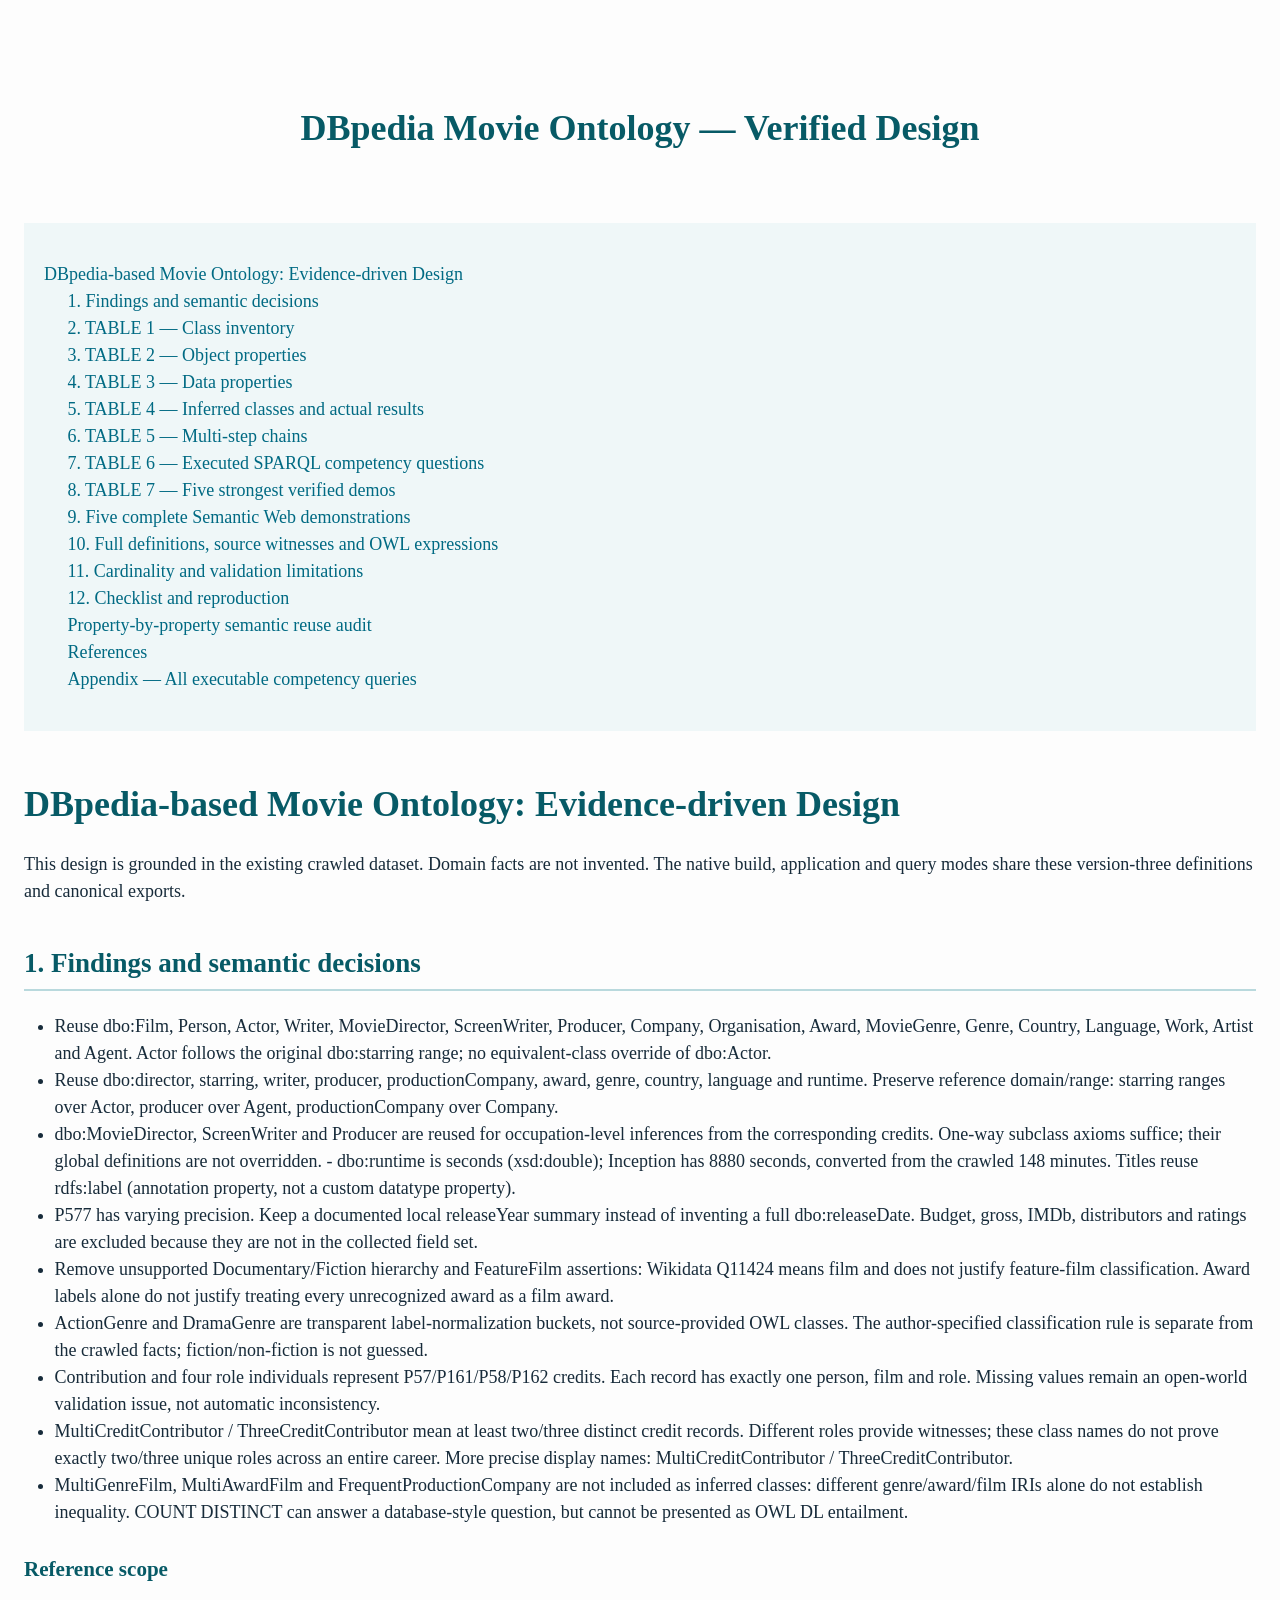
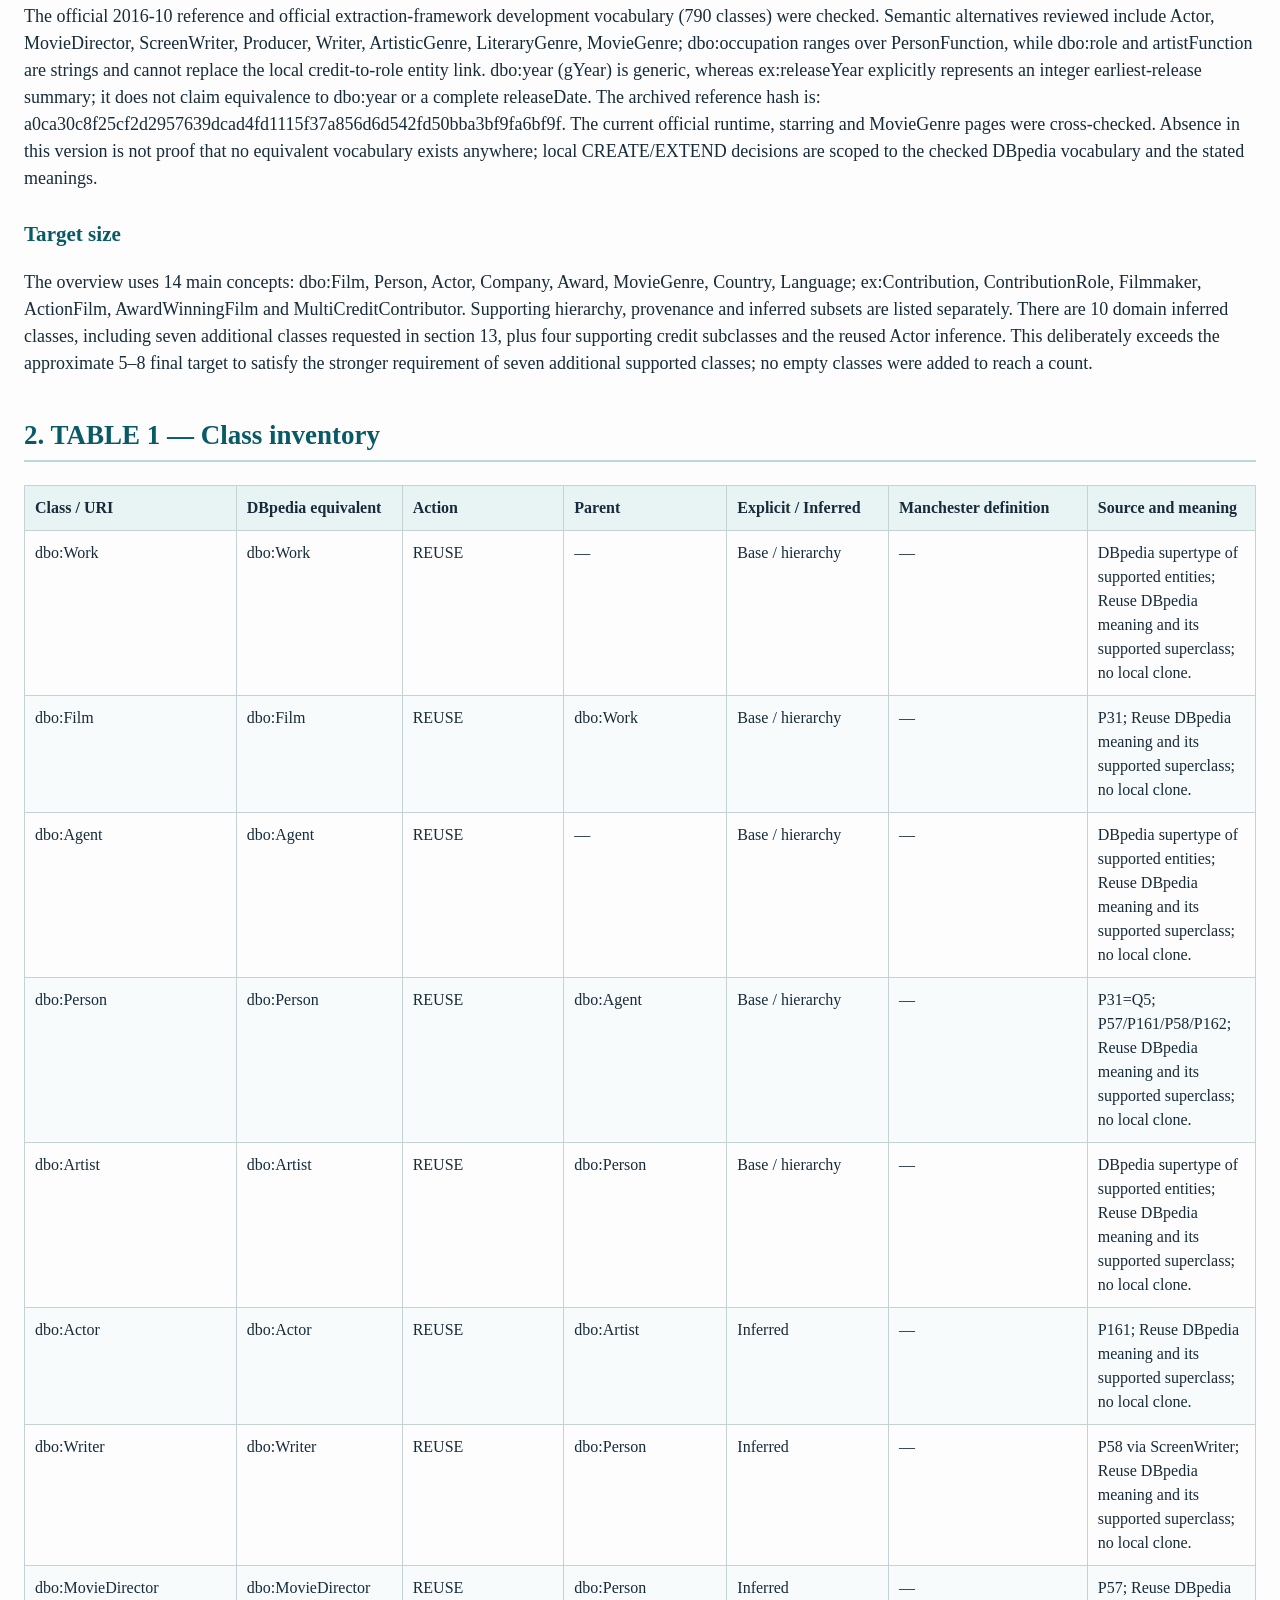
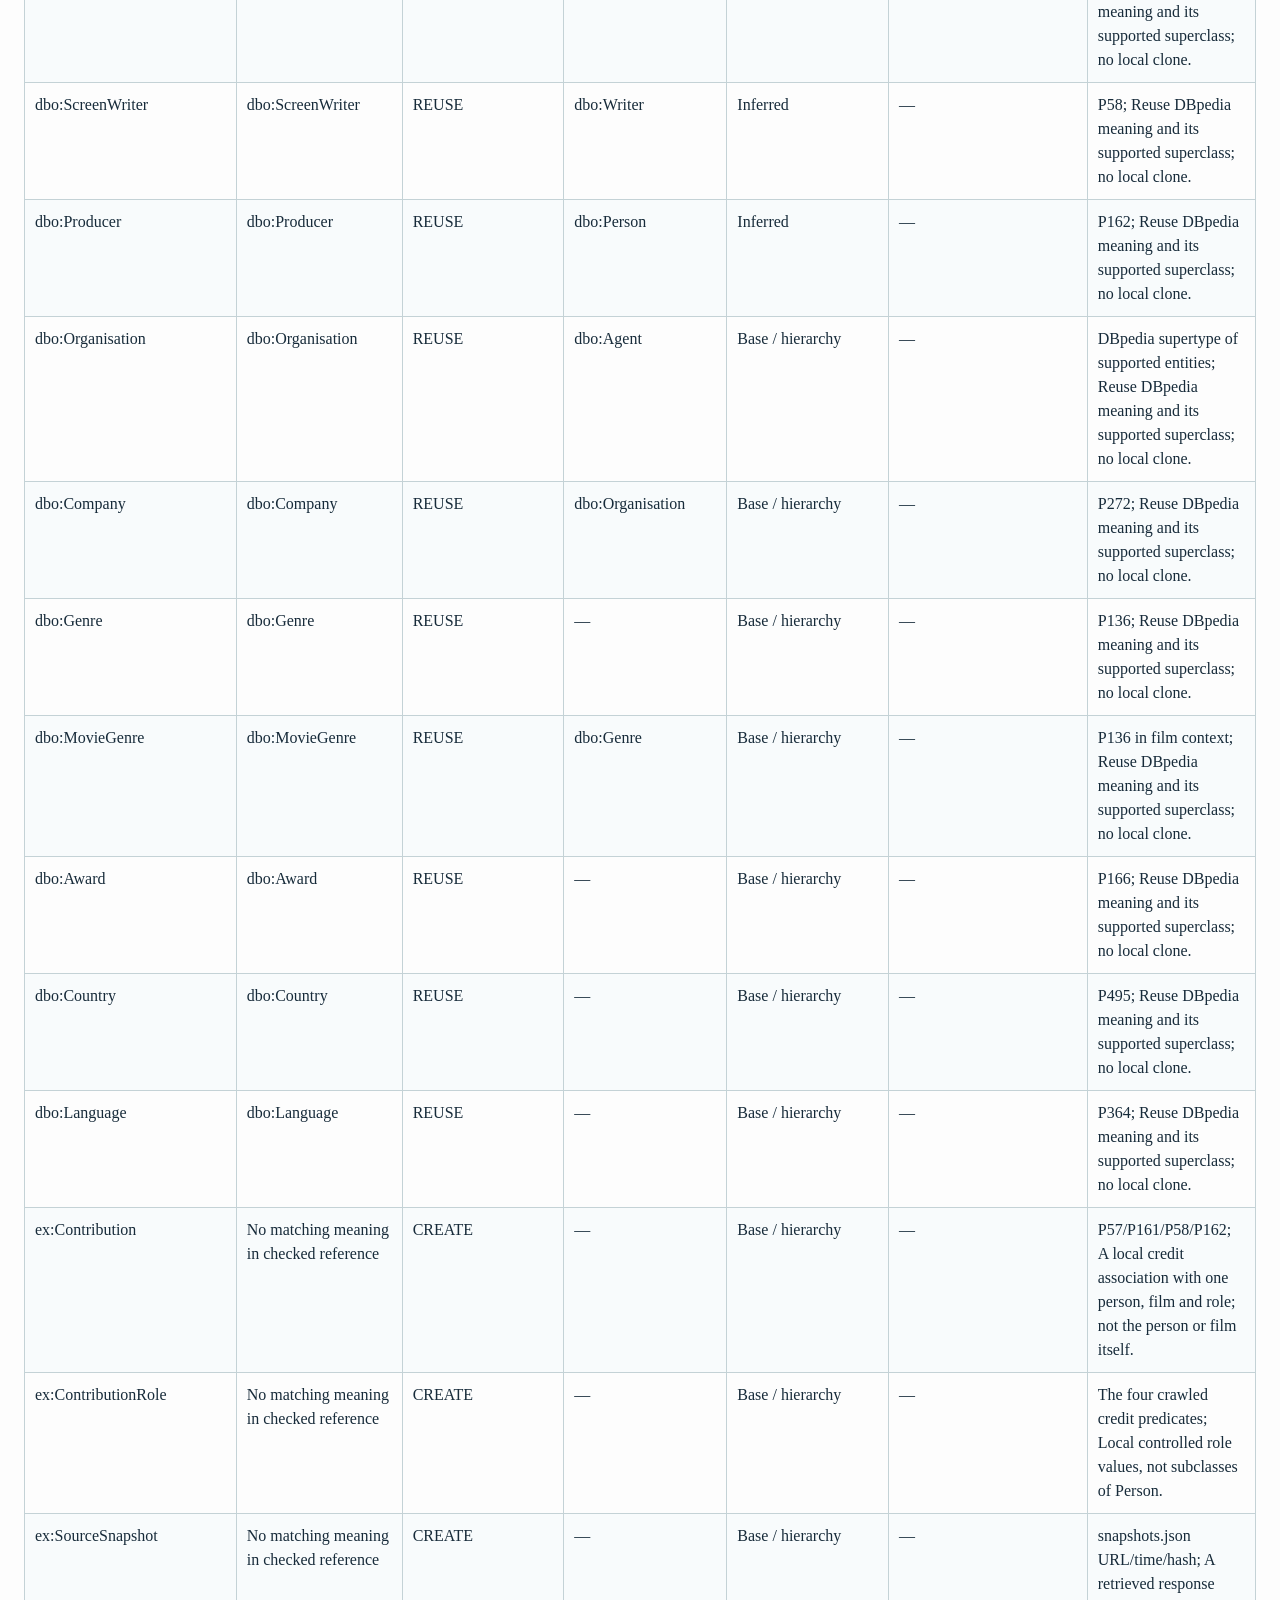
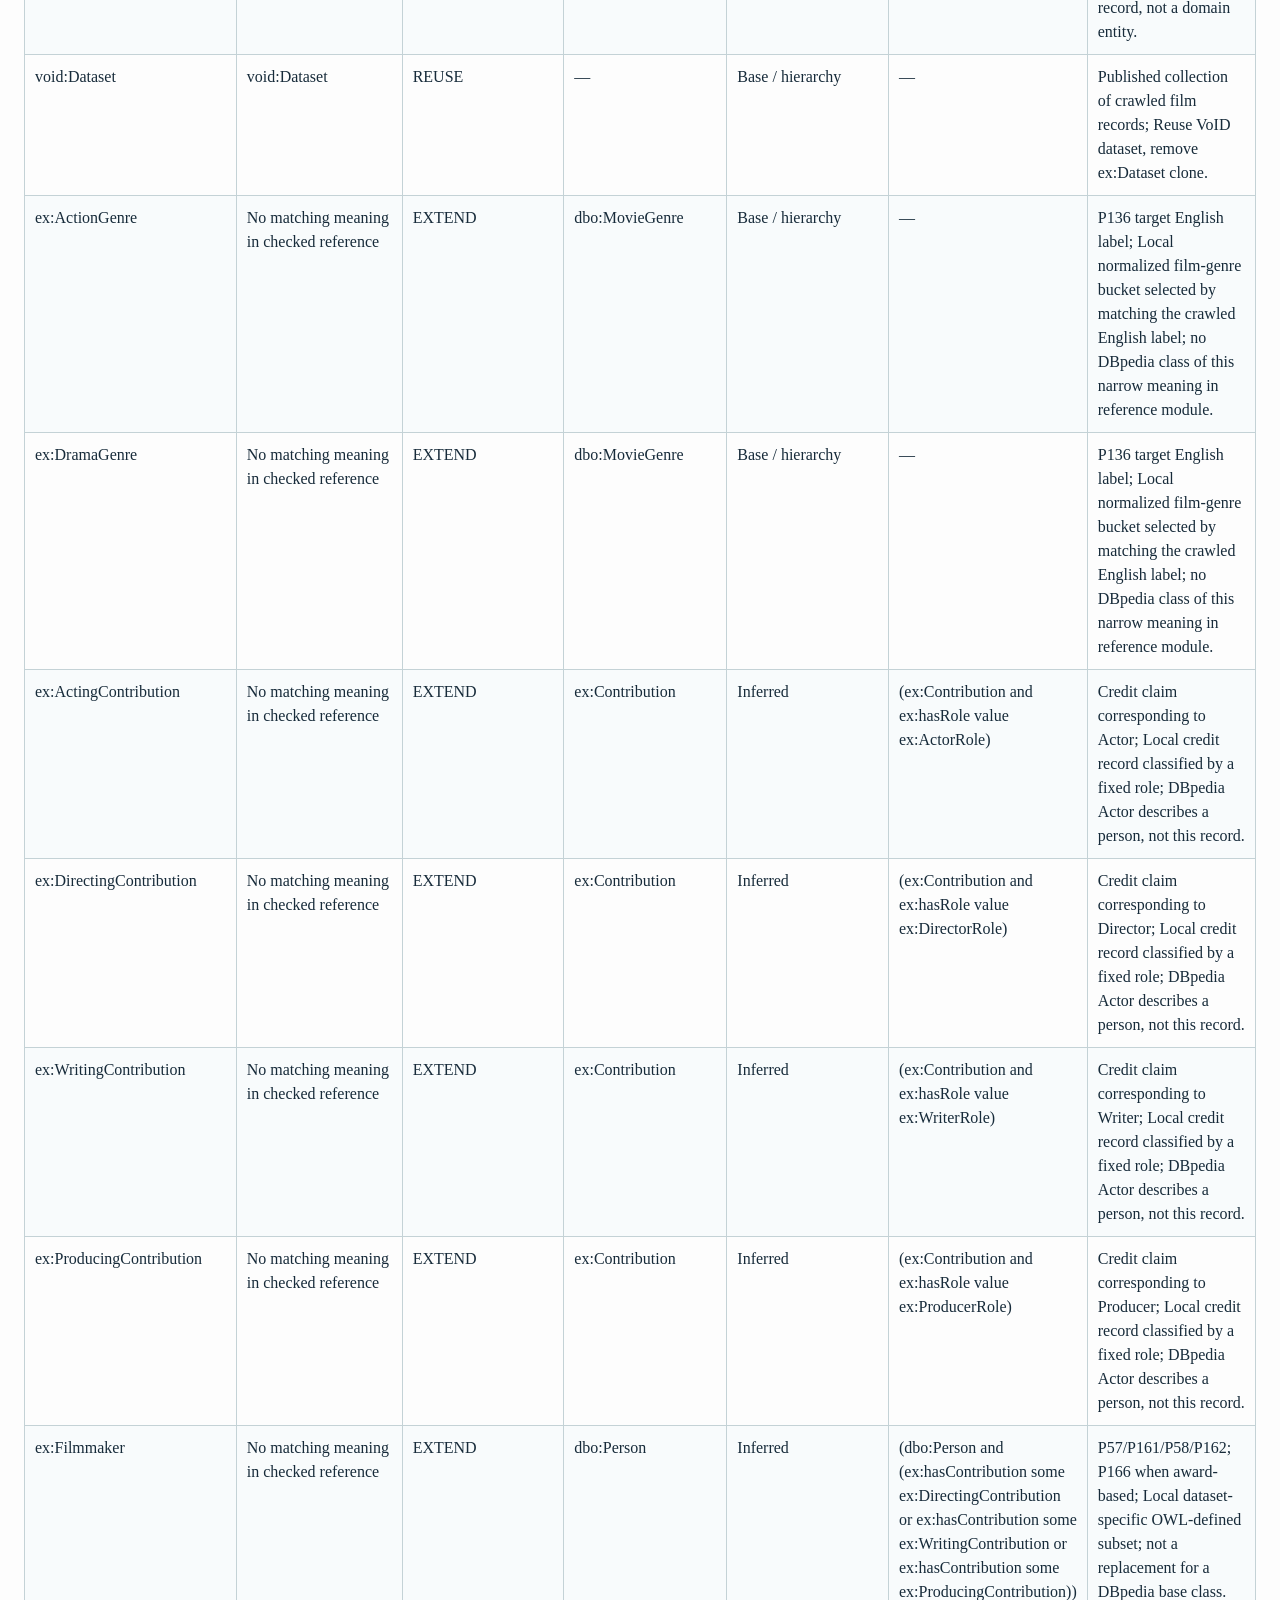
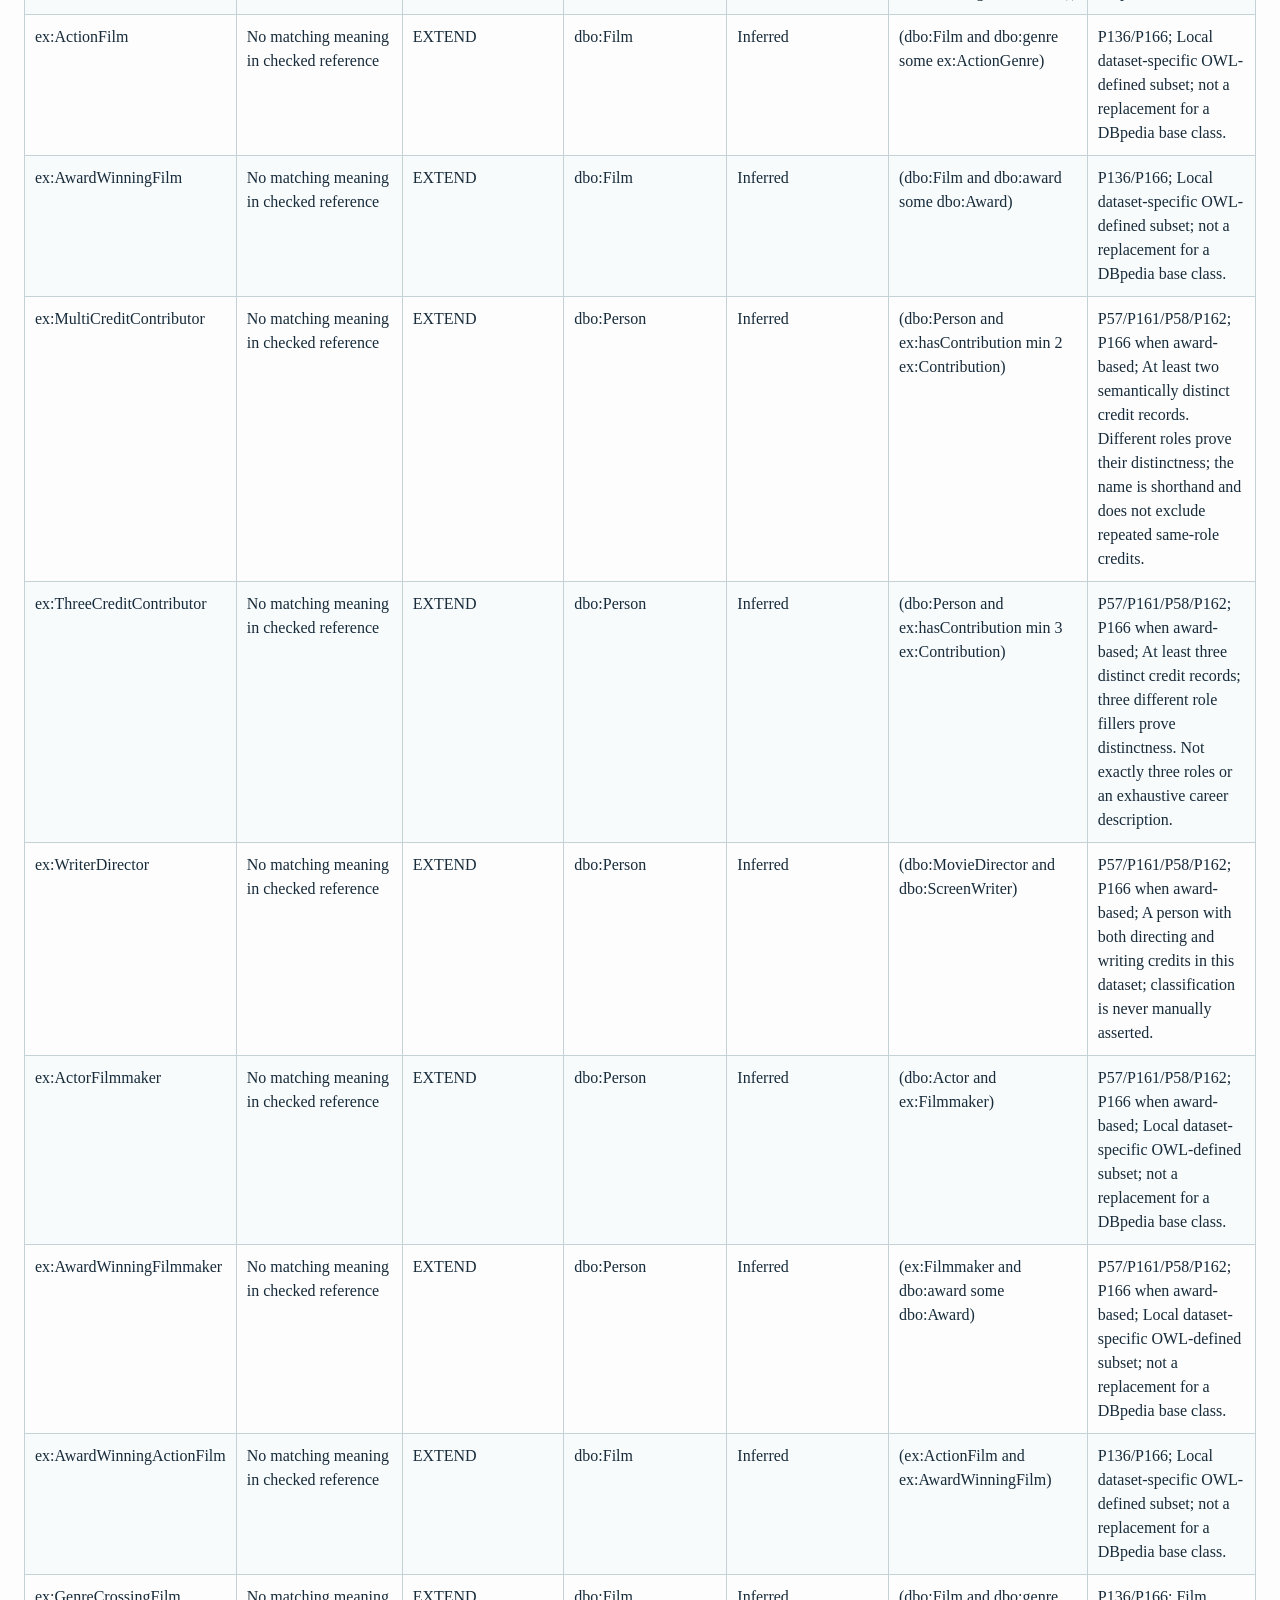
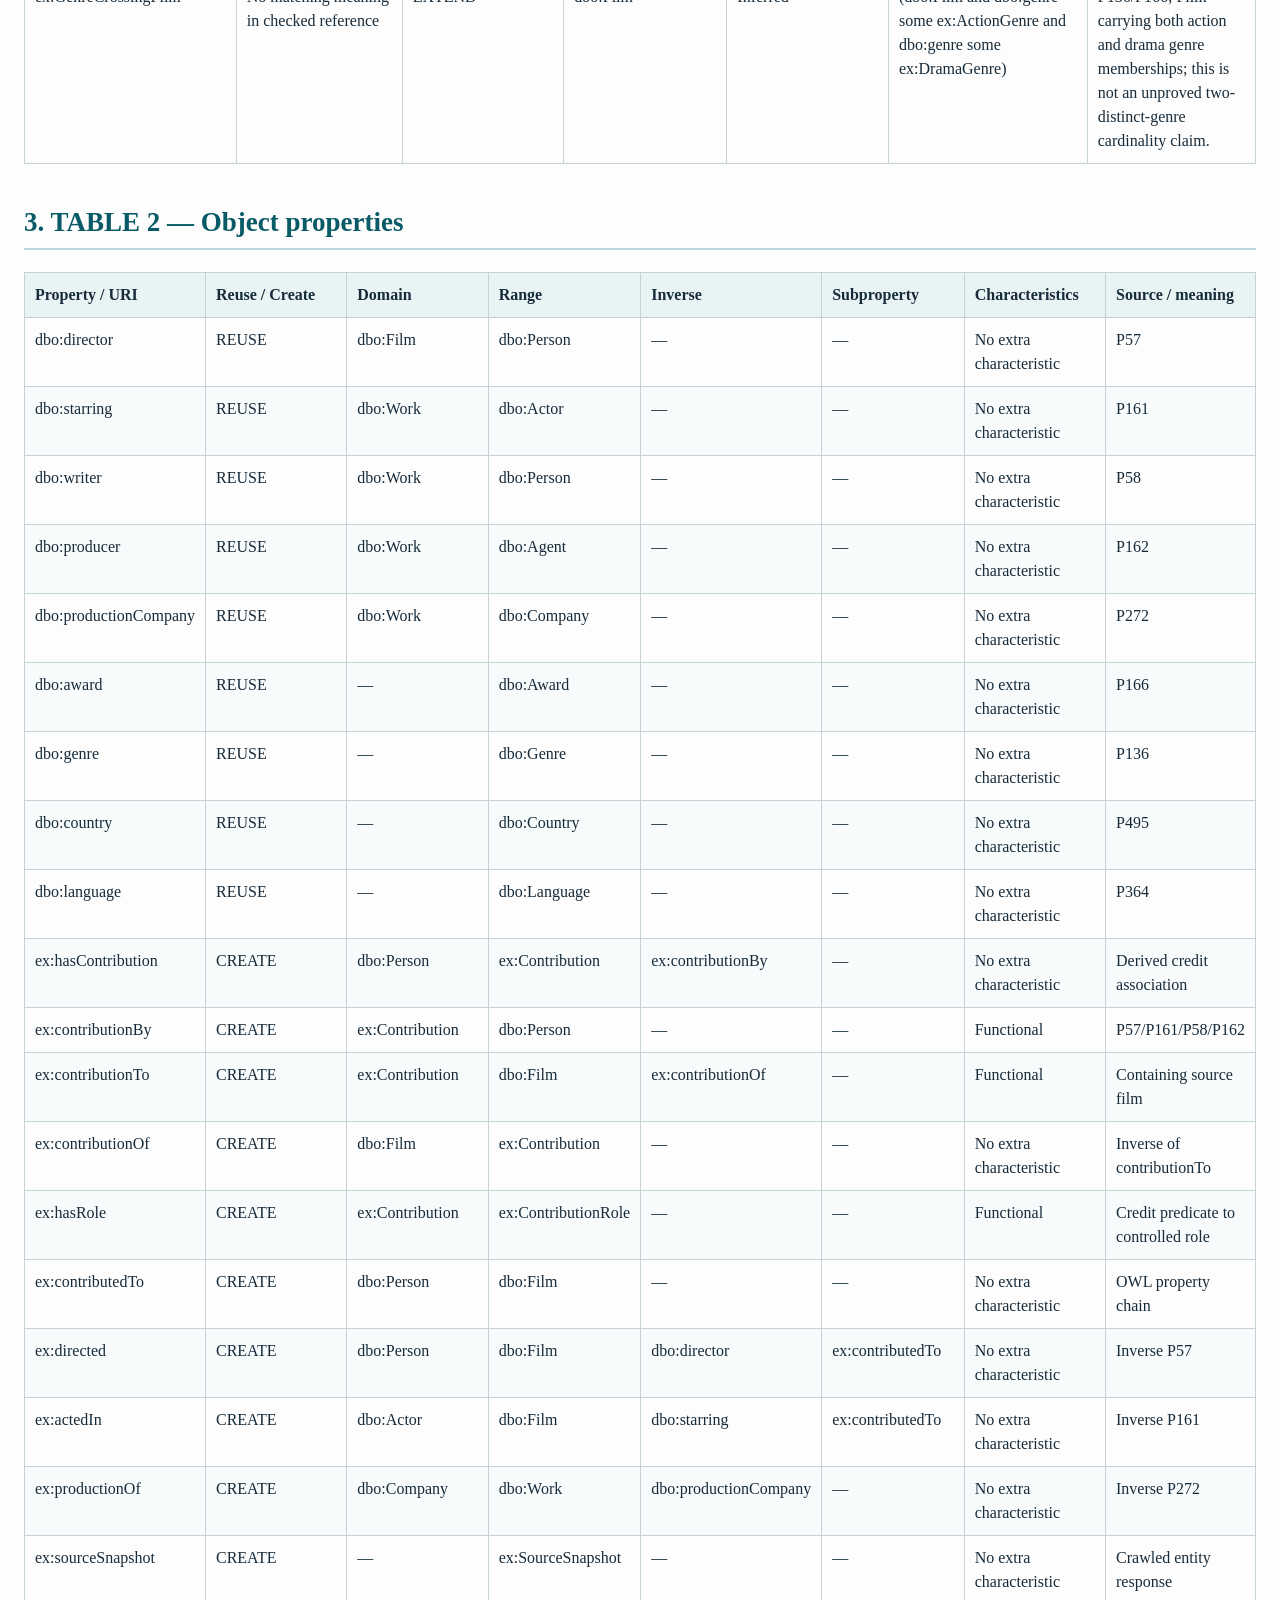
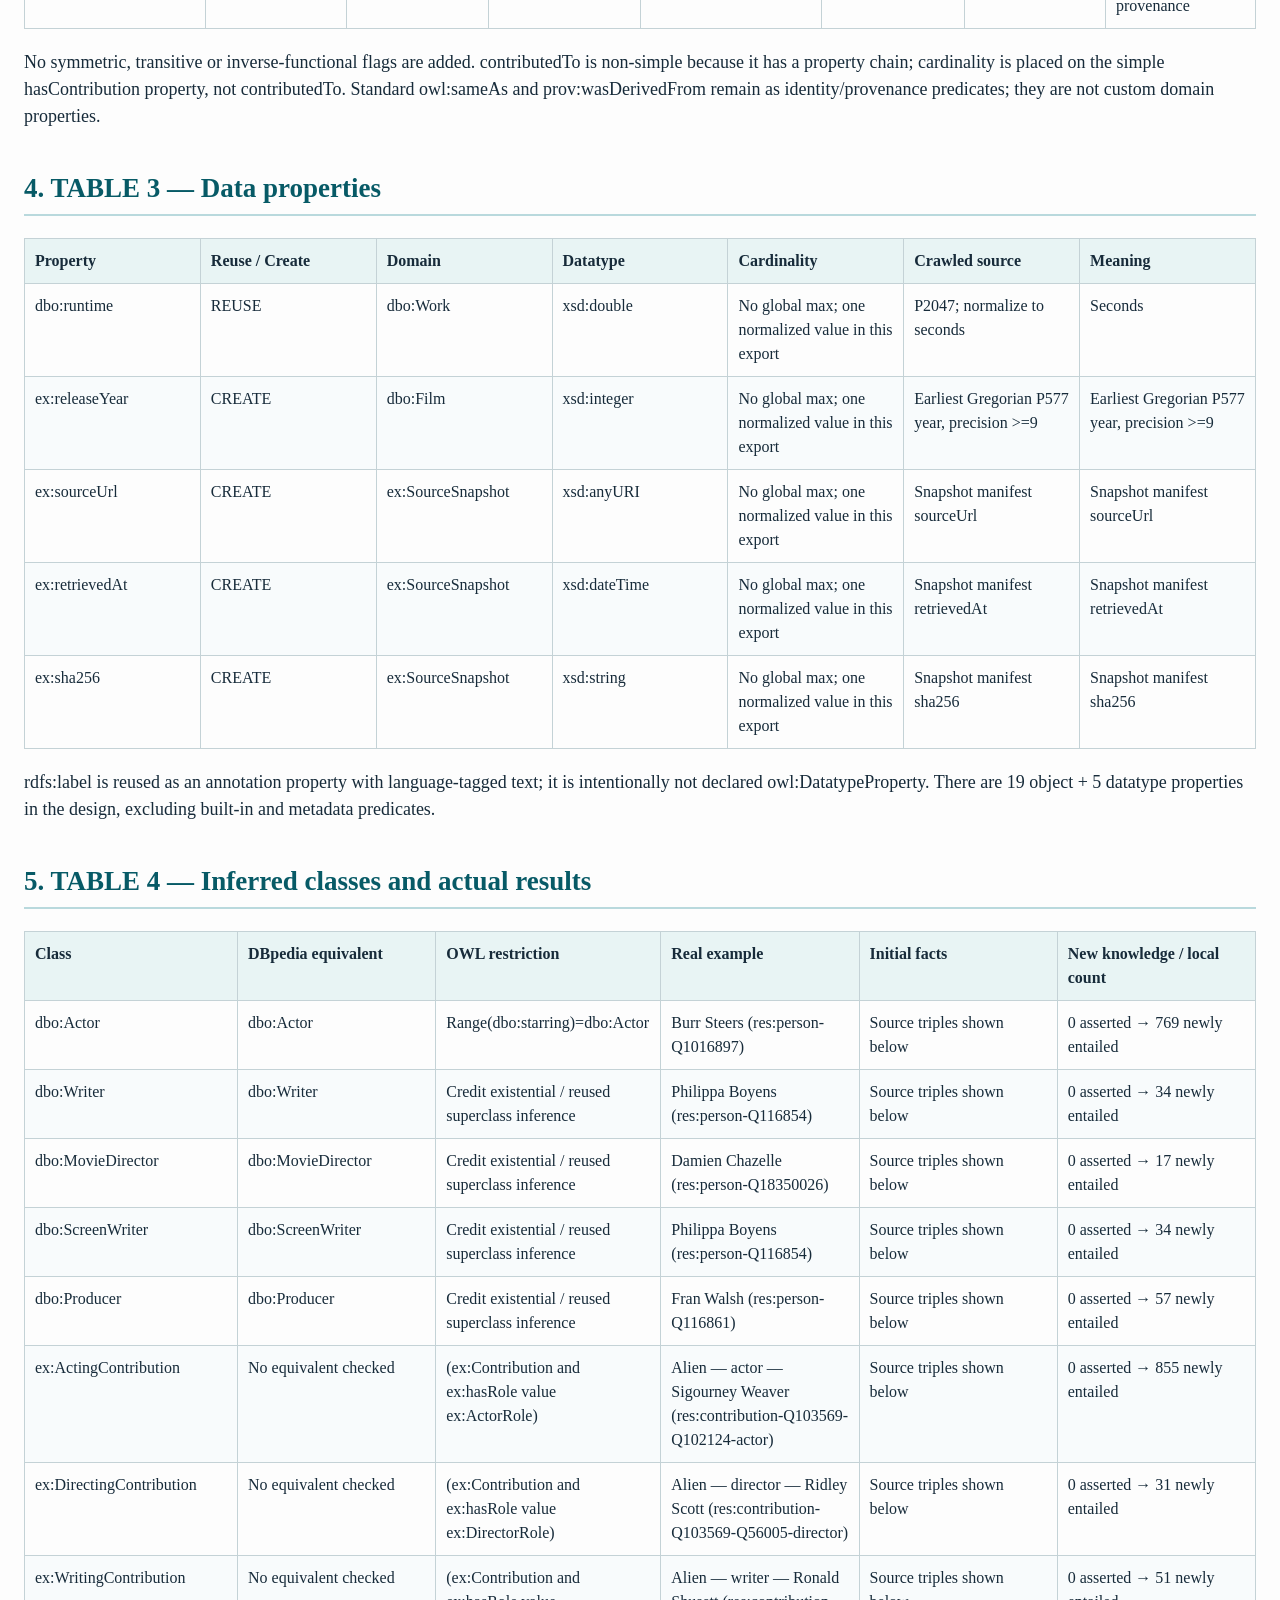
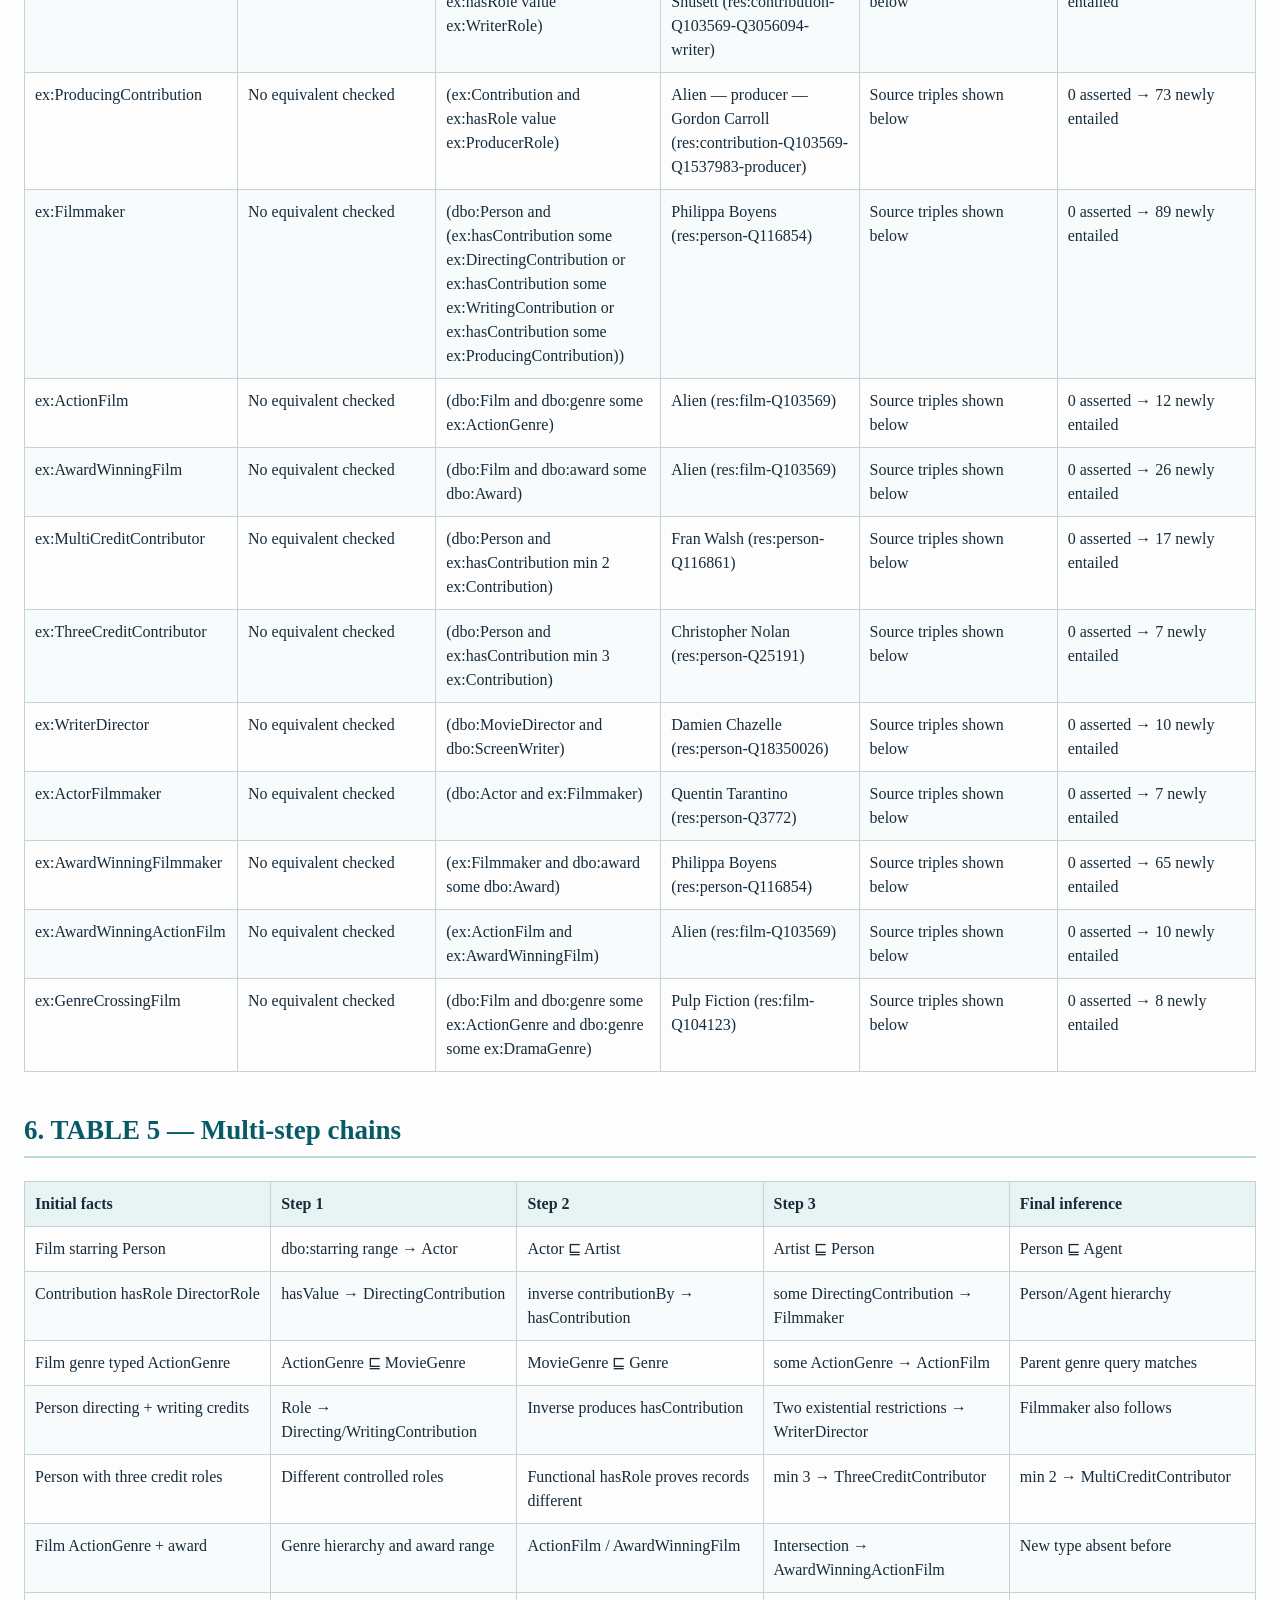
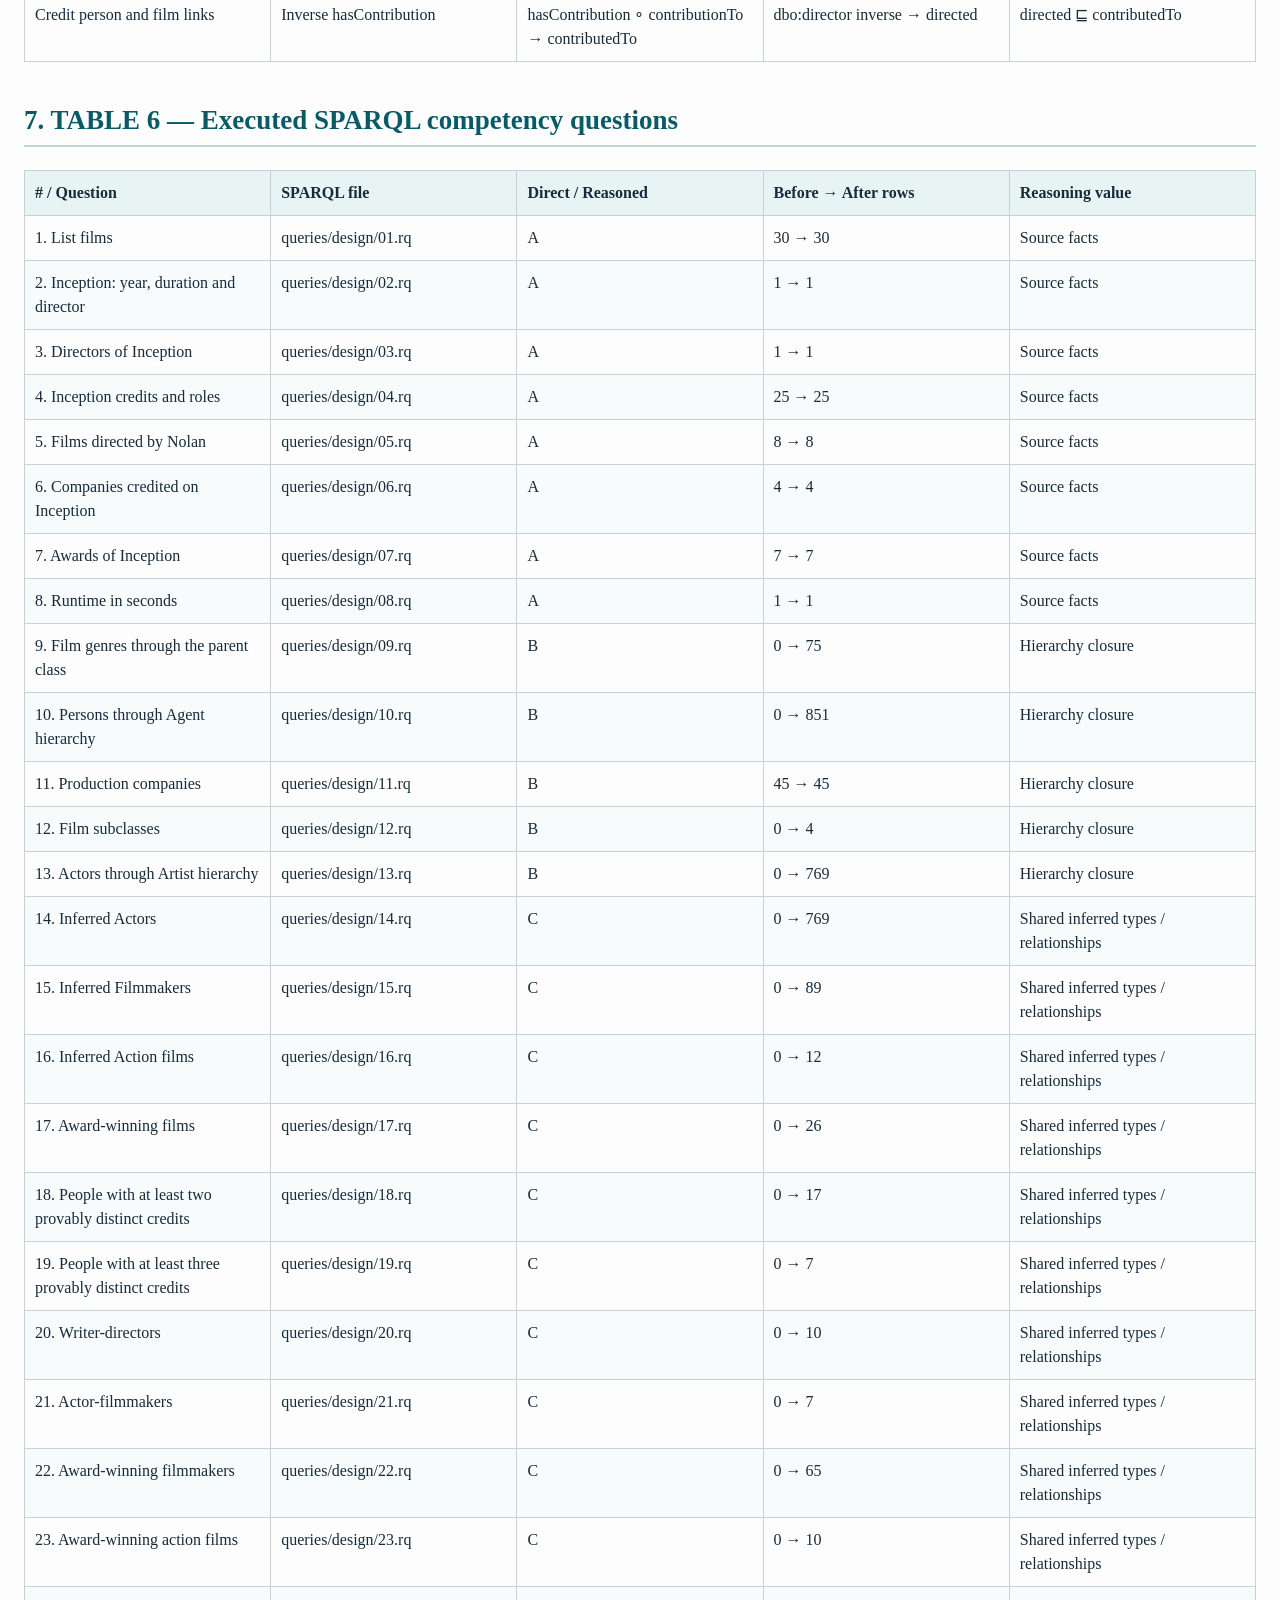
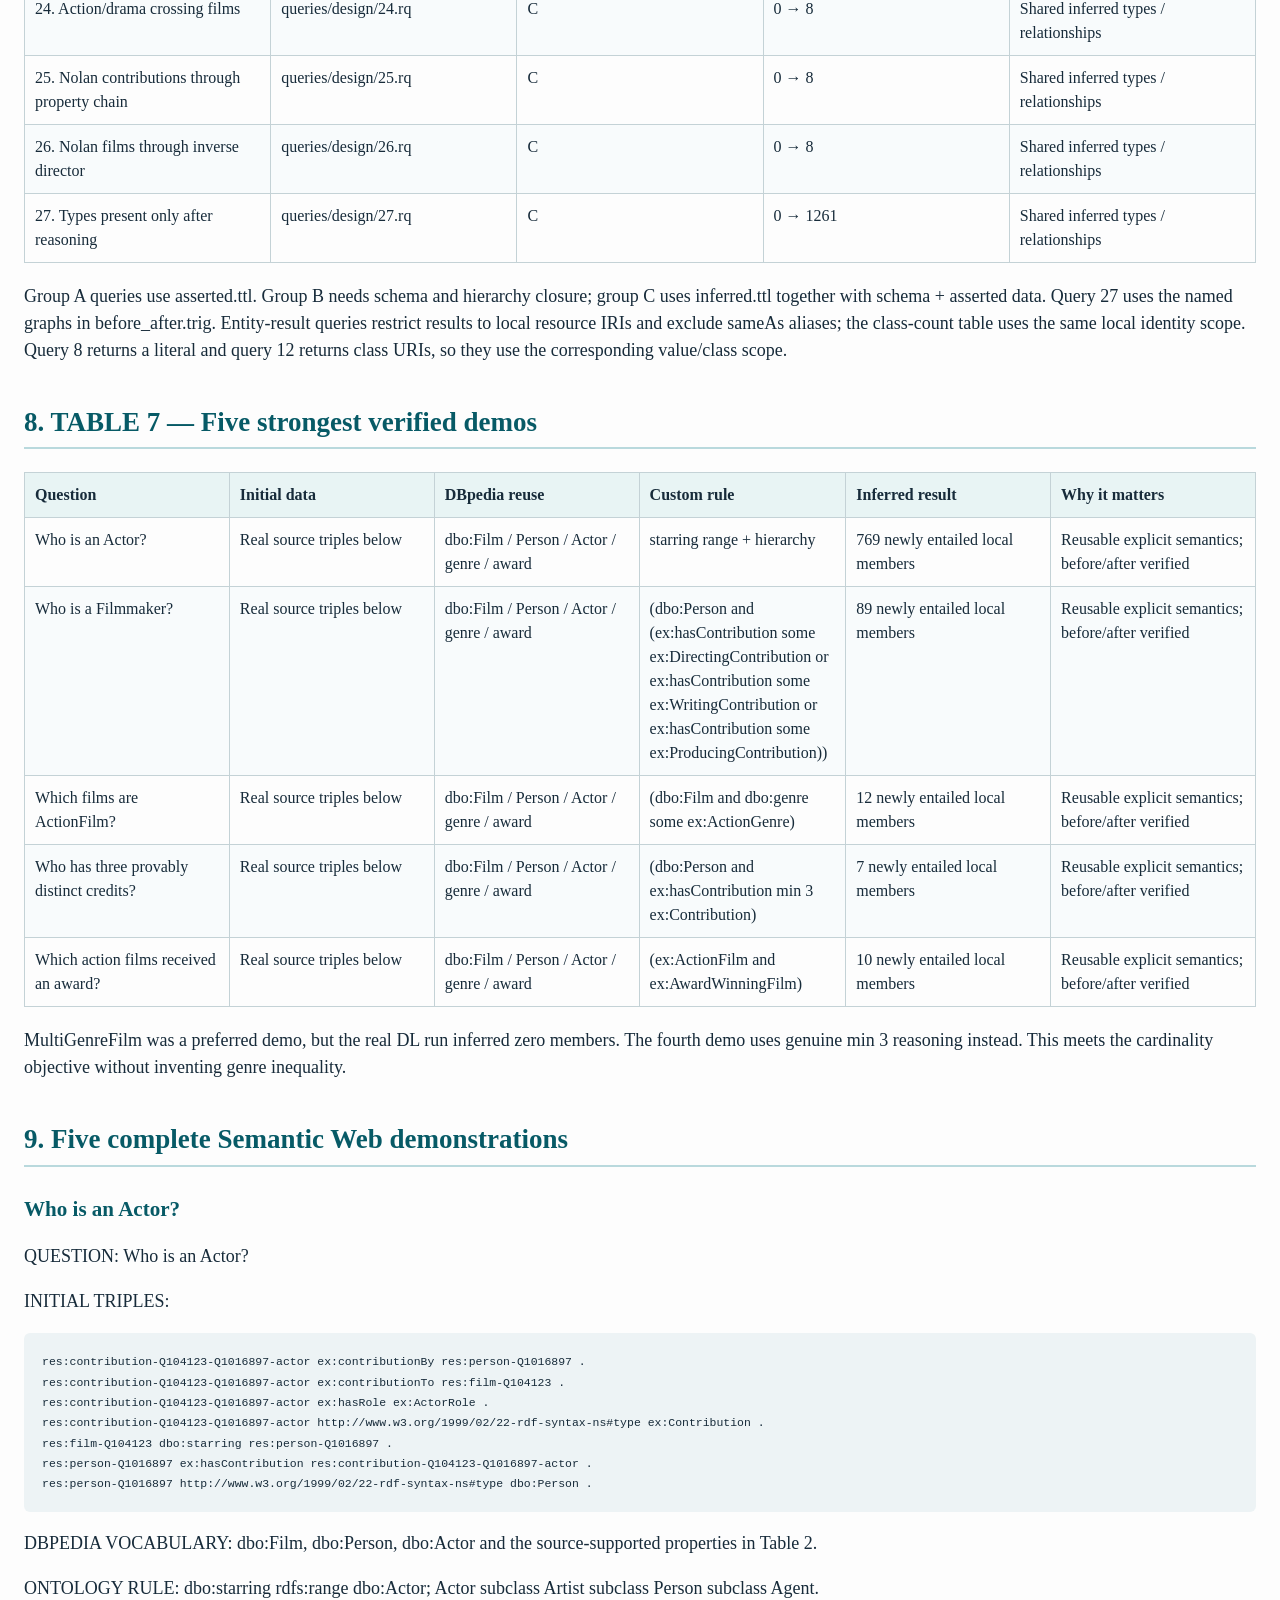
<file: docs/DBpedia_OWL_Design.html>
<!DOCTYPE html>
<html xmlns="http://www.w3.org/1999/xhtml">
<head>
  <meta charset="utf-8" />
  <meta name="generator" content="pandoc 3.10.2" />
  <meta name="viewport" content="width=device-width, initial-scale=1.0, user-scalable=yes" />
  <title>DBpedia Movie Ontology — Verified Design</title>
  <style>
    /* Default styles provided by pandoc.
    ** See https://pandoc.org/MANUAL.html#variables-for-html for config info.
    */
    html {
      color: #1a1a1a;
      background-color: #fdfdfd;
    }
    body {
      margin: 0 auto;
      max-width: 36em;
      padding-left: 50px;
      padding-right: 50px;
      padding-top: 50px;
      padding-bottom: 50px;
      hyphens: auto;
      overflow-wrap: break-word;
      text-rendering: optimizeLegibility;
      font-kerning: normal;
    }
    @media (max-width: 600px) {
      body {
        font-size: 0.9em;
        padding: 12px;
      }
      h1 {
        font-size: 1.8em;
      }
    }
    @media print {
      html {
        background-color: white;
      }
      body {
        background-color: transparent;
        color: black;
      }
      p, h2, h3 {
        orphans: 3;
        widows: 3;
      }
      h2, h3, h4 {
        page-break-after: avoid;
      }
    }
    p {
      margin: 1em 0;
    }
    a {
      color: #1a1a1a;
    }
    a:visited {
      color: #1a1a1a;
    }
    img {
      max-width: 100%;
    }
    svg {
      height: auto;
      max-width: 100%;
    }
    h1, h2, h3, h4, h5, h6 {
      margin-top: 1.4em;
    }
    h5, h6 {
      font-size: 1em;
      font-style: italic;
    }
    h6 {
      font-weight: normal;
    }
    ol, ul {
      padding-left: 1.7em;
      margin-top: 1em;
    }
    li > ol, li > ul {
      margin-top: 0;
    }
    blockquote {
      margin: 1em 0 1em 1.7em;
      padding-left: 1em;
      border-left: 2px solid #e6e6e6;
      color: #606060;
    }
    code {
      white-space: pre-wrap;
      font-family: Menlo, Monaco, Consolas, 'Lucida Console', monospace;
      font-size: 85%;
      margin: 0;
      hyphens: manual;
    }
    pre {
      margin: 1em 0;
      overflow: auto;
    }
    pre code {
      padding: 0;
      overflow: visible;
      overflow-wrap: normal;
    }
    .sourceCode {
     background-color: transparent;
     overflow: visible;
    }
    hr {
      border: none;
      border-top: 1px solid #1a1a1a;
      height: 1px;
      margin: 1em 0;
    }
    table {
      margin: 1em 0;
      border-collapse: collapse;
      width: 100%;
      overflow-x: auto;
      display: block;
      font-variant-numeric: lining-nums tabular-nums;
    }
    table caption {
      margin-bottom: 0.75em;
    }
    tbody {
      margin-top: 0.5em;
      border-top: 1px solid #1a1a1a;
      border-bottom: 1px solid #1a1a1a;
    }
    th {
      border-top: 1px solid #1a1a1a;
      padding: 0.25em 0.5em 0.25em 0.5em;
    }
    td {
      padding: 0.125em 0.5em 0.25em 0.5em;
    }
    header {
      margin-bottom: 4em;
      text-align: center;
    }
    #TOC li {
      list-style: none;
    }
    #TOC ul {
      padding-left: 1.3em;
    }
    #TOC > ul {
      padding-left: 0;
    }
    #TOC a:not(:hover) {
      text-decoration: none;
    }
    span.smallcaps{font-variant: small-caps;}
    div.columns{display: flex; gap: 1.5em;}
    div.column{flex: auto;}
    @media screen {
    div.columns{gap: min(4vw, 1.5em);}
    div.column{overflow-x: auto;}
    }
    div.hanging-indent{margin-left: 1.5em; text-indent: -1.5em;}
    /* The extra [class] is a hack that increases specificity enough to
       override a similar rule in reveal.js */
    ul.task-list[class]{list-style: none;}
    ul.task-list li input[type="checkbox"] {
      font-size: inherit;
      width: 0.8em;
      margin: 0 0.8em 0.2em -1.6em;
      vertical-align: middle;
    }
    .display.math{display: block; text-align: center; margin: 0.5rem auto;}
    /* CSS for syntax highlighting */
    html { -webkit-text-size-adjust: 100%; }
    pre > code.sourceCode { white-space: pre; position: relative; }
    pre > code.sourceCode > span { display: inline-block; line-height: 1.25; }
    pre > code.sourceCode > span:empty { height: 1.2em; }
    .sourceCode { overflow: visible; }
    code.sourceCode > span { color: inherit; text-decoration: inherit; }
    div.sourceCode { margin: 1em 0; }
    pre.sourceCode { margin: 0; }
    @media screen {
    div.sourceCode { overflow: auto; }
    }
    @media print {
    pre > code.sourceCode { white-space: pre-wrap; }
    pre > code.sourceCode > span { text-indent: -5em; padding-left: 5em; }
    }
    pre.numberSource code
      { counter-reset: source-line 0; }
    pre.numberSource code > span
      { position: relative; left: -4em; counter-increment: source-line; }
    pre.numberSource code > span > a:first-child::before
      { content: counter(source-line);
        position: relative; left: -1em; text-align: right; vertical-align: baseline;
        border: none; display: inline-block;
        -webkit-touch-callout: none; -webkit-user-select: none;
        -khtml-user-select: none; -moz-user-select: none;
        -ms-user-select: none; user-select: none;
        padding: 0 4px; width: 4em;
        color: #aaaaaa;
      }
    pre.numberSource { margin-left: 3em; border-left: 1px solid #aaaaaa;  padding-left: 4px; }
    div.sourceCode
      {   }
    @media screen {
    pre > code.sourceCode > span > a:first-child::before { text-decoration: underline; }
    }
    code span.al { color: #ff0000; font-weight: bold; } /* Alert */
    code span.an { color: #60a0b0; font-weight: bold; font-style: italic; } /* Annotation */
    code span.at { color: #7d9029; } /* Attribute */
    code span.bn { color: #40a070; } /* BaseN */
    code span.bu { color: #008000; } /* BuiltIn */
    code span.cf { color: #007020; font-weight: bold; } /* ControlFlow */
    code span.ch { color: #4070a0; } /* Char */
    code span.cn { color: #880000; } /* Constant */
    code span.co { color: #60a0b0; font-style: italic; } /* Comment */
    code span.cv { color: #60a0b0; font-weight: bold; font-style: italic; } /* CommentVar */
    code span.do { color: #ba2121; font-style: italic; } /* Documentation */
    code span.dt { color: #902000; } /* DataType */
    code span.dv { color: #40a070; } /* DecVal */
    code span.er { color: #ff0000; font-weight: bold; } /* Error */
    code span.ex { } /* Extension */
    code span.fl { color: #40a070; } /* Float */
    code span.fu { color: #06287e; } /* Function */
    code span.im { color: #008000; font-weight: bold; } /* Import */
    code span.in { color: #60a0b0; font-weight: bold; font-style: italic; } /* Information */
    code span.kw { color: #007020; font-weight: bold; } /* Keyword */
    code span.op { color: #666666; } /* Operator */
    code span.ot { color: #007020; } /* Other */
    code span.pp { color: #bc7a00; } /* Preprocessor */
    code span.sc { color: #4070a0; } /* SpecialChar */
    code span.ss { color: #bb6688; } /* SpecialString */
    code span.st { color: #4070a0; } /* String */
    code span.va { color: #19177c; } /* Variable */
    code span.vs { color: #4070a0; } /* VerbatimString */
    code span.wa { color: #60a0b0; font-weight: bold; font-style: italic; } /* Warning */
  </style>
  <style>body{font-family:"Times New Roman",serif;font-size:18px;line-height:1.5;color:#172b3a;max-width:1400px;margin:32px auto;padding:24px}h1,h2,h3{color:#075a66;line-height:1.25}h2{border-bottom:2px solid #b9d9dd;padding-bottom:8px;margin-top:42px}a{color:#006a83}table{display:block;overflow-x:auto;border-collapse:collapse;width:100%;font-size:16px;margin:20px 0}th,td{border:1px solid #c4d2d6;padding:10px;vertical-align:top;min-width:105px}th{background:#e8f4f4;text-align:left}tr:nth-child(even){background:#f8fbfc}pre{white-space:pre-wrap;overflow-wrap:anywhere;background:#edf3f5;padding:18px;border-radius:6px;font-size:14px;line-height:1.45}code{font-family:Menlo,monospace;font-size:.82em;overflow-wrap:anywhere}nav{background:#eff7f8;padding:20px}p{overflow-wrap:anywhere}@media print{body{font-size:13pt;max-width:none;margin:0;padding:0}table{font-size:10pt;display:table;table-layout:fixed}td,th{min-width:0;overflow-wrap:anywhere;padding:4px}pre{font-size:9pt}h2{break-before:page}h3{break-after:avoid}}</style>
</head>
<body>
<header id="title-block-header">
<h1 class="title">DBpedia Movie Ontology — Verified Design</h1>
</header>
<nav id="TOC" role="doc-toc">
<ul>
<li><a href="#dbpedia-based-movie-ontology-evidence-driven-design"
id="toc-dbpedia-based-movie-ontology-evidence-driven-design">DBpedia-based
Movie Ontology: Evidence-driven Design</a>
<ul>
<li><a href="#findings-and-semantic-decisions"
id="toc-findings-and-semantic-decisions">1. Findings and semantic
decisions</a></li>
<li><a href="#table-1-class-inventory"
id="toc-table-1-class-inventory">2. TABLE 1 — Class inventory</a></li>
<li><a href="#table-2-object-properties"
id="toc-table-2-object-properties">3. TABLE 2 — Object
properties</a></li>
<li><a href="#table-3-data-properties"
id="toc-table-3-data-properties">4. TABLE 3 — Data properties</a></li>
<li><a href="#table-4-inferred-classes-and-actual-results"
id="toc-table-4-inferred-classes-and-actual-results">5. TABLE 4 —
Inferred classes and actual results</a></li>
<li><a href="#table-5-multi-step-chains"
id="toc-table-5-multi-step-chains">6. TABLE 5 — Multi-step
chains</a></li>
<li><a href="#table-6-executed-sparql-competency-questions"
id="toc-table-6-executed-sparql-competency-questions">7. TABLE 6 —
Executed SPARQL competency questions</a></li>
<li><a href="#table-7-five-strongest-verified-demos"
id="toc-table-7-five-strongest-verified-demos">8. TABLE 7 — Five
strongest verified demos</a></li>
<li><a href="#five-complete-semantic-web-demonstrations"
id="toc-five-complete-semantic-web-demonstrations">9. Five complete
Semantic Web demonstrations</a></li>
<li><a href="#full-definitions-source-witnesses-and-owl-expressions"
id="toc-full-definitions-source-witnesses-and-owl-expressions">10. Full
definitions, source witnesses and OWL expressions</a></li>
<li><a href="#cardinality-and-validation-limitations"
id="toc-cardinality-and-validation-limitations">11. Cardinality and
validation limitations</a></li>
<li><a href="#checklist-and-reproduction"
id="toc-checklist-and-reproduction">12. Checklist and
reproduction</a></li>
<li><a href="#property-by-property-semantic-reuse-audit"
id="toc-property-by-property-semantic-reuse-audit">Property-by-property
semantic reuse audit</a></li>
<li><a href="#references" id="toc-references">References</a></li>
<li><a href="#appendix-all-executable-competency-queries"
id="toc-appendix-all-executable-competency-queries">Appendix — All
executable competency queries</a></li>
</ul></li>
</ul>
</nav>
<h1
id="dbpedia-based-movie-ontology-evidence-driven-design">DBpedia-based
Movie Ontology: Evidence-driven Design</h1>
<p>This design is grounded in the existing crawled dataset. Domain facts
are not invented. The native build, application and query modes share
these version-three definitions and canonical exports.</p>
<h2 id="findings-and-semantic-decisions">1. Findings and semantic
decisions</h2>
<ul>
<li>Reuse dbo:Film, Person, Actor, Writer, MovieDirector, ScreenWriter,
Producer, Company, Organisation, Award, MovieGenre, Genre, Country,
Language, Work, Artist and Agent. Actor follows the original
dbo:starring range; no equivalent-class override of dbo:Actor.</li>
<li>Reuse dbo:director, starring, writer, producer, productionCompany,
award, genre, country, language and runtime. Preserve reference
domain/range: starring ranges over Actor, producer over Agent,
productionCompany over Company.</li>
<li>dbo:MovieDirector, ScreenWriter and Producer are reused for
occupation-level inferences from the corresponding credits. One-way
subclass axioms suffice; their global definitions are not overridden. -
dbo:runtime is seconds (xsd:double); Inception has 8880 seconds,
converted from the crawled 148 minutes. Titles reuse rdfs:label
(annotation property, not a custom datatype property).</li>
<li>P577 has varying precision. Keep a documented local releaseYear
summary instead of inventing a full dbo:releaseDate. Budget, gross,
IMDb, distributors and ratings are excluded because they are not in the
collected field set.</li>
<li>Remove unsupported Documentary/Fiction hierarchy and FeatureFilm
assertions: Wikidata Q11424 means film and does not justify feature-film
classification. Award labels alone do not justify treating every
unrecognized award as a film award.</li>
<li>ActionGenre and DramaGenre are transparent label-normalization
buckets, not source-provided OWL classes. The author-specified
classification rule is separate from the crawled facts;
fiction/non-fiction is not guessed.</li>
<li>Contribution and four role individuals represent P57/P161/P58/P162
credits. Each record has exactly one person, film and role. Missing
values remain an open-world validation issue, not automatic
inconsistency.</li>
<li>MultiCreditContributor / ThreeCreditContributor mean at least
two/three distinct credit records. Different roles provide witnesses;
these class names do not prove exactly two/three unique roles across an
entire career. More precise display names: MultiCreditContributor /
ThreeCreditContributor.</li>
<li>MultiGenreFilm, MultiAwardFilm and FrequentProductionCompany are not
included as inferred classes: different genre/award/film IRIs alone do
not establish inequality. COUNT DISTINCT can answer a database-style
question, but cannot be presented as OWL DL entailment.</li>
</ul>
<h3 id="reference-scope">Reference scope</h3>
<p>The official 2016-10 reference and official extraction-framework
development vocabulary (790 classes) were checked. Semantic alternatives
reviewed include Actor, MovieDirector, ScreenWriter, Producer, Writer,
ArtisticGenre, LiteraryGenre, MovieGenre; dbo:occupation ranges over
PersonFunction, while dbo:role and artistFunction are strings and cannot
replace the local credit-to-role entity link. dbo:year (gYear) is
generic, whereas ex:releaseYear explicitly represents an integer
earliest-release summary; it does not claim equivalence to dbo:year or a
complete releaseDate. The archived reference hash is:
a0ca30c8f25cf2d2957639dcad4fd1115f37a856d6d542fd50bba3bf9fa6bf9f. The
current official runtime, starring and MovieGenre pages were
cross-checked. Absence in this version is not proof that no equivalent
vocabulary exists anywhere; local CREATE/EXTEND decisions are scoped to
the checked DBpedia vocabulary and the stated meanings.</p>
<h3 id="target-size">Target size</h3>
<p>The overview uses 14 main concepts: dbo:Film, Person, Actor, Company,
Award, MovieGenre, Country, Language; ex:Contribution, ContributionRole,
Filmmaker, ActionFilm, AwardWinningFilm and MultiCreditContributor.
Supporting hierarchy, provenance and inferred subsets are listed
separately. There are 10 domain inferred classes, including seven
additional classes requested in section 13, plus four supporting credit
subclasses and the reused Actor inference. This deliberately exceeds the
approximate 5–8 final target to satisfy the stronger requirement of
seven additional supported classes; no empty classes were added to reach
a count.</p>
<h2 id="table-1-class-inventory">2. TABLE 1 — Class inventory</h2>
<table style="width:100%;">
<colgroup>
<col style="width: 14%" />
<col style="width: 14%" />
<col style="width: 14%" />
<col style="width: 14%" />
<col style="width: 14%" />
<col style="width: 14%" />
<col style="width: 14%" />
</colgroup>
<thead>
<tr>
<th>Class / URI</th>
<th>DBpedia equivalent</th>
<th>Action</th>
<th>Parent</th>
<th>Explicit / Inferred</th>
<th>Manchester definition</th>
<th>Source and meaning</th>
</tr>
</thead>
<tbody>
<tr>
<td>dbo:Work</td>
<td>dbo:Work</td>
<td>REUSE</td>
<td>—</td>
<td>Base / hierarchy</td>
<td>—</td>
<td>DBpedia supertype of supported entities; Reuse DBpedia meaning and
its supported superclass; no local clone.</td>
</tr>
<tr>
<td>dbo:Film</td>
<td>dbo:Film</td>
<td>REUSE</td>
<td>dbo:Work</td>
<td>Base / hierarchy</td>
<td>—</td>
<td>P31; Reuse DBpedia meaning and its supported superclass; no local
clone.</td>
</tr>
<tr>
<td>dbo:Agent</td>
<td>dbo:Agent</td>
<td>REUSE</td>
<td>—</td>
<td>Base / hierarchy</td>
<td>—</td>
<td>DBpedia supertype of supported entities; Reuse DBpedia meaning and
its supported superclass; no local clone.</td>
</tr>
<tr>
<td>dbo:Person</td>
<td>dbo:Person</td>
<td>REUSE</td>
<td>dbo:Agent</td>
<td>Base / hierarchy</td>
<td>—</td>
<td>P31=Q5; P57/P161/P58/P162; Reuse DBpedia meaning and its supported
superclass; no local clone.</td>
</tr>
<tr>
<td>dbo:Artist</td>
<td>dbo:Artist</td>
<td>REUSE</td>
<td>dbo:Person</td>
<td>Base / hierarchy</td>
<td>—</td>
<td>DBpedia supertype of supported entities; Reuse DBpedia meaning and
its supported superclass; no local clone.</td>
</tr>
<tr>
<td>dbo:Actor</td>
<td>dbo:Actor</td>
<td>REUSE</td>
<td>dbo:Artist</td>
<td>Inferred</td>
<td>—</td>
<td>P161; Reuse DBpedia meaning and its supported superclass; no local
clone.</td>
</tr>
<tr>
<td>dbo:Writer</td>
<td>dbo:Writer</td>
<td>REUSE</td>
<td>dbo:Person</td>
<td>Inferred</td>
<td>—</td>
<td>P58 via ScreenWriter; Reuse DBpedia meaning and its supported
superclass; no local clone.</td>
</tr>
<tr>
<td>dbo:MovieDirector</td>
<td>dbo:MovieDirector</td>
<td>REUSE</td>
<td>dbo:Person</td>
<td>Inferred</td>
<td>—</td>
<td>P57; Reuse DBpedia meaning and its supported superclass; no local
clone.</td>
</tr>
<tr>
<td>dbo:ScreenWriter</td>
<td>dbo:ScreenWriter</td>
<td>REUSE</td>
<td>dbo:Writer</td>
<td>Inferred</td>
<td>—</td>
<td>P58; Reuse DBpedia meaning and its supported superclass; no local
clone.</td>
</tr>
<tr>
<td>dbo:Producer</td>
<td>dbo:Producer</td>
<td>REUSE</td>
<td>dbo:Person</td>
<td>Inferred</td>
<td>—</td>
<td>P162; Reuse DBpedia meaning and its supported superclass; no local
clone.</td>
</tr>
<tr>
<td>dbo:Organisation</td>
<td>dbo:Organisation</td>
<td>REUSE</td>
<td>dbo:Agent</td>
<td>Base / hierarchy</td>
<td>—</td>
<td>DBpedia supertype of supported entities; Reuse DBpedia meaning and
its supported superclass; no local clone.</td>
</tr>
<tr>
<td>dbo:Company</td>
<td>dbo:Company</td>
<td>REUSE</td>
<td>dbo:Organisation</td>
<td>Base / hierarchy</td>
<td>—</td>
<td>P272; Reuse DBpedia meaning and its supported superclass; no local
clone.</td>
</tr>
<tr>
<td>dbo:Genre</td>
<td>dbo:Genre</td>
<td>REUSE</td>
<td>—</td>
<td>Base / hierarchy</td>
<td>—</td>
<td>P136; Reuse DBpedia meaning and its supported superclass; no local
clone.</td>
</tr>
<tr>
<td>dbo:MovieGenre</td>
<td>dbo:MovieGenre</td>
<td>REUSE</td>
<td>dbo:Genre</td>
<td>Base / hierarchy</td>
<td>—</td>
<td>P136 in film context; Reuse DBpedia meaning and its supported
superclass; no local clone.</td>
</tr>
<tr>
<td>dbo:Award</td>
<td>dbo:Award</td>
<td>REUSE</td>
<td>—</td>
<td>Base / hierarchy</td>
<td>—</td>
<td>P166; Reuse DBpedia meaning and its supported superclass; no local
clone.</td>
</tr>
<tr>
<td>dbo:Country</td>
<td>dbo:Country</td>
<td>REUSE</td>
<td>—</td>
<td>Base / hierarchy</td>
<td>—</td>
<td>P495; Reuse DBpedia meaning and its supported superclass; no local
clone.</td>
</tr>
<tr>
<td>dbo:Language</td>
<td>dbo:Language</td>
<td>REUSE</td>
<td>—</td>
<td>Base / hierarchy</td>
<td>—</td>
<td>P364; Reuse DBpedia meaning and its supported superclass; no local
clone.</td>
</tr>
<tr>
<td>ex:Contribution</td>
<td>No matching meaning in checked reference</td>
<td>CREATE</td>
<td>—</td>
<td>Base / hierarchy</td>
<td>—</td>
<td>P57/P161/P58/P162; A local credit association with one person, film
and role; not the person or film itself.</td>
</tr>
<tr>
<td>ex:ContributionRole</td>
<td>No matching meaning in checked reference</td>
<td>CREATE</td>
<td>—</td>
<td>Base / hierarchy</td>
<td>—</td>
<td>The four crawled credit predicates; Local controlled role values,
not subclasses of Person.</td>
</tr>
<tr>
<td>ex:SourceSnapshot</td>
<td>No matching meaning in checked reference</td>
<td>CREATE</td>
<td>—</td>
<td>Base / hierarchy</td>
<td>—</td>
<td>snapshots.json URL/time/hash; A retrieved response record, not a
domain entity.</td>
</tr>
<tr>
<td>void:Dataset</td>
<td>void:Dataset</td>
<td>REUSE</td>
<td>—</td>
<td>Base / hierarchy</td>
<td>—</td>
<td>Published collection of crawled film records; Reuse VoID dataset,
remove ex:Dataset clone.</td>
</tr>
<tr>
<td>ex:ActionGenre</td>
<td>No matching meaning in checked reference</td>
<td>EXTEND</td>
<td>dbo:MovieGenre</td>
<td>Base / hierarchy</td>
<td>—</td>
<td>P136 target English label; Local normalized film-genre bucket
selected by matching the crawled English label; no DBpedia class of this
narrow meaning in reference module.</td>
</tr>
<tr>
<td>ex:DramaGenre</td>
<td>No matching meaning in checked reference</td>
<td>EXTEND</td>
<td>dbo:MovieGenre</td>
<td>Base / hierarchy</td>
<td>—</td>
<td>P136 target English label; Local normalized film-genre bucket
selected by matching the crawled English label; no DBpedia class of this
narrow meaning in reference module.</td>
</tr>
<tr>
<td>ex:ActingContribution</td>
<td>No matching meaning in checked reference</td>
<td>EXTEND</td>
<td>ex:Contribution</td>
<td>Inferred</td>
<td>(ex:Contribution and ex:hasRole value ex:ActorRole)</td>
<td>Credit claim corresponding to Actor; Local credit record classified
by a fixed role; DBpedia Actor describes a person, not this record.</td>
</tr>
<tr>
<td>ex:DirectingContribution</td>
<td>No matching meaning in checked reference</td>
<td>EXTEND</td>
<td>ex:Contribution</td>
<td>Inferred</td>
<td>(ex:Contribution and ex:hasRole value ex:DirectorRole)</td>
<td>Credit claim corresponding to Director; Local credit record
classified by a fixed role; DBpedia Actor describes a person, not this
record.</td>
</tr>
<tr>
<td>ex:WritingContribution</td>
<td>No matching meaning in checked reference</td>
<td>EXTEND</td>
<td>ex:Contribution</td>
<td>Inferred</td>
<td>(ex:Contribution and ex:hasRole value ex:WriterRole)</td>
<td>Credit claim corresponding to Writer; Local credit record classified
by a fixed role; DBpedia Actor describes a person, not this record.</td>
</tr>
<tr>
<td>ex:ProducingContribution</td>
<td>No matching meaning in checked reference</td>
<td>EXTEND</td>
<td>ex:Contribution</td>
<td>Inferred</td>
<td>(ex:Contribution and ex:hasRole value ex:ProducerRole)</td>
<td>Credit claim corresponding to Producer; Local credit record
classified by a fixed role; DBpedia Actor describes a person, not this
record.</td>
</tr>
<tr>
<td>ex:Filmmaker</td>
<td>No matching meaning in checked reference</td>
<td>EXTEND</td>
<td>dbo:Person</td>
<td>Inferred</td>
<td>(dbo:Person and (ex:hasContribution some ex:DirectingContribution or
ex:hasContribution some ex:WritingContribution or ex:hasContribution
some ex:ProducingContribution))</td>
<td>P57/P161/P58/P162; P166 when award-based; Local dataset-specific
OWL-defined subset; not a replacement for a DBpedia base class.</td>
</tr>
<tr>
<td>ex:ActionFilm</td>
<td>No matching meaning in checked reference</td>
<td>EXTEND</td>
<td>dbo:Film</td>
<td>Inferred</td>
<td>(dbo:Film and dbo:genre some ex:ActionGenre)</td>
<td>P136/P166; Local dataset-specific OWL-defined subset; not a
replacement for a DBpedia base class.</td>
</tr>
<tr>
<td>ex:AwardWinningFilm</td>
<td>No matching meaning in checked reference</td>
<td>EXTEND</td>
<td>dbo:Film</td>
<td>Inferred</td>
<td>(dbo:Film and dbo:award some dbo:Award)</td>
<td>P136/P166; Local dataset-specific OWL-defined subset; not a
replacement for a DBpedia base class.</td>
</tr>
<tr>
<td>ex:MultiCreditContributor</td>
<td>No matching meaning in checked reference</td>
<td>EXTEND</td>
<td>dbo:Person</td>
<td>Inferred</td>
<td>(dbo:Person and ex:hasContribution min 2 ex:Contribution)</td>
<td>P57/P161/P58/P162; P166 when award-based; At least two semantically
distinct credit records. Different roles prove their distinctness; the
name is shorthand and does not exclude repeated same-role credits.</td>
</tr>
<tr>
<td>ex:ThreeCreditContributor</td>
<td>No matching meaning in checked reference</td>
<td>EXTEND</td>
<td>dbo:Person</td>
<td>Inferred</td>
<td>(dbo:Person and ex:hasContribution min 3 ex:Contribution)</td>
<td>P57/P161/P58/P162; P166 when award-based; At least three distinct
credit records; three different role fillers prove distinctness. Not
exactly three roles or an exhaustive career description.</td>
</tr>
<tr>
<td>ex:WriterDirector</td>
<td>No matching meaning in checked reference</td>
<td>EXTEND</td>
<td>dbo:Person</td>
<td>Inferred</td>
<td>(dbo:MovieDirector and dbo:ScreenWriter)</td>
<td>P57/P161/P58/P162; P166 when award-based; A person with both
directing and writing credits in this dataset; classification is never
manually asserted.</td>
</tr>
<tr>
<td>ex:ActorFilmmaker</td>
<td>No matching meaning in checked reference</td>
<td>EXTEND</td>
<td>dbo:Person</td>
<td>Inferred</td>
<td>(dbo:Actor and ex:Filmmaker)</td>
<td>P57/P161/P58/P162; P166 when award-based; Local dataset-specific
OWL-defined subset; not a replacement for a DBpedia base class.</td>
</tr>
<tr>
<td>ex:AwardWinningFilmmaker</td>
<td>No matching meaning in checked reference</td>
<td>EXTEND</td>
<td>dbo:Person</td>
<td>Inferred</td>
<td>(ex:Filmmaker and dbo:award some dbo:Award)</td>
<td>P57/P161/P58/P162; P166 when award-based; Local dataset-specific
OWL-defined subset; not a replacement for a DBpedia base class.</td>
</tr>
<tr>
<td>ex:AwardWinningActionFilm</td>
<td>No matching meaning in checked reference</td>
<td>EXTEND</td>
<td>dbo:Film</td>
<td>Inferred</td>
<td>(ex:ActionFilm and ex:AwardWinningFilm)</td>
<td>P136/P166; Local dataset-specific OWL-defined subset; not a
replacement for a DBpedia base class.</td>
</tr>
<tr>
<td>ex:GenreCrossingFilm</td>
<td>No matching meaning in checked reference</td>
<td>EXTEND</td>
<td>dbo:Film</td>
<td>Inferred</td>
<td>(dbo:Film and dbo:genre some ex:ActionGenre and dbo:genre some
ex:DramaGenre)</td>
<td>P136/P166; Film carrying both action and drama genre memberships;
this is not an unproved two-distinct-genre cardinality claim.</td>
</tr>
</tbody>
</table>
<h2 id="table-2-object-properties">3. TABLE 2 — Object properties</h2>
<table>
<colgroup>
<col style="width: 12%" />
<col style="width: 12%" />
<col style="width: 12%" />
<col style="width: 12%" />
<col style="width: 12%" />
<col style="width: 12%" />
<col style="width: 12%" />
<col style="width: 12%" />
</colgroup>
<thead>
<tr>
<th>Property / URI</th>
<th>Reuse / Create</th>
<th>Domain</th>
<th>Range</th>
<th>Inverse</th>
<th>Subproperty</th>
<th>Characteristics</th>
<th>Source / meaning</th>
</tr>
</thead>
<tbody>
<tr>
<td>dbo:director</td>
<td>REUSE</td>
<td>dbo:Film</td>
<td>dbo:Person</td>
<td>—</td>
<td>—</td>
<td>No extra characteristic</td>
<td>P57</td>
</tr>
<tr>
<td>dbo:starring</td>
<td>REUSE</td>
<td>dbo:Work</td>
<td>dbo:Actor</td>
<td>—</td>
<td>—</td>
<td>No extra characteristic</td>
<td>P161</td>
</tr>
<tr>
<td>dbo:writer</td>
<td>REUSE</td>
<td>dbo:Work</td>
<td>dbo:Person</td>
<td>—</td>
<td>—</td>
<td>No extra characteristic</td>
<td>P58</td>
</tr>
<tr>
<td>dbo:producer</td>
<td>REUSE</td>
<td>dbo:Work</td>
<td>dbo:Agent</td>
<td>—</td>
<td>—</td>
<td>No extra characteristic</td>
<td>P162</td>
</tr>
<tr>
<td>dbo:productionCompany</td>
<td>REUSE</td>
<td>dbo:Work</td>
<td>dbo:Company</td>
<td>—</td>
<td>—</td>
<td>No extra characteristic</td>
<td>P272</td>
</tr>
<tr>
<td>dbo:award</td>
<td>REUSE</td>
<td>—</td>
<td>dbo:Award</td>
<td>—</td>
<td>—</td>
<td>No extra characteristic</td>
<td>P166</td>
</tr>
<tr>
<td>dbo:genre</td>
<td>REUSE</td>
<td>—</td>
<td>dbo:Genre</td>
<td>—</td>
<td>—</td>
<td>No extra characteristic</td>
<td>P136</td>
</tr>
<tr>
<td>dbo:country</td>
<td>REUSE</td>
<td>—</td>
<td>dbo:Country</td>
<td>—</td>
<td>—</td>
<td>No extra characteristic</td>
<td>P495</td>
</tr>
<tr>
<td>dbo:language</td>
<td>REUSE</td>
<td>—</td>
<td>dbo:Language</td>
<td>—</td>
<td>—</td>
<td>No extra characteristic</td>
<td>P364</td>
</tr>
<tr>
<td>ex:hasContribution</td>
<td>CREATE</td>
<td>dbo:Person</td>
<td>ex:Contribution</td>
<td>ex:contributionBy</td>
<td>—</td>
<td>No extra characteristic</td>
<td>Derived credit association</td>
</tr>
<tr>
<td>ex:contributionBy</td>
<td>CREATE</td>
<td>ex:Contribution</td>
<td>dbo:Person</td>
<td>—</td>
<td>—</td>
<td>Functional</td>
<td>P57/P161/P58/P162</td>
</tr>
<tr>
<td>ex:contributionTo</td>
<td>CREATE</td>
<td>ex:Contribution</td>
<td>dbo:Film</td>
<td>ex:contributionOf</td>
<td>—</td>
<td>Functional</td>
<td>Containing source film</td>
</tr>
<tr>
<td>ex:contributionOf</td>
<td>CREATE</td>
<td>dbo:Film</td>
<td>ex:Contribution</td>
<td>—</td>
<td>—</td>
<td>No extra characteristic</td>
<td>Inverse of contributionTo</td>
</tr>
<tr>
<td>ex:hasRole</td>
<td>CREATE</td>
<td>ex:Contribution</td>
<td>ex:ContributionRole</td>
<td>—</td>
<td>—</td>
<td>Functional</td>
<td>Credit predicate to controlled role</td>
</tr>
<tr>
<td>ex:contributedTo</td>
<td>CREATE</td>
<td>dbo:Person</td>
<td>dbo:Film</td>
<td>—</td>
<td>—</td>
<td>No extra characteristic</td>
<td>OWL property chain</td>
</tr>
<tr>
<td>ex:directed</td>
<td>CREATE</td>
<td>dbo:Person</td>
<td>dbo:Film</td>
<td>dbo:director</td>
<td>ex:contributedTo</td>
<td>No extra characteristic</td>
<td>Inverse P57</td>
</tr>
<tr>
<td>ex:actedIn</td>
<td>CREATE</td>
<td>dbo:Actor</td>
<td>dbo:Film</td>
<td>dbo:starring</td>
<td>ex:contributedTo</td>
<td>No extra characteristic</td>
<td>Inverse P161</td>
</tr>
<tr>
<td>ex:productionOf</td>
<td>CREATE</td>
<td>dbo:Company</td>
<td>dbo:Work</td>
<td>dbo:productionCompany</td>
<td>—</td>
<td>No extra characteristic</td>
<td>Inverse P272</td>
</tr>
<tr>
<td>ex:sourceSnapshot</td>
<td>CREATE</td>
<td>—</td>
<td>ex:SourceSnapshot</td>
<td>—</td>
<td>—</td>
<td>No extra characteristic</td>
<td>Crawled entity response provenance</td>
</tr>
</tbody>
</table>
<p>No symmetric, transitive or inverse-functional flags are added.
contributedTo is non-simple because it has a property chain; cardinality
is placed on the simple hasContribution property, not contributedTo.
Standard owl:sameAs and prov:wasDerivedFrom remain as
identity/provenance predicates; they are not custom domain
properties.</p>
<h2 id="table-3-data-properties">4. TABLE 3 — Data properties</h2>
<table style="width:100%;">
<colgroup>
<col style="width: 14%" />
<col style="width: 14%" />
<col style="width: 14%" />
<col style="width: 14%" />
<col style="width: 14%" />
<col style="width: 14%" />
<col style="width: 14%" />
</colgroup>
<thead>
<tr>
<th>Property</th>
<th>Reuse / Create</th>
<th>Domain</th>
<th>Datatype</th>
<th>Cardinality</th>
<th>Crawled source</th>
<th>Meaning</th>
</tr>
</thead>
<tbody>
<tr>
<td>dbo:runtime</td>
<td>REUSE</td>
<td>dbo:Work</td>
<td>xsd:double</td>
<td>No global max; one normalized value in this export</td>
<td>P2047; normalize to seconds</td>
<td>Seconds</td>
</tr>
<tr>
<td>ex:releaseYear</td>
<td>CREATE</td>
<td>dbo:Film</td>
<td>xsd:integer</td>
<td>No global max; one normalized value in this export</td>
<td>Earliest Gregorian P577 year, precision &gt;=9</td>
<td>Earliest Gregorian P577 year, precision &gt;=9</td>
</tr>
<tr>
<td>ex:sourceUrl</td>
<td>CREATE</td>
<td>ex:SourceSnapshot</td>
<td>xsd:anyURI</td>
<td>No global max; one normalized value in this export</td>
<td>Snapshot manifest sourceUrl</td>
<td>Snapshot manifest sourceUrl</td>
</tr>
<tr>
<td>ex:retrievedAt</td>
<td>CREATE</td>
<td>ex:SourceSnapshot</td>
<td>xsd:dateTime</td>
<td>No global max; one normalized value in this export</td>
<td>Snapshot manifest retrievedAt</td>
<td>Snapshot manifest retrievedAt</td>
</tr>
<tr>
<td>ex:sha256</td>
<td>CREATE</td>
<td>ex:SourceSnapshot</td>
<td>xsd:string</td>
<td>No global max; one normalized value in this export</td>
<td>Snapshot manifest sha256</td>
<td>Snapshot manifest sha256</td>
</tr>
</tbody>
</table>
<p>rdfs:label is reused as an annotation property with language-tagged
text; it is intentionally not declared owl:DatatypeProperty. There are
19 object + 5 datatype properties in the design, excluding built-in and
metadata predicates.</p>
<h2 id="table-4-inferred-classes-and-actual-results">5. TABLE 4 —
Inferred classes and actual results</h2>
<table style="width:100%;">
<colgroup>
<col style="width: 16%" />
<col style="width: 16%" />
<col style="width: 16%" />
<col style="width: 16%" />
<col style="width: 16%" />
<col style="width: 16%" />
</colgroup>
<thead>
<tr>
<th>Class</th>
<th>DBpedia equivalent</th>
<th>OWL restriction</th>
<th>Real example</th>
<th>Initial facts</th>
<th>New knowledge / local count</th>
</tr>
</thead>
<tbody>
<tr>
<td>dbo:Actor</td>
<td>dbo:Actor</td>
<td>Range(dbo:starring)=dbo:Actor</td>
<td>Burr Steers (res:person-Q1016897)</td>
<td>Source triples shown below</td>
<td>0 asserted → 769 newly entailed</td>
</tr>
<tr>
<td>dbo:Writer</td>
<td>dbo:Writer</td>
<td>Credit existential / reused superclass inference</td>
<td>Philippa Boyens (res:person-Q116854)</td>
<td>Source triples shown below</td>
<td>0 asserted → 34 newly entailed</td>
</tr>
<tr>
<td>dbo:MovieDirector</td>
<td>dbo:MovieDirector</td>
<td>Credit existential / reused superclass inference</td>
<td>Damien Chazelle (res:person-Q18350026)</td>
<td>Source triples shown below</td>
<td>0 asserted → 17 newly entailed</td>
</tr>
<tr>
<td>dbo:ScreenWriter</td>
<td>dbo:ScreenWriter</td>
<td>Credit existential / reused superclass inference</td>
<td>Philippa Boyens (res:person-Q116854)</td>
<td>Source triples shown below</td>
<td>0 asserted → 34 newly entailed</td>
</tr>
<tr>
<td>dbo:Producer</td>
<td>dbo:Producer</td>
<td>Credit existential / reused superclass inference</td>
<td>Fran Walsh (res:person-Q116861)</td>
<td>Source triples shown below</td>
<td>0 asserted → 57 newly entailed</td>
</tr>
<tr>
<td>ex:ActingContribution</td>
<td>No equivalent checked</td>
<td>(ex:Contribution and ex:hasRole value ex:ActorRole)</td>
<td>Alien — actor — Sigourney Weaver
(res:contribution-Q103569-Q102124-actor)</td>
<td>Source triples shown below</td>
<td>0 asserted → 855 newly entailed</td>
</tr>
<tr>
<td>ex:DirectingContribution</td>
<td>No equivalent checked</td>
<td>(ex:Contribution and ex:hasRole value ex:DirectorRole)</td>
<td>Alien — director — Ridley Scott
(res:contribution-Q103569-Q56005-director)</td>
<td>Source triples shown below</td>
<td>0 asserted → 31 newly entailed</td>
</tr>
<tr>
<td>ex:WritingContribution</td>
<td>No equivalent checked</td>
<td>(ex:Contribution and ex:hasRole value ex:WriterRole)</td>
<td>Alien — writer — Ronald Shusett
(res:contribution-Q103569-Q3056094-writer)</td>
<td>Source triples shown below</td>
<td>0 asserted → 51 newly entailed</td>
</tr>
<tr>
<td>ex:ProducingContribution</td>
<td>No equivalent checked</td>
<td>(ex:Contribution and ex:hasRole value ex:ProducerRole)</td>
<td>Alien — producer — Gordon Carroll
(res:contribution-Q103569-Q1537983-producer)</td>
<td>Source triples shown below</td>
<td>0 asserted → 73 newly entailed</td>
</tr>
<tr>
<td>ex:Filmmaker</td>
<td>No equivalent checked</td>
<td>(dbo:Person and (ex:hasContribution some ex:DirectingContribution or
ex:hasContribution some ex:WritingContribution or ex:hasContribution
some ex:ProducingContribution))</td>
<td>Philippa Boyens (res:person-Q116854)</td>
<td>Source triples shown below</td>
<td>0 asserted → 89 newly entailed</td>
</tr>
<tr>
<td>ex:ActionFilm</td>
<td>No equivalent checked</td>
<td>(dbo:Film and dbo:genre some ex:ActionGenre)</td>
<td>Alien (res:film-Q103569)</td>
<td>Source triples shown below</td>
<td>0 asserted → 12 newly entailed</td>
</tr>
<tr>
<td>ex:AwardWinningFilm</td>
<td>No equivalent checked</td>
<td>(dbo:Film and dbo:award some dbo:Award)</td>
<td>Alien (res:film-Q103569)</td>
<td>Source triples shown below</td>
<td>0 asserted → 26 newly entailed</td>
</tr>
<tr>
<td>ex:MultiCreditContributor</td>
<td>No equivalent checked</td>
<td>(dbo:Person and ex:hasContribution min 2 ex:Contribution)</td>
<td>Fran Walsh (res:person-Q116861)</td>
<td>Source triples shown below</td>
<td>0 asserted → 17 newly entailed</td>
</tr>
<tr>
<td>ex:ThreeCreditContributor</td>
<td>No equivalent checked</td>
<td>(dbo:Person and ex:hasContribution min 3 ex:Contribution)</td>
<td>Christopher Nolan (res:person-Q25191)</td>
<td>Source triples shown below</td>
<td>0 asserted → 7 newly entailed</td>
</tr>
<tr>
<td>ex:WriterDirector</td>
<td>No equivalent checked</td>
<td>(dbo:MovieDirector and dbo:ScreenWriter)</td>
<td>Damien Chazelle (res:person-Q18350026)</td>
<td>Source triples shown below</td>
<td>0 asserted → 10 newly entailed</td>
</tr>
<tr>
<td>ex:ActorFilmmaker</td>
<td>No equivalent checked</td>
<td>(dbo:Actor and ex:Filmmaker)</td>
<td>Quentin Tarantino (res:person-Q3772)</td>
<td>Source triples shown below</td>
<td>0 asserted → 7 newly entailed</td>
</tr>
<tr>
<td>ex:AwardWinningFilmmaker</td>
<td>No equivalent checked</td>
<td>(ex:Filmmaker and dbo:award some dbo:Award)</td>
<td>Philippa Boyens (res:person-Q116854)</td>
<td>Source triples shown below</td>
<td>0 asserted → 65 newly entailed</td>
</tr>
<tr>
<td>ex:AwardWinningActionFilm</td>
<td>No equivalent checked</td>
<td>(ex:ActionFilm and ex:AwardWinningFilm)</td>
<td>Alien (res:film-Q103569)</td>
<td>Source triples shown below</td>
<td>0 asserted → 10 newly entailed</td>
</tr>
<tr>
<td>ex:GenreCrossingFilm</td>
<td>No equivalent checked</td>
<td>(dbo:Film and dbo:genre some ex:ActionGenre and dbo:genre some
ex:DramaGenre)</td>
<td>Pulp Fiction (res:film-Q104123)</td>
<td>Source triples shown below</td>
<td>0 asserted → 8 newly entailed</td>
</tr>
</tbody>
</table>
<h2 id="table-5-multi-step-chains">6. TABLE 5 — Multi-step chains</h2>
<table>
<colgroup>
<col style="width: 20%" />
<col style="width: 20%" />
<col style="width: 20%" />
<col style="width: 20%" />
<col style="width: 20%" />
</colgroup>
<thead>
<tr>
<th>Initial facts</th>
<th>Step 1</th>
<th>Step 2</th>
<th>Step 3</th>
<th>Final inference</th>
</tr>
</thead>
<tbody>
<tr>
<td>Film starring Person</td>
<td>dbo:starring range → Actor</td>
<td>Actor ⊑ Artist</td>
<td>Artist ⊑ Person</td>
<td>Person ⊑ Agent</td>
</tr>
<tr>
<td>Contribution hasRole DirectorRole</td>
<td>hasValue → DirectingContribution</td>
<td>inverse contributionBy → hasContribution</td>
<td>some DirectingContribution → Filmmaker</td>
<td>Person/Agent hierarchy</td>
</tr>
<tr>
<td>Film genre typed ActionGenre</td>
<td>ActionGenre ⊑ MovieGenre</td>
<td>MovieGenre ⊑ Genre</td>
<td>some ActionGenre → ActionFilm</td>
<td>Parent genre query matches</td>
</tr>
<tr>
<td>Person directing + writing credits</td>
<td>Role → Directing/WritingContribution</td>
<td>Inverse produces hasContribution</td>
<td>Two existential restrictions → WriterDirector</td>
<td>Filmmaker also follows</td>
</tr>
<tr>
<td>Person with three credit roles</td>
<td>Different controlled roles</td>
<td>Functional hasRole proves records different</td>
<td>min 3 → ThreeCreditContributor</td>
<td>min 2 → MultiCreditContributor</td>
</tr>
<tr>
<td>Film ActionGenre + award</td>
<td>Genre hierarchy and award range</td>
<td>ActionFilm / AwardWinningFilm</td>
<td>Intersection → AwardWinningActionFilm</td>
<td>New type absent before</td>
</tr>
<tr>
<td>Credit person and film links</td>
<td>Inverse hasContribution</td>
<td>hasContribution ∘ contributionTo → contributedTo</td>
<td>dbo:director inverse → directed</td>
<td>directed ⊑ contributedTo</td>
</tr>
</tbody>
</table>
<h2 id="table-6-executed-sparql-competency-questions">7. TABLE 6 —
Executed SPARQL competency questions</h2>
<table>
<colgroup>
<col style="width: 20%" />
<col style="width: 20%" />
<col style="width: 20%" />
<col style="width: 20%" />
<col style="width: 20%" />
</colgroup>
<thead>
<tr>
<th># / Question</th>
<th>SPARQL file</th>
<th>Direct / Reasoned</th>
<th>Before → After rows</th>
<th>Reasoning value</th>
</tr>
</thead>
<tbody>
<tr>
<td>1. List films</td>
<td>queries/design/01.rq</td>
<td>A</td>
<td>30 → 30</td>
<td>Source facts</td>
</tr>
<tr>
<td>2. Inception: year, duration and director</td>
<td>queries/design/02.rq</td>
<td>A</td>
<td>1 → 1</td>
<td>Source facts</td>
</tr>
<tr>
<td>3. Directors of Inception</td>
<td>queries/design/03.rq</td>
<td>A</td>
<td>1 → 1</td>
<td>Source facts</td>
</tr>
<tr>
<td>4. Inception credits and roles</td>
<td>queries/design/04.rq</td>
<td>A</td>
<td>25 → 25</td>
<td>Source facts</td>
</tr>
<tr>
<td>5. Films directed by Nolan</td>
<td>queries/design/05.rq</td>
<td>A</td>
<td>8 → 8</td>
<td>Source facts</td>
</tr>
<tr>
<td>6. Companies credited on Inception</td>
<td>queries/design/06.rq</td>
<td>A</td>
<td>4 → 4</td>
<td>Source facts</td>
</tr>
<tr>
<td>7. Awards of Inception</td>
<td>queries/design/07.rq</td>
<td>A</td>
<td>7 → 7</td>
<td>Source facts</td>
</tr>
<tr>
<td>8. Runtime in seconds</td>
<td>queries/design/08.rq</td>
<td>A</td>
<td>1 → 1</td>
<td>Source facts</td>
</tr>
<tr>
<td>9. Film genres through the parent class</td>
<td>queries/design/09.rq</td>
<td>B</td>
<td>0 → 75</td>
<td>Hierarchy closure</td>
</tr>
<tr>
<td>10. Persons through Agent hierarchy</td>
<td>queries/design/10.rq</td>
<td>B</td>
<td>0 → 851</td>
<td>Hierarchy closure</td>
</tr>
<tr>
<td>11. Production companies</td>
<td>queries/design/11.rq</td>
<td>B</td>
<td>45 → 45</td>
<td>Hierarchy closure</td>
</tr>
<tr>
<td>12. Film subclasses</td>
<td>queries/design/12.rq</td>
<td>B</td>
<td>0 → 4</td>
<td>Hierarchy closure</td>
</tr>
<tr>
<td>13. Actors through Artist hierarchy</td>
<td>queries/design/13.rq</td>
<td>B</td>
<td>0 → 769</td>
<td>Hierarchy closure</td>
</tr>
<tr>
<td>14. Inferred Actors</td>
<td>queries/design/14.rq</td>
<td>C</td>
<td>0 → 769</td>
<td>Shared inferred types / relationships</td>
</tr>
<tr>
<td>15. Inferred Filmmakers</td>
<td>queries/design/15.rq</td>
<td>C</td>
<td>0 → 89</td>
<td>Shared inferred types / relationships</td>
</tr>
<tr>
<td>16. Inferred Action films</td>
<td>queries/design/16.rq</td>
<td>C</td>
<td>0 → 12</td>
<td>Shared inferred types / relationships</td>
</tr>
<tr>
<td>17. Award-winning films</td>
<td>queries/design/17.rq</td>
<td>C</td>
<td>0 → 26</td>
<td>Shared inferred types / relationships</td>
</tr>
<tr>
<td>18. People with at least two provably distinct credits</td>
<td>queries/design/18.rq</td>
<td>C</td>
<td>0 → 17</td>
<td>Shared inferred types / relationships</td>
</tr>
<tr>
<td>19. People with at least three provably distinct credits</td>
<td>queries/design/19.rq</td>
<td>C</td>
<td>0 → 7</td>
<td>Shared inferred types / relationships</td>
</tr>
<tr>
<td>20. Writer-directors</td>
<td>queries/design/20.rq</td>
<td>C</td>
<td>0 → 10</td>
<td>Shared inferred types / relationships</td>
</tr>
<tr>
<td>21. Actor-filmmakers</td>
<td>queries/design/21.rq</td>
<td>C</td>
<td>0 → 7</td>
<td>Shared inferred types / relationships</td>
</tr>
<tr>
<td>22. Award-winning filmmakers</td>
<td>queries/design/22.rq</td>
<td>C</td>
<td>0 → 65</td>
<td>Shared inferred types / relationships</td>
</tr>
<tr>
<td>23. Award-winning action films</td>
<td>queries/design/23.rq</td>
<td>C</td>
<td>0 → 10</td>
<td>Shared inferred types / relationships</td>
</tr>
<tr>
<td>24. Action/drama crossing films</td>
<td>queries/design/24.rq</td>
<td>C</td>
<td>0 → 8</td>
<td>Shared inferred types / relationships</td>
</tr>
<tr>
<td>25. Nolan contributions through property chain</td>
<td>queries/design/25.rq</td>
<td>C</td>
<td>0 → 8</td>
<td>Shared inferred types / relationships</td>
</tr>
<tr>
<td>26. Nolan films through inverse director</td>
<td>queries/design/26.rq</td>
<td>C</td>
<td>0 → 8</td>
<td>Shared inferred types / relationships</td>
</tr>
<tr>
<td>27. Types present only after reasoning</td>
<td>queries/design/27.rq</td>
<td>C</td>
<td>0 → 1261</td>
<td>Shared inferred types / relationships</td>
</tr>
</tbody>
</table>
<p>Group A queries use asserted.ttl. Group B needs schema and hierarchy
closure; group C uses inferred.ttl together with schema + asserted data.
Query 27 uses the named graphs in before_after.trig. Entity-result
queries restrict results to local resource IRIs and exclude sameAs
aliases; the class-count table uses the same local identity scope. Query
8 returns a literal and query 12 returns class URIs, so they use the
corresponding value/class scope.</p>
<h2 id="table-7-five-strongest-verified-demos">8. TABLE 7 — Five
strongest verified demos</h2>
<table style="width:100%;">
<colgroup>
<col style="width: 16%" />
<col style="width: 16%" />
<col style="width: 16%" />
<col style="width: 16%" />
<col style="width: 16%" />
<col style="width: 16%" />
</colgroup>
<thead>
<tr>
<th>Question</th>
<th>Initial data</th>
<th>DBpedia reuse</th>
<th>Custom rule</th>
<th>Inferred result</th>
<th>Why it matters</th>
</tr>
</thead>
<tbody>
<tr>
<td>Who is an Actor?</td>
<td>Real source triples below</td>
<td>dbo:Film / Person / Actor / genre / award</td>
<td>starring range + hierarchy</td>
<td>769 newly entailed local members</td>
<td>Reusable explicit semantics; before/after verified</td>
</tr>
<tr>
<td>Who is a Filmmaker?</td>
<td>Real source triples below</td>
<td>dbo:Film / Person / Actor / genre / award</td>
<td>(dbo:Person and (ex:hasContribution some ex:DirectingContribution or
ex:hasContribution some ex:WritingContribution or ex:hasContribution
some ex:ProducingContribution))</td>
<td>89 newly entailed local members</td>
<td>Reusable explicit semantics; before/after verified</td>
</tr>
<tr>
<td>Which films are ActionFilm?</td>
<td>Real source triples below</td>
<td>dbo:Film / Person / Actor / genre / award</td>
<td>(dbo:Film and dbo:genre some ex:ActionGenre)</td>
<td>12 newly entailed local members</td>
<td>Reusable explicit semantics; before/after verified</td>
</tr>
<tr>
<td>Who has three provably distinct credits?</td>
<td>Real source triples below</td>
<td>dbo:Film / Person / Actor / genre / award</td>
<td>(dbo:Person and ex:hasContribution min 3 ex:Contribution)</td>
<td>7 newly entailed local members</td>
<td>Reusable explicit semantics; before/after verified</td>
</tr>
<tr>
<td>Which action films received an award?</td>
<td>Real source triples below</td>
<td>dbo:Film / Person / Actor / genre / award</td>
<td>(ex:ActionFilm and ex:AwardWinningFilm)</td>
<td>10 newly entailed local members</td>
<td>Reusable explicit semantics; before/after verified</td>
</tr>
</tbody>
</table>
<p>MultiGenreFilm was a preferred demo, but the real DL run inferred
zero members. The fourth demo uses genuine min 3 reasoning instead. This
meets the cardinality objective without inventing genre inequality.</p>
<h2 id="five-complete-semantic-web-demonstrations">9. Five complete
Semantic Web demonstrations</h2>
<h3 id="who-is-an-actor">Who is an Actor?</h3>
<p>QUESTION: Who is an Actor?</p>
<p>INITIAL TRIPLES:</p>
<pre class="turtle"><code>res:contribution-Q104123-Q1016897-actor ex:contributionBy res:person-Q1016897 .
res:contribution-Q104123-Q1016897-actor ex:contributionTo res:film-Q104123 .
res:contribution-Q104123-Q1016897-actor ex:hasRole ex:ActorRole .
res:contribution-Q104123-Q1016897-actor http://www.w3.org/1999/02/22-rdf-syntax-ns#type ex:Contribution .
res:film-Q104123 dbo:starring res:person-Q1016897 .
res:person-Q1016897 ex:hasContribution res:contribution-Q104123-Q1016897-actor .
res:person-Q1016897 http://www.w3.org/1999/02/22-rdf-syntax-ns#type dbo:Person .</code></pre>
<p>DBPEDIA VOCABULARY: dbo:Film, dbo:Person, dbo:Actor and the
source-supported properties in Table 2.</p>
<p>ONTOLOGY RULE: dbo:starring rdfs:range dbo:Actor; Actor subclass
Artist subclass Person subclass Agent.</p>
<p>REASONING: The source relation supplies existential witnesses.
Supporting credit classes follow role hasValue restrictions. For min 3,
the three role individuals are distinct by their controlled meanings;
functional hasRole forces the corresponding credits to be distinct.
HermiT classified the complete graph.</p>
<p>INFERRED KNOWLEDGE:
<code>res:person-Q1016897 rdf:type dbo:Actor</code>. This type has zero
direct assertions in the input graph.</p>
<p>SPARQL:</p>
<pre class="sparql"><code>PREFIX ex: &lt;https://movie-lod-semantic-web.laminhtrung2001.chatgpt.site/ontology#&gt;
PREFIX dbo: &lt;http://dbpedia.org/ontology/&gt;
PREFIX res: &lt;https://movie-lod-semantic-web.laminhtrung2001.chatgpt.site/resource/&gt;
PREFIX rdfs: &lt;http://www.w3.org/2000/01/rdf-schema#&gt;
PREFIX rdf: &lt;http://www.w3.org/1999/02/22-rdf-syntax-ns#&gt;
SELECT DISTINCT ?s ?label WHERE { ?s a dbo:Actor . FILTER(STRSTARTS(STR(?s), &quot;https://movie-lod-semantic-web.laminhtrung2001.chatgpt.site/resource/&quot;)) OPTIONAL { ?s rdfs:label ?label } } ORDER BY ?s</code></pre>
<p>RESULT: 769 newly entailed local individuals; example Burr Steers
(res:person-Q1016897).</p>
<p>WHY THIS DEMONSTRATES SEMANTIC WEB: The ontology makes the
classification and shared vocabulary explicit and reusable across
consumers. SQL joins, recursive queries and rule systems can reproduce
many of these answers; the advantage is declared semantics,
interoperable identifiers, open-world entailment and consistency
checking, not an inability of databases to compute them.</p>
<h3 id="who-is-a-filmmaker">Who is a Filmmaker?</h3>
<p>QUESTION: Who is a Filmmaker?</p>
<p>INITIAL TRIPLES:</p>
<pre class="turtle"><code>res:contribution-Q13417189-Q25191-director ex:contributionBy res:person-Q25191 .
res:contribution-Q13417189-Q25191-director ex:contributionTo res:film-Q13417189 .
res:contribution-Q13417189-Q25191-director ex:hasRole ex:DirectorRole .
res:contribution-Q13417189-Q25191-director http://www.w3.org/1999/02/22-rdf-syntax-ns#type ex:Contribution .
res:contribution-Q13417189-Q25191-producer ex:contributionBy res:person-Q25191 .
res:contribution-Q13417189-Q25191-producer ex:contributionTo res:film-Q13417189 .
res:contribution-Q13417189-Q25191-producer ex:hasRole ex:ProducerRole .
res:contribution-Q13417189-Q25191-producer http://www.w3.org/1999/02/22-rdf-syntax-ns#type ex:Contribution .
res:contribution-Q13417189-Q25191-writer ex:contributionBy res:person-Q25191 .
res:contribution-Q13417189-Q25191-writer ex:contributionTo res:film-Q13417189 .
res:contribution-Q13417189-Q25191-writer ex:hasRole ex:WriterRole .
res:contribution-Q13417189-Q25191-writer http://www.w3.org/1999/02/22-rdf-syntax-ns#type ex:Contribution .
res:person-Q25191 dbo:award res:award-Q102427 .
res:person-Q25191 dbo:award res:award-Q103360 .
res:person-Q25191 dbo:award res:award-Q105447 .
res:person-Q25191 dbo:award res:award-Q1056240 .
res:person-Q25191 dbo:award res:award-Q12143912 .
res:person-Q25191 dbo:award res:award-Q12201477 .
res:person-Q25191 dbo:award res:award-Q16058279 .
res:person-Q25191 dbo:award res:award-Q3405197 .
res:person-Q25191 dbo:award res:award-Q586356 .
res:person-Q25191 dbo:award res:award-Q787131 .
res:person-Q25191 dbo:award res:award-Q833154 .
res:person-Q25191 dbo:award res:award-Q833163 .
res:person-Q25191 ex:hasContribution res:contribution-Q13417189-Q25191-director .
res:person-Q25191 ex:hasContribution res:contribution-Q13417189-Q25191-producer .
res:person-Q25191 ex:hasContribution res:contribution-Q13417189-Q25191-writer .
res:person-Q25191 http://www.w3.org/1999/02/22-rdf-syntax-ns#type dbo:Person .</code></pre>
<p>DBPEDIA VOCABULARY: dbo:Film, dbo:Person, dbo:Actor and the
source-supported properties in Table 2.</p>
<p>ONTOLOGY RULE: (dbo:Person and (ex:hasContribution some
ex:DirectingContribution or ex:hasContribution some
ex:WritingContribution or ex:hasContribution some
ex:ProducingContribution))</p>
<p>REASONING: The source relation supplies existential witnesses.
Supporting credit classes follow role hasValue restrictions. For min 3,
the three role individuals are distinct by their controlled meanings;
functional hasRole forces the corresponding credits to be distinct.
HermiT classified the complete graph.</p>
<p>INFERRED KNOWLEDGE:
<code>res:person-Q25191 rdf:type ex:Filmmaker</code>. This type has zero
direct assertions in the input graph.</p>
<p>SPARQL:</p>
<pre class="sparql"><code>PREFIX ex: &lt;https://movie-lod-semantic-web.laminhtrung2001.chatgpt.site/ontology#&gt;
PREFIX dbo: &lt;http://dbpedia.org/ontology/&gt;
PREFIX res: &lt;https://movie-lod-semantic-web.laminhtrung2001.chatgpt.site/resource/&gt;
PREFIX rdfs: &lt;http://www.w3.org/2000/01/rdf-schema#&gt;
PREFIX rdf: &lt;http://www.w3.org/1999/02/22-rdf-syntax-ns#&gt;
SELECT DISTINCT ?s ?label WHERE { ?s a ex:Filmmaker . FILTER(STRSTARTS(STR(?s), &quot;https://movie-lod-semantic-web.laminhtrung2001.chatgpt.site/resource/&quot;)) OPTIONAL { ?s rdfs:label ?label } } ORDER BY ?s</code></pre>
<p>RESULT: 89 newly entailed local individuals; example Christopher
Nolan (res:person-Q25191).</p>
<p>WHY THIS DEMONSTRATES SEMANTIC WEB: The ontology makes the
classification and shared vocabulary explicit and reusable across
consumers. SQL joins, recursive queries and rule systems can reproduce
many of these answers; the advantage is declared semantics,
interoperable identifiers, open-world entailment and consistency
checking, not an inability of databases to compute them.</p>
<h3 id="which-films-are-actionfilm">Which films are ActionFilm?</h3>
<p>QUESTION: Which films are ActionFilm?</p>
<p>INITIAL TRIPLES:</p>
<pre class="turtle"><code>res:film-Q103569 dbo:award res:award-Q1131772 .
res:film-Q103569 dbo:award res:award-Q1257399 .
res:film-Q103569 dbo:award res:award-Q1265702 .
res:film-Q103569 dbo:award res:award-Q3414212 .
res:film-Q103569 dbo:award res:award-Q393686 .
res:film-Q103569 dbo:award res:award-Q739633 .
res:film-Q103569 dbo:genre res:genre-Q102260466 .
res:film-Q103569 dbo:genre res:genre-Q10663882 .
res:film-Q103569 dbo:genre res:genre-Q11304653 .
res:film-Q103569 dbo:genre res:genre-Q1200678 .
res:film-Q103569 dbo:genre res:genre-Q1342372 .
res:film-Q103569 dbo:genre res:genre-Q157394 .
res:film-Q103569 dbo:genre res:genre-Q1776156 .
res:film-Q103569 dbo:genre res:genre-Q188473 .
res:film-Q103569 dbo:genre res:genre-Q200092 .
res:film-Q103569 dbo:genre res:genre-Q20656232 .
res:film-Q103569 dbo:genre res:genre-Q2484376 .
res:film-Q103569 dbo:genre res:genre-Q319221 .
res:film-Q103569 dbo:genre res:genre-Q471839 .
res:film-Q103569 dbo:starring res:person-Q102124 .
res:film-Q103569 dbo:starring res:person-Q200405 .
res:film-Q103569 dbo:starring res:person-Q223091 .
res:film-Q103569 dbo:starring res:person-Q266270 .
res:film-Q103569 dbo:starring res:person-Q283872 .
res:film-Q103569 dbo:starring res:person-Q3047302 .
res:film-Q103569 dbo:starring res:person-Q314290 .
res:film-Q103569 dbo:starring res:person-Q320093 .
res:film-Q103569 dbo:starring res:person-Q323185 .
res:film-Q103569 http://www.w3.org/1999/02/22-rdf-syntax-ns#type dbo:Film .
res:genre-Q102260466 http://www.w3.org/1999/02/22-rdf-syntax-ns#type dbo:MovieGenre .
res:genre-Q10663882 http://www.w3.org/1999/02/22-rdf-syntax-ns#type dbo:MovieGenre .
res:genre-Q11304653 http://www.w3.org/1999/02/22-rdf-syntax-ns#type dbo:MovieGenre .
res:genre-Q1200678 http://www.w3.org/1999/02/22-rdf-syntax-ns#type dbo:MovieGenre .
res:genre-Q1342372 http://www.w3.org/1999/02/22-rdf-syntax-ns#type dbo:MovieGenre .
res:genre-Q157394 http://www.w3.org/1999/02/22-rdf-syntax-ns#type dbo:MovieGenre .
res:genre-Q1776156 http://www.w3.org/1999/02/22-rdf-syntax-ns#type dbo:MovieGenre .
res:genre-Q188473 http://www.w3.org/1999/02/22-rdf-syntax-ns#type dbo:MovieGenre .
res:genre-Q188473 http://www.w3.org/1999/02/22-rdf-syntax-ns#type ex:ActionGenre .
res:genre-Q200092 http://www.w3.org/1999/02/22-rdf-syntax-ns#type dbo:MovieGenre .
res:genre-Q20656232 http://www.w3.org/1999/02/22-rdf-syntax-ns#type dbo:MovieGenre .
res:genre-Q20656232 http://www.w3.org/1999/02/22-rdf-syntax-ns#type ex:ActionGenre .
res:genre-Q2484376 http://www.w3.org/1999/02/22-rdf-syntax-ns#type dbo:MovieGenre .
res:genre-Q319221 http://www.w3.org/1999/02/22-rdf-syntax-ns#type dbo:MovieGenre .
res:genre-Q471839 http://www.w3.org/1999/02/22-rdf-syntax-ns#type dbo:MovieGenre .</code></pre>
<p>DBPEDIA VOCABULARY: dbo:Film, dbo:Person, dbo:Actor and the
source-supported properties in Table 2.</p>
<p>ONTOLOGY RULE: (dbo:Film and dbo:genre some ex:ActionGenre)</p>
<p>REASONING: The source relation supplies existential witnesses.
Supporting credit classes follow role hasValue restrictions. For min 3,
the three role individuals are distinct by their controlled meanings;
functional hasRole forces the corresponding credits to be distinct.
HermiT classified the complete graph.</p>
<p>INFERRED KNOWLEDGE:
<code>res:film-Q103569 rdf:type ex:ActionFilm</code>. This type has zero
direct assertions in the input graph.</p>
<p>SPARQL:</p>
<pre class="sparql"><code>PREFIX ex: &lt;https://movie-lod-semantic-web.laminhtrung2001.chatgpt.site/ontology#&gt;
PREFIX dbo: &lt;http://dbpedia.org/ontology/&gt;
PREFIX res: &lt;https://movie-lod-semantic-web.laminhtrung2001.chatgpt.site/resource/&gt;
PREFIX rdfs: &lt;http://www.w3.org/2000/01/rdf-schema#&gt;
PREFIX rdf: &lt;http://www.w3.org/1999/02/22-rdf-syntax-ns#&gt;
SELECT DISTINCT ?s ?label WHERE { ?s a ex:ActionFilm . FILTER(STRSTARTS(STR(?s), &quot;https://movie-lod-semantic-web.laminhtrung2001.chatgpt.site/resource/&quot;)) OPTIONAL { ?s rdfs:label ?label } } ORDER BY ?s</code></pre>
<p>RESULT: 12 newly entailed local individuals; example Alien
(res:film-Q103569).</p>
<p>WHY THIS DEMONSTRATES SEMANTIC WEB: The ontology makes the
classification and shared vocabulary explicit and reusable across
consumers. SQL joins, recursive queries and rule systems can reproduce
many of these answers; the advantage is declared semantics,
interoperable identifiers, open-world entailment and consistency
checking, not an inability of databases to compute them.</p>
<h3 id="who-has-three-provably-distinct-credits">Who has three provably
distinct credits?</h3>
<p>QUESTION: Who has three provably distinct credits?</p>
<p>INITIAL TRIPLES:</p>
<pre class="turtle"><code>res:contribution-Q13417189-Q25191-director ex:contributionBy res:person-Q25191 .
res:contribution-Q13417189-Q25191-director ex:contributionTo res:film-Q13417189 .
res:contribution-Q13417189-Q25191-director ex:hasRole ex:DirectorRole .
res:contribution-Q13417189-Q25191-director http://www.w3.org/1999/02/22-rdf-syntax-ns#type ex:Contribution .
res:contribution-Q13417189-Q25191-producer ex:contributionBy res:person-Q25191 .
res:contribution-Q13417189-Q25191-producer ex:contributionTo res:film-Q13417189 .
res:contribution-Q13417189-Q25191-producer ex:hasRole ex:ProducerRole .
res:contribution-Q13417189-Q25191-producer http://www.w3.org/1999/02/22-rdf-syntax-ns#type ex:Contribution .
res:contribution-Q13417189-Q25191-writer ex:contributionBy res:person-Q25191 .
res:contribution-Q13417189-Q25191-writer ex:contributionTo res:film-Q13417189 .
res:contribution-Q13417189-Q25191-writer ex:hasRole ex:WriterRole .
res:contribution-Q13417189-Q25191-writer http://www.w3.org/1999/02/22-rdf-syntax-ns#type ex:Contribution .
res:person-Q25191 dbo:award res:award-Q102427 .
res:person-Q25191 dbo:award res:award-Q103360 .
res:person-Q25191 dbo:award res:award-Q105447 .
res:person-Q25191 dbo:award res:award-Q1056240 .
res:person-Q25191 dbo:award res:award-Q12143912 .
res:person-Q25191 dbo:award res:award-Q12201477 .
res:person-Q25191 dbo:award res:award-Q16058279 .
res:person-Q25191 dbo:award res:award-Q3405197 .
res:person-Q25191 dbo:award res:award-Q586356 .
res:person-Q25191 dbo:award res:award-Q787131 .
res:person-Q25191 dbo:award res:award-Q833154 .
res:person-Q25191 dbo:award res:award-Q833163 .
res:person-Q25191 ex:hasContribution res:contribution-Q13417189-Q25191-director .
res:person-Q25191 ex:hasContribution res:contribution-Q13417189-Q25191-producer .
res:person-Q25191 ex:hasContribution res:contribution-Q13417189-Q25191-writer .
res:person-Q25191 http://www.w3.org/1999/02/22-rdf-syntax-ns#type dbo:Person .</code></pre>
<p>DBPEDIA VOCABULARY: dbo:Film, dbo:Person, dbo:Actor and the
source-supported properties in Table 2.</p>
<p>ONTOLOGY RULE: (dbo:Person and ex:hasContribution min 3
ex:Contribution)</p>
<p>REASONING: The source relation supplies existential witnesses.
Supporting credit classes follow role hasValue restrictions. For min 3,
the three role individuals are distinct by their controlled meanings;
functional hasRole forces the corresponding credits to be distinct.
HermiT classified the complete graph.</p>
<p>INFERRED KNOWLEDGE:
<code>res:person-Q25191 rdf:type ex:ThreeCreditContributor</code>. This
type has zero direct assertions in the input graph.</p>
<p>SPARQL:</p>
<pre class="sparql"><code>PREFIX ex: &lt;https://movie-lod-semantic-web.laminhtrung2001.chatgpt.site/ontology#&gt;
PREFIX dbo: &lt;http://dbpedia.org/ontology/&gt;
PREFIX res: &lt;https://movie-lod-semantic-web.laminhtrung2001.chatgpt.site/resource/&gt;
PREFIX rdfs: &lt;http://www.w3.org/2000/01/rdf-schema#&gt;
PREFIX rdf: &lt;http://www.w3.org/1999/02/22-rdf-syntax-ns#&gt;
SELECT DISTINCT ?s ?label WHERE { ?s a ex:ThreeCreditContributor . FILTER(STRSTARTS(STR(?s), &quot;https://movie-lod-semantic-web.laminhtrung2001.chatgpt.site/resource/&quot;)) OPTIONAL { ?s rdfs:label ?label } } ORDER BY ?s</code></pre>
<p>RESULT: 7 newly entailed local individuals; example Christopher Nolan
(res:person-Q25191).</p>
<p>WHY THIS DEMONSTRATES SEMANTIC WEB: The ontology makes the
classification and shared vocabulary explicit and reusable across
consumers. SQL joins, recursive queries and rule systems can reproduce
many of these answers; the advantage is declared semantics,
interoperable identifiers, open-world entailment and consistency
checking, not an inability of databases to compute them.</p>
<h3 id="which-action-films-received-an-award">Which action films
received an award?</h3>
<p>QUESTION: Which action films received an award?</p>
<p>INITIAL TRIPLES:</p>
<pre class="turtle"><code>res:film-Q103569 dbo:award res:award-Q1131772 .
res:film-Q103569 dbo:award res:award-Q1257399 .
res:film-Q103569 dbo:award res:award-Q1265702 .
res:film-Q103569 dbo:award res:award-Q3414212 .
res:film-Q103569 dbo:award res:award-Q393686 .
res:film-Q103569 dbo:award res:award-Q739633 .
res:film-Q103569 dbo:genre res:genre-Q102260466 .
res:film-Q103569 dbo:genre res:genre-Q10663882 .
res:film-Q103569 dbo:genre res:genre-Q11304653 .
res:film-Q103569 dbo:genre res:genre-Q1200678 .
res:film-Q103569 dbo:genre res:genre-Q1342372 .
res:film-Q103569 dbo:genre res:genre-Q157394 .
res:film-Q103569 dbo:genre res:genre-Q1776156 .
res:film-Q103569 dbo:genre res:genre-Q188473 .
res:film-Q103569 dbo:genre res:genre-Q200092 .
res:film-Q103569 dbo:genre res:genre-Q20656232 .
res:film-Q103569 dbo:genre res:genre-Q2484376 .
res:film-Q103569 dbo:genre res:genre-Q319221 .
res:film-Q103569 dbo:genre res:genre-Q471839 .
res:film-Q103569 dbo:starring res:person-Q102124 .
res:film-Q103569 dbo:starring res:person-Q200405 .
res:film-Q103569 dbo:starring res:person-Q223091 .
res:film-Q103569 dbo:starring res:person-Q266270 .
res:film-Q103569 dbo:starring res:person-Q283872 .
res:film-Q103569 dbo:starring res:person-Q3047302 .
res:film-Q103569 dbo:starring res:person-Q314290 .
res:film-Q103569 dbo:starring res:person-Q320093 .
res:film-Q103569 dbo:starring res:person-Q323185 .
res:film-Q103569 http://www.w3.org/1999/02/22-rdf-syntax-ns#type dbo:Film .
res:genre-Q102260466 http://www.w3.org/1999/02/22-rdf-syntax-ns#type dbo:MovieGenre .
res:genre-Q10663882 http://www.w3.org/1999/02/22-rdf-syntax-ns#type dbo:MovieGenre .
res:genre-Q11304653 http://www.w3.org/1999/02/22-rdf-syntax-ns#type dbo:MovieGenre .
res:genre-Q1200678 http://www.w3.org/1999/02/22-rdf-syntax-ns#type dbo:MovieGenre .
res:genre-Q1342372 http://www.w3.org/1999/02/22-rdf-syntax-ns#type dbo:MovieGenre .
res:genre-Q157394 http://www.w3.org/1999/02/22-rdf-syntax-ns#type dbo:MovieGenre .
res:genre-Q1776156 http://www.w3.org/1999/02/22-rdf-syntax-ns#type dbo:MovieGenre .
res:genre-Q188473 http://www.w3.org/1999/02/22-rdf-syntax-ns#type dbo:MovieGenre .
res:genre-Q188473 http://www.w3.org/1999/02/22-rdf-syntax-ns#type ex:ActionGenre .
res:genre-Q200092 http://www.w3.org/1999/02/22-rdf-syntax-ns#type dbo:MovieGenre .
res:genre-Q20656232 http://www.w3.org/1999/02/22-rdf-syntax-ns#type dbo:MovieGenre .
res:genre-Q20656232 http://www.w3.org/1999/02/22-rdf-syntax-ns#type ex:ActionGenre .
res:genre-Q2484376 http://www.w3.org/1999/02/22-rdf-syntax-ns#type dbo:MovieGenre .
res:genre-Q319221 http://www.w3.org/1999/02/22-rdf-syntax-ns#type dbo:MovieGenre .
res:genre-Q471839 http://www.w3.org/1999/02/22-rdf-syntax-ns#type dbo:MovieGenre .</code></pre>
<p>DBPEDIA VOCABULARY: dbo:Film, dbo:Person, dbo:Actor and the
source-supported properties in Table 2.</p>
<p>ONTOLOGY RULE: (ex:ActionFilm and ex:AwardWinningFilm)</p>
<p>REASONING: The source relation supplies existential witnesses.
Supporting credit classes follow role hasValue restrictions. For min 3,
the three role individuals are distinct by their controlled meanings;
functional hasRole forces the corresponding credits to be distinct.
HermiT classified the complete graph.</p>
<p>INFERRED KNOWLEDGE:
<code>res:film-Q103569 rdf:type ex:AwardWinningActionFilm</code>. This
type has zero direct assertions in the input graph.</p>
<p>SPARQL:</p>
<pre class="sparql"><code>PREFIX ex: &lt;https://movie-lod-semantic-web.laminhtrung2001.chatgpt.site/ontology#&gt;
PREFIX dbo: &lt;http://dbpedia.org/ontology/&gt;
PREFIX res: &lt;https://movie-lod-semantic-web.laminhtrung2001.chatgpt.site/resource/&gt;
PREFIX rdfs: &lt;http://www.w3.org/2000/01/rdf-schema#&gt;
PREFIX rdf: &lt;http://www.w3.org/1999/02/22-rdf-syntax-ns#&gt;
SELECT DISTINCT ?s ?label WHERE { ?s a ex:AwardWinningActionFilm . FILTER(STRSTARTS(STR(?s), &quot;https://movie-lod-semantic-web.laminhtrung2001.chatgpt.site/resource/&quot;)) OPTIONAL { ?s rdfs:label ?label } } ORDER BY ?s</code></pre>
<p>RESULT: 10 newly entailed local individuals; example Alien
(res:film-Q103569).</p>
<p>WHY THIS DEMONSTRATES SEMANTIC WEB: The ontology makes the
classification and shared vocabulary explicit and reusable across
consumers. SQL joins, recursive queries and rule systems can reproduce
many of these answers; the advantage is declared semantics,
interoperable identifiers, open-world entailment and consistency
checking, not an inability of databases to compute them.</p>
<h2 id="full-definitions-source-witnesses-and-owl-expressions">10. Full
definitions, source witnesses and OWL expressions</h2>
<h3 id="exactingcontribution">ex:ActingContribution</h3>
<p>REUSE/EXTEND rationale: Local credit record classified by a fixed
role; DBpedia Actor describes a person, not this record.</p>
<p>CRAWLED SUPPORT: Credit claim corresponding to Actor</p>
<p>MANCHESTER:
<code>(ex:Contribution and ex:hasRole value ex:ActorRole)</code></p>
<p>OWL EXPRESSION: EquivalentClasses(ex:ActingContribution
ObjectIntersectionOf(ex:Contribution ObjectHasValue(ex:hasRole
ex:ActorRole)))</p>
<p>REAL INDIVIDUAL: Alien — actor — Sigourney Weaver
(<code>res:contribution-Q103569-Q102124-actor</code>).</p>
<p>ASSERTED / INFERRED: No direct assertion of this type; HermiT entails
membership. The role→credit→person classes need approximately 2–4
explanatory steps; OWL semantics is not procedural and does not
prescribe evaluation order.</p>
<p>INITIAL FACTS:</p>
<pre class="turtle"><code>res:contribution-Q103569-Q102124-actor ex:hasRole ex:ActorRole .
res:contribution-Q103569-Q102124-actor http://www.w3.org/1999/02/22-rdf-syntax-ns#type ex:Contribution .</code></pre>
<p>NEW KNOWLEDGE:
<code>res:contribution-Q103569-Q102124-actor rdf:type ex:ActingContribution</code>.</p>
<h3 id="exdirectingcontribution">ex:DirectingContribution</h3>
<p>REUSE/EXTEND rationale: Local credit record classified by a fixed
role; DBpedia Actor describes a person, not this record.</p>
<p>CRAWLED SUPPORT: Credit claim corresponding to Director</p>
<p>MANCHESTER:
<code>(ex:Contribution and ex:hasRole value ex:DirectorRole)</code></p>
<p>OWL EXPRESSION: EquivalentClasses(ex:DirectingContribution
ObjectIntersectionOf(ex:Contribution ObjectHasValue(ex:hasRole
ex:DirectorRole)))</p>
<p>REAL INDIVIDUAL: Alien — director — Ridley Scott
(<code>res:contribution-Q103569-Q56005-director</code>).</p>
<p>ASSERTED / INFERRED: No direct assertion of this type; HermiT entails
membership. The role→credit→person classes need approximately 2–4
explanatory steps; OWL semantics is not procedural and does not
prescribe evaluation order.</p>
<p>INITIAL FACTS:</p>
<pre class="turtle"><code>res:contribution-Q103569-Q56005-director ex:hasRole ex:DirectorRole .
res:contribution-Q103569-Q56005-director http://www.w3.org/1999/02/22-rdf-syntax-ns#type ex:Contribution .</code></pre>
<p>NEW KNOWLEDGE:
<code>res:contribution-Q103569-Q56005-director rdf:type ex:DirectingContribution</code>.</p>
<h3 id="exwritingcontribution">ex:WritingContribution</h3>
<p>REUSE/EXTEND rationale: Local credit record classified by a fixed
role; DBpedia Actor describes a person, not this record.</p>
<p>CRAWLED SUPPORT: Credit claim corresponding to Writer</p>
<p>MANCHESTER:
<code>(ex:Contribution and ex:hasRole value ex:WriterRole)</code></p>
<p>OWL EXPRESSION: EquivalentClasses(ex:WritingContribution
ObjectIntersectionOf(ex:Contribution ObjectHasValue(ex:hasRole
ex:WriterRole)))</p>
<p>REAL INDIVIDUAL: Alien — writer — Ronald Shusett
(<code>res:contribution-Q103569-Q3056094-writer</code>).</p>
<p>ASSERTED / INFERRED: No direct assertion of this type; HermiT entails
membership. The role→credit→person classes need approximately 2–4
explanatory steps; OWL semantics is not procedural and does not
prescribe evaluation order.</p>
<p>INITIAL FACTS:</p>
<pre class="turtle"><code>res:contribution-Q103569-Q3056094-writer ex:hasRole ex:WriterRole .
res:contribution-Q103569-Q3056094-writer http://www.w3.org/1999/02/22-rdf-syntax-ns#type ex:Contribution .</code></pre>
<p>NEW KNOWLEDGE:
<code>res:contribution-Q103569-Q3056094-writer rdf:type ex:WritingContribution</code>.</p>
<h3 id="exproducingcontribution">ex:ProducingContribution</h3>
<p>REUSE/EXTEND rationale: Local credit record classified by a fixed
role; DBpedia Actor describes a person, not this record.</p>
<p>CRAWLED SUPPORT: Credit claim corresponding to Producer</p>
<p>MANCHESTER:
<code>(ex:Contribution and ex:hasRole value ex:ProducerRole)</code></p>
<p>OWL EXPRESSION: EquivalentClasses(ex:ProducingContribution
ObjectIntersectionOf(ex:Contribution ObjectHasValue(ex:hasRole
ex:ProducerRole)))</p>
<p>REAL INDIVIDUAL: Alien — producer — Gordon Carroll
(<code>res:contribution-Q103569-Q1537983-producer</code>).</p>
<p>ASSERTED / INFERRED: No direct assertion of this type; HermiT entails
membership. The role→credit→person classes need approximately 2–4
explanatory steps; OWL semantics is not procedural and does not
prescribe evaluation order.</p>
<p>INITIAL FACTS:</p>
<pre class="turtle"><code>res:contribution-Q103569-Q1537983-producer ex:hasRole ex:ProducerRole .
res:contribution-Q103569-Q1537983-producer http://www.w3.org/1999/02/22-rdf-syntax-ns#type ex:Contribution .</code></pre>
<p>NEW KNOWLEDGE:
<code>res:contribution-Q103569-Q1537983-producer rdf:type ex:ProducingContribution</code>.</p>
<h3 id="exfilmmaker">ex:Filmmaker</h3>
<p>REUSE/EXTEND rationale: Local dataset-specific OWL-defined subset;
not a replacement for a DBpedia base class.</p>
<p>CRAWLED SUPPORT: P57/P161/P58/P162; P166 when award-based</p>
<p>MANCHESTER:
<code>(dbo:Person and (ex:hasContribution some ex:DirectingContribution or ex:hasContribution some ex:WritingContribution or ex:hasContribution some ex:ProducingContribution))</code></p>
<p>OWL EXPRESSION: EquivalentClasses(ex:Filmmaker
ObjectIntersectionOf(dbo:Person
ObjectUnionOf(ObjectSomeValuesFrom(ex:hasContribution
ex:DirectingContribution) ObjectSomeValuesFrom(ex:hasContribution
ex:WritingContribution) ObjectSomeValuesFrom(ex:hasContribution
ex:ProducingContribution))))</p>
<p>REAL INDIVIDUAL: Philippa Boyens
(<code>res:person-Q116854</code>).</p>
<p>ASSERTED / INFERRED: No direct assertion of this type; HermiT entails
membership. The role→credit→person classes need approximately 2–4
explanatory steps; OWL semantics is not procedural and does not
prescribe evaluation order.</p>
<p>INITIAL FACTS:</p>
<pre class="turtle"><code>res:contribution-Q127367-Q116854-writer ex:contributionTo res:film-Q127367 .
res:contribution-Q127367-Q116854-writer ex:hasRole ex:WriterRole .
res:contribution-Q127367-Q116854-writer http://www.w3.org/1999/02/22-rdf-syntax-ns#type ex:Contribution .
res:person-Q116854 dbo:award res:award-Q1056240 .
res:person-Q116854 dbo:award res:award-Q107258 .
res:person-Q116854 dbo:award res:award-Q1075366 .
res:person-Q116854 dbo:award res:award-Q23050104 .
res:person-Q116854 dbo:award res:award-Q3414212 .
res:person-Q116854 dbo:award res:award-Q430910 .
res:person-Q116854 dbo:award res:award-Q644077 .
res:person-Q116854 dbo:award res:award-Q739694 .
res:person-Q116854 ex:hasContribution res:contribution-Q127367-Q116854-writer .
res:person-Q116854 http://www.w3.org/1999/02/22-rdf-syntax-ns#type dbo:Person .</code></pre>
<p>NEW KNOWLEDGE:
<code>res:person-Q116854 rdf:type ex:Filmmaker</code>.</p>
<h3 id="exactionfilm">ex:ActionFilm</h3>
<p>REUSE/EXTEND rationale: Local dataset-specific OWL-defined subset;
not a replacement for a DBpedia base class.</p>
<p>CRAWLED SUPPORT: P136/P166</p>
<p>MANCHESTER:
<code>(dbo:Film and dbo:genre some ex:ActionGenre)</code></p>
<p>OWL EXPRESSION: EquivalentClasses(ex:ActionFilm
ObjectIntersectionOf(dbo:Film ObjectSomeValuesFrom(dbo:genre
ex:ActionGenre)))</p>
<p>REAL INDIVIDUAL: Alien (<code>res:film-Q103569</code>).</p>
<p>ASSERTED / INFERRED: No direct assertion of this type; HermiT entails
membership. The role→credit→person classes need approximately 2–4
explanatory steps; OWL semantics is not procedural and does not
prescribe evaluation order.</p>
<p>INITIAL FACTS:</p>
<pre class="turtle"><code>res:film-Q103569 dbo:award res:award-Q1131772 .
res:film-Q103569 dbo:award res:award-Q1257399 .
res:film-Q103569 dbo:award res:award-Q1265702 .
res:film-Q103569 dbo:award res:award-Q3414212 .
res:film-Q103569 dbo:award res:award-Q393686 .
res:film-Q103569 dbo:award res:award-Q739633 .
res:film-Q103569 dbo:genre res:genre-Q102260466 .
res:film-Q103569 dbo:genre res:genre-Q10663882 .
res:film-Q103569 dbo:genre res:genre-Q11304653 .
res:film-Q103569 dbo:genre res:genre-Q1200678 .
res:film-Q103569 dbo:genre res:genre-Q1342372 .
res:film-Q103569 dbo:genre res:genre-Q157394 .
res:film-Q103569 dbo:genre res:genre-Q1776156 .
res:film-Q103569 dbo:genre res:genre-Q188473 .
res:film-Q103569 dbo:genre res:genre-Q200092 .
res:film-Q103569 dbo:genre res:genre-Q20656232 .
res:film-Q103569 dbo:genre res:genre-Q2484376 .
res:film-Q103569 dbo:genre res:genre-Q319221 .
res:film-Q103569 dbo:genre res:genre-Q471839 .
res:film-Q103569 dbo:starring res:person-Q102124 .
res:film-Q103569 dbo:starring res:person-Q200405 .
res:film-Q103569 dbo:starring res:person-Q223091 .
res:film-Q103569 dbo:starring res:person-Q266270 .
res:film-Q103569 dbo:starring res:person-Q283872 .
res:film-Q103569 dbo:starring res:person-Q3047302 .
res:film-Q103569 dbo:starring res:person-Q314290 .
res:film-Q103569 dbo:starring res:person-Q320093 .
res:film-Q103569 dbo:starring res:person-Q323185 .
res:film-Q103569 http://www.w3.org/1999/02/22-rdf-syntax-ns#type dbo:Film .
res:genre-Q102260466 http://www.w3.org/1999/02/22-rdf-syntax-ns#type dbo:MovieGenre .
res:genre-Q10663882 http://www.w3.org/1999/02/22-rdf-syntax-ns#type dbo:MovieGenre .
res:genre-Q11304653 http://www.w3.org/1999/02/22-rdf-syntax-ns#type dbo:MovieGenre .
res:genre-Q1200678 http://www.w3.org/1999/02/22-rdf-syntax-ns#type dbo:MovieGenre .
res:genre-Q1342372 http://www.w3.org/1999/02/22-rdf-syntax-ns#type dbo:MovieGenre .
res:genre-Q157394 http://www.w3.org/1999/02/22-rdf-syntax-ns#type dbo:MovieGenre .
res:genre-Q1776156 http://www.w3.org/1999/02/22-rdf-syntax-ns#type dbo:MovieGenre .
res:genre-Q188473 http://www.w3.org/1999/02/22-rdf-syntax-ns#type dbo:MovieGenre .
res:genre-Q188473 http://www.w3.org/1999/02/22-rdf-syntax-ns#type ex:ActionGenre .
res:genre-Q200092 http://www.w3.org/1999/02/22-rdf-syntax-ns#type dbo:MovieGenre .
res:genre-Q20656232 http://www.w3.org/1999/02/22-rdf-syntax-ns#type dbo:MovieGenre .
res:genre-Q20656232 http://www.w3.org/1999/02/22-rdf-syntax-ns#type ex:ActionGenre .
res:genre-Q2484376 http://www.w3.org/1999/02/22-rdf-syntax-ns#type dbo:MovieGenre .
res:genre-Q319221 http://www.w3.org/1999/02/22-rdf-syntax-ns#type dbo:MovieGenre .
res:genre-Q471839 http://www.w3.org/1999/02/22-rdf-syntax-ns#type dbo:MovieGenre .</code></pre>
<p>NEW KNOWLEDGE:
<code>res:film-Q103569 rdf:type ex:ActionFilm</code>.</p>
<h3 id="exawardwinningfilm">ex:AwardWinningFilm</h3>
<p>REUSE/EXTEND rationale: Local dataset-specific OWL-defined subset;
not a replacement for a DBpedia base class.</p>
<p>CRAWLED SUPPORT: P136/P166</p>
<p>MANCHESTER: <code>(dbo:Film and dbo:award some dbo:Award)</code></p>
<p>OWL EXPRESSION: EquivalentClasses(ex:AwardWinningFilm
ObjectIntersectionOf(dbo:Film ObjectSomeValuesFrom(dbo:award
dbo:Award)))</p>
<p>REAL INDIVIDUAL: Alien (<code>res:film-Q103569</code>).</p>
<p>ASSERTED / INFERRED: No direct assertion of this type; HermiT entails
membership. The role→credit→person classes need approximately 2–4
explanatory steps; OWL semantics is not procedural and does not
prescribe evaluation order.</p>
<p>INITIAL FACTS:</p>
<pre class="turtle"><code>res:film-Q103569 dbo:award res:award-Q1131772 .
res:film-Q103569 dbo:award res:award-Q1257399 .
res:film-Q103569 dbo:award res:award-Q1265702 .
res:film-Q103569 dbo:award res:award-Q3414212 .
res:film-Q103569 dbo:award res:award-Q393686 .
res:film-Q103569 dbo:award res:award-Q739633 .
res:film-Q103569 dbo:genre res:genre-Q102260466 .
res:film-Q103569 dbo:genre res:genre-Q10663882 .
res:film-Q103569 dbo:genre res:genre-Q11304653 .
res:film-Q103569 dbo:genre res:genre-Q1200678 .
res:film-Q103569 dbo:genre res:genre-Q1342372 .
res:film-Q103569 dbo:genre res:genre-Q157394 .
res:film-Q103569 dbo:genre res:genre-Q1776156 .
res:film-Q103569 dbo:genre res:genre-Q188473 .
res:film-Q103569 dbo:genre res:genre-Q200092 .
res:film-Q103569 dbo:genre res:genre-Q20656232 .
res:film-Q103569 dbo:genre res:genre-Q2484376 .
res:film-Q103569 dbo:genre res:genre-Q319221 .
res:film-Q103569 dbo:genre res:genre-Q471839 .
res:film-Q103569 dbo:starring res:person-Q102124 .
res:film-Q103569 dbo:starring res:person-Q200405 .
res:film-Q103569 dbo:starring res:person-Q223091 .
res:film-Q103569 dbo:starring res:person-Q266270 .
res:film-Q103569 dbo:starring res:person-Q283872 .
res:film-Q103569 dbo:starring res:person-Q3047302 .
res:film-Q103569 dbo:starring res:person-Q314290 .
res:film-Q103569 dbo:starring res:person-Q320093 .
res:film-Q103569 dbo:starring res:person-Q323185 .
res:film-Q103569 http://www.w3.org/1999/02/22-rdf-syntax-ns#type dbo:Film .
res:genre-Q102260466 http://www.w3.org/1999/02/22-rdf-syntax-ns#type dbo:MovieGenre .
res:genre-Q10663882 http://www.w3.org/1999/02/22-rdf-syntax-ns#type dbo:MovieGenre .
res:genre-Q11304653 http://www.w3.org/1999/02/22-rdf-syntax-ns#type dbo:MovieGenre .
res:genre-Q1200678 http://www.w3.org/1999/02/22-rdf-syntax-ns#type dbo:MovieGenre .
res:genre-Q1342372 http://www.w3.org/1999/02/22-rdf-syntax-ns#type dbo:MovieGenre .
res:genre-Q157394 http://www.w3.org/1999/02/22-rdf-syntax-ns#type dbo:MovieGenre .
res:genre-Q1776156 http://www.w3.org/1999/02/22-rdf-syntax-ns#type dbo:MovieGenre .
res:genre-Q188473 http://www.w3.org/1999/02/22-rdf-syntax-ns#type dbo:MovieGenre .
res:genre-Q188473 http://www.w3.org/1999/02/22-rdf-syntax-ns#type ex:ActionGenre .
res:genre-Q200092 http://www.w3.org/1999/02/22-rdf-syntax-ns#type dbo:MovieGenre .
res:genre-Q20656232 http://www.w3.org/1999/02/22-rdf-syntax-ns#type dbo:MovieGenre .
res:genre-Q20656232 http://www.w3.org/1999/02/22-rdf-syntax-ns#type ex:ActionGenre .
res:genre-Q2484376 http://www.w3.org/1999/02/22-rdf-syntax-ns#type dbo:MovieGenre .
res:genre-Q319221 http://www.w3.org/1999/02/22-rdf-syntax-ns#type dbo:MovieGenre .
res:genre-Q471839 http://www.w3.org/1999/02/22-rdf-syntax-ns#type dbo:MovieGenre .</code></pre>
<p>NEW KNOWLEDGE:
<code>res:film-Q103569 rdf:type ex:AwardWinningFilm</code>.</p>
<h3 id="exmulticreditcontributor">ex:MultiCreditContributor</h3>
<p>REUSE/EXTEND rationale: At least two semantically distinct credit
records. Different roles prove their distinctness; the name is shorthand
and does not exclude repeated same-role credits.</p>
<p>CRAWLED SUPPORT: P57/P161/P58/P162; P166 when award-based</p>
<p>MANCHESTER:
<code>(dbo:Person and ex:hasContribution min 2 ex:Contribution)</code></p>
<p>OWL EXPRESSION: EquivalentClasses(ex:MultiCreditContributor
ObjectIntersectionOf(dbo:Person ObjectMinCardinality(2
ex:hasContribution ex:Contribution)))</p>
<p>REAL INDIVIDUAL: Fran Walsh (<code>res:person-Q116861</code>).</p>
<p>ASSERTED / INFERRED: No direct assertion of this type; HermiT entails
membership. The role→credit→person classes need approximately 2–4
explanatory steps; OWL semantics is not procedural and does not
prescribe evaluation order.</p>
<p>INITIAL FACTS:</p>
<pre class="turtle"><code>res:contribution-Q127367-Q116861-producer ex:contributionTo res:film-Q127367 .
res:contribution-Q127367-Q116861-producer ex:hasRole ex:ProducerRole .
res:contribution-Q127367-Q116861-producer http://www.w3.org/1999/02/22-rdf-syntax-ns#type ex:Contribution .
res:contribution-Q127367-Q116861-writer ex:contributionTo res:film-Q127367 .
res:contribution-Q127367-Q116861-writer ex:hasRole ex:WriterRole .
res:contribution-Q127367-Q116861-writer http://www.w3.org/1999/02/22-rdf-syntax-ns#type ex:Contribution .
res:person-Q116861 dbo:award res:award-Q102427 .
res:person-Q116861 dbo:award res:award-Q1056240 .
res:person-Q116861 dbo:award res:award-Q107258 .
res:person-Q116861 dbo:award res:award-Q1075366 .
res:person-Q116861 dbo:award res:award-Q112243 .
res:person-Q116861 dbo:award res:award-Q131837474 .
res:person-Q116861 dbo:award res:award-Q139184 .
res:person-Q116861 dbo:award res:award-Q1472235 .
res:person-Q116861 dbo:award res:award-Q23049782 .
res:person-Q116861 dbo:award res:award-Q23050104 .
res:person-Q116861 dbo:award res:award-Q3414212 .
res:person-Q116861 dbo:award res:award-Q428808 .
res:person-Q116861 dbo:award res:award-Q430910 .
res:person-Q116861 dbo:award res:award-Q4824149 .
res:person-Q116861 dbo:award res:award-Q5569374 .
res:person-Q116861 dbo:award res:award-Q644077 .
res:person-Q116861 dbo:award res:award-Q739694 .
res:person-Q116861 ex:hasContribution res:contribution-Q127367-Q116861-producer .
res:person-Q116861 ex:hasContribution res:contribution-Q127367-Q116861-writer .
res:person-Q116861 http://www.w3.org/1999/02/22-rdf-syntax-ns#type dbo:Person .</code></pre>
<p>NEW KNOWLEDGE:
<code>res:person-Q116861 rdf:type ex:MultiCreditContributor</code>.</p>
<h3 id="exthreecreditcontributor">ex:ThreeCreditContributor</h3>
<p>REUSE/EXTEND rationale: At least three distinct credit records; three
different role fillers prove distinctness. Not exactly three roles or an
exhaustive career description.</p>
<p>CRAWLED SUPPORT: P57/P161/P58/P162; P166 when award-based</p>
<p>MANCHESTER:
<code>(dbo:Person and ex:hasContribution min 3 ex:Contribution)</code></p>
<p>OWL EXPRESSION: EquivalentClasses(ex:ThreeCreditContributor
ObjectIntersectionOf(dbo:Person ObjectMinCardinality(3
ex:hasContribution ex:Contribution)))</p>
<p>REAL INDIVIDUAL: Christopher Nolan
(<code>res:person-Q25191</code>).</p>
<p>ASSERTED / INFERRED: No direct assertion of this type; HermiT entails
membership. The role→credit→person classes need approximately 2–4
explanatory steps; OWL semantics is not procedural and does not
prescribe evaluation order.</p>
<p>INITIAL FACTS:</p>
<pre class="turtle"><code>res:contribution-Q13417189-Q25191-director ex:contributionTo res:film-Q13417189 .
res:contribution-Q13417189-Q25191-director ex:hasRole ex:DirectorRole .
res:contribution-Q13417189-Q25191-director http://www.w3.org/1999/02/22-rdf-syntax-ns#type ex:Contribution .
res:contribution-Q13417189-Q25191-producer ex:contributionTo res:film-Q13417189 .
res:contribution-Q13417189-Q25191-producer ex:hasRole ex:ProducerRole .
res:contribution-Q13417189-Q25191-producer http://www.w3.org/1999/02/22-rdf-syntax-ns#type ex:Contribution .
res:contribution-Q13417189-Q25191-writer ex:contributionTo res:film-Q13417189 .
res:contribution-Q13417189-Q25191-writer ex:hasRole ex:WriterRole .
res:contribution-Q13417189-Q25191-writer http://www.w3.org/1999/02/22-rdf-syntax-ns#type ex:Contribution .
res:person-Q25191 dbo:award res:award-Q102427 .
res:person-Q25191 dbo:award res:award-Q103360 .
res:person-Q25191 dbo:award res:award-Q105447 .
res:person-Q25191 dbo:award res:award-Q1056240 .
res:person-Q25191 dbo:award res:award-Q12143912 .
res:person-Q25191 dbo:award res:award-Q12201477 .
res:person-Q25191 dbo:award res:award-Q16058279 .
res:person-Q25191 dbo:award res:award-Q3405197 .
res:person-Q25191 dbo:award res:award-Q586356 .
res:person-Q25191 dbo:award res:award-Q787131 .
res:person-Q25191 dbo:award res:award-Q833154 .
res:person-Q25191 dbo:award res:award-Q833163 .
res:person-Q25191 ex:hasContribution res:contribution-Q13417189-Q25191-director .
res:person-Q25191 ex:hasContribution res:contribution-Q13417189-Q25191-producer .
res:person-Q25191 ex:hasContribution res:contribution-Q13417189-Q25191-writer .
res:person-Q25191 http://www.w3.org/1999/02/22-rdf-syntax-ns#type dbo:Person .</code></pre>
<p>NEW KNOWLEDGE:
<code>res:person-Q25191 rdf:type ex:ThreeCreditContributor</code>.</p>
<h3 id="exwriterdirector">ex:WriterDirector</h3>
<p>REUSE/EXTEND rationale: A person with both directing and writing
credits in this dataset; classification is never manually asserted.</p>
<p>CRAWLED SUPPORT: P57/P161/P58/P162; P166 when award-based</p>
<p>MANCHESTER: <code>(dbo:MovieDirector and dbo:ScreenWriter)</code></p>
<p>OWL EXPRESSION: EquivalentClasses(ex:WriterDirector
ObjectIntersectionOf(dbo:MovieDirector dbo:ScreenWriter))</p>
<p>REAL INDIVIDUAL: Damien Chazelle
(<code>res:person-Q18350026</code>).</p>
<p>ASSERTED / INFERRED: No direct assertion of this type; HermiT entails
membership. The role→credit→person classes need approximately 2–4
explanatory steps; OWL semantics is not procedural and does not
prescribe evaluation order.</p>
<p>INITIAL FACTS:</p>
<pre class="turtle"><code>res:contribution-Q15648198-Q18350026-director ex:contributionTo res:film-Q15648198 .
res:contribution-Q15648198-Q18350026-director ex:hasRole ex:DirectorRole .
res:contribution-Q15648198-Q18350026-director http://www.w3.org/1999/02/22-rdf-syntax-ns#type ex:Contribution .
res:contribution-Q15648198-Q18350026-writer ex:contributionTo res:film-Q15648198 .
res:contribution-Q15648198-Q18350026-writer ex:hasRole ex:WriterRole .
res:contribution-Q15648198-Q18350026-writer http://www.w3.org/1999/02/22-rdf-syntax-ns#type ex:Contribution .
res:person-Q18350026 dbo:award res:award-Q103360 .
res:person-Q18350026 dbo:award res:award-Q3774974 .
res:person-Q18350026 dbo:award res:award-Q787131 .
res:person-Q18350026 ex:hasContribution res:contribution-Q15648198-Q18350026-director .
res:person-Q18350026 ex:hasContribution res:contribution-Q15648198-Q18350026-writer .
res:person-Q18350026 http://www.w3.org/1999/02/22-rdf-syntax-ns#type dbo:Person .</code></pre>
<p>NEW KNOWLEDGE:
<code>res:person-Q18350026 rdf:type ex:WriterDirector</code>.</p>
<h3 id="exactorfilmmaker">ex:ActorFilmmaker</h3>
<p>REUSE/EXTEND rationale: Local dataset-specific OWL-defined subset;
not a replacement for a DBpedia base class.</p>
<p>CRAWLED SUPPORT: P57/P161/P58/P162; P166 when award-based</p>
<p>MANCHESTER: <code>(dbo:Actor and ex:Filmmaker)</code></p>
<p>OWL EXPRESSION: EquivalentClasses(ex:ActorFilmmaker
ObjectIntersectionOf(dbo:Actor ex:Filmmaker))</p>
<p>REAL INDIVIDUAL: Quentin Tarantino
(<code>res:person-Q3772</code>).</p>
<p>ASSERTED / INFERRED: No direct assertion of this type; HermiT entails
membership. The role→credit→person classes need approximately 2–4
explanatory steps; OWL semantics is not procedural and does not
prescribe evaluation order.</p>
<p>INITIAL FACTS:</p>
<pre class="turtle"><code>res:contribution-Q104123-Q3772-actor ex:contributionTo res:film-Q104123 .
res:contribution-Q104123-Q3772-actor ex:hasRole ex:ActorRole .
res:contribution-Q104123-Q3772-actor http://www.w3.org/1999/02/22-rdf-syntax-ns#type ex:Contribution .
res:contribution-Q104123-Q3772-director ex:contributionTo res:film-Q104123 .
res:contribution-Q104123-Q3772-director ex:hasRole ex:DirectorRole .
res:contribution-Q104123-Q3772-director http://www.w3.org/1999/02/22-rdf-syntax-ns#type ex:Contribution .
res:contribution-Q104123-Q3772-writer ex:contributionTo res:film-Q104123 .
res:contribution-Q104123-Q3772-writer ex:hasRole ex:WriterRole .
res:contribution-Q104123-Q3772-writer http://www.w3.org/1999/02/22-rdf-syntax-ns#type ex:Contribution .
res:film-Q104123 dbo:starring res:person-Q3772 .
res:person-Q3772 dbo:award res:award-Q1011547 .
res:person-Q3772 dbo:award res:award-Q105447 .
res:person-Q3772 dbo:award res:award-Q113068 .
res:person-Q3772 dbo:award res:award-Q13452531 .
res:person-Q3772 dbo:award res:award-Q1789102 .
res:person-Q3772 dbo:award res:award-Q179808 .
res:person-Q3772 dbo:award res:award-Q17985761 .
res:person-Q3772 dbo:award res:award-Q24051550 .
res:person-Q3772 dbo:award res:award-Q25405526 .
res:person-Q3772 dbo:award res:award-Q311836 .
res:person-Q3772 dbo:award res:award-Q3404975 .
res:person-Q3772 dbo:award res:award-Q3703457 .
res:person-Q3772 dbo:award res:award-Q41375 .
res:person-Q3772 dbo:award res:award-Q41417 .
res:person-Q3772 dbo:award res:award-Q4743376 .
res:person-Q3772 dbo:award res:award-Q5211225 .
res:person-Q3772 dbo:award res:award-Q52382875 .
res:person-Q3772 dbo:award res:award-Q670282 .
res:person-Q3772 dbo:award res:award-Q716909 .
res:person-Q3772 dbo:award res:award-Q727282 .
res:person-Q3772 dbo:award res:award-Q833154 .
res:person-Q3772 dbo:award res:award-Q849124 .
res:person-Q3772 dbo:award res:award-Q849771 .
res:person-Q3772 ex:hasContribution res:contribution-Q104123-Q3772-actor .
res:person-Q3772 ex:hasContribution res:contribution-Q104123-Q3772-director .
res:person-Q3772 ex:hasContribution res:contribution-Q104123-Q3772-writer .
res:person-Q3772 http://www.w3.org/1999/02/22-rdf-syntax-ns#type dbo:Person .</code></pre>
<p>NEW KNOWLEDGE:
<code>res:person-Q3772 rdf:type ex:ActorFilmmaker</code>.</p>
<h3 id="exawardwinningfilmmaker">ex:AwardWinningFilmmaker</h3>
<p>REUSE/EXTEND rationale: Local dataset-specific OWL-defined subset;
not a replacement for a DBpedia base class.</p>
<p>CRAWLED SUPPORT: P57/P161/P58/P162; P166 when award-based</p>
<p>MANCHESTER:
<code>(ex:Filmmaker and dbo:award some dbo:Award)</code></p>
<p>OWL EXPRESSION: EquivalentClasses(ex:AwardWinningFilmmaker
ObjectIntersectionOf(ex:Filmmaker ObjectSomeValuesFrom(dbo:award
dbo:Award)))</p>
<p>REAL INDIVIDUAL: Philippa Boyens
(<code>res:person-Q116854</code>).</p>
<p>ASSERTED / INFERRED: No direct assertion of this type; HermiT entails
membership. The role→credit→person classes need approximately 2–4
explanatory steps; OWL semantics is not procedural and does not
prescribe evaluation order.</p>
<p>INITIAL FACTS:</p>
<pre class="turtle"><code>res:contribution-Q127367-Q116854-writer ex:contributionTo res:film-Q127367 .
res:contribution-Q127367-Q116854-writer ex:hasRole ex:WriterRole .
res:contribution-Q127367-Q116854-writer http://www.w3.org/1999/02/22-rdf-syntax-ns#type ex:Contribution .
res:person-Q116854 dbo:award res:award-Q1056240 .
res:person-Q116854 dbo:award res:award-Q107258 .
res:person-Q116854 dbo:award res:award-Q1075366 .
res:person-Q116854 dbo:award res:award-Q23050104 .
res:person-Q116854 dbo:award res:award-Q3414212 .
res:person-Q116854 dbo:award res:award-Q430910 .
res:person-Q116854 dbo:award res:award-Q644077 .
res:person-Q116854 dbo:award res:award-Q739694 .
res:person-Q116854 ex:hasContribution res:contribution-Q127367-Q116854-writer .
res:person-Q116854 http://www.w3.org/1999/02/22-rdf-syntax-ns#type dbo:Person .</code></pre>
<p>NEW KNOWLEDGE:
<code>res:person-Q116854 rdf:type ex:AwardWinningFilmmaker</code>.</p>
<h3 id="exawardwinningactionfilm">ex:AwardWinningActionFilm</h3>
<p>REUSE/EXTEND rationale: Local dataset-specific OWL-defined subset;
not a replacement for a DBpedia base class.</p>
<p>CRAWLED SUPPORT: P136/P166</p>
<p>MANCHESTER: <code>(ex:ActionFilm and ex:AwardWinningFilm)</code></p>
<p>OWL EXPRESSION: EquivalentClasses(ex:AwardWinningActionFilm
ObjectIntersectionOf(ex:ActionFilm ex:AwardWinningFilm))</p>
<p>REAL INDIVIDUAL: Alien (<code>res:film-Q103569</code>).</p>
<p>ASSERTED / INFERRED: No direct assertion of this type; HermiT entails
membership. The role→credit→person classes need approximately 2–4
explanatory steps; OWL semantics is not procedural and does not
prescribe evaluation order.</p>
<p>INITIAL FACTS:</p>
<pre class="turtle"><code>res:film-Q103569 dbo:award res:award-Q1131772 .
res:film-Q103569 dbo:award res:award-Q1257399 .
res:film-Q103569 dbo:award res:award-Q1265702 .
res:film-Q103569 dbo:award res:award-Q3414212 .
res:film-Q103569 dbo:award res:award-Q393686 .
res:film-Q103569 dbo:award res:award-Q739633 .
res:film-Q103569 dbo:genre res:genre-Q102260466 .
res:film-Q103569 dbo:genre res:genre-Q10663882 .
res:film-Q103569 dbo:genre res:genre-Q11304653 .
res:film-Q103569 dbo:genre res:genre-Q1200678 .
res:film-Q103569 dbo:genre res:genre-Q1342372 .
res:film-Q103569 dbo:genre res:genre-Q157394 .
res:film-Q103569 dbo:genre res:genre-Q1776156 .
res:film-Q103569 dbo:genre res:genre-Q188473 .
res:film-Q103569 dbo:genre res:genre-Q200092 .
res:film-Q103569 dbo:genre res:genre-Q20656232 .
res:film-Q103569 dbo:genre res:genre-Q2484376 .
res:film-Q103569 dbo:genre res:genre-Q319221 .
res:film-Q103569 dbo:genre res:genre-Q471839 .
res:film-Q103569 dbo:starring res:person-Q102124 .
res:film-Q103569 dbo:starring res:person-Q200405 .
res:film-Q103569 dbo:starring res:person-Q223091 .
res:film-Q103569 dbo:starring res:person-Q266270 .
res:film-Q103569 dbo:starring res:person-Q283872 .
res:film-Q103569 dbo:starring res:person-Q3047302 .
res:film-Q103569 dbo:starring res:person-Q314290 .
res:film-Q103569 dbo:starring res:person-Q320093 .
res:film-Q103569 dbo:starring res:person-Q323185 .
res:film-Q103569 http://www.w3.org/1999/02/22-rdf-syntax-ns#type dbo:Film .
res:genre-Q102260466 http://www.w3.org/1999/02/22-rdf-syntax-ns#type dbo:MovieGenre .
res:genre-Q10663882 http://www.w3.org/1999/02/22-rdf-syntax-ns#type dbo:MovieGenre .
res:genre-Q11304653 http://www.w3.org/1999/02/22-rdf-syntax-ns#type dbo:MovieGenre .
res:genre-Q1200678 http://www.w3.org/1999/02/22-rdf-syntax-ns#type dbo:MovieGenre .
res:genre-Q1342372 http://www.w3.org/1999/02/22-rdf-syntax-ns#type dbo:MovieGenre .
res:genre-Q157394 http://www.w3.org/1999/02/22-rdf-syntax-ns#type dbo:MovieGenre .
res:genre-Q1776156 http://www.w3.org/1999/02/22-rdf-syntax-ns#type dbo:MovieGenre .
res:genre-Q188473 http://www.w3.org/1999/02/22-rdf-syntax-ns#type dbo:MovieGenre .
res:genre-Q188473 http://www.w3.org/1999/02/22-rdf-syntax-ns#type ex:ActionGenre .
res:genre-Q200092 http://www.w3.org/1999/02/22-rdf-syntax-ns#type dbo:MovieGenre .
res:genre-Q20656232 http://www.w3.org/1999/02/22-rdf-syntax-ns#type dbo:MovieGenre .
res:genre-Q20656232 http://www.w3.org/1999/02/22-rdf-syntax-ns#type ex:ActionGenre .
res:genre-Q2484376 http://www.w3.org/1999/02/22-rdf-syntax-ns#type dbo:MovieGenre .
res:genre-Q319221 http://www.w3.org/1999/02/22-rdf-syntax-ns#type dbo:MovieGenre .
res:genre-Q471839 http://www.w3.org/1999/02/22-rdf-syntax-ns#type dbo:MovieGenre .</code></pre>
<p>NEW KNOWLEDGE:
<code>res:film-Q103569 rdf:type ex:AwardWinningActionFilm</code>.</p>
<h3 id="exgenrecrossingfilm">ex:GenreCrossingFilm</h3>
<p>REUSE/EXTEND rationale: Film carrying both action and drama genre
memberships; this is not an unproved two-distinct-genre cardinality
claim.</p>
<p>CRAWLED SUPPORT: P136/P166</p>
<p>MANCHESTER:
<code>(dbo:Film and dbo:genre some ex:ActionGenre and dbo:genre some ex:DramaGenre)</code></p>
<p>OWL EXPRESSION: EquivalentClasses(ex:GenreCrossingFilm
ObjectIntersectionOf(dbo:Film ObjectSomeValuesFrom(dbo:genre
ex:ActionGenre) ObjectSomeValuesFrom(dbo:genre ex:DramaGenre)))</p>
<p>REAL INDIVIDUAL: Pulp Fiction (<code>res:film-Q104123</code>).</p>
<p>ASSERTED / INFERRED: No direct assertion of this type; HermiT entails
membership. The role→credit→person classes need approximately 2–4
explanatory steps; OWL semantics is not procedural and does not
prescribe evaluation order.</p>
<p>INITIAL FACTS:</p>
<pre class="turtle"><code>res:film-Q104123 dbo:award res:award-Q1170507 .
res:film-Q104123 dbo:award res:award-Q1315008 .
res:film-Q104123 dbo:award res:award-Q1720784 .
res:film-Q104123 dbo:award res:award-Q1789102 .
res:film-Q104123 dbo:award res:award-Q179808 .
res:film-Q104123 dbo:award res:award-Q1868950 .
res:film-Q104123 dbo:award res:award-Q1966965 .
res:film-Q104123 dbo:award res:award-Q2295041 .
res:film-Q104123 dbo:award res:award-Q2544859 .
res:film-Q104123 dbo:award res:award-Q3404523 .
res:film-Q104123 dbo:award res:award-Q3841643 .
res:film-Q104123 dbo:award res:award-Q41375 .
res:film-Q104123 dbo:award res:award-Q41417 .
res:film-Q104123 dbo:award res:award-Q503034 .
res:film-Q104123 dbo:award res:award-Q505449 .
res:film-Q104123 dbo:award res:award-Q5211226 .
res:film-Q104123 dbo:award res:award-Q540977 .
res:film-Q104123 dbo:award res:award-Q548389 .
res:film-Q104123 dbo:award res:award-Q696972 .
res:film-Q104123 dbo:award res:award-Q696998 .
res:film-Q104123 dbo:award res:award-Q6978541 .
res:film-Q104123 dbo:award res:award-Q849124 .
res:film-Q104123 dbo:award res:award-Q952914 .
res:film-Q104123 dbo:genre res:genre-Q11304653 .
res:film-Q104123 dbo:genre res:genre-Q113485322 .
res:film-Q104123 dbo:genre res:genre-Q130232 .
res:film-Q104123 dbo:genre res:genre-Q157443 .
res:film-Q104123 dbo:genre res:genre-Q1788980 .
res:film-Q104123 dbo:genre res:genre-Q188473 .
res:film-Q104123 dbo:genre res:genre-Q19367312 .
res:film-Q104123 dbo:genre res:genre-Q2421031 .
res:film-Q104123 dbo:genre res:genre-Q2484376 .
res:film-Q104123 dbo:genre res:genre-Q3990883 .
res:film-Q104123 dbo:genre res:genre-Q459290 .
res:film-Q104123 dbo:genre res:genre-Q5778924 .
res:film-Q104123 dbo:genre res:genre-Q7444356 .
res:film-Q104123 dbo:genre res:genre-Q859369 .
res:film-Q104123 dbo:genre res:genre-Q959790 .
res:film-Q104123 dbo:starring res:person-Q1016897 .
res:film-Q104123 dbo:starring res:person-Q104061 .
res:film-Q104123 dbo:starring res:person-Q109232 .
res:film-Q104123 dbo:starring res:person-Q1209753 .
res:film-Q104123 dbo:starring res:person-Q125017 .
res:film-Q104123 dbo:starring res:person-Q1368224 .
res:film-Q104123 dbo:starring res:person-Q1563838 .
res:film-Q104123 dbo:starring res:person-Q164534 .
res:film-Q104123 dbo:starring res:person-Q172678 .
res:film-Q104123 dbo:starring res:person-Q185051 .
res:film-Q104123 dbo:starring res:person-Q191132 .
res:film-Q104123 dbo:starring res:person-Q203804 .
res:film-Q104123 dbo:starring res:person-Q2263306 .
res:film-Q104123 dbo:starring res:person-Q235115 .
res:film-Q104123 dbo:starring res:person-Q238483 .
res:film-Q104123 dbo:starring res:person-Q240774 .
res:film-Q104123 dbo:starring res:person-Q2434817 .
res:film-Q104123 dbo:starring res:person-Q254431 .
res:film-Q104123 dbo:starring res:person-Q270774 .
res:film-Q104123 dbo:starring res:person-Q2924399 .
res:film-Q104123 dbo:starring res:person-Q2926038 .
res:film-Q104123 dbo:starring res:person-Q310315 .
res:film-Q104123 dbo:starring res:person-Q318267 .
res:film-Q104123 dbo:starring res:person-Q3193117 .
res:film-Q104123 dbo:starring res:person-Q3241353 .
res:film-Q104123 dbo:starring res:person-Q356541 .
res:film-Q104123 dbo:starring res:person-Q3772 .
res:film-Q104123 dbo:starring res:person-Q3856171 .
res:film-Q104123 dbo:starring res:person-Q3973186 .
res:film-Q104123 dbo:starring res:person-Q432437 .
res:film-Q104123 dbo:starring res:person-Q453973 .
res:film-Q104123 dbo:starring res:person-Q514913 .
res:film-Q104123 dbo:starring res:person-Q7647898 .
res:film-Q104123 dbo:starring res:person-Q80938 .
res:film-Q104123 http://www.w3.org/1999/02/22-rdf-syntax-ns#type dbo:Film .
res:genre-Q11304653 http://www.w3.org/1999/02/22-rdf-syntax-ns#type dbo:MovieGenre .
res:genre-Q113485322 http://www.w3.org/1999/02/22-rdf-syntax-ns#type dbo:MovieGenre .
res:genre-Q113485322 http://www.w3.org/1999/02/22-rdf-syntax-ns#type ex:DramaGenre .
res:genre-Q130232 http://www.w3.org/1999/02/22-rdf-syntax-ns#type dbo:MovieGenre .
res:genre-Q130232 http://www.w3.org/1999/02/22-rdf-syntax-ns#type ex:DramaGenre .
res:genre-Q157443 http://www.w3.org/1999/02/22-rdf-syntax-ns#type dbo:MovieGenre .
res:genre-Q1788980 http://www.w3.org/1999/02/22-rdf-syntax-ns#type dbo:MovieGenre .
res:genre-Q188473 http://www.w3.org/1999/02/22-rdf-syntax-ns#type dbo:MovieGenre .
res:genre-Q188473 http://www.w3.org/1999/02/22-rdf-syntax-ns#type ex:ActionGenre .
res:genre-Q19367312 http://www.w3.org/1999/02/22-rdf-syntax-ns#type dbo:MovieGenre .
res:genre-Q2421031 http://www.w3.org/1999/02/22-rdf-syntax-ns#type dbo:MovieGenre .
res:genre-Q2484376 http://www.w3.org/1999/02/22-rdf-syntax-ns#type dbo:MovieGenre .
res:genre-Q3990883 http://www.w3.org/1999/02/22-rdf-syntax-ns#type dbo:MovieGenre .
res:genre-Q3990883 http://www.w3.org/1999/02/22-rdf-syntax-ns#type ex:ActionGenre .
res:genre-Q459290 http://www.w3.org/1999/02/22-rdf-syntax-ns#type dbo:MovieGenre .
res:genre-Q5778924 http://www.w3.org/1999/02/22-rdf-syntax-ns#type dbo:MovieGenre .
res:genre-Q7444356 http://www.w3.org/1999/02/22-rdf-syntax-ns#type dbo:MovieGenre .
res:genre-Q859369 http://www.w3.org/1999/02/22-rdf-syntax-ns#type dbo:MovieGenre .
res:genre-Q859369 http://www.w3.org/1999/02/22-rdf-syntax-ns#type ex:DramaGenre .
res:genre-Q959790 http://www.w3.org/1999/02/22-rdf-syntax-ns#type dbo:MovieGenre .</code></pre>
<p>NEW KNOWLEDGE:
<code>res:film-Q104123 rdf:type ex:GenreCrossingFilm</code>.</p>
<h2 id="cardinality-and-validation-limitations">11. Cardinality and
validation limitations</h2>
<p>Exactly 1 constrains each Contribution endpoint and role. It does not
validate completeness under the open-world assumption: an absent filler
may exist without an explicit assertion. Structural checks must
separately enforce that the exported record contains its three
fields.</p>
<p>At least 2 / at least 3 are genuine HermiT results on
hasContribution. Example: Christopher Nolan has distinct directing,
writing and producing credit records; those records cannot collapse into
one because hasRole is functional and DirectorRole, WriterRole and
ProducerRole are distinct. No inequality is fabricated for people,
genres, awards, companies or films.</p>
<p>The negative MultiGenreFilm test separately adds the requested min 2
genre definition and obtains zero DL members. A production class is
excluded because the dataset cannot prove two genre fillers distinct.
Future additions require source-supported inequality or a justified
identity model; a blanket AllDifferent on Wikidata IDs is not justified
by syntax.</p>
<h2 id="checklist-and-reproduction">12. Checklist and reproduction</h2>
<ul class="task-list">
<li><label><input type="checkbox" checked="" />Official DBpedia
reference checked and hashed; reused term meanings, domain/range
preserved.</label></li>
<li><label><input type="checkbox" checked="" />No ex:Film, Person,
Actor, Award, Genre, Language, Country, Company or Organisation
clones.</label></li>
<li><label><input type="checkbox" checked="" />Every extension maps to
crawled claims or documented source-record metadata.</label></li>
<li><label><input type="checkbox" checked="" />All demo individuals
exist in the crawled dataset.</label></li>
<li><label><input type="checkbox" checked="" />All retained defined
classes have genuinely inferred members.</label></li>
<li><label><input type="checkbox" checked="" />Equivalent classes,
existential/value/cardinality restrictions and hierarchy
present.</label></li>
<li><label><input type="checkbox" checked="" />Inverse, subproperty and
chain reasoning present; no gratuitous property
characteristics.</label></li>
<li><label><input type="checkbox" checked="" />Seven explanatory
inference chains and 27 executed competency questions.</label></li>
<li><label><input type="checkbox" checked="" />Five verified demo cases
with no false claim that SQL cannot reproduce them.</label></li>
<li><label><input type="checkbox" checked="" />Genuine min 2/min 3 DL
results and explicit negative genre-cardinality test.</label></li>
<li><label><input type="checkbox" checked="" />No MP4 videos included;
removed at user request.</label></li>
<li><label><input type="checkbox" />Zero-result MultiGenreFilm /
MultiAwardFilm / FrequentProductionCompany: require additional justified
evidence before inclusion.</label></li>
<li><label><input type="checkbox" checked="" />Archived official
ontology, official development vocabulary and relevant live term
meanings checked; equivalence decisions remain scoped to these
references.</label></li>
</ul>
<p>Run:</p>
<div class="sourceCode" id="cb25"><pre
class="sourceCode sh"><code class="sourceCode bash"><span id="cb25-1"><a href="#cb25-1" aria-hidden="true" tabindex="-1"></a><span class="fu">make</span> build</span>
<span id="cb25-2"><a href="#cb25-2" aria-hidden="true" tabindex="-1"></a><span class="fu">make</span> reason JAVA=/path/to/java</span>
<span id="cb25-3"><a href="#cb25-3" aria-hidden="true" tabindex="-1"></a><span class="fu">make</span> validate</span>
<span id="cb25-4"><a href="#cb25-4" aria-hidden="true" tabindex="-1"></a><span class="fu">make</span> test</span></code></pre></div>
<p>Open ontology/Movie_Knowledge_Graph.owl directly in Protégé; it
combines the schema and asserted facts without pre-asserting inferred
classes. Start HermiT and inspect the example types; inferred.ttl is
exported entailment evidence, not source assertions. before_after.trig
supports query 27. Temporary RDF/XML reasoner inputs are removed after
each run, preserving one authoritative full OWL export.</p>
<h2 id="property-by-property-semantic-reuse-audit">Property-by-property
semantic reuse audit</h2>
<p>The comparison checks the relation meaning, argument direction,
entity level, range and units; lexical resemblance alone is
insufficient.</p>
<table>
<colgroup>
<col style="width: 33%" />
<col style="width: 33%" />
<col style="width: 33%" />
</colgroup>
<thead>
<tr>
<th>Property</th>
<th>Decision</th>
<th>Semantic comparison</th>
</tr>
</thead>
<tbody>
<tr>
<td>dbo:director</td>
<td>REUSE</td>
<td>Same relation/value semantics as the checked DBpedia property, with
its original domain and range. Runtime is converted to the reference
unit of seconds.</td>
</tr>
<tr>
<td>dbo:starring</td>
<td>REUSE</td>
<td>Same relation/value semantics as the checked DBpedia property, with
its original domain and range. Runtime is converted to the reference
unit of seconds.</td>
</tr>
<tr>
<td>dbo:writer</td>
<td>REUSE</td>
<td>Same relation/value semantics as the checked DBpedia property, with
its original domain and range. Runtime is converted to the reference
unit of seconds.</td>
</tr>
<tr>
<td>dbo:producer</td>
<td>REUSE</td>
<td>Same relation/value semantics as the checked DBpedia property, with
its original domain and range. Runtime is converted to the reference
unit of seconds.</td>
</tr>
<tr>
<td>dbo:productionCompany</td>
<td>REUSE</td>
<td>Same relation/value semantics as the checked DBpedia property, with
its original domain and range. Runtime is converted to the reference
unit of seconds.</td>
</tr>
<tr>
<td>dbo:award</td>
<td>REUSE</td>
<td>Same relation/value semantics as the checked DBpedia property, with
its original domain and range. Runtime is converted to the reference
unit of seconds.</td>
</tr>
<tr>
<td>dbo:genre</td>
<td>REUSE</td>
<td>Same relation/value semantics as the checked DBpedia property, with
its original domain and range. Runtime is converted to the reference
unit of seconds.</td>
</tr>
<tr>
<td>dbo:country</td>
<td>REUSE</td>
<td>Same relation/value semantics as the checked DBpedia property, with
its original domain and range. Runtime is converted to the reference
unit of seconds.</td>
</tr>
<tr>
<td>dbo:language</td>
<td>REUSE</td>
<td>Same relation/value semantics as the checked DBpedia property, with
its original domain and range. Runtime is converted to the reference
unit of seconds.</td>
</tr>
<tr>
<td>ex:hasContribution</td>
<td>CREATE</td>
<td>dbo:occupation links a PersonFunction, not a film-credit record. The
local property refers to n-ary source credits.</td>
</tr>
<tr>
<td>ex:contributionBy</td>
<td>CREATE</td>
<td>dbo:director/writer/starring refer from Work/Film to people; this
relation originates from a credit record, so they are not semantically
interchangeable.</td>
</tr>
<tr>
<td>ex:contributionTo</td>
<td>CREATE</td>
<td>The domain is a credit association, not an Agent or Work. This is
the film endpoint of the n-ary model.</td>
</tr>
<tr>
<td>ex:contributionOf</td>
<td>CREATE</td>
<td>Inverse of the film endpoint of the local n-ary association; not a
Film-to-Person relation.</td>
</tr>
<tr>
<td>ex:hasRole</td>
<td>CREATE</td>
<td>dbo:role and dbo:artistFunction have string ranges; the
controlled-role entity of a functional credit record has distinct object
semantics.</td>
</tr>
<tr>
<td>ex:contributedTo</td>
<td>CREATE</td>
<td>Covers every collected credit role through a shared chain.
director/starring/writer/producer are narrower and opposite-direction
properties.</td>
</tr>
<tr>
<td>ex:directed</td>
<td>CREATE</td>
<td>Inverse of dbo:director; cannot reuse that forward predicate with
its arguments reversed. It is also a subproperty of the broader local
contributedTo.</td>
</tr>
<tr>
<td>ex:actedIn</td>
<td>CREATE</td>
<td>Inverse of dbo:starring; forward dbo:starring cannot denote the
reversed relation.</td>
</tr>
<tr>
<td>ex:productionOf</td>
<td>CREATE</td>
<td>Inverse of dbo:productionCompany; preserving direction is necessary
for semantic equivalence.</td>
</tr>
<tr>
<td>ex:sourceSnapshot</td>
<td>CREATE</td>
<td>More specific than prov:wasDerivedFrom: points to a locally saved
response record with retrieval timestamp and content hash, not merely
any source entity.</td>
</tr>
<tr>
<td>dbo:runtime</td>
<td>REUSE</td>
<td>Same relation/value semantics as the checked DBpedia property, with
its original domain and range. Runtime is converted to the reference
unit of seconds.</td>
</tr>
<tr>
<td>ex:releaseYear</td>
<td>CREATE</td>
<td>Derived earliest-release-year integer summary from P577.
dbo:releaseDate requires a date; dbo:year is a generic gYear and does
not express the earliest-release summary. No equivalence or invented
full date is asserted.</td>
</tr>
<tr>
<td>ex:sourceUrl</td>
<td>CREATE</td>
<td>Literal lexical request endpoint stored in the snapshot manifest.
DBpedia has no matching request-metadata datatype property in the
checked vocabulary; prov:wasDerivedFrom is separately retained as an IRI
relation.</td>
</tr>
<tr>
<td>ex:retrievedAt</td>
<td>CREATE</td>
<td>Retrieval instant of a local response snapshot, not a film
releaseDate, generic date, or creation time of the original remote
entity.</td>
</tr>
<tr>
<td>ex:sha256</td>
<td>CREATE</td>
<td>SHA-256 checksum of the exact crawled response bytes, not a generic
title, name, code or identifier of the represented film/person.</td>
</tr>
</tbody>
</table>
<h2 id="references">References</h2>
<ul>
<li><a
href="https://downloads.dbpedia.org/2016-10/dbpedia_2016-10.owl">Official
DBpedia ontology download</a></li>
<li><a
href="https://dbpedia.org/ontology/starring">dbo:starring</a></li>
<li><a href="https://dbpedia.org/ontology/runtime">dbo:runtime</a></li>
<li><a
href="https://dbpedia.org/ontology/MovieGenre">dbo:MovieGenre</a></li>
<li><a
href="https://mappings.dbpedia.org/server/ontology/classes/Actor">DBpedia
Actor meaning</a></li>
<li><a href="https://www.w3.org/TR/owl2-syntax/">W3C OWL 2 Structural
Specification</a></li>
<li><a href="https://www.w3.org/TR/owl2-primer/">W3C OWL 2
Primer</a></li>
</ul>
<h2 id="appendix-all-executable-competency-queries">Appendix — All
executable competency queries</h2>
<p>Namespace identifiers in the tables expand using these prefixes:</p>
<pre class="sparql"><code>PREFIX ex: &lt;https://movie-lod-semantic-web.laminhtrung2001.chatgpt.site/ontology#&gt;
PREFIX dbo: &lt;http://dbpedia.org/ontology/&gt;
PREFIX res: &lt;https://movie-lod-semantic-web.laminhtrung2001.chatgpt.site/resource/&gt;
PREFIX rdfs: &lt;http://www.w3.org/2000/01/rdf-schema#&gt;
PREFIX rdf: &lt;http://www.w3.org/1999/02/22-rdf-syntax-ns#&gt;</code></pre>
<h3 id="query-1-list-films">Query 1 — List films</h3>
<p>Before / after rows: 30 / 30</p>
<pre class="sparql"><code>PREFIX ex: &lt;https://movie-lod-semantic-web.laminhtrung2001.chatgpt.site/ontology#&gt;
PREFIX dbo: &lt;http://dbpedia.org/ontology/&gt;
PREFIX res: &lt;https://movie-lod-semantic-web.laminhtrung2001.chatgpt.site/resource/&gt;
PREFIX rdfs: &lt;http://www.w3.org/2000/01/rdf-schema#&gt;
PREFIX rdf: &lt;http://www.w3.org/1999/02/22-rdf-syntax-ns#&gt;
SELECT DISTINCT ?s ?label WHERE { ?s a dbo:Film . FILTER(STRSTARTS(STR(?s), &quot;https://movie-lod-semantic-web.laminhtrung2001.chatgpt.site/resource/&quot;)) OPTIONAL { ?s rdfs:label ?label } } ORDER BY ?s</code></pre>
<h3 id="query-2-inception-year-duration-and-director">Query 2 —
Inception: year, duration and director</h3>
<p>Before / after rows: 1 / 1</p>
<pre class="sparql"><code>PREFIX ex: &lt;https://movie-lod-semantic-web.laminhtrung2001.chatgpt.site/ontology#&gt;
PREFIX dbo: &lt;http://dbpedia.org/ontology/&gt;
PREFIX res: &lt;https://movie-lod-semantic-web.laminhtrung2001.chatgpt.site/resource/&gt;
PREFIX rdfs: &lt;http://www.w3.org/2000/01/rdf-schema#&gt;
PREFIX rdf: &lt;http://www.w3.org/1999/02/22-rdf-syntax-ns#&gt;
SELECT ?title ?year ?runtimeSeconds ?director WHERE { res:film-Q25188 rdfs:label ?title ; ex:releaseYear ?year ; dbo:runtime ?runtimeSeconds ; dbo:director ?person . ?person rdfs:label ?director }</code></pre>
<h3 id="query-3-directors-of-inception">Query 3 — Directors of
Inception</h3>
<p>Before / after rows: 1 / 1</p>
<pre class="sparql"><code>PREFIX ex: &lt;https://movie-lod-semantic-web.laminhtrung2001.chatgpt.site/ontology#&gt;
PREFIX dbo: &lt;http://dbpedia.org/ontology/&gt;
PREFIX res: &lt;https://movie-lod-semantic-web.laminhtrung2001.chatgpt.site/resource/&gt;
PREFIX rdfs: &lt;http://www.w3.org/2000/01/rdf-schema#&gt;
PREFIX rdf: &lt;http://www.w3.org/1999/02/22-rdf-syntax-ns#&gt;
SELECT DISTINCT ?s ?label WHERE { res:film-Q25188 dbo:director ?s . FILTER(STRSTARTS(STR(?s), &quot;https://movie-lod-semantic-web.laminhtrung2001.chatgpt.site/resource/&quot;)) OPTIONAL { ?s rdfs:label ?label } } ORDER BY ?s</code></pre>
<h3 id="query-4-inception-credits-and-roles">Query 4 — Inception credits
and roles</h3>
<p>Before / after rows: 25 / 25</p>
<pre class="sparql"><code>PREFIX ex: &lt;https://movie-lod-semantic-web.laminhtrung2001.chatgpt.site/ontology#&gt;
PREFIX dbo: &lt;http://dbpedia.org/ontology/&gt;
PREFIX res: &lt;https://movie-lod-semantic-web.laminhtrung2001.chatgpt.site/resource/&gt;
PREFIX rdfs: &lt;http://www.w3.org/2000/01/rdf-schema#&gt;
PREFIX rdf: &lt;http://www.w3.org/1999/02/22-rdf-syntax-ns#&gt;
SELECT ?personName ?roleName WHERE { res:film-Q25188 ex:contributionOf ?credit . ?credit ex:contributionBy ?person ; ex:hasRole ?role . ?person rdfs:label ?personName . ?role rdfs:label ?roleName } ORDER BY ?roleName ?personName</code></pre>
<h3 id="query-5-films-directed-by-nolan">Query 5 — Films directed by
Nolan</h3>
<p>Before / after rows: 8 / 8</p>
<pre class="sparql"><code>PREFIX ex: &lt;https://movie-lod-semantic-web.laminhtrung2001.chatgpt.site/ontology#&gt;
PREFIX dbo: &lt;http://dbpedia.org/ontology/&gt;
PREFIX res: &lt;https://movie-lod-semantic-web.laminhtrung2001.chatgpt.site/resource/&gt;
PREFIX rdfs: &lt;http://www.w3.org/2000/01/rdf-schema#&gt;
PREFIX rdf: &lt;http://www.w3.org/1999/02/22-rdf-syntax-ns#&gt;
SELECT DISTINCT ?s ?label WHERE { ?s dbo:director res:person-Q25191 . FILTER(STRSTARTS(STR(?s), &quot;https://movie-lod-semantic-web.laminhtrung2001.chatgpt.site/resource/&quot;)) OPTIONAL { ?s rdfs:label ?label } } ORDER BY ?s</code></pre>
<h3 id="query-6-companies-credited-on-inception">Query 6 — Companies
credited on Inception</h3>
<p>Before / after rows: 4 / 4</p>
<pre class="sparql"><code>PREFIX ex: &lt;https://movie-lod-semantic-web.laminhtrung2001.chatgpt.site/ontology#&gt;
PREFIX dbo: &lt;http://dbpedia.org/ontology/&gt;
PREFIX res: &lt;https://movie-lod-semantic-web.laminhtrung2001.chatgpt.site/resource/&gt;
PREFIX rdfs: &lt;http://www.w3.org/2000/01/rdf-schema#&gt;
PREFIX rdf: &lt;http://www.w3.org/1999/02/22-rdf-syntax-ns#&gt;
SELECT DISTINCT ?s ?label WHERE { res:film-Q25188 dbo:productionCompany ?s . FILTER(STRSTARTS(STR(?s), &quot;https://movie-lod-semantic-web.laminhtrung2001.chatgpt.site/resource/&quot;)) OPTIONAL { ?s rdfs:label ?label } } ORDER BY ?s</code></pre>
<h3 id="query-7-awards-of-inception">Query 7 — Awards of Inception</h3>
<p>Before / after rows: 7 / 7</p>
<pre class="sparql"><code>PREFIX ex: &lt;https://movie-lod-semantic-web.laminhtrung2001.chatgpt.site/ontology#&gt;
PREFIX dbo: &lt;http://dbpedia.org/ontology/&gt;
PREFIX res: &lt;https://movie-lod-semantic-web.laminhtrung2001.chatgpt.site/resource/&gt;
PREFIX rdfs: &lt;http://www.w3.org/2000/01/rdf-schema#&gt;
PREFIX rdf: &lt;http://www.w3.org/1999/02/22-rdf-syntax-ns#&gt;
SELECT DISTINCT ?s ?label WHERE { res:film-Q25188 dbo:award ?s . FILTER(STRSTARTS(STR(?s), &quot;https://movie-lod-semantic-web.laminhtrung2001.chatgpt.site/resource/&quot;)) OPTIONAL { ?s rdfs:label ?label } } ORDER BY ?s</code></pre>
<h3 id="query-8-runtime-in-seconds">Query 8 — Runtime in seconds</h3>
<p>Before / after rows: 1 / 1</p>
<pre class="sparql"><code>PREFIX ex: &lt;https://movie-lod-semantic-web.laminhtrung2001.chatgpt.site/ontology#&gt;
PREFIX dbo: &lt;http://dbpedia.org/ontology/&gt;
PREFIX res: &lt;https://movie-lod-semantic-web.laminhtrung2001.chatgpt.site/resource/&gt;
PREFIX rdfs: &lt;http://www.w3.org/2000/01/rdf-schema#&gt;
PREFIX rdf: &lt;http://www.w3.org/1999/02/22-rdf-syntax-ns#&gt;
SELECT DISTINCT ?s ?label WHERE { res:film-Q25188 dbo:runtime ?s . OPTIONAL { ?s rdfs:label ?label } } ORDER BY ?s</code></pre>
<h3 id="query-9-film-genres-through-the-parent-class">Query 9 — Film
genres through the parent class</h3>
<p>Before / after rows: 0 / 75</p>
<pre class="sparql"><code>PREFIX ex: &lt;https://movie-lod-semantic-web.laminhtrung2001.chatgpt.site/ontology#&gt;
PREFIX dbo: &lt;http://dbpedia.org/ontology/&gt;
PREFIX res: &lt;https://movie-lod-semantic-web.laminhtrung2001.chatgpt.site/resource/&gt;
PREFIX rdfs: &lt;http://www.w3.org/2000/01/rdf-schema#&gt;
PREFIX rdf: &lt;http://www.w3.org/1999/02/22-rdf-syntax-ns#&gt;
SELECT DISTINCT ?s ?label WHERE { ?f a dbo:Film ; dbo:genre ?s . ?s a dbo:Genre . FILTER(STRSTARTS(STR(?s), &quot;https://movie-lod-semantic-web.laminhtrung2001.chatgpt.site/resource/&quot;)) OPTIONAL { ?s rdfs:label ?label } } ORDER BY ?s</code></pre>
<h3 id="query-10-persons-through-agent-hierarchy">Query 10 — Persons
through Agent hierarchy</h3>
<p>Before / after rows: 0 / 851</p>
<pre class="sparql"><code>PREFIX ex: &lt;https://movie-lod-semantic-web.laminhtrung2001.chatgpt.site/ontology#&gt;
PREFIX dbo: &lt;http://dbpedia.org/ontology/&gt;
PREFIX res: &lt;https://movie-lod-semantic-web.laminhtrung2001.chatgpt.site/resource/&gt;
PREFIX rdfs: &lt;http://www.w3.org/2000/01/rdf-schema#&gt;
PREFIX rdf: &lt;http://www.w3.org/1999/02/22-rdf-syntax-ns#&gt;
SELECT DISTINCT ?s ?label WHERE { ?s a dbo:Agent . FILTER EXISTS { ?s a dbo:Person } FILTER(STRSTARTS(STR(?s), &quot;https://movie-lod-semantic-web.laminhtrung2001.chatgpt.site/resource/&quot;)) OPTIONAL { ?s rdfs:label ?label } } ORDER BY ?s</code></pre>
<h3 id="query-11-production-companies">Query 11 — Production
companies</h3>
<p>Before / after rows: 45 / 45</p>
<pre class="sparql"><code>PREFIX ex: &lt;https://movie-lod-semantic-web.laminhtrung2001.chatgpt.site/ontology#&gt;
PREFIX dbo: &lt;http://dbpedia.org/ontology/&gt;
PREFIX res: &lt;https://movie-lod-semantic-web.laminhtrung2001.chatgpt.site/resource/&gt;
PREFIX rdfs: &lt;http://www.w3.org/2000/01/rdf-schema#&gt;
PREFIX rdf: &lt;http://www.w3.org/1999/02/22-rdf-syntax-ns#&gt;
SELECT DISTINCT ?s ?label WHERE { ?s a dbo:Company . FILTER(STRSTARTS(STR(?s), &quot;https://movie-lod-semantic-web.laminhtrung2001.chatgpt.site/resource/&quot;)) OPTIONAL { ?s rdfs:label ?label } } ORDER BY ?s</code></pre>
<h3 id="query-12-film-subclasses">Query 12 — Film subclasses</h3>
<p>Before / after rows: 0 / 4</p>
<pre class="sparql"><code>PREFIX ex: &lt;https://movie-lod-semantic-web.laminhtrung2001.chatgpt.site/ontology#&gt;
PREFIX dbo: &lt;http://dbpedia.org/ontology/&gt;
PREFIX res: &lt;https://movie-lod-semantic-web.laminhtrung2001.chatgpt.site/resource/&gt;
PREFIX rdfs: &lt;http://www.w3.org/2000/01/rdf-schema#&gt;
PREFIX rdf: &lt;http://www.w3.org/1999/02/22-rdf-syntax-ns#&gt;
SELECT DISTINCT ?s ?label WHERE { ?s rdfs:subClassOf+ dbo:Film . OPTIONAL { ?s rdfs:label ?label } } ORDER BY ?s</code></pre>
<h3 id="query-13-actors-through-artist-hierarchy">Query 13 — Actors
through Artist hierarchy</h3>
<p>Before / after rows: 0 / 769</p>
<pre class="sparql"><code>PREFIX ex: &lt;https://movie-lod-semantic-web.laminhtrung2001.chatgpt.site/ontology#&gt;
PREFIX dbo: &lt;http://dbpedia.org/ontology/&gt;
PREFIX res: &lt;https://movie-lod-semantic-web.laminhtrung2001.chatgpt.site/resource/&gt;
PREFIX rdfs: &lt;http://www.w3.org/2000/01/rdf-schema#&gt;
PREFIX rdf: &lt;http://www.w3.org/1999/02/22-rdf-syntax-ns#&gt;
SELECT DISTINCT ?s ?label WHERE { ?s a dbo:Artist . FILTER EXISTS { ?s a dbo:Actor } FILTER(STRSTARTS(STR(?s), &quot;https://movie-lod-semantic-web.laminhtrung2001.chatgpt.site/resource/&quot;)) OPTIONAL { ?s rdfs:label ?label } } ORDER BY ?s</code></pre>
<h3 id="query-14-inferred-actors">Query 14 — Inferred Actors</h3>
<p>Before / after rows: 0 / 769</p>
<pre class="sparql"><code>PREFIX ex: &lt;https://movie-lod-semantic-web.laminhtrung2001.chatgpt.site/ontology#&gt;
PREFIX dbo: &lt;http://dbpedia.org/ontology/&gt;
PREFIX res: &lt;https://movie-lod-semantic-web.laminhtrung2001.chatgpt.site/resource/&gt;
PREFIX rdfs: &lt;http://www.w3.org/2000/01/rdf-schema#&gt;
PREFIX rdf: &lt;http://www.w3.org/1999/02/22-rdf-syntax-ns#&gt;
SELECT DISTINCT ?s ?label WHERE { ?s a dbo:Actor . FILTER(STRSTARTS(STR(?s), &quot;https://movie-lod-semantic-web.laminhtrung2001.chatgpt.site/resource/&quot;)) OPTIONAL { ?s rdfs:label ?label } } ORDER BY ?s</code></pre>
<h3 id="query-15-inferred-filmmakers">Query 15 — Inferred
Filmmakers</h3>
<p>Before / after rows: 0 / 89</p>
<pre class="sparql"><code>PREFIX ex: &lt;https://movie-lod-semantic-web.laminhtrung2001.chatgpt.site/ontology#&gt;
PREFIX dbo: &lt;http://dbpedia.org/ontology/&gt;
PREFIX res: &lt;https://movie-lod-semantic-web.laminhtrung2001.chatgpt.site/resource/&gt;
PREFIX rdfs: &lt;http://www.w3.org/2000/01/rdf-schema#&gt;
PREFIX rdf: &lt;http://www.w3.org/1999/02/22-rdf-syntax-ns#&gt;
SELECT DISTINCT ?s ?label WHERE { ?s a ex:Filmmaker . FILTER(STRSTARTS(STR(?s), &quot;https://movie-lod-semantic-web.laminhtrung2001.chatgpt.site/resource/&quot;)) OPTIONAL { ?s rdfs:label ?label } } ORDER BY ?s</code></pre>
<h3 id="query-16-inferred-action-films">Query 16 — Inferred Action
films</h3>
<p>Before / after rows: 0 / 12</p>
<pre class="sparql"><code>PREFIX ex: &lt;https://movie-lod-semantic-web.laminhtrung2001.chatgpt.site/ontology#&gt;
PREFIX dbo: &lt;http://dbpedia.org/ontology/&gt;
PREFIX res: &lt;https://movie-lod-semantic-web.laminhtrung2001.chatgpt.site/resource/&gt;
PREFIX rdfs: &lt;http://www.w3.org/2000/01/rdf-schema#&gt;
PREFIX rdf: &lt;http://www.w3.org/1999/02/22-rdf-syntax-ns#&gt;
SELECT DISTINCT ?s ?label WHERE { ?s a ex:ActionFilm . FILTER(STRSTARTS(STR(?s), &quot;https://movie-lod-semantic-web.laminhtrung2001.chatgpt.site/resource/&quot;)) OPTIONAL { ?s rdfs:label ?label } } ORDER BY ?s</code></pre>
<h3 id="query-17-award-winning-films">Query 17 — Award-winning
films</h3>
<p>Before / after rows: 0 / 26</p>
<pre class="sparql"><code>PREFIX ex: &lt;https://movie-lod-semantic-web.laminhtrung2001.chatgpt.site/ontology#&gt;
PREFIX dbo: &lt;http://dbpedia.org/ontology/&gt;
PREFIX res: &lt;https://movie-lod-semantic-web.laminhtrung2001.chatgpt.site/resource/&gt;
PREFIX rdfs: &lt;http://www.w3.org/2000/01/rdf-schema#&gt;
PREFIX rdf: &lt;http://www.w3.org/1999/02/22-rdf-syntax-ns#&gt;
SELECT DISTINCT ?s ?label WHERE { ?s a ex:AwardWinningFilm . FILTER(STRSTARTS(STR(?s), &quot;https://movie-lod-semantic-web.laminhtrung2001.chatgpt.site/resource/&quot;)) OPTIONAL { ?s rdfs:label ?label } } ORDER BY ?s</code></pre>
<h3
id="query-18-people-with-at-least-two-provably-distinct-credits">Query
18 — People with at least two provably distinct credits</h3>
<p>Before / after rows: 0 / 17</p>
<pre class="sparql"><code>PREFIX ex: &lt;https://movie-lod-semantic-web.laminhtrung2001.chatgpt.site/ontology#&gt;
PREFIX dbo: &lt;http://dbpedia.org/ontology/&gt;
PREFIX res: &lt;https://movie-lod-semantic-web.laminhtrung2001.chatgpt.site/resource/&gt;
PREFIX rdfs: &lt;http://www.w3.org/2000/01/rdf-schema#&gt;
PREFIX rdf: &lt;http://www.w3.org/1999/02/22-rdf-syntax-ns#&gt;
SELECT DISTINCT ?s ?label WHERE { ?s a ex:MultiCreditContributor . FILTER(STRSTARTS(STR(?s), &quot;https://movie-lod-semantic-web.laminhtrung2001.chatgpt.site/resource/&quot;)) OPTIONAL { ?s rdfs:label ?label } } ORDER BY ?s</code></pre>
<h3
id="query-19-people-with-at-least-three-provably-distinct-credits">Query
19 — People with at least three provably distinct credits</h3>
<p>Before / after rows: 0 / 7</p>
<pre class="sparql"><code>PREFIX ex: &lt;https://movie-lod-semantic-web.laminhtrung2001.chatgpt.site/ontology#&gt;
PREFIX dbo: &lt;http://dbpedia.org/ontology/&gt;
PREFIX res: &lt;https://movie-lod-semantic-web.laminhtrung2001.chatgpt.site/resource/&gt;
PREFIX rdfs: &lt;http://www.w3.org/2000/01/rdf-schema#&gt;
PREFIX rdf: &lt;http://www.w3.org/1999/02/22-rdf-syntax-ns#&gt;
SELECT DISTINCT ?s ?label WHERE { ?s a ex:ThreeCreditContributor . FILTER(STRSTARTS(STR(?s), &quot;https://movie-lod-semantic-web.laminhtrung2001.chatgpt.site/resource/&quot;)) OPTIONAL { ?s rdfs:label ?label } } ORDER BY ?s</code></pre>
<h3 id="query-20-writer-directors">Query 20 — Writer-directors</h3>
<p>Before / after rows: 0 / 10</p>
<pre class="sparql"><code>PREFIX ex: &lt;https://movie-lod-semantic-web.laminhtrung2001.chatgpt.site/ontology#&gt;
PREFIX dbo: &lt;http://dbpedia.org/ontology/&gt;
PREFIX res: &lt;https://movie-lod-semantic-web.laminhtrung2001.chatgpt.site/resource/&gt;
PREFIX rdfs: &lt;http://www.w3.org/2000/01/rdf-schema#&gt;
PREFIX rdf: &lt;http://www.w3.org/1999/02/22-rdf-syntax-ns#&gt;
SELECT DISTINCT ?s ?label WHERE { ?s a ex:WriterDirector . FILTER(STRSTARTS(STR(?s), &quot;https://movie-lod-semantic-web.laminhtrung2001.chatgpt.site/resource/&quot;)) OPTIONAL { ?s rdfs:label ?label } } ORDER BY ?s</code></pre>
<h3 id="query-21-actor-filmmakers">Query 21 — Actor-filmmakers</h3>
<p>Before / after rows: 0 / 7</p>
<pre class="sparql"><code>PREFIX ex: &lt;https://movie-lod-semantic-web.laminhtrung2001.chatgpt.site/ontology#&gt;
PREFIX dbo: &lt;http://dbpedia.org/ontology/&gt;
PREFIX res: &lt;https://movie-lod-semantic-web.laminhtrung2001.chatgpt.site/resource/&gt;
PREFIX rdfs: &lt;http://www.w3.org/2000/01/rdf-schema#&gt;
PREFIX rdf: &lt;http://www.w3.org/1999/02/22-rdf-syntax-ns#&gt;
SELECT DISTINCT ?s ?label WHERE { ?s a ex:ActorFilmmaker . FILTER(STRSTARTS(STR(?s), &quot;https://movie-lod-semantic-web.laminhtrung2001.chatgpt.site/resource/&quot;)) OPTIONAL { ?s rdfs:label ?label } } ORDER BY ?s</code></pre>
<h3 id="query-22-award-winning-filmmakers">Query 22 — Award-winning
filmmakers</h3>
<p>Before / after rows: 0 / 65</p>
<pre class="sparql"><code>PREFIX ex: &lt;https://movie-lod-semantic-web.laminhtrung2001.chatgpt.site/ontology#&gt;
PREFIX dbo: &lt;http://dbpedia.org/ontology/&gt;
PREFIX res: &lt;https://movie-lod-semantic-web.laminhtrung2001.chatgpt.site/resource/&gt;
PREFIX rdfs: &lt;http://www.w3.org/2000/01/rdf-schema#&gt;
PREFIX rdf: &lt;http://www.w3.org/1999/02/22-rdf-syntax-ns#&gt;
SELECT DISTINCT ?s ?label WHERE { ?s a ex:AwardWinningFilmmaker . FILTER(STRSTARTS(STR(?s), &quot;https://movie-lod-semantic-web.laminhtrung2001.chatgpt.site/resource/&quot;)) OPTIONAL { ?s rdfs:label ?label } } ORDER BY ?s</code></pre>
<h3 id="query-23-award-winning-action-films">Query 23 — Award-winning
action films</h3>
<p>Before / after rows: 0 / 10</p>
<pre class="sparql"><code>PREFIX ex: &lt;https://movie-lod-semantic-web.laminhtrung2001.chatgpt.site/ontology#&gt;
PREFIX dbo: &lt;http://dbpedia.org/ontology/&gt;
PREFIX res: &lt;https://movie-lod-semantic-web.laminhtrung2001.chatgpt.site/resource/&gt;
PREFIX rdfs: &lt;http://www.w3.org/2000/01/rdf-schema#&gt;
PREFIX rdf: &lt;http://www.w3.org/1999/02/22-rdf-syntax-ns#&gt;
SELECT DISTINCT ?s ?label WHERE { ?s a ex:AwardWinningActionFilm . FILTER(STRSTARTS(STR(?s), &quot;https://movie-lod-semantic-web.laminhtrung2001.chatgpt.site/resource/&quot;)) OPTIONAL { ?s rdfs:label ?label } } ORDER BY ?s</code></pre>
<h3 id="query-24-actiondrama-crossing-films">Query 24 — Action/drama
crossing films</h3>
<p>Before / after rows: 0 / 8</p>
<pre class="sparql"><code>PREFIX ex: &lt;https://movie-lod-semantic-web.laminhtrung2001.chatgpt.site/ontology#&gt;
PREFIX dbo: &lt;http://dbpedia.org/ontology/&gt;
PREFIX res: &lt;https://movie-lod-semantic-web.laminhtrung2001.chatgpt.site/resource/&gt;
PREFIX rdfs: &lt;http://www.w3.org/2000/01/rdf-schema#&gt;
PREFIX rdf: &lt;http://www.w3.org/1999/02/22-rdf-syntax-ns#&gt;
SELECT DISTINCT ?s ?label WHERE { ?s a ex:GenreCrossingFilm . FILTER(STRSTARTS(STR(?s), &quot;https://movie-lod-semantic-web.laminhtrung2001.chatgpt.site/resource/&quot;)) OPTIONAL { ?s rdfs:label ?label } } ORDER BY ?s</code></pre>
<h3 id="query-25-nolan-contributions-through-property-chain">Query 25 —
Nolan contributions through property chain</h3>
<p>Before / after rows: 0 / 8</p>
<pre class="sparql"><code>PREFIX ex: &lt;https://movie-lod-semantic-web.laminhtrung2001.chatgpt.site/ontology#&gt;
PREFIX dbo: &lt;http://dbpedia.org/ontology/&gt;
PREFIX res: &lt;https://movie-lod-semantic-web.laminhtrung2001.chatgpt.site/resource/&gt;
PREFIX rdfs: &lt;http://www.w3.org/2000/01/rdf-schema#&gt;
PREFIX rdf: &lt;http://www.w3.org/1999/02/22-rdf-syntax-ns#&gt;
SELECT DISTINCT ?s ?label WHERE { res:person-Q25191 ex:contributedTo ?s . FILTER(STRSTARTS(STR(?s), &quot;https://movie-lod-semantic-web.laminhtrung2001.chatgpt.site/resource/&quot;)) OPTIONAL { ?s rdfs:label ?label } } ORDER BY ?s</code></pre>
<h3 id="query-26-nolan-films-through-inverse-director">Query 26 — Nolan
films through inverse director</h3>
<p>Before / after rows: 0 / 8</p>
<pre class="sparql"><code>PREFIX ex: &lt;https://movie-lod-semantic-web.laminhtrung2001.chatgpt.site/ontology#&gt;
PREFIX dbo: &lt;http://dbpedia.org/ontology/&gt;
PREFIX res: &lt;https://movie-lod-semantic-web.laminhtrung2001.chatgpt.site/resource/&gt;
PREFIX rdfs: &lt;http://www.w3.org/2000/01/rdf-schema#&gt;
PREFIX rdf: &lt;http://www.w3.org/1999/02/22-rdf-syntax-ns#&gt;
SELECT DISTINCT ?s ?label WHERE { res:person-Q25191 ex:directed ?s . FILTER(STRSTARTS(STR(?s), &quot;https://movie-lod-semantic-web.laminhtrung2001.chatgpt.site/resource/&quot;)) OPTIONAL { ?s rdfs:label ?label } } ORDER BY ?s</code></pre>
<h3 id="query-27-types-present-only-after-reasoning">Query 27 — Types
present only after reasoning</h3>
<p>Before / after rows: 0 / 1261</p>
<pre class="sparql"><code>PREFIX ex: &lt;https://movie-lod-semantic-web.laminhtrung2001.chatgpt.site/ontology#&gt;
PREFIX dbo: &lt;http://dbpedia.org/ontology/&gt;
PREFIX res: &lt;https://movie-lod-semantic-web.laminhtrung2001.chatgpt.site/resource/&gt;
PREFIX rdfs: &lt;http://www.w3.org/2000/01/rdf-schema#&gt;
PREFIX rdf: &lt;http://www.w3.org/1999/02/22-rdf-syntax-ns#&gt;
SELECT DISTINCT ?s ?type WHERE {
 GRAPH &lt;urn:movie:reasoned&gt; { ?s a ?type }
 FILTER(STRSTARTS(STR(?s), &quot;https://movie-lod-semantic-web.laminhtrung2001.chatgpt.site/resource/&quot;) &amp;&amp; STRSTARTS(STR(?type), &quot;https://movie-lod-semantic-web.laminhtrung2001.chatgpt.site/ontology#&quot;))
 FILTER NOT EXISTS { GRAPH &lt;urn:movie:asserted&gt; { ?s a ?type } }
} ORDER BY ?type ?s</code></pre>
</body>
</html>
</file>
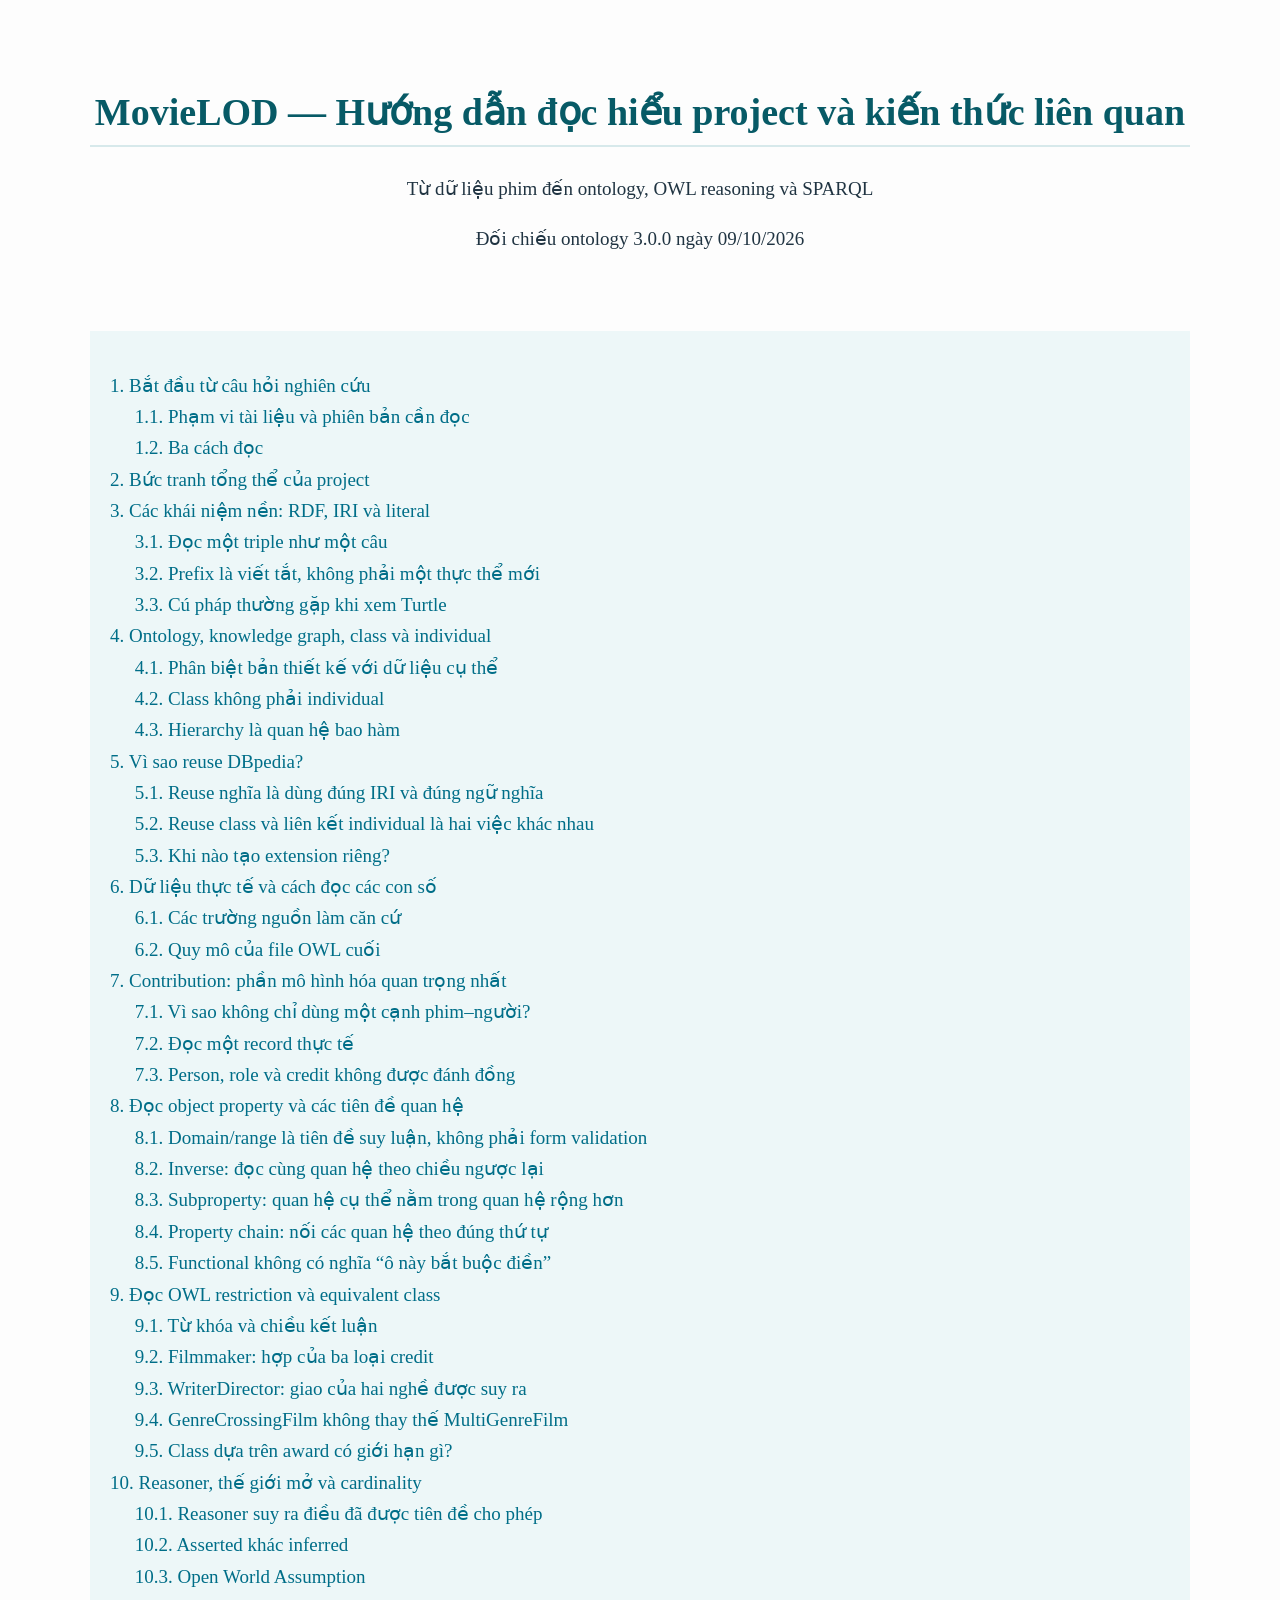
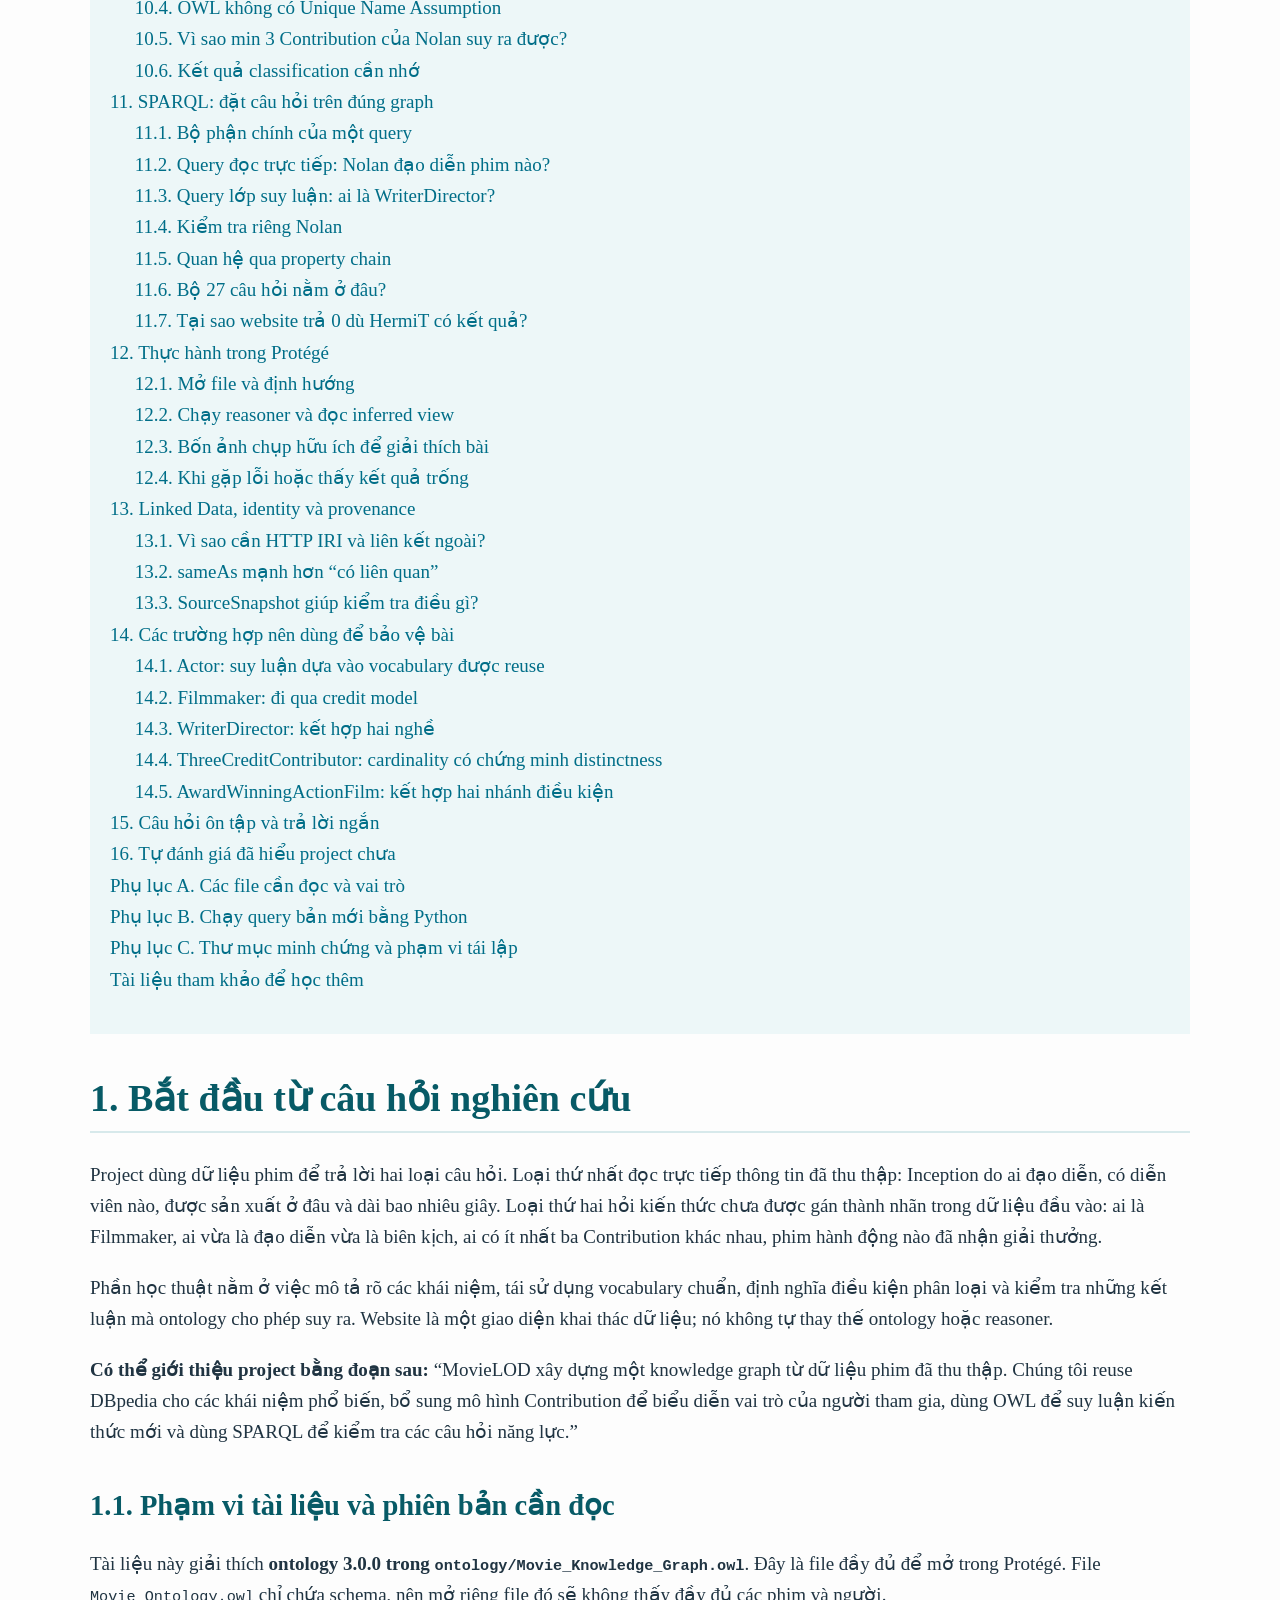
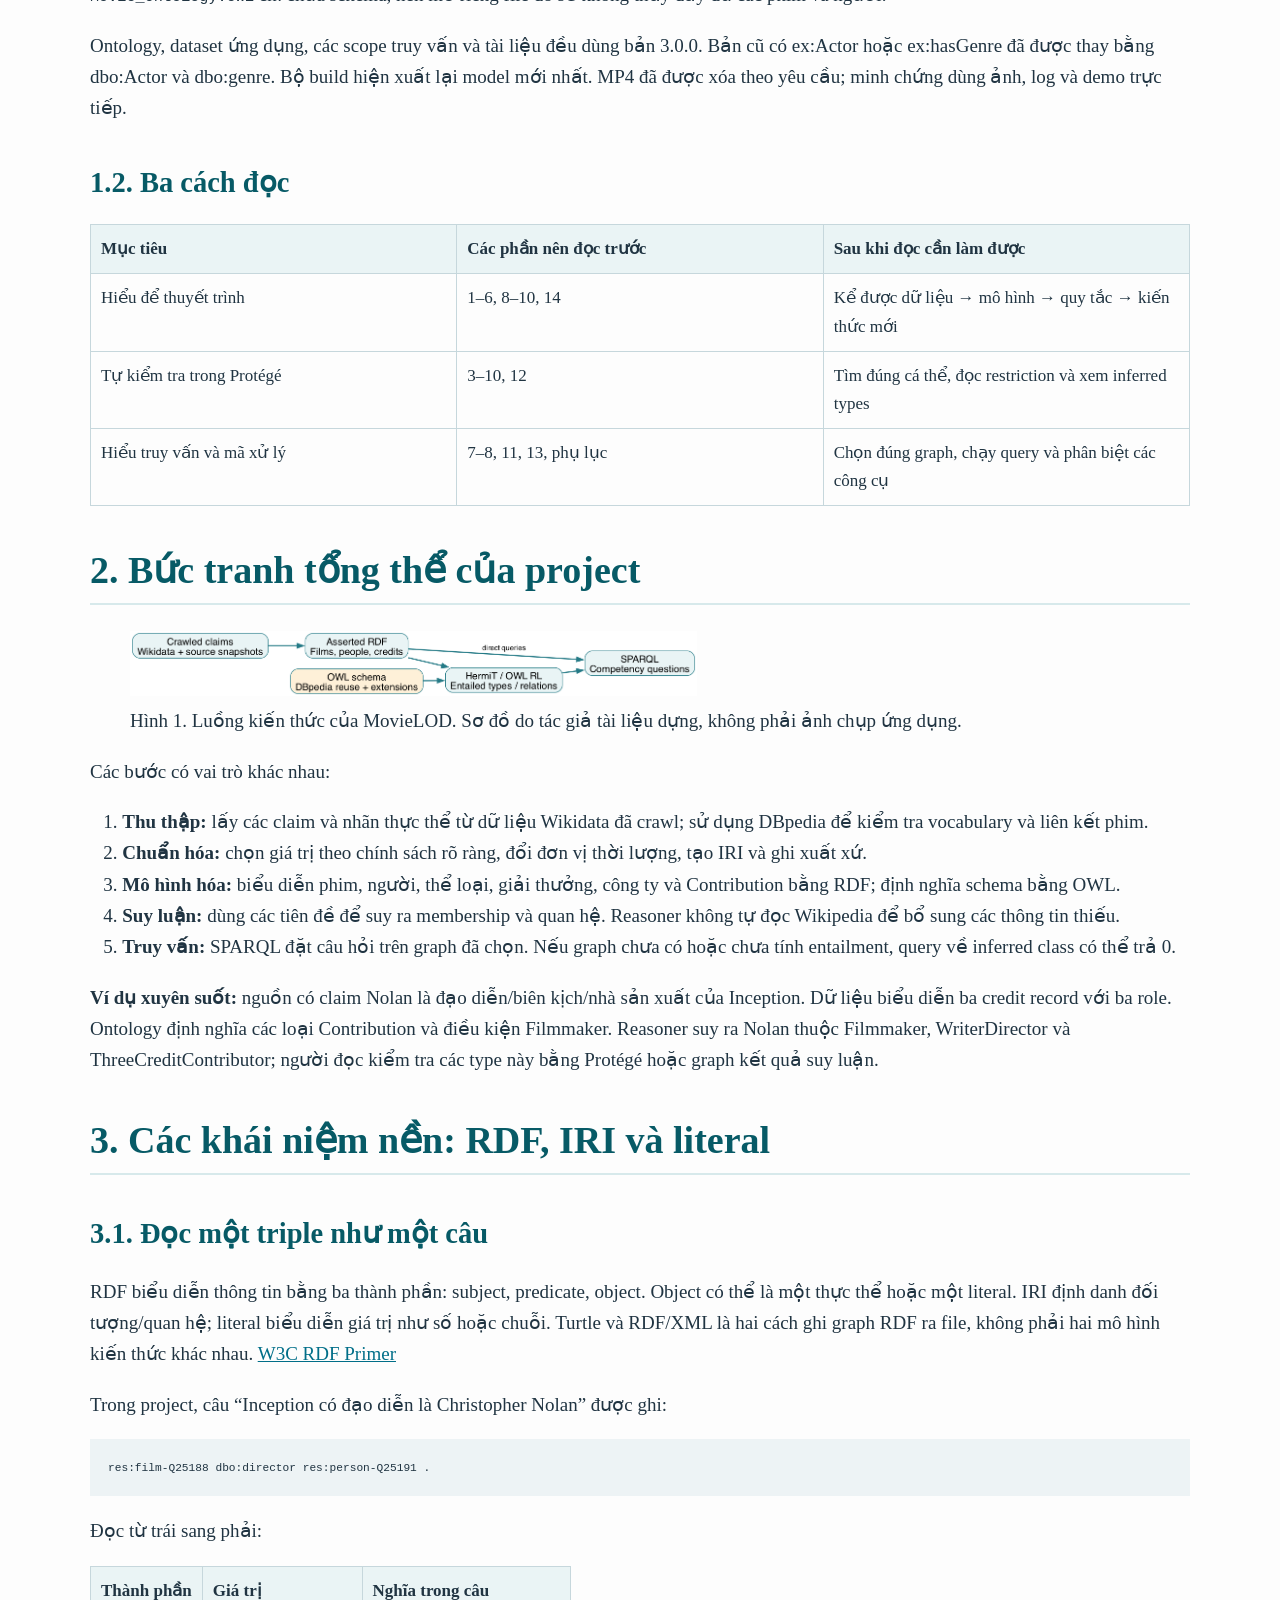
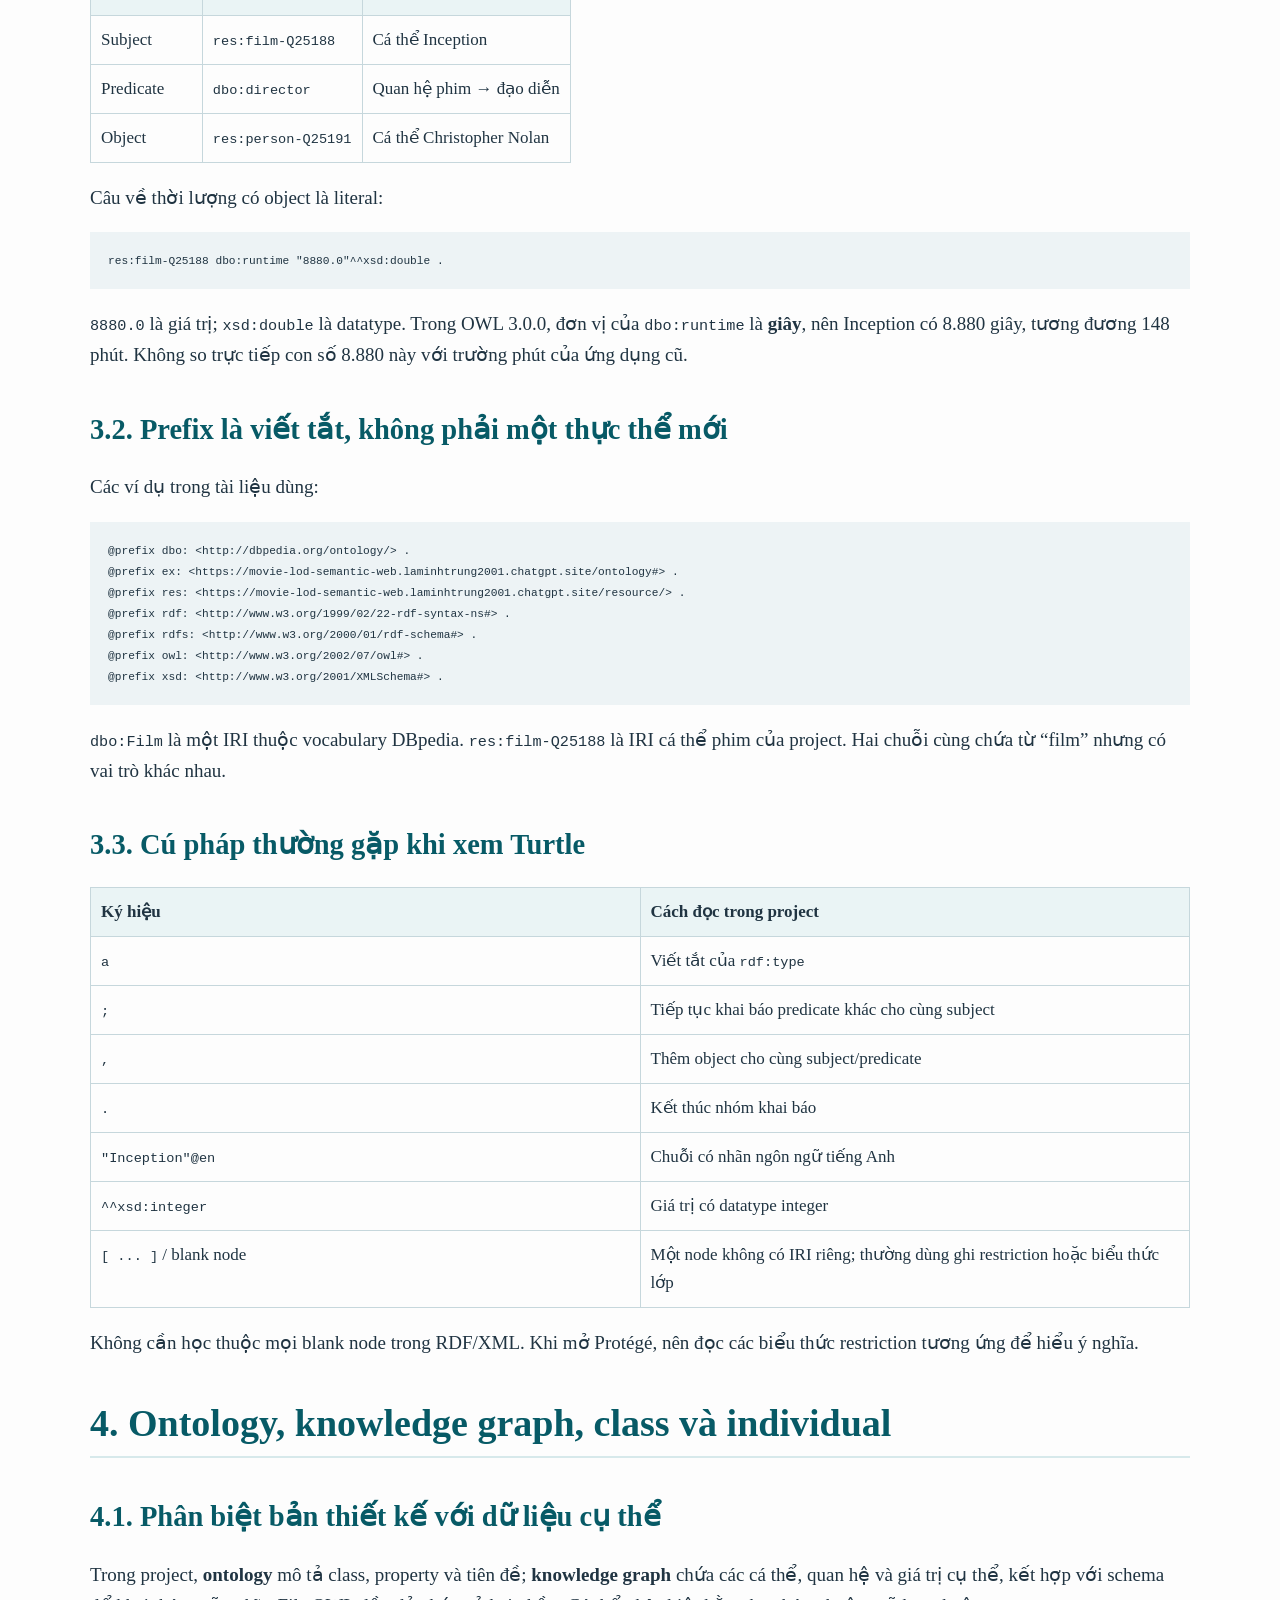
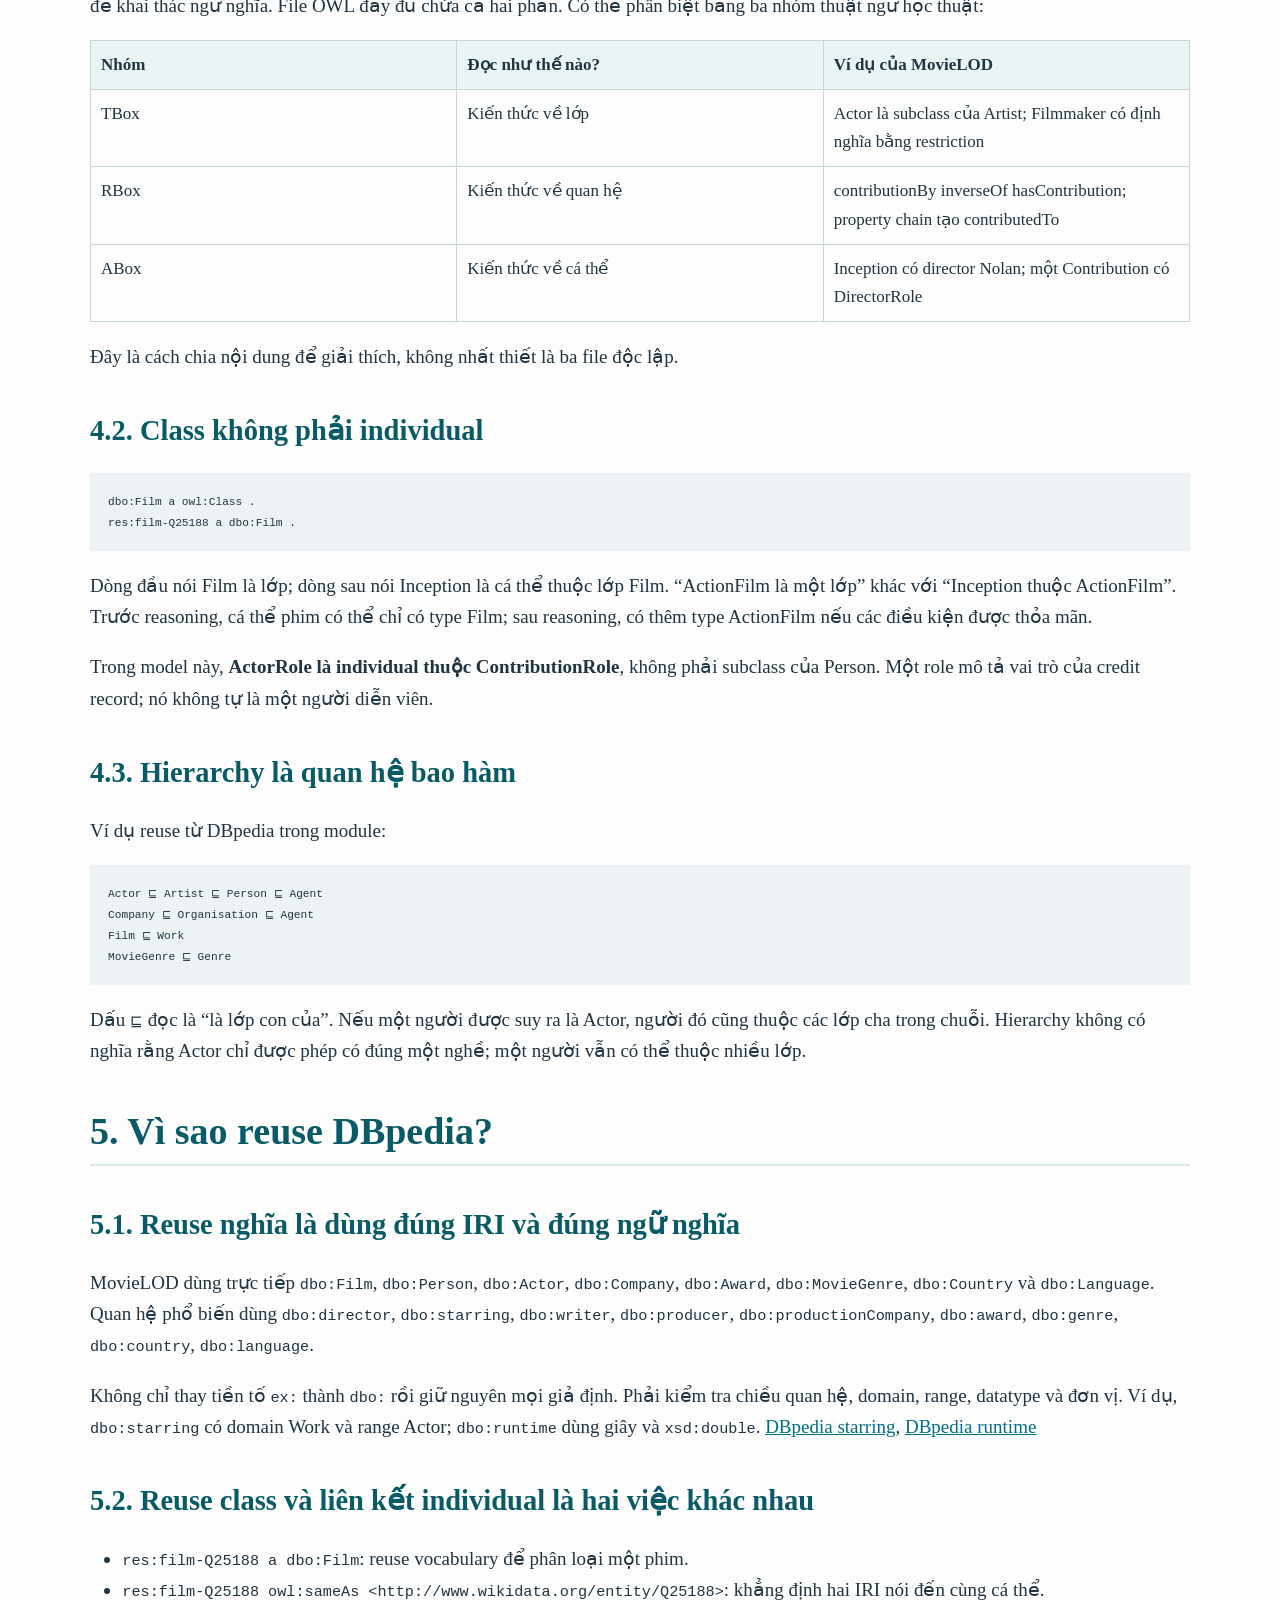
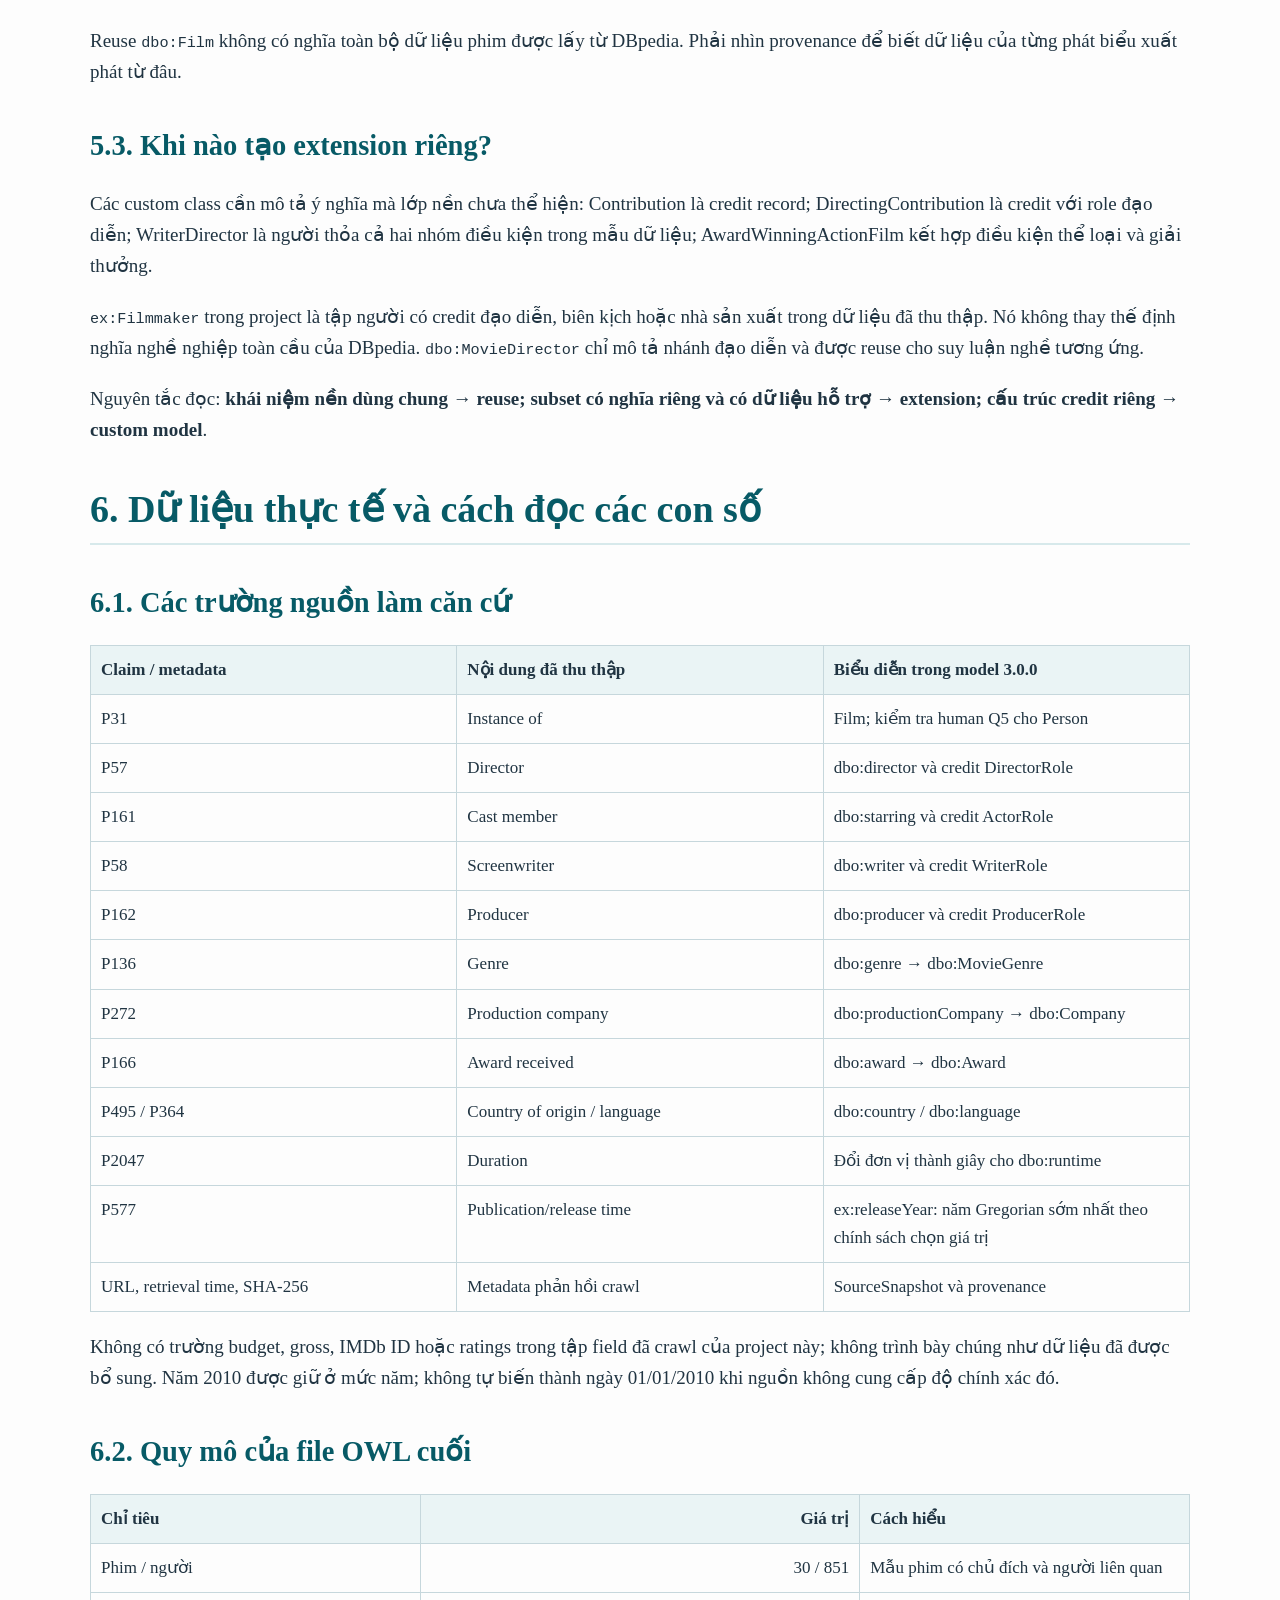
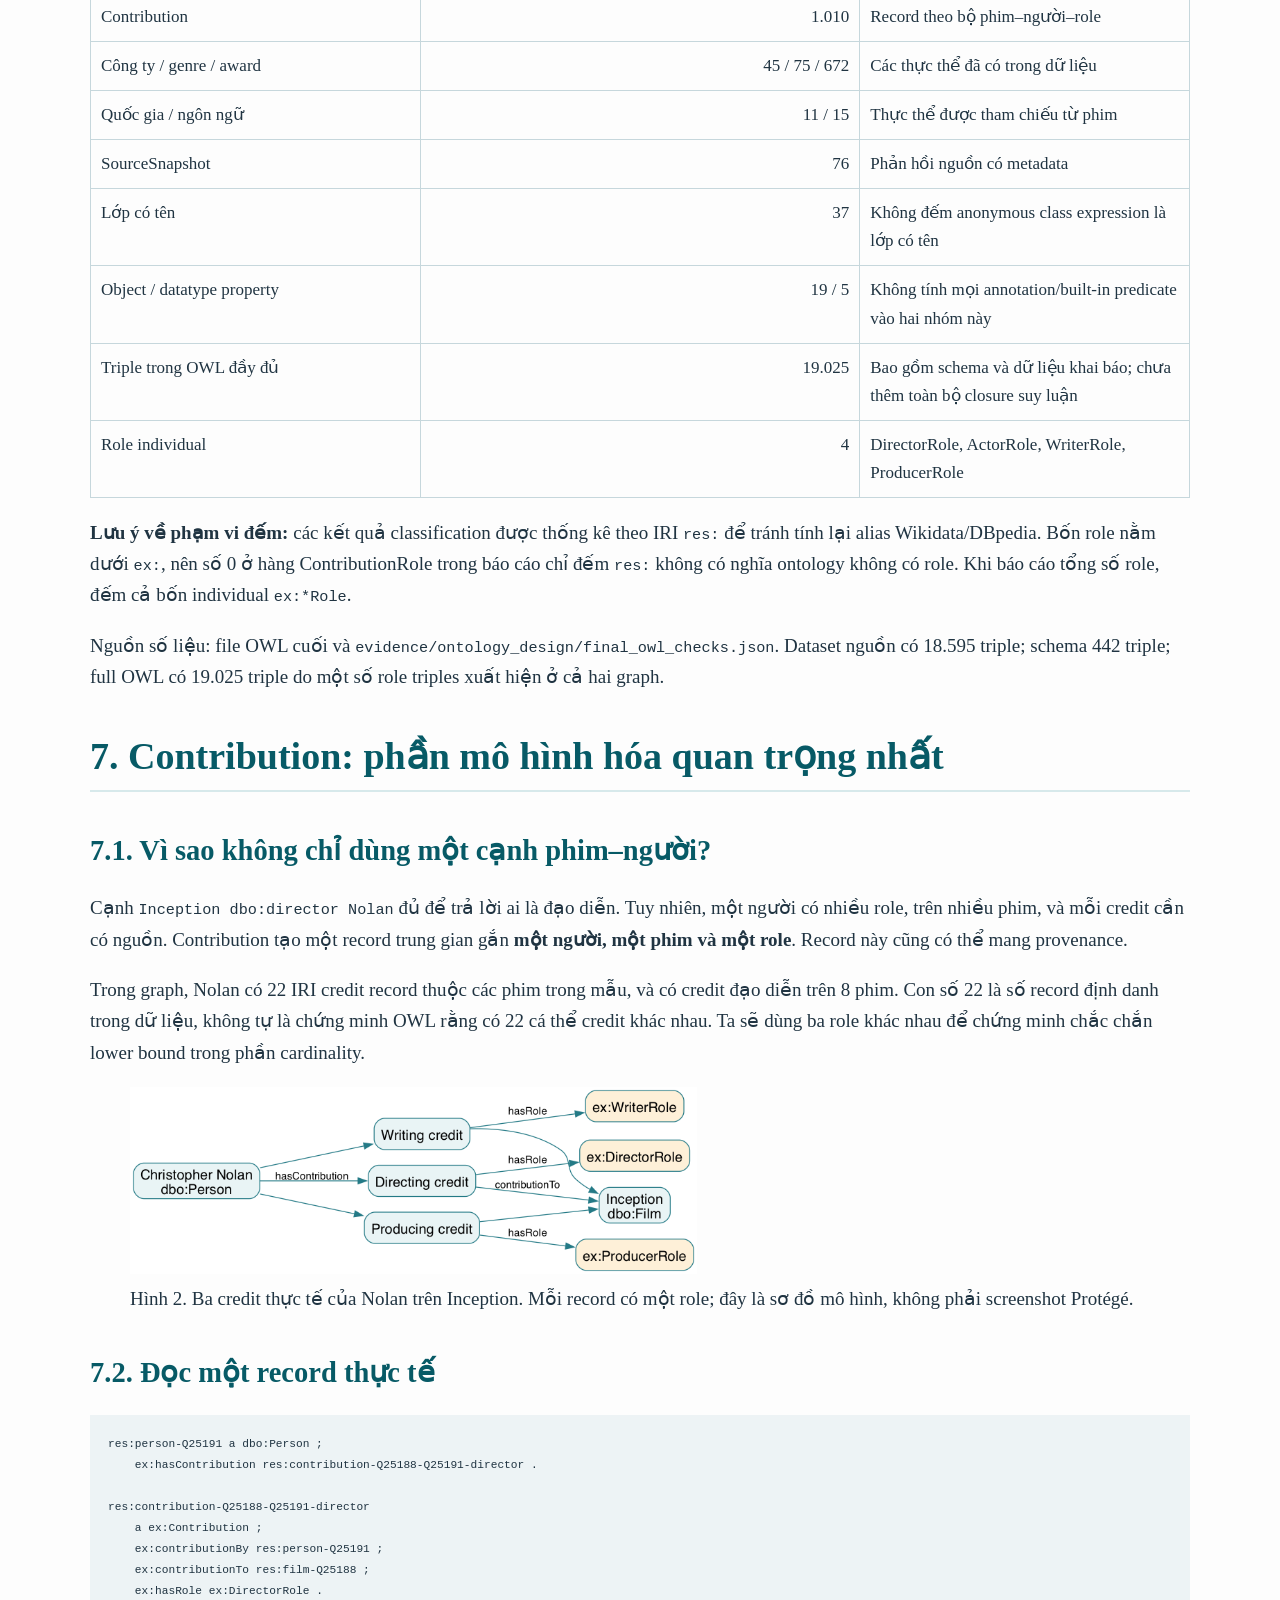
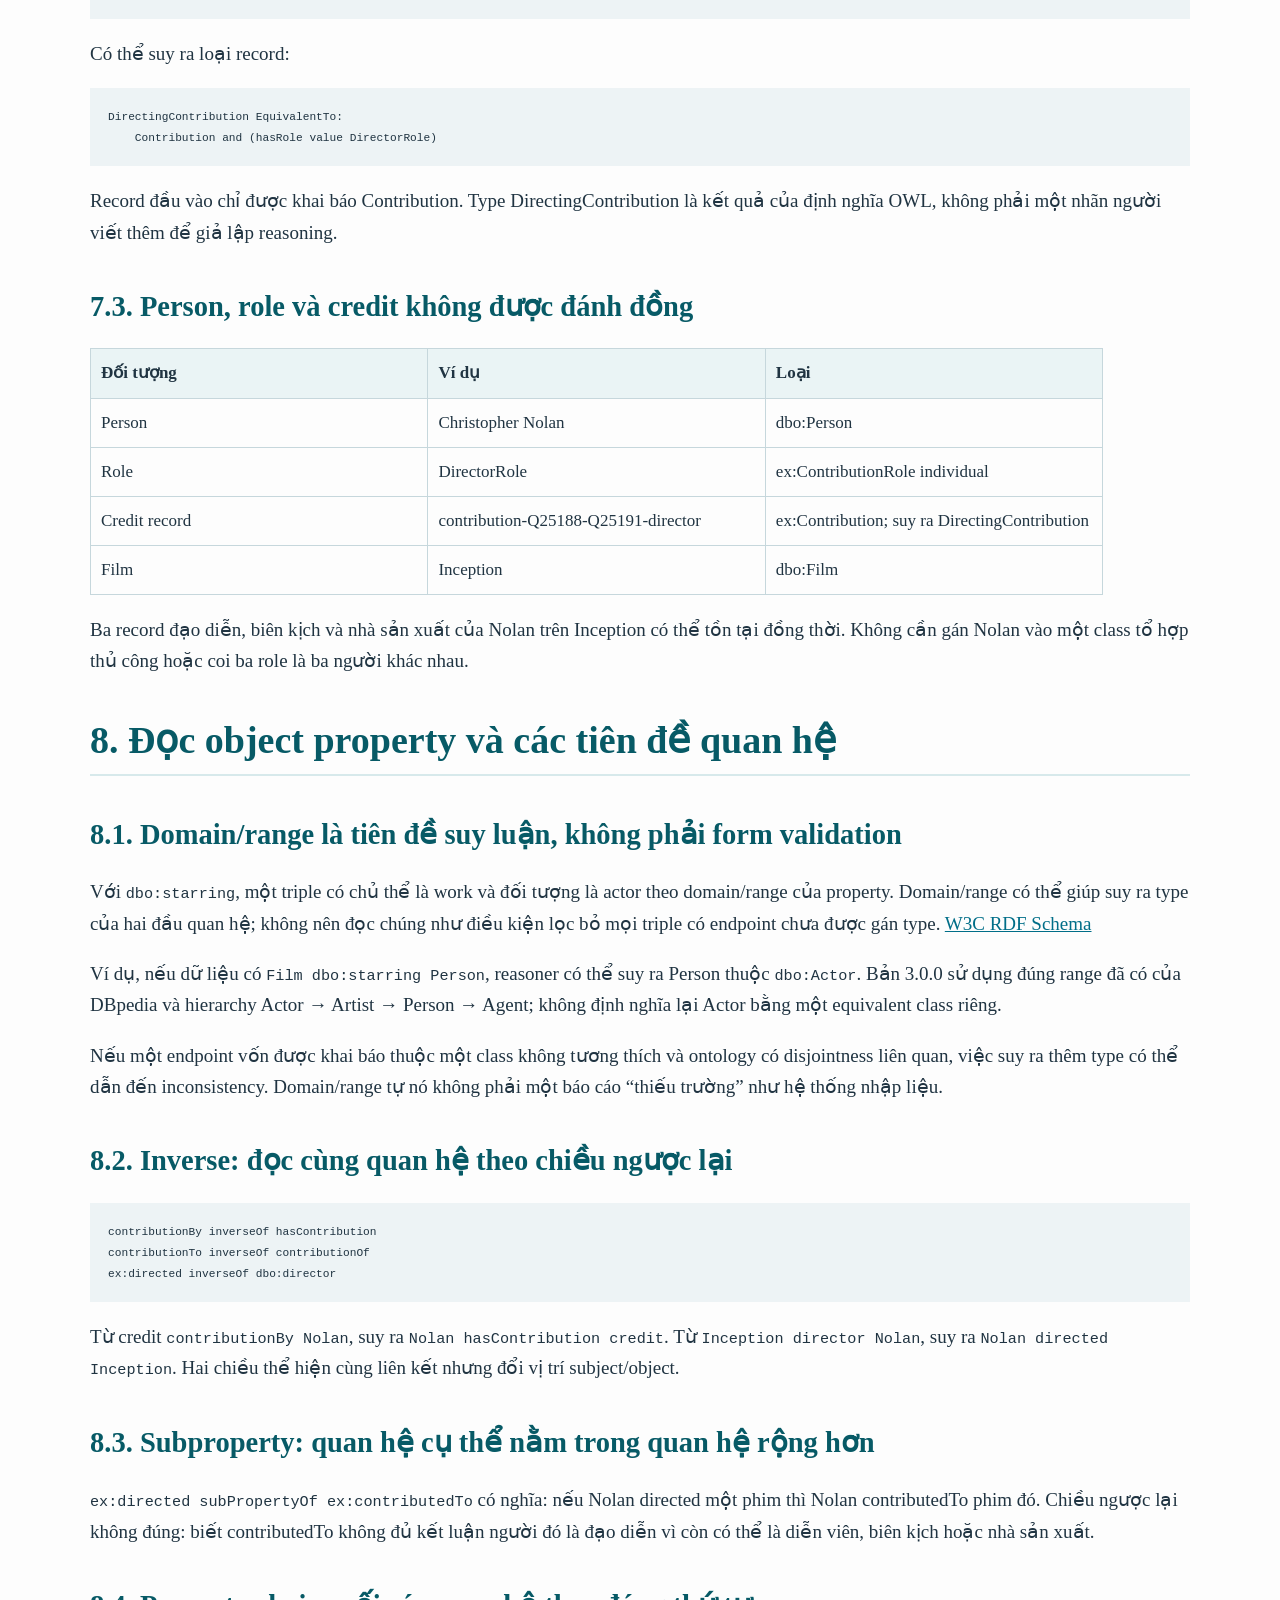
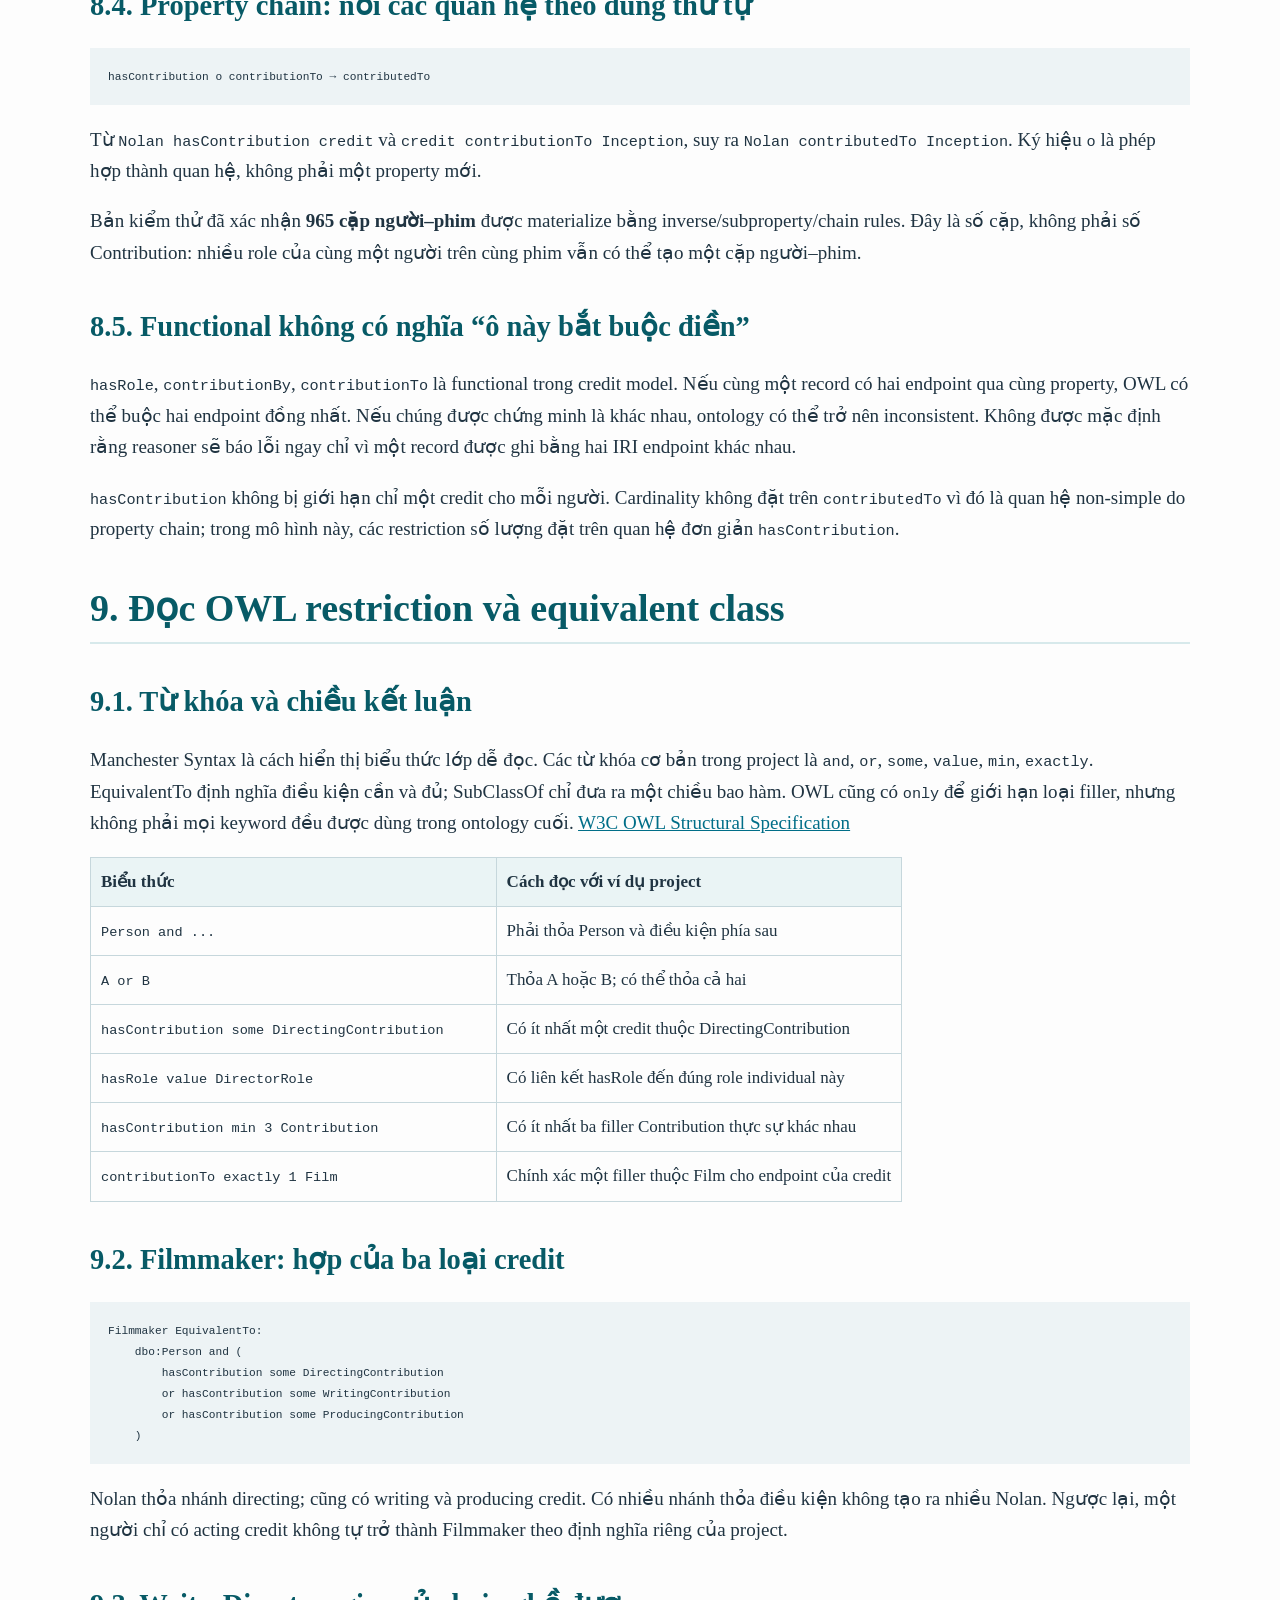
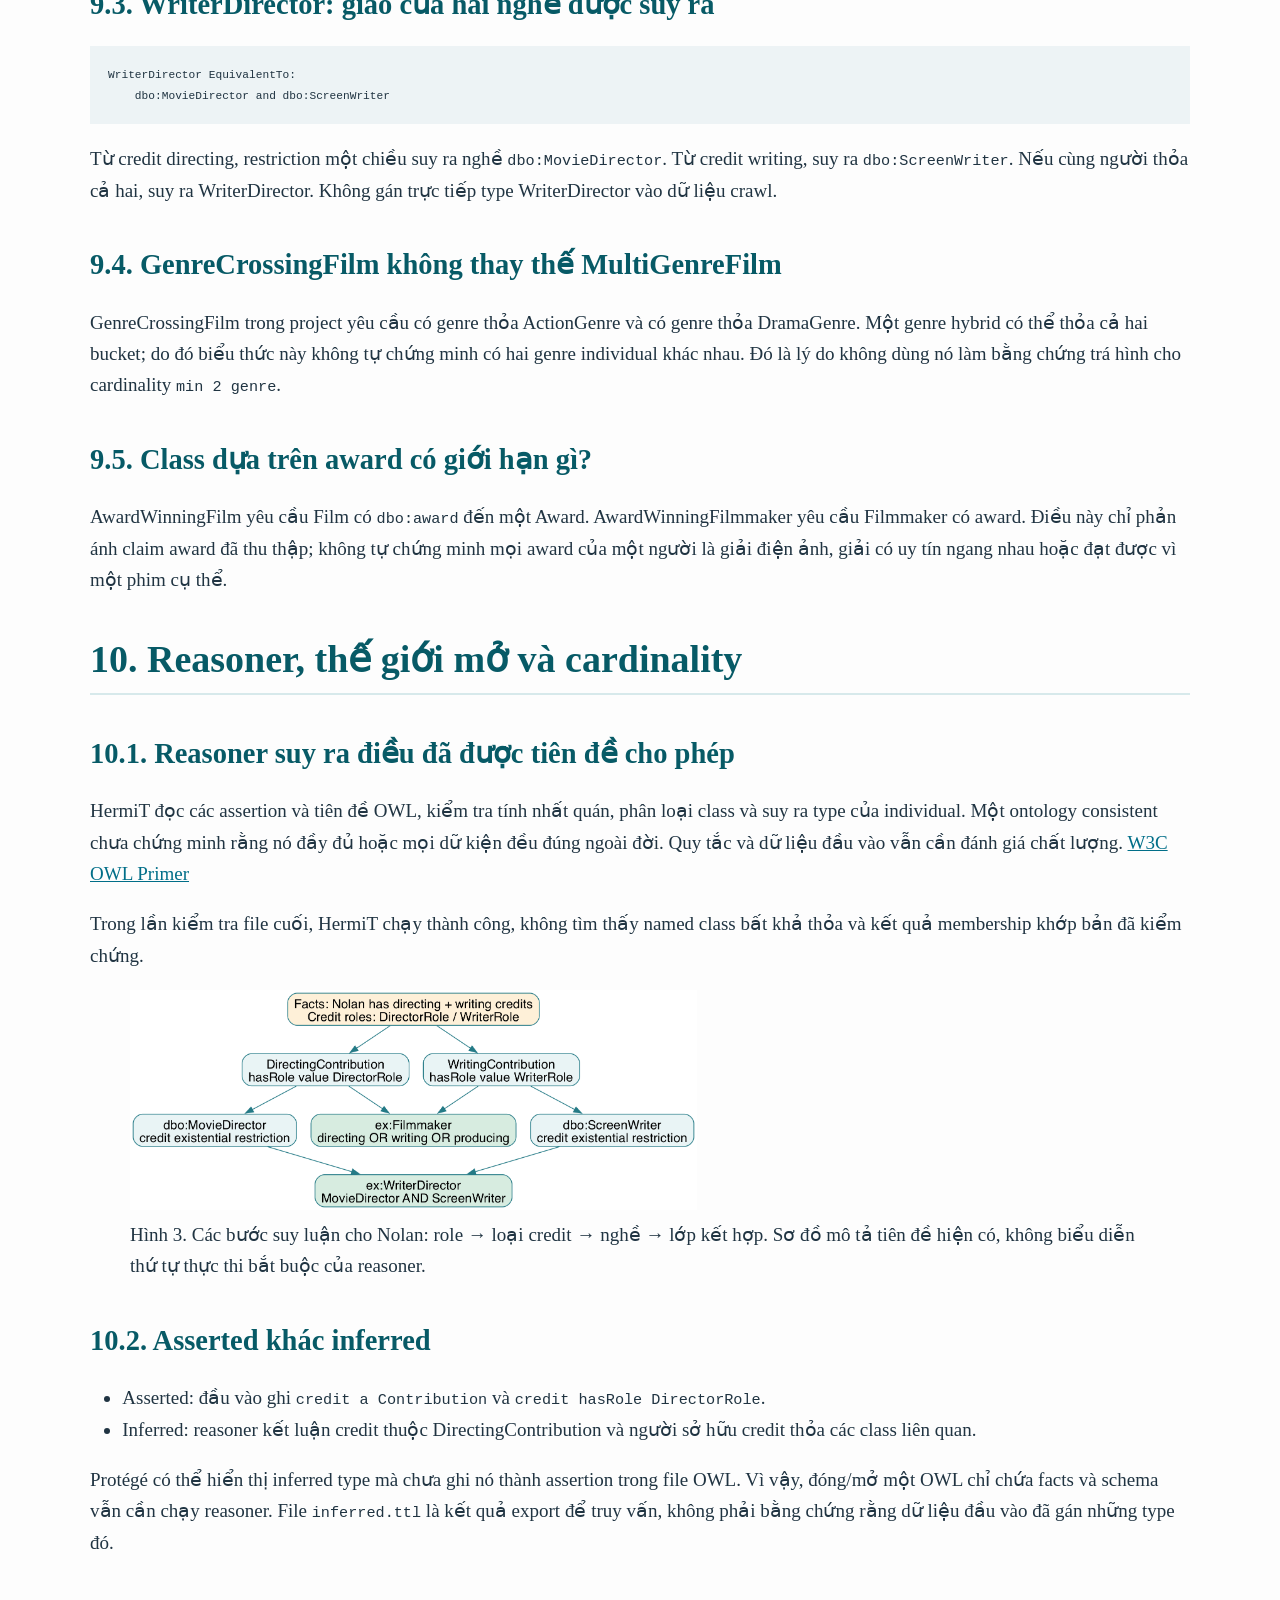
<file: docs/Huong_dan_doc_hieu_project.html>
<!DOCTYPE html>
<html xmlns="http://www.w3.org/1999/xhtml" lang="vi-VN" xml:lang="vi-VN">
<head>
  <meta charset="utf-8" />
  <meta name="generator" content="pandoc 3.10.2" />
  <meta name="viewport" content="width=device-width, initial-scale=1.0, user-scalable=yes" />
  <title>MovieLOD — Hướng dẫn đọc hiểu project và kiến thức liên quan</title>
  <style>
    /* Default styles provided by pandoc.
    ** See https://pandoc.org/MANUAL.html#variables-for-html for config info.
    */
    html {
      color: #1a1a1a;
      background-color: #fdfdfd;
    }
    body {
      margin: 0 auto;
      max-width: 36em;
      padding-left: 50px;
      padding-right: 50px;
      padding-top: 50px;
      padding-bottom: 50px;
      hyphens: auto;
      overflow-wrap: break-word;
      text-rendering: optimizeLegibility;
      font-kerning: normal;
    }
    @media (max-width: 600px) {
      body {
        font-size: 0.9em;
        padding: 12px;
      }
      h1 {
        font-size: 1.8em;
      }
    }
    @media print {
      html {
        background-color: white;
      }
      body {
        background-color: transparent;
        color: black;
      }
      p, h2, h3 {
        orphans: 3;
        widows: 3;
      }
      h2, h3, h4 {
        page-break-after: avoid;
      }
    }
    p {
      margin: 1em 0;
    }
    a {
      color: #1a1a1a;
    }
    a:visited {
      color: #1a1a1a;
    }
    img {
      max-width: 100%;
    }
    svg {
      height: auto;
      max-width: 100%;
    }
    h1, h2, h3, h4, h5, h6 {
      margin-top: 1.4em;
    }
    h5, h6 {
      font-size: 1em;
      font-style: italic;
    }
    h6 {
      font-weight: normal;
    }
    ol, ul {
      padding-left: 1.7em;
      margin-top: 1em;
    }
    li > ol, li > ul {
      margin-top: 0;
    }
    blockquote {
      margin: 1em 0 1em 1.7em;
      padding-left: 1em;
      border-left: 2px solid #e6e6e6;
      color: #606060;
    }
    code {
      white-space: pre-wrap;
      font-family: Menlo, Monaco, Consolas, 'Lucida Console', monospace;
      font-size: 85%;
      margin: 0;
      hyphens: manual;
    }
    pre {
      margin: 1em 0;
      overflow: auto;
    }
    pre code {
      padding: 0;
      overflow: visible;
      overflow-wrap: normal;
    }
    .sourceCode {
     background-color: transparent;
     overflow: visible;
    }
    hr {
      border: none;
      border-top: 1px solid #1a1a1a;
      height: 1px;
      margin: 1em 0;
    }
    table {
      margin: 1em 0;
      border-collapse: collapse;
      width: 100%;
      overflow-x: auto;
      display: block;
      font-variant-numeric: lining-nums tabular-nums;
    }
    table caption {
      margin-bottom: 0.75em;
    }
    tbody {
      margin-top: 0.5em;
      border-top: 1px solid #1a1a1a;
      border-bottom: 1px solid #1a1a1a;
    }
    th {
      border-top: 1px solid #1a1a1a;
      padding: 0.25em 0.5em 0.25em 0.5em;
    }
    td {
      padding: 0.125em 0.5em 0.25em 0.5em;
    }
    header {
      margin-bottom: 4em;
      text-align: center;
    }
    #TOC li {
      list-style: none;
    }
    #TOC ul {
      padding-left: 1.3em;
    }
    #TOC > ul {
      padding-left: 0;
    }
    #TOC a:not(:hover) {
      text-decoration: none;
    }
    span.smallcaps{font-variant: small-caps;}
    div.columns{display: flex; gap: 1.5em;}
    div.column{flex: auto;}
    @media screen {
    div.columns{gap: min(4vw, 1.5em);}
    div.column{overflow-x: auto;}
    }
    div.hanging-indent{margin-left: 1.5em; text-indent: -1.5em;}
    /* The extra [class] is a hack that increases specificity enough to
       override a similar rule in reveal.js */
    ul.task-list[class]{list-style: none;}
    ul.task-list li input[type="checkbox"] {
      font-size: inherit;
      width: 0.8em;
      margin: 0 0.8em 0.2em -1.6em;
      vertical-align: middle;
    }
    .display.math{display: block; text-align: center; margin: 0.5rem auto;}
    /* CSS for syntax highlighting */
    html { -webkit-text-size-adjust: 100%; }
    pre > code.sourceCode { white-space: pre; position: relative; }
    pre > code.sourceCode > span { display: inline-block; line-height: 1.25; }
    pre > code.sourceCode > span:empty { height: 1.2em; }
    .sourceCode { overflow: visible; }
    code.sourceCode > span { color: inherit; text-decoration: inherit; }
    div.sourceCode { margin: 1em 0; }
    pre.sourceCode { margin: 0; }
    @media screen {
    div.sourceCode { overflow: auto; }
    }
    @media print {
    pre > code.sourceCode { white-space: pre-wrap; }
    pre > code.sourceCode > span { text-indent: -5em; padding-left: 5em; }
    }
    pre.numberSource code
      { counter-reset: source-line 0; }
    pre.numberSource code > span
      { position: relative; left: -4em; counter-increment: source-line; }
    pre.numberSource code > span > a:first-child::before
      { content: counter(source-line);
        position: relative; left: -1em; text-align: right; vertical-align: baseline;
        border: none; display: inline-block;
        -webkit-touch-callout: none; -webkit-user-select: none;
        -khtml-user-select: none; -moz-user-select: none;
        -ms-user-select: none; user-select: none;
        padding: 0 4px; width: 4em;
        color: #aaaaaa;
      }
    pre.numberSource { margin-left: 3em; border-left: 1px solid #aaaaaa;  padding-left: 4px; }
    div.sourceCode
      {   }
    @media screen {
    pre > code.sourceCode > span > a:first-child::before { text-decoration: underline; }
    }
    code span.al { color: #ff0000; font-weight: bold; } /* Alert */
    code span.an { color: #60a0b0; font-weight: bold; font-style: italic; } /* Annotation */
    code span.at { color: #7d9029; } /* Attribute */
    code span.bn { color: #40a070; } /* BaseN */
    code span.bu { color: #008000; } /* BuiltIn */
    code span.cf { color: #007020; font-weight: bold; } /* ControlFlow */
    code span.ch { color: #4070a0; } /* Char */
    code span.cn { color: #880000; } /* Constant */
    code span.co { color: #60a0b0; font-style: italic; } /* Comment */
    code span.cv { color: #60a0b0; font-weight: bold; font-style: italic; } /* CommentVar */
    code span.do { color: #ba2121; font-style: italic; } /* Documentation */
    code span.dt { color: #902000; } /* DataType */
    code span.dv { color: #40a070; } /* DecVal */
    code span.er { color: #ff0000; font-weight: bold; } /* Error */
    code span.ex { } /* Extension */
    code span.fl { color: #40a070; } /* Float */
    code span.fu { color: #06287e; } /* Function */
    code span.im { color: #008000; font-weight: bold; } /* Import */
    code span.in { color: #60a0b0; font-weight: bold; font-style: italic; } /* Information */
    code span.kw { color: #007020; font-weight: bold; } /* Keyword */
    code span.op { color: #666666; } /* Operator */
    code span.ot { color: #007020; } /* Other */
    code span.pp { color: #bc7a00; } /* Preprocessor */
    code span.sc { color: #4070a0; } /* SpecialChar */
    code span.ss { color: #bb6688; } /* SpecialString */
    code span.st { color: #4070a0; } /* String */
    code span.va { color: #19177c; } /* Variable */
    code span.vs { color: #4070a0; } /* VerbatimString */
    code span.wa { color: #60a0b0; font-weight: bold; font-style: italic; } /* Warning */
  </style>
  <style>body{font-family:"Times New Roman",serif;font-size:19px;line-height:1.65;color:#203442;max-width:1100px;margin:24px auto;padding:24px}h1,h2{color:#075a66;line-height:1.3}h1{margin-top:40px;border-bottom:2px solid #d7e9eb;padding-bottom:8px}a{color:#006e88}table{display:block;overflow-x:auto;width:100%;border-collapse:collapse;font-size:17px}th,td{padding:10px;border:1px solid #c6d7dc;text-align:left;vertical-align:top}th{background:#eaf4f5}pre{white-space:pre-wrap;overflow-wrap:anywhere;background:#edf3f5;padding:18px;line-height:1.5;font-size:14px}code{font-family:Menlo,monospace;font-size:.8em;overflow-wrap:anywhere}img{max-width:100%;height:auto}nav{background:#edf7f8;padding:20px}p{overflow-wrap:anywhere}</style>
</head>
<body>
<header id="title-block-header">
<h1 class="title">MovieLOD — Hướng dẫn đọc hiểu project và kiến thức
liên quan</h1>
<p class="subtitle">Từ dữ liệu phim đến ontology, OWL reasoning và
SPARQL</p>
<p class="date">Đối chiếu ontology 3.0.0 ngày 09/10/2026</p>
</header>
<nav id="TOC" role="doc-toc">
<ul>
<li><a href="#bắt-đầu-từ-câu-hỏi-nghiên-cứu"
id="toc-bắt-đầu-từ-câu-hỏi-nghiên-cứu">1. Bắt đầu từ câu hỏi nghiên
cứu</a>
<ul>
<li><a href="#phạm-vi-tài-liệu-và-phiên-bản-cần-đọc"
id="toc-phạm-vi-tài-liệu-và-phiên-bản-cần-đọc">1.1. Phạm vi tài liệu và
phiên bản cần đọc</a></li>
<li><a href="#ba-cách-đọc" id="toc-ba-cách-đọc">1.2. Ba cách
đọc</a></li>
</ul></li>
<li><a href="#bức-tranh-tổng-thể-của-project"
id="toc-bức-tranh-tổng-thể-của-project">2. Bức tranh tổng thể của
project</a></li>
<li><a href="#các-khái-niệm-nền-rdf-iri-và-literal"
id="toc-các-khái-niệm-nền-rdf-iri-và-literal">3. Các khái niệm nền: RDF,
IRI và literal</a>
<ul>
<li><a href="#đọc-một-triple-như-một-câu"
id="toc-đọc-một-triple-như-một-câu">3.1. Đọc một triple như một
câu</a></li>
<li><a href="#prefix-là-viết-tắt-không-phải-một-thực-thể-mới"
id="toc-prefix-là-viết-tắt-không-phải-một-thực-thể-mới">3.2. Prefix là
viết tắt, không phải một thực thể mới</a></li>
<li><a href="#cú-pháp-thường-gặp-khi-xem-turtle"
id="toc-cú-pháp-thường-gặp-khi-xem-turtle">3.3. Cú pháp thường gặp khi
xem Turtle</a></li>
</ul></li>
<li><a href="#ontology-knowledge-graph-class-và-individual"
id="toc-ontology-knowledge-graph-class-và-individual">4. Ontology,
knowledge graph, class và individual</a>
<ul>
<li><a href="#phân-biệt-bản-thiết-kế-với-dữ-liệu-cụ-thể"
id="toc-phân-biệt-bản-thiết-kế-với-dữ-liệu-cụ-thể">4.1. Phân biệt bản
thiết kế với dữ liệu cụ thể</a></li>
<li><a href="#class-không-phải-individual"
id="toc-class-không-phải-individual">4.2. Class không phải
individual</a></li>
<li><a href="#hierarchy-là-quan-hệ-bao-hàm"
id="toc-hierarchy-là-quan-hệ-bao-hàm">4.3. Hierarchy là quan hệ bao
hàm</a></li>
</ul></li>
<li><a href="#vì-sao-reuse-dbpedia" id="toc-vì-sao-reuse-dbpedia">5. Vì
sao reuse DBpedia?</a>
<ul>
<li><a href="#reuse-nghĩa-là-dùng-đúng-iri-và-đúng-ngữ-nghĩa"
id="toc-reuse-nghĩa-là-dùng-đúng-iri-và-đúng-ngữ-nghĩa">5.1. Reuse nghĩa
là dùng đúng IRI và đúng ngữ nghĩa</a></li>
<li><a href="#reuse-class-và-liên-kết-individual-là-hai-việc-khác-nhau"
id="toc-reuse-class-và-liên-kết-individual-là-hai-việc-khác-nhau">5.2.
Reuse class và liên kết individual là hai việc khác nhau</a></li>
<li><a href="#khi-nào-tạo-extension-riêng"
id="toc-khi-nào-tạo-extension-riêng">5.3. Khi nào tạo extension
riêng?</a></li>
</ul></li>
<li><a href="#dữ-liệu-thực-tế-và-cách-đọc-các-con-số"
id="toc-dữ-liệu-thực-tế-và-cách-đọc-các-con-số">6. Dữ liệu thực tế và
cách đọc các con số</a>
<ul>
<li><a href="#các-trường-nguồn-làm-căn-cứ"
id="toc-các-trường-nguồn-làm-căn-cứ">6.1. Các trường nguồn làm căn
cứ</a></li>
<li><a href="#quy-mô-của-file-owl-cuối"
id="toc-quy-mô-của-file-owl-cuối">6.2. Quy mô của file OWL cuối</a></li>
</ul></li>
<li><a href="#contribution-phần-mô-hình-hóa-quan-trọng-nhất"
id="toc-contribution-phần-mô-hình-hóa-quan-trọng-nhất">7. Contribution:
phần mô hình hóa quan trọng nhất</a>
<ul>
<li><a href="#vì-sao-không-chỉ-dùng-một-cạnh-phimngười"
id="toc-vì-sao-không-chỉ-dùng-một-cạnh-phimngười">7.1. Vì sao không chỉ
dùng một cạnh phim–người?</a></li>
<li><a href="#đọc-một-record-thực-tế"
id="toc-đọc-một-record-thực-tế">7.2. Đọc một record thực tế</a></li>
<li><a href="#person-role-và-credit-không-được-đánh-đồng"
id="toc-person-role-và-credit-không-được-đánh-đồng">7.3. Person, role và
credit không được đánh đồng</a></li>
</ul></li>
<li><a href="#đọc-object-property-và-các-tiên-đề-quan-hệ"
id="toc-đọc-object-property-và-các-tiên-đề-quan-hệ">8. Đọc object
property và các tiên đề quan hệ</a>
<ul>
<li><a
href="#domainrange-là-tiên-đề-suy-luận-không-phải-form-validation"
id="toc-domainrange-là-tiên-đề-suy-luận-không-phải-form-validation">8.1.
Domain/range là tiên đề suy luận, không phải form validation</a></li>
<li><a href="#inverse-đọc-cùng-quan-hệ-theo-chiều-ngược-lại"
id="toc-inverse-đọc-cùng-quan-hệ-theo-chiều-ngược-lại">8.2. Inverse: đọc
cùng quan hệ theo chiều ngược lại</a></li>
<li><a href="#subproperty-quan-hệ-cụ-thể-nằm-trong-quan-hệ-rộng-hơn"
id="toc-subproperty-quan-hệ-cụ-thể-nằm-trong-quan-hệ-rộng-hơn">8.3.
Subproperty: quan hệ cụ thể nằm trong quan hệ rộng hơn</a></li>
<li><a href="#property-chain-nối-các-quan-hệ-theo-đúng-thứ-tự"
id="toc-property-chain-nối-các-quan-hệ-theo-đúng-thứ-tự">8.4. Property
chain: nối các quan hệ theo đúng thứ tự</a></li>
<li><a href="#functional-không-có-nghĩa-ô-này-bắt-buộc-điền"
id="toc-functional-không-có-nghĩa-ô-này-bắt-buộc-điền">8.5. Functional
không có nghĩa “ô này bắt buộc điền”</a></li>
</ul></li>
<li><a href="#đọc-owl-restriction-và-equivalent-class"
id="toc-đọc-owl-restriction-và-equivalent-class">9. Đọc OWL restriction
và equivalent class</a>
<ul>
<li><a href="#từ-khóa-và-chiều-kết-luận"
id="toc-từ-khóa-và-chiều-kết-luận">9.1. Từ khóa và chiều kết
luận</a></li>
<li><a href="#filmmaker-hợp-của-ba-loại-credit"
id="toc-filmmaker-hợp-của-ba-loại-credit">9.2. Filmmaker: hợp của ba
loại credit</a></li>
<li><a href="#writerdirector-giao-của-hai-nghề-được-suy-ra"
id="toc-writerdirector-giao-của-hai-nghề-được-suy-ra">9.3.
WriterDirector: giao của hai nghề được suy ra</a></li>
<li><a href="#genrecrossingfilm-không-thay-thế-multigenrefilm"
id="toc-genrecrossingfilm-không-thay-thế-multigenrefilm">9.4.
GenreCrossingFilm không thay thế MultiGenreFilm</a></li>
<li><a href="#class-dựa-trên-award-có-giới-hạn-gì"
id="toc-class-dựa-trên-award-có-giới-hạn-gì">9.5. Class dựa trên award
có giới hạn gì?</a></li>
</ul></li>
<li><a href="#reasoner-thế-giới-mở-và-cardinality"
id="toc-reasoner-thế-giới-mở-và-cardinality">10. Reasoner, thế giới mở
và cardinality</a>
<ul>
<li><a href="#reasoner-suy-ra-điều-đã-được-tiên-đề-cho-phép"
id="toc-reasoner-suy-ra-điều-đã-được-tiên-đề-cho-phép">10.1. Reasoner
suy ra điều đã được tiên đề cho phép</a></li>
<li><a href="#asserted-khác-inferred"
id="toc-asserted-khác-inferred">10.2. Asserted khác inferred</a></li>
<li><a href="#open-world-assumption"
id="toc-open-world-assumption">10.3. Open World Assumption</a></li>
<li><a href="#owl-không-có-unique-name-assumption"
id="toc-owl-không-có-unique-name-assumption">10.4. OWL không có Unique
Name Assumption</a></li>
<li><a href="#vì-sao-min-3-contribution-của-nolan-suy-ra-được"
id="toc-vì-sao-min-3-contribution-của-nolan-suy-ra-được">10.5. Vì sao
min 3 Contribution của Nolan suy ra được?</a></li>
<li><a href="#kết-quả-classification-cần-nhớ"
id="toc-kết-quả-classification-cần-nhớ">10.6. Kết quả classification cần
nhớ</a></li>
</ul></li>
<li><a href="#sparql-đặt-câu-hỏi-trên-đúng-graph"
id="toc-sparql-đặt-câu-hỏi-trên-đúng-graph">11. SPARQL: đặt câu hỏi trên
đúng graph</a>
<ul>
<li><a href="#bộ-phận-chính-của-một-query"
id="toc-bộ-phận-chính-của-một-query">11.1. Bộ phận chính của một
query</a></li>
<li><a href="#query-đọc-trực-tiếp-nolan-đạo-diễn-phim-nào"
id="toc-query-đọc-trực-tiếp-nolan-đạo-diễn-phim-nào">11.2. Query đọc
trực tiếp: Nolan đạo diễn phim nào?</a></li>
<li><a href="#query-lớp-suy-luận-ai-là-writerdirector"
id="toc-query-lớp-suy-luận-ai-là-writerdirector">11.3. Query lớp suy
luận: ai là WriterDirector?</a></li>
<li><a href="#kiểm-tra-riêng-nolan" id="toc-kiểm-tra-riêng-nolan">11.4.
Kiểm tra riêng Nolan</a></li>
<li><a href="#quan-hệ-qua-property-chain"
id="toc-quan-hệ-qua-property-chain">11.5. Quan hệ qua property
chain</a></li>
<li><a href="#bộ-27-câu-hỏi-nằm-ở-đâu"
id="toc-bộ-27-câu-hỏi-nằm-ở-đâu">11.6. Bộ 27 câu hỏi nằm ở đâu?</a></li>
<li><a href="#tại-sao-website-trả-0-dù-hermit-có-kết-quả"
id="toc-tại-sao-website-trả-0-dù-hermit-có-kết-quả">11.7. Tại sao
website trả 0 dù HermiT có kết quả?</a></li>
</ul></li>
<li><a href="#thực-hành-trong-protégé"
id="toc-thực-hành-trong-protégé">12. Thực hành trong Protégé</a>
<ul>
<li><a href="#mở-file-và-định-hướng"
id="toc-mở-file-và-định-hướng">12.1. Mở file và định hướng</a></li>
<li><a href="#chạy-reasoner-và-đọc-inferred-view"
id="toc-chạy-reasoner-và-đọc-inferred-view">12.2. Chạy reasoner và đọc
inferred view</a></li>
<li><a href="#bốn-ảnh-chụp-hữu-ích-để-giải-thích-bài"
id="toc-bốn-ảnh-chụp-hữu-ích-để-giải-thích-bài">12.3. Bốn ảnh chụp hữu
ích để giải thích bài</a></li>
<li><a href="#khi-gặp-lỗi-hoặc-thấy-kết-quả-trống"
id="toc-khi-gặp-lỗi-hoặc-thấy-kết-quả-trống">12.4. Khi gặp lỗi hoặc thấy
kết quả trống</a></li>
</ul></li>
<li><a href="#linked-data-identity-và-provenance"
id="toc-linked-data-identity-và-provenance">13. Linked Data, identity và
provenance</a>
<ul>
<li><a href="#vì-sao-cần-http-iri-và-liên-kết-ngoài"
id="toc-vì-sao-cần-http-iri-và-liên-kết-ngoài">13.1. Vì sao cần HTTP IRI
và liên kết ngoài?</a></li>
<li><a href="#sameas-mạnh-hơn-có-liên-quan"
id="toc-sameas-mạnh-hơn-có-liên-quan">13.2. sameAs mạnh hơn “có liên
quan”</a></li>
<li><a href="#sourcesnapshot-giúp-kiểm-tra-điều-gì"
id="toc-sourcesnapshot-giúp-kiểm-tra-điều-gì">13.3. SourceSnapshot giúp
kiểm tra điều gì?</a></li>
</ul></li>
<li><a href="#các-trường-hợp-nên-dùng-để-bảo-vệ-bài"
id="toc-các-trường-hợp-nên-dùng-để-bảo-vệ-bài">14. Các trường hợp nên
dùng để bảo vệ bài</a>
<ul>
<li><a href="#actor-suy-luận-dựa-vào-vocabulary-được-reuse"
id="toc-actor-suy-luận-dựa-vào-vocabulary-được-reuse">14.1. Actor: suy
luận dựa vào vocabulary được reuse</a></li>
<li><a href="#filmmaker-đi-qua-credit-model"
id="toc-filmmaker-đi-qua-credit-model">14.2. Filmmaker: đi qua credit
model</a></li>
<li><a href="#writerdirector-kết-hợp-hai-nghề"
id="toc-writerdirector-kết-hợp-hai-nghề">14.3. WriterDirector: kết hợp
hai nghề</a></li>
<li><a
href="#threecreditcontributor-cardinality-có-chứng-minh-distinctness"
id="toc-threecreditcontributor-cardinality-có-chứng-minh-distinctness">14.4.
ThreeCreditContributor: cardinality có chứng minh distinctness</a></li>
<li><a href="#awardwinningactionfilm-kết-hợp-hai-nhánh-điều-kiện"
id="toc-awardwinningactionfilm-kết-hợp-hai-nhánh-điều-kiện">14.5.
AwardWinningActionFilm: kết hợp hai nhánh điều kiện</a></li>
</ul></li>
<li><a href="#câu-hỏi-ôn-tập-và-trả-lời-ngắn"
id="toc-câu-hỏi-ôn-tập-và-trả-lời-ngắn">15. Câu hỏi ôn tập và trả lời
ngắn</a></li>
<li><a href="#tự-đánh-giá-đã-hiểu-project-chưa"
id="toc-tự-đánh-giá-đã-hiểu-project-chưa">16. Tự đánh giá đã hiểu
project chưa</a></li>
<li><a href="#phụ-lục-a.-các-file-cần-đọc-và-vai-trò"
id="toc-phụ-lục-a.-các-file-cần-đọc-và-vai-trò">Phụ lục A. Các file cần
đọc và vai trò</a></li>
<li><a href="#phụ-lục-b.-chạy-query-bản-mới-bằng-python"
id="toc-phụ-lục-b.-chạy-query-bản-mới-bằng-python">Phụ lục B. Chạy query
bản mới bằng Python</a></li>
<li><a href="#phụ-lục-c.-thư-mục-minh-chứng-và-phạm-vi-tái-lập"
id="toc-phụ-lục-c.-thư-mục-minh-chứng-và-phạm-vi-tái-lập">Phụ lục C. Thư
mục minh chứng và phạm vi tái lập</a></li>
<li><a href="#tài-liệu-tham-khảo-để-học-thêm"
id="toc-tài-liệu-tham-khảo-để-học-thêm">Tài liệu tham khảo để học
thêm</a></li>
</ul>
</nav>
<h1 id="bắt-đầu-từ-câu-hỏi-nghiên-cứu">1. Bắt đầu từ câu hỏi nghiên
cứu</h1>
<p>Project dùng dữ liệu phim để trả lời hai loại câu hỏi. Loại thứ nhất
đọc trực tiếp thông tin đã thu thập: Inception do ai đạo diễn, có diễn
viên nào, được sản xuất ở đâu và dài bao nhiêu giây. Loại thứ hai hỏi
kiến thức chưa được gán thành nhãn trong dữ liệu đầu vào: ai là
Filmmaker, ai vừa là đạo diễn vừa là biên kịch, ai có ít nhất ba
Contribution khác nhau, phim hành động nào đã nhận giải thưởng.</p>
<p>Phần học thuật nằm ở việc mô tả rõ các khái niệm, tái sử dụng
vocabulary chuẩn, định nghĩa điều kiện phân loại và kiểm tra những kết
luận mà ontology cho phép suy ra. Website là một giao diện khai thác dữ
liệu; nó không tự thay thế ontology hoặc reasoner.</p>
<p><strong>Có thể giới thiệu project bằng đoạn sau:</strong> “MovieLOD
xây dựng một knowledge graph từ dữ liệu phim đã thu thập. Chúng tôi
reuse DBpedia cho các khái niệm phổ biến, bổ sung mô hình Contribution
để biểu diễn vai trò của người tham gia, dùng OWL để suy luận kiến thức
mới và dùng SPARQL để kiểm tra các câu hỏi năng lực.”</p>
<h2 id="phạm-vi-tài-liệu-và-phiên-bản-cần-đọc">1.1. Phạm vi tài liệu và
phiên bản cần đọc</h2>
<p>Tài liệu này giải thích <strong>ontology 3.0.0 trong
<code>ontology/Movie_Knowledge_Graph.owl</code></strong>. Đây là file
đầy đủ để mở trong Protégé. File <code>Movie_Ontology.owl</code> chỉ
chứa schema, nên mở riêng file đó sẽ không thấy đầy đủ các phim và
người.</p>
<p>Ontology, dataset ứng dụng, các scope truy vấn và tài liệu đều dùng
bản 3.0.0. Bản cũ có ex:Actor hoặc ex:hasGenre đã được thay bằng
dbo:Actor và dbo:genre. Bộ build hiện xuất lại model mới nhất. MP4 đã
được xóa theo yêu cầu; minh chứng dùng ảnh, log và demo trực tiếp.</p>
<h2 id="ba-cách-đọc">1.2. Ba cách đọc</h2>
<table>
<colgroup>
<col style="width: 33%" />
<col style="width: 33%" />
<col style="width: 33%" />
</colgroup>
<thead>
<tr>
<th>Mục tiêu</th>
<th>Các phần nên đọc trước</th>
<th>Sau khi đọc cần làm được</th>
</tr>
</thead>
<tbody>
<tr>
<td>Hiểu để thuyết trình</td>
<td>1–6, 8–10, 14</td>
<td>Kể được dữ liệu → mô hình → quy tắc → kiến thức mới</td>
</tr>
<tr>
<td>Tự kiểm tra trong Protégé</td>
<td>3–10, 12</td>
<td>Tìm đúng cá thể, đọc restriction và xem inferred types</td>
</tr>
<tr>
<td>Hiểu truy vấn và mã xử lý</td>
<td>7–8, 11, 13, phụ lục</td>
<td>Chọn đúng graph, chạy query và phân biệt các công cụ</td>
</tr>
</tbody>
</table>
<h1 id="bức-tranh-tổng-thể-của-project">2. Bức tranh tổng thể của
project</h1>
<figure>
<img src="guide_images/01_pipeline.png" style="width:15cm"
alt="Hình 1. Luồng kiến thức của MovieLOD. Sơ đồ do tác giả tài liệu dựng, không phải ảnh chụp ứng dụng." />
<figcaption aria-hidden="true">Hình 1. Luồng kiến thức của MovieLOD. Sơ
đồ do tác giả tài liệu dựng, không phải ảnh chụp ứng dụng.</figcaption>
</figure>
<p>Các bước có vai trò khác nhau:</p>
<ol type="1">
<li><strong>Thu thập:</strong> lấy các claim và nhãn thực thể từ dữ liệu
Wikidata đã crawl; sử dụng DBpedia để kiểm tra vocabulary và liên kết
phim.</li>
<li><strong>Chuẩn hóa:</strong> chọn giá trị theo chính sách rõ ràng,
đổi đơn vị thời lượng, tạo IRI và ghi xuất xứ.</li>
<li><strong>Mô hình hóa:</strong> biểu diễn phim, người, thể loại, giải
thưởng, công ty và Contribution bằng RDF; định nghĩa schema bằng
OWL.</li>
<li><strong>Suy luận:</strong> dùng các tiên đề để suy ra membership và
quan hệ. Reasoner không tự đọc Wikipedia để bổ sung các thông tin
thiếu.</li>
<li><strong>Truy vấn:</strong> SPARQL đặt câu hỏi trên graph đã chọn.
Nếu graph chưa có hoặc chưa tính entailment, query về inferred class có
thể trả 0.</li>
</ol>
<p><strong>Ví dụ xuyên suốt:</strong> nguồn có claim Nolan là đạo
diễn/biên kịch/nhà sản xuất của Inception. Dữ liệu biểu diễn ba credit
record với ba role. Ontology định nghĩa các loại Contribution và điều
kiện Filmmaker. Reasoner suy ra Nolan thuộc Filmmaker, WriterDirector và
ThreeCreditContributor; người đọc kiểm tra các type này bằng Protégé
hoặc graph kết quả suy luận.</p>
<h1 id="các-khái-niệm-nền-rdf-iri-và-literal">3. Các khái niệm nền: RDF,
IRI và literal</h1>
<h2 id="đọc-một-triple-như-một-câu">3.1. Đọc một triple như một câu</h2>
<p>RDF biểu diễn thông tin bằng ba thành phần: subject, predicate,
object. Object có thể là một thực thể hoặc một literal. IRI định danh
đối tượng/quan hệ; literal biểu diễn giá trị như số hoặc chuỗi. Turtle
và RDF/XML là hai cách ghi graph RDF ra file, không phải hai mô hình
kiến thức khác nhau. <a href="https://www.w3.org/TR/rdf11-primer/">W3C
RDF Primer</a></p>
<p>Trong project, câu “Inception có đạo diễn là Christopher Nolan” được
ghi:</p>
<pre class="turtle"><code>res:film-Q25188 dbo:director res:person-Q25191 .</code></pre>
<p>Đọc từ trái sang phải:</p>
<table>
<thead>
<tr>
<th>Thành phần</th>
<th>Giá trị</th>
<th>Nghĩa trong câu</th>
</tr>
</thead>
<tbody>
<tr>
<td>Subject</td>
<td><code>res:film-Q25188</code></td>
<td>Cá thể Inception</td>
</tr>
<tr>
<td>Predicate</td>
<td><code>dbo:director</code></td>
<td>Quan hệ phim → đạo diễn</td>
</tr>
<tr>
<td>Object</td>
<td><code>res:person-Q25191</code></td>
<td>Cá thể Christopher Nolan</td>
</tr>
</tbody>
</table>
<p>Câu về thời lượng có object là literal:</p>
<pre class="turtle"><code>res:film-Q25188 dbo:runtime &quot;8880.0&quot;^^xsd:double .</code></pre>
<p><code>8880.0</code> là giá trị; <code>xsd:double</code> là datatype.
Trong OWL 3.0.0, đơn vị của <code>dbo:runtime</code> là
<strong>giây</strong>, nên Inception có 8.880 giây, tương đương 148
phút. Không so trực tiếp con số 8.880 này với trường phút của ứng dụng
cũ.</p>
<h2 id="prefix-là-viết-tắt-không-phải-một-thực-thể-mới">3.2. Prefix là
viết tắt, không phải một thực thể mới</h2>
<p>Các ví dụ trong tài liệu dùng:</p>
<pre class="turtle"><code>@prefix dbo: &lt;http://dbpedia.org/ontology/&gt; .
@prefix ex: &lt;https://movie-lod-semantic-web.laminhtrung2001.chatgpt.site/ontology#&gt; .
@prefix res: &lt;https://movie-lod-semantic-web.laminhtrung2001.chatgpt.site/resource/&gt; .
@prefix rdf: &lt;http://www.w3.org/1999/02/22-rdf-syntax-ns#&gt; .
@prefix rdfs: &lt;http://www.w3.org/2000/01/rdf-schema#&gt; .
@prefix owl: &lt;http://www.w3.org/2002/07/owl#&gt; .
@prefix xsd: &lt;http://www.w3.org/2001/XMLSchema#&gt; .</code></pre>
<p><code>dbo:Film</code> là một IRI thuộc vocabulary DBpedia.
<code>res:film-Q25188</code> là IRI cá thể phim của project. Hai chuỗi
cùng chứa từ “film” nhưng có vai trò khác nhau.</p>
<h2 id="cú-pháp-thường-gặp-khi-xem-turtle">3.3. Cú pháp thường gặp khi
xem Turtle</h2>
<table>
<colgroup>
<col style="width: 50%" />
<col style="width: 50%" />
</colgroup>
<thead>
<tr>
<th>Ký hiệu</th>
<th>Cách đọc trong project</th>
</tr>
</thead>
<tbody>
<tr>
<td><code>a</code></td>
<td>Viết tắt của <code>rdf:type</code></td>
</tr>
<tr>
<td><code>;</code></td>
<td>Tiếp tục khai báo predicate khác cho cùng subject</td>
</tr>
<tr>
<td><code>,</code></td>
<td>Thêm object cho cùng subject/predicate</td>
</tr>
<tr>
<td><code>.</code></td>
<td>Kết thúc nhóm khai báo</td>
</tr>
<tr>
<td><code>"Inception"@en</code></td>
<td>Chuỗi có nhãn ngôn ngữ tiếng Anh</td>
</tr>
<tr>
<td><code>^^xsd:integer</code></td>
<td>Giá trị có datatype integer</td>
</tr>
<tr>
<td><code>[ ... ]</code> / blank node</td>
<td>Một node không có IRI riêng; thường dùng ghi restriction hoặc biểu
thức lớp</td>
</tr>
</tbody>
</table>
<p>Không cần học thuộc mọi blank node trong RDF/XML. Khi mở Protégé, nên
đọc các biểu thức restriction tương ứng để hiểu ý nghĩa.</p>
<h1 id="ontology-knowledge-graph-class-và-individual">4. Ontology,
knowledge graph, class và individual</h1>
<h2 id="phân-biệt-bản-thiết-kế-với-dữ-liệu-cụ-thể">4.1. Phân biệt bản
thiết kế với dữ liệu cụ thể</h2>
<p>Trong project, <strong>ontology</strong> mô tả class, property và
tiên đề; <strong>knowledge graph</strong> chứa các cá thể, quan hệ và
giá trị cụ thể, kết hợp với schema để khai thác ngữ nghĩa. File OWL đầy
đủ chứa cả hai phần. Có thể phân biệt bằng ba nhóm thuật ngữ học
thuật:</p>
<table>
<colgroup>
<col style="width: 33%" />
<col style="width: 33%" />
<col style="width: 33%" />
</colgroup>
<thead>
<tr>
<th>Nhóm</th>
<th>Đọc như thế nào?</th>
<th>Ví dụ của MovieLOD</th>
</tr>
</thead>
<tbody>
<tr>
<td>TBox</td>
<td>Kiến thức về lớp</td>
<td>Actor là subclass của Artist; Filmmaker có định nghĩa bằng
restriction</td>
</tr>
<tr>
<td>RBox</td>
<td>Kiến thức về quan hệ</td>
<td>contributionBy inverseOf hasContribution; property chain tạo
contributedTo</td>
</tr>
<tr>
<td>ABox</td>
<td>Kiến thức về cá thể</td>
<td>Inception có director Nolan; một Contribution có DirectorRole</td>
</tr>
</tbody>
</table>
<p>Đây là cách chia nội dung để giải thích, không nhất thiết là ba file
độc lập.</p>
<h2 id="class-không-phải-individual">4.2. Class không phải
individual</h2>
<pre class="turtle"><code>dbo:Film a owl:Class .
res:film-Q25188 a dbo:Film .</code></pre>
<p>Dòng đầu nói Film là lớp; dòng sau nói Inception là cá thể thuộc lớp
Film. “ActionFilm là một lớp” khác với “Inception thuộc ActionFilm”.
Trước reasoning, cá thể phim có thể chỉ có type Film; sau reasoning, có
thêm type ActionFilm nếu các điều kiện được thỏa mãn.</p>
<p>Trong model này, <strong>ActorRole là individual thuộc
ContributionRole</strong>, không phải subclass của Person. Một role mô
tả vai trò của credit record; nó không tự là một người diễn viên.</p>
<h2 id="hierarchy-là-quan-hệ-bao-hàm">4.3. Hierarchy là quan hệ bao
hàm</h2>
<p>Ví dụ reuse từ DBpedia trong module:</p>
<pre class="text"><code>Actor ⊑ Artist ⊑ Person ⊑ Agent
Company ⊑ Organisation ⊑ Agent
Film ⊑ Work
MovieGenre ⊑ Genre</code></pre>
<p>Dấu <code>⊑</code> đọc là “là lớp con của”. Nếu một người được suy ra
là Actor, người đó cũng thuộc các lớp cha trong chuỗi. Hierarchy không
có nghĩa rằng Actor chỉ được phép có đúng một nghề; một người vẫn có thể
thuộc nhiều lớp.</p>
<h1 id="vì-sao-reuse-dbpedia">5. Vì sao reuse DBpedia?</h1>
<h2 id="reuse-nghĩa-là-dùng-đúng-iri-và-đúng-ngữ-nghĩa">5.1. Reuse nghĩa
là dùng đúng IRI và đúng ngữ nghĩa</h2>
<p>MovieLOD dùng trực tiếp <code>dbo:Film</code>,
<code>dbo:Person</code>, <code>dbo:Actor</code>,
<code>dbo:Company</code>, <code>dbo:Award</code>,
<code>dbo:MovieGenre</code>, <code>dbo:Country</code> và
<code>dbo:Language</code>. Quan hệ phổ biến dùng
<code>dbo:director</code>, <code>dbo:starring</code>,
<code>dbo:writer</code>, <code>dbo:producer</code>,
<code>dbo:productionCompany</code>, <code>dbo:award</code>,
<code>dbo:genre</code>, <code>dbo:country</code>,
<code>dbo:language</code>.</p>
<p>Không chỉ thay tiền tố <code>ex:</code> thành <code>dbo:</code> rồi
giữ nguyên mọi giả định. Phải kiểm tra chiều quan hệ, domain, range,
datatype và đơn vị. Ví dụ, <code>dbo:starring</code> có domain Work và
range Actor; <code>dbo:runtime</code> dùng giây và
<code>xsd:double</code>. <a
href="https://dbpedia.org/ontology/starring">DBpedia starring</a>, <a
href="https://dbpedia.org/ontology/runtime">DBpedia runtime</a></p>
<h2 id="reuse-class-và-liên-kết-individual-là-hai-việc-khác-nhau">5.2.
Reuse class và liên kết individual là hai việc khác nhau</h2>
<ul>
<li><code>res:film-Q25188 a dbo:Film</code>: reuse vocabulary để phân
loại một phim.</li>
<li><code>res:film-Q25188 owl:sameAs &lt;http://www.wikidata.org/entity/Q25188&gt;</code>:
khẳng định hai IRI nói đến cùng cá thể.</li>
</ul>
<p>Reuse <code>dbo:Film</code> không có nghĩa toàn bộ dữ liệu phim được
lấy từ DBpedia. Phải nhìn provenance để biết dữ liệu của từng phát biểu
xuất phát từ đâu.</p>
<h2 id="khi-nào-tạo-extension-riêng">5.3. Khi nào tạo extension
riêng?</h2>
<p>Các custom class cần mô tả ý nghĩa mà lớp nền chưa thể hiện:
Contribution là credit record; DirectingContribution là credit với role
đạo diễn; WriterDirector là người thỏa cả hai nhóm điều kiện trong mẫu
dữ liệu; AwardWinningActionFilm kết hợp điều kiện thể loại và giải
thưởng.</p>
<p><code>ex:Filmmaker</code> trong project là tập người có credit đạo
diễn, biên kịch hoặc nhà sản xuất trong dữ liệu đã thu thập. Nó không
thay thế định nghĩa nghề nghiệp toàn cầu của DBpedia.
<code>dbo:MovieDirector</code> chỉ mô tả nhánh đạo diễn và được reuse
cho suy luận nghề tương ứng.</p>
<p>Nguyên tắc đọc: <strong>khái niệm nền dùng chung → reuse; subset có
nghĩa riêng và có dữ liệu hỗ trợ → extension; cấu trúc credit riêng →
custom model</strong>.</p>
<h1 id="dữ-liệu-thực-tế-và-cách-đọc-các-con-số">6. Dữ liệu thực tế và
cách đọc các con số</h1>
<h2 id="các-trường-nguồn-làm-căn-cứ">6.1. Các trường nguồn làm căn
cứ</h2>
<table>
<colgroup>
<col style="width: 33%" />
<col style="width: 33%" />
<col style="width: 33%" />
</colgroup>
<thead>
<tr>
<th>Claim / metadata</th>
<th>Nội dung đã thu thập</th>
<th>Biểu diễn trong model 3.0.0</th>
</tr>
</thead>
<tbody>
<tr>
<td>P31</td>
<td>Instance of</td>
<td>Film; kiểm tra human Q5 cho Person</td>
</tr>
<tr>
<td>P57</td>
<td>Director</td>
<td>dbo:director và credit DirectorRole</td>
</tr>
<tr>
<td>P161</td>
<td>Cast member</td>
<td>dbo:starring và credit ActorRole</td>
</tr>
<tr>
<td>P58</td>
<td>Screenwriter</td>
<td>dbo:writer và credit WriterRole</td>
</tr>
<tr>
<td>P162</td>
<td>Producer</td>
<td>dbo:producer và credit ProducerRole</td>
</tr>
<tr>
<td>P136</td>
<td>Genre</td>
<td>dbo:genre → dbo:MovieGenre</td>
</tr>
<tr>
<td>P272</td>
<td>Production company</td>
<td>dbo:productionCompany → dbo:Company</td>
</tr>
<tr>
<td>P166</td>
<td>Award received</td>
<td>dbo:award → dbo:Award</td>
</tr>
<tr>
<td>P495 / P364</td>
<td>Country of origin / language</td>
<td>dbo:country / dbo:language</td>
</tr>
<tr>
<td>P2047</td>
<td>Duration</td>
<td>Đổi đơn vị thành giây cho dbo:runtime</td>
</tr>
<tr>
<td>P577</td>
<td>Publication/release time</td>
<td>ex:releaseYear: năm Gregorian sớm nhất theo chính sách chọn giá
trị</td>
</tr>
<tr>
<td>URL, retrieval time, SHA-256</td>
<td>Metadata phản hồi crawl</td>
<td>SourceSnapshot và provenance</td>
</tr>
</tbody>
</table>
<p>Không có trường budget, gross, IMDb ID hoặc ratings trong tập field
đã crawl của project này; không trình bày chúng như dữ liệu đã được bổ
sung. Năm 2010 được giữ ở mức năm; không tự biến thành ngày 01/01/2010
khi nguồn không cung cấp độ chính xác đó.</p>
<h2 id="quy-mô-của-file-owl-cuối">6.2. Quy mô của file OWL cuối</h2>
<table>
<colgroup>
<col style="width: 30%" />
<col style="width: 40%" />
<col style="width: 30%" />
</colgroup>
<thead>
<tr>
<th>Chỉ tiêu</th>
<th style="text-align: right;">Giá trị</th>
<th>Cách hiểu</th>
</tr>
</thead>
<tbody>
<tr>
<td>Phim / người</td>
<td style="text-align: right;">30 / 851</td>
<td>Mẫu phim có chủ đích và người liên quan</td>
</tr>
<tr>
<td>Contribution</td>
<td style="text-align: right;">1.010</td>
<td>Record theo bộ phim–người–role</td>
</tr>
<tr>
<td>Công ty / genre / award</td>
<td style="text-align: right;">45 / 75 / 672</td>
<td>Các thực thể đã có trong dữ liệu</td>
</tr>
<tr>
<td>Quốc gia / ngôn ngữ</td>
<td style="text-align: right;">11 / 15</td>
<td>Thực thể được tham chiếu từ phim</td>
</tr>
<tr>
<td>SourceSnapshot</td>
<td style="text-align: right;">76</td>
<td>Phản hồi nguồn có metadata</td>
</tr>
<tr>
<td>Lớp có tên</td>
<td style="text-align: right;">37</td>
<td>Không đếm anonymous class expression là lớp có tên</td>
</tr>
<tr>
<td>Object / datatype property</td>
<td style="text-align: right;">19 / 5</td>
<td>Không tính mọi annotation/built-in predicate vào hai nhóm này</td>
</tr>
<tr>
<td>Triple trong OWL đầy đủ</td>
<td style="text-align: right;">19.025</td>
<td>Bao gồm schema và dữ liệu khai báo; chưa thêm toàn bộ closure suy
luận</td>
</tr>
<tr>
<td>Role individual</td>
<td style="text-align: right;">4</td>
<td>DirectorRole, ActorRole, WriterRole, ProducerRole</td>
</tr>
</tbody>
</table>
<p><strong>Lưu ý về phạm vi đếm:</strong> các kết quả classification
được thống kê theo IRI <code>res:</code> để tránh tính lại alias
Wikidata/DBpedia. Bốn role nằm dưới <code>ex:</code>, nên số 0 ở hàng
ContributionRole trong báo cáo chỉ đếm <code>res:</code> không có nghĩa
ontology không có role. Khi báo cáo tổng số role, đếm cả bốn individual
<code>ex:*Role</code>.</p>
<p>Nguồn số liệu: file OWL cuối và
<code>evidence/ontology_design/final_owl_checks.json</code>. Dataset
nguồn có 18.595 triple; schema 442 triple; full OWL có 19.025 triple do
một số role triples xuất hiện ở cả hai graph.</p>
<h1 id="contribution-phần-mô-hình-hóa-quan-trọng-nhất">7. Contribution:
phần mô hình hóa quan trọng nhất</h1>
<h2 id="vì-sao-không-chỉ-dùng-một-cạnh-phimngười">7.1. Vì sao không chỉ
dùng một cạnh phim–người?</h2>
<p>Cạnh <code>Inception dbo:director Nolan</code> đủ để trả lời ai là
đạo diễn. Tuy nhiên, một người có nhiều role, trên nhiều phim, và mỗi
credit cần có nguồn. Contribution tạo một record trung gian gắn
<strong>một người, một phim và một role</strong>. Record này cũng có thể
mang provenance.</p>
<p>Trong graph, Nolan có 22 IRI credit record thuộc các phim trong mẫu,
và có credit đạo diễn trên 8 phim. Con số 22 là số record định danh
trong dữ liệu, không tự là chứng minh OWL rằng có 22 cá thể credit khác
nhau. Ta sẽ dùng ba role khác nhau để chứng minh chắc chắn lower bound
trong phần cardinality.</p>
<figure>
<img src="guide_images/02_contribution.png" style="width:15cm"
alt="Hình 2. Ba credit thực tế của Nolan trên Inception. Mỗi record có một role; đây là sơ đồ mô hình, không phải screenshot Protégé." />
<figcaption aria-hidden="true">Hình 2. Ba credit thực tế của Nolan trên
Inception. Mỗi record có một role; đây là sơ đồ mô hình, không phải
screenshot Protégé.</figcaption>
</figure>
<h2 id="đọc-một-record-thực-tế">7.2. Đọc một record thực tế</h2>
<pre class="turtle"><code>res:person-Q25191 a dbo:Person ;
    ex:hasContribution res:contribution-Q25188-Q25191-director .

res:contribution-Q25188-Q25191-director
    a ex:Contribution ;
    ex:contributionBy res:person-Q25191 ;
    ex:contributionTo res:film-Q25188 ;
    ex:hasRole ex:DirectorRole .</code></pre>
<p>Có thể suy ra loại record:</p>
<pre class="text"><code>DirectingContribution EquivalentTo:
    Contribution and (hasRole value DirectorRole)</code></pre>
<p>Record đầu vào chỉ được khai báo Contribution. Type
DirectingContribution là kết quả của định nghĩa OWL, không phải một nhãn
người viết thêm để giả lập reasoning.</p>
<h2 id="person-role-và-credit-không-được-đánh-đồng">7.3. Person, role và
credit không được đánh đồng</h2>
<table>
<colgroup>
<col style="width: 33%" />
<col style="width: 33%" />
<col style="width: 33%" />
</colgroup>
<thead>
<tr>
<th>Đối tượng</th>
<th>Ví dụ</th>
<th>Loại</th>
</tr>
</thead>
<tbody>
<tr>
<td>Person</td>
<td>Christopher Nolan</td>
<td>dbo:Person</td>
</tr>
<tr>
<td>Role</td>
<td>DirectorRole</td>
<td>ex:ContributionRole individual</td>
</tr>
<tr>
<td>Credit record</td>
<td>contribution-Q25188-Q25191-director</td>
<td>ex:Contribution; suy ra DirectingContribution</td>
</tr>
<tr>
<td>Film</td>
<td>Inception</td>
<td>dbo:Film</td>
</tr>
</tbody>
</table>
<p>Ba record đạo diễn, biên kịch và nhà sản xuất của Nolan trên
Inception có thể tồn tại đồng thời. Không cần gán Nolan vào một class tổ
hợp thủ công hoặc coi ba role là ba người khác nhau.</p>
<h1 id="đọc-object-property-và-các-tiên-đề-quan-hệ">8. Đọc object
property và các tiên đề quan hệ</h1>
<h2 id="domainrange-là-tiên-đề-suy-luận-không-phải-form-validation">8.1.
Domain/range là tiên đề suy luận, không phải form validation</h2>
<p>Với <code>dbo:starring</code>, một triple có chủ thể là work và đối
tượng là actor theo domain/range của property. Domain/range có thể giúp
suy ra type của hai đầu quan hệ; không nên đọc chúng như điều kiện lọc
bỏ mọi triple có endpoint chưa được gán type. <a
href="https://www.w3.org/TR/rdf-schema/">W3C RDF Schema</a></p>
<p>Ví dụ, nếu dữ liệu có <code>Film dbo:starring Person</code>, reasoner
có thể suy ra Person thuộc <code>dbo:Actor</code>. Bản 3.0.0 sử dụng
đúng range đã có của DBpedia và hierarchy Actor → Artist → Person →
Agent; không định nghĩa lại Actor bằng một equivalent class riêng.</p>
<p>Nếu một endpoint vốn được khai báo thuộc một class không tương thích
và ontology có disjointness liên quan, việc suy ra thêm type có thể dẫn
đến inconsistency. Domain/range tự nó không phải một báo cáo “thiếu
trường” như hệ thống nhập liệu.</p>
<h2 id="inverse-đọc-cùng-quan-hệ-theo-chiều-ngược-lại">8.2. Inverse: đọc
cùng quan hệ theo chiều ngược lại</h2>
<pre class="text"><code>contributionBy inverseOf hasContribution
contributionTo inverseOf contributionOf
ex:directed inverseOf dbo:director</code></pre>
<p>Từ credit <code>contributionBy Nolan</code>, suy ra
<code>Nolan hasContribution credit</code>. Từ
<code>Inception director Nolan</code>, suy ra
<code>Nolan directed Inception</code>. Hai chiều thể hiện cùng liên kết
nhưng đổi vị trí subject/object.</p>
<h2 id="subproperty-quan-hệ-cụ-thể-nằm-trong-quan-hệ-rộng-hơn">8.3.
Subproperty: quan hệ cụ thể nằm trong quan hệ rộng hơn</h2>
<p><code>ex:directed subPropertyOf ex:contributedTo</code> có nghĩa: nếu
Nolan directed một phim thì Nolan contributedTo phim đó. Chiều ngược lại
không đúng: biết contributedTo không đủ kết luận người đó là đạo diễn vì
còn có thể là diễn viên, biên kịch hoặc nhà sản xuất.</p>
<h2 id="property-chain-nối-các-quan-hệ-theo-đúng-thứ-tự">8.4. Property
chain: nối các quan hệ theo đúng thứ tự</h2>
<pre class="text"><code>hasContribution o contributionTo → contributedTo</code></pre>
<p>Từ <code>Nolan hasContribution credit</code> và
<code>credit contributionTo Inception</code>, suy ra
<code>Nolan contributedTo Inception</code>. Ký hiệu <code>o</code> là
phép hợp thành quan hệ, không phải một property mới.</p>
<p>Bản kiểm thử đã xác nhận <strong>965 cặp người–phim</strong> được
materialize bằng inverse/subproperty/chain rules. Đây là số cặp, không
phải số Contribution: nhiều role của cùng một người trên cùng phim vẫn
có thể tạo một cặp người–phim.</p>
<h2 id="functional-không-có-nghĩa-ô-này-bắt-buộc-điền">8.5. Functional
không có nghĩa “ô này bắt buộc điền”</h2>
<p><code>hasRole</code>, <code>contributionBy</code>,
<code>contributionTo</code> là functional trong credit model. Nếu cùng
một record có hai endpoint qua cùng property, OWL có thể buộc hai
endpoint đồng nhất. Nếu chúng được chứng minh là khác nhau, ontology có
thể trở nên inconsistent. Không được mặc định rằng reasoner sẽ báo lỗi
ngay chỉ vì một record được ghi bằng hai IRI endpoint khác nhau.</p>
<p><code>hasContribution</code> không bị giới hạn chỉ một credit cho mỗi
người. Cardinality không đặt trên <code>contributedTo</code> vì đó là
quan hệ non-simple do property chain; trong mô hình này, các restriction
số lượng đặt trên quan hệ đơn giản <code>hasContribution</code>.</p>
<h1 id="đọc-owl-restriction-và-equivalent-class">9. Đọc OWL restriction
và equivalent class</h1>
<h2 id="từ-khóa-và-chiều-kết-luận">9.1. Từ khóa và chiều kết luận</h2>
<p>Manchester Syntax là cách hiển thị biểu thức lớp dễ đọc. Các từ khóa
cơ bản trong project là <code>and</code>, <code>or</code>,
<code>some</code>, <code>value</code>, <code>min</code>,
<code>exactly</code>. EquivalentTo định nghĩa điều kiện cần và đủ;
SubClassOf chỉ đưa ra một chiều bao hàm. OWL cũng có <code>only</code>
để giới hạn loại filler, nhưng không phải mọi keyword đều được dùng
trong ontology cuối. <a href="https://www.w3.org/TR/owl2-syntax/">W3C
OWL Structural Specification</a></p>
<table>
<colgroup>
<col style="width: 50%" />
<col style="width: 50%" />
</colgroup>
<thead>
<tr>
<th>Biểu thức</th>
<th>Cách đọc với ví dụ project</th>
</tr>
</thead>
<tbody>
<tr>
<td><code>Person and ...</code></td>
<td>Phải thỏa Person và điều kiện phía sau</td>
</tr>
<tr>
<td><code>A or B</code></td>
<td>Thỏa A hoặc B; có thể thỏa cả hai</td>
</tr>
<tr>
<td><code>hasContribution some DirectingContribution</code></td>
<td>Có ít nhất một credit thuộc DirectingContribution</td>
</tr>
<tr>
<td><code>hasRole value DirectorRole</code></td>
<td>Có liên kết hasRole đến đúng role individual này</td>
</tr>
<tr>
<td><code>hasContribution min 3 Contribution</code></td>
<td>Có ít nhất ba filler Contribution thực sự khác nhau</td>
</tr>
<tr>
<td><code>contributionTo exactly 1 Film</code></td>
<td>Chính xác một filler thuộc Film cho endpoint của credit</td>
</tr>
</tbody>
</table>
<h2 id="filmmaker-hợp-của-ba-loại-credit">9.2. Filmmaker: hợp của ba
loại credit</h2>
<pre class="text"><code>Filmmaker EquivalentTo:
    dbo:Person and (
        hasContribution some DirectingContribution
        or hasContribution some WritingContribution
        or hasContribution some ProducingContribution
    )</code></pre>
<p>Nolan thỏa nhánh directing; cũng có writing và producing credit. Có
nhiều nhánh thỏa điều kiện không tạo ra nhiều Nolan. Ngược lại, một
người chỉ có acting credit không tự trở thành Filmmaker theo định nghĩa
riêng của project.</p>
<h2 id="writerdirector-giao-của-hai-nghề-được-suy-ra">9.3.
WriterDirector: giao của hai nghề được suy ra</h2>
<pre class="text"><code>WriterDirector EquivalentTo:
    dbo:MovieDirector and dbo:ScreenWriter</code></pre>
<p>Từ credit directing, restriction một chiều suy ra nghề
<code>dbo:MovieDirector</code>. Từ credit writing, suy ra
<code>dbo:ScreenWriter</code>. Nếu cùng người thỏa cả hai, suy ra
WriterDirector. Không gán trực tiếp type WriterDirector vào dữ liệu
crawl.</p>
<h2 id="genrecrossingfilm-không-thay-thế-multigenrefilm">9.4.
GenreCrossingFilm không thay thế MultiGenreFilm</h2>
<p>GenreCrossingFilm trong project yêu cầu có genre thỏa ActionGenre và
có genre thỏa DramaGenre. Một genre hybrid có thể thỏa cả hai bucket; do
đó biểu thức này không tự chứng minh có hai genre individual khác nhau.
Đó là lý do không dùng nó làm bằng chứng trá hình cho cardinality
<code>min 2 genre</code>.</p>
<h2 id="class-dựa-trên-award-có-giới-hạn-gì">9.5. Class dựa trên award
có giới hạn gì?</h2>
<p>AwardWinningFilm yêu cầu Film có <code>dbo:award</code> đến một
Award. AwardWinningFilmmaker yêu cầu Filmmaker có award. Điều này chỉ
phản ánh claim award đã thu thập; không tự chứng minh mọi award của một
người là giải điện ảnh, giải có uy tín ngang nhau hoặc đạt được vì một
phim cụ thể.</p>
<h1 id="reasoner-thế-giới-mở-và-cardinality">10. Reasoner, thế giới mở
và cardinality</h1>
<h2 id="reasoner-suy-ra-điều-đã-được-tiên-đề-cho-phép">10.1. Reasoner
suy ra điều đã được tiên đề cho phép</h2>
<p>HermiT đọc các assertion và tiên đề OWL, kiểm tra tính nhất quán,
phân loại class và suy ra type của individual. Một ontology consistent
chưa chứng minh rằng nó đầy đủ hoặc mọi dữ kiện đều đúng ngoài đời. Quy
tắc và dữ liệu đầu vào vẫn cần đánh giá chất lượng. <a
href="https://www.w3.org/TR/owl2-primer/">W3C OWL Primer</a></p>
<p>Trong lần kiểm tra file cuối, HermiT chạy thành công, không tìm thấy
named class bất khả thỏa và kết quả membership khớp bản đã kiểm
chứng.</p>
<figure>
<img src="guide_images/03_reasoning.png" style="width:15cm"
alt="Hình 3. Các bước suy luận cho Nolan: role → loại credit → nghề → lớp kết hợp. Sơ đồ mô tả tiên đề hiện có, không biểu diễn thứ tự thực thi bắt buộc của reasoner." />
<figcaption aria-hidden="true">Hình 3. Các bước suy luận cho Nolan: role
→ loại credit → nghề → lớp kết hợp. Sơ đồ mô tả tiên đề hiện có, không
biểu diễn thứ tự thực thi bắt buộc của reasoner.</figcaption>
</figure>
<h2 id="asserted-khác-inferred">10.2. Asserted khác inferred</h2>
<ul>
<li>Asserted: đầu vào ghi <code>credit a Contribution</code> và
<code>credit hasRole DirectorRole</code>.</li>
<li>Inferred: reasoner kết luận credit thuộc DirectingContribution và
người sở hữu credit thỏa các class liên quan.</li>
</ul>
<p>Protégé có thể hiển thị inferred type mà chưa ghi nó thành assertion
trong file OWL. Vì vậy, đóng/mở một OWL chỉ chứa facts và schema vẫn cần
chạy reasoner. File <code>inferred.ttl</code> là kết quả export để truy
vấn, không phải bằng chứng rằng dữ liệu đầu vào đã gán những type
đó.</p>
<h2 id="open-world-assumption">10.3. Open World Assumption</h2>
<p>OWL không mặc định rằng graph đã liệt kê mọi phát biểu đúng. Không
thấy award trong graph không đủ kết luận cá thể chắc chắn chưa từng nhận
giải. Không thấy credit thứ tư không đủ kết luận cá thể chỉ có ba
credit. Không thấy quan hệ trong một query cũng có thể chỉ là do chọn
sai graph hoặc chưa thực hiện entailment.</p>
<p>Một restriction <code>exactly 1</code> có thể được thỏa bởi filler
chưa được ghi rõ. Vì thế, cần kiểm tra cấu trúc dữ liệu riêng nếu muốn
phát hiện record thiếu person/film/role. Đây là bài toán validation,
khác với consistency reasoning.</p>
<h2 id="owl-không-có-unique-name-assumption">10.4. OWL không có Unique
Name Assumption</h2>
<p>Hai IRI khác nhau có thể cùng chỉ một cá thể. Minimum cardinality cần
các filler khác nhau về mặt ngữ nghĩa, không chỉ khác chuỗi IRI.
Identity và inequality là một phần của ngữ nghĩa OWL. <a
href="https://www.w3.org/TR/owl2-direct-semantics/">W3C OWL Direct
Semantics</a></p>
<p>Dữ liệu có hai genre QID khác nhau và SPARQL đếm được hai IRI không
tự chứng minh <code>min 2 genre</code>. Bản kiểm thử MultiGenreFilm đã
trả <strong>0 cá thể được HermiT suy ra</strong>. Không thêm blanket
AllDifferent cho genre/award/film chỉ để làm tăng số kết quả.</p>
<h2 id="vì-sao-min-3-contribution-của-nolan-suy-ra-được">10.5. Vì sao
min 3 Contribution của Nolan suy ra được?</h2>
<p>Nolan có ba credit trên Inception: directing, writing, producing. Mỗi
credit trỏ đến một role khác nhau. Các role được thiết kế là các giá trị
khác nhau của vocabulary kiểm soát và có AllDifferent; hasRole là
functional.</p>
<p>Nếu hai credit là cùng một cá thể, cá thể đó phải có hai role khác
nhau qua cùng functional property, dẫn đến mâu thuẫn. Vì vậy, ba credit
đó không thể đồng nhất. HermiT có đủ căn cứ kết luận có ít nhất ba
Contribution khác nhau; từ đó cũng thỏa <code>min 2</code>.</p>
<pre class="text"><code>MultiCreditContributor EquivalentTo:
    dbo:Person and (hasContribution min 2 Contribution)

ThreeCreditContributor EquivalentTo:
    dbo:Person and (hasContribution min 3 Contribution)</code></pre>
<p>Hai tên class nói về số credit khác nhau, <strong>không định nghĩa
chính xác hai/ba nghề hoặc toàn bộ lịch sử nghề nghiệp của người
đó</strong>. Một người có thể đạt class bằng những credit khác role như
ví dụ, hoặc bằng một chứng minh inequality khác mà ontology cho
phép.</p>
<h2 id="kết-quả-classification-cần-nhớ">10.6. Kết quả classification cần
nhớ</h2>
<table>
<colgroup>
<col style="width: 30%" />
<col style="width: 40%" />
<col style="width: 30%" />
</colgroup>
<thead>
<tr>
<th>Class</th>
<th style="text-align: right;">Cá thể local suy ra</th>
<th>Điểm cần giải thích</th>
</tr>
</thead>
<tbody>
<tr>
<td>dbo:Actor</td>
<td style="text-align: right;">769</td>
<td>Range của dbo:starring; không dùng ex:Actor</td>
</tr>
<tr>
<td>ex:Filmmaker</td>
<td style="text-align: right;">89</td>
<td>Có directing/writing/producing credit</td>
</tr>
<tr>
<td>ex:ActionFilm</td>
<td style="text-align: right;">12</td>
<td>Genre thỏa bucket ActionGenre</td>
</tr>
<tr>
<td>ex:AwardWinningFilm</td>
<td style="text-align: right;">26</td>
<td>Film có award</td>
</tr>
<tr>
<td>ex:MultiCreditContributor</td>
<td style="text-align: right;">17</td>
<td>Ít nhất 2 credit được chứng minh khác nhau</td>
</tr>
<tr>
<td>ex:ThreeCreditContributor</td>
<td style="text-align: right;">7</td>
<td>Ít nhất 3 credit được chứng minh khác nhau</td>
</tr>
<tr>
<td>ex:WriterDirector</td>
<td style="text-align: right;">10</td>
<td>MovieDirector và ScreenWriter</td>
</tr>
<tr>
<td>ex:ActorFilmmaker</td>
<td style="text-align: right;">7</td>
<td>Actor và Filmmaker</td>
</tr>
<tr>
<td>ex:AwardWinningFilmmaker</td>
<td style="text-align: right;">65</td>
<td>Filmmaker có award</td>
</tr>
<tr>
<td>ex:AwardWinningActionFilm</td>
<td style="text-align: right;">10</td>
<td>ActionFilm và AwardWinningFilm</td>
</tr>
<tr>
<td>ex:GenreCrossingFilm</td>
<td style="text-align: right;">8</td>
<td>Có action/drama membership; không khẳng định hai genre khác
nhau</td>
</tr>
</tbody>
</table>
<p>Số liệu chỉ mô tả mẫu đang kiểm tra. Một class có ít cá thể không tự
chứng minh class kém; một class có nhiều cá thể không tự chứng minh
ontology tốt.</p>
<h1 id="sparql-đặt-câu-hỏi-trên-đúng-graph">11. SPARQL: đặt câu hỏi trên
đúng graph</h1>
<h2 id="bộ-phận-chính-của-một-query">11.1. Bộ phận chính của một
query</h2>
<p>Trong SPARQL, <code>PREFIX</code> đặt viết tắt, <code>SELECT</code>
chọn biến trả về, <code>WHERE</code> mô tả mẫu graph,
<code>FILTER</code> đặt điều kiện và <code>ORDER BY</code> sắp xếp.
<code>DISTINCT</code> loại bản ghi kết quả trùng; nó không tạo ra các
tiên đề khác biệt của OWL. <a
href="https://www.w3.org/TR/sparql11-query/">W3C SPARQL 1.1</a></p>
<p>Dùng prefix sau cho các query minh họa:</p>
<pre class="sparql"><code>PREFIX dbo: &lt;http://dbpedia.org/ontology/&gt;
PREFIX ex: &lt;https://movie-lod-semantic-web.laminhtrung2001.chatgpt.site/ontology#&gt;
PREFIX res: &lt;https://movie-lod-semantic-web.laminhtrung2001.chatgpt.site/resource/&gt;
PREFIX rdfs: &lt;http://www.w3.org/2000/01/rdf-schema#&gt;</code></pre>
<h2 id="query-đọc-trực-tiếp-nolan-đạo-diễn-phim-nào">11.2. Query đọc
trực tiếp: Nolan đạo diễn phim nào?</h2>
<pre class="sparql"><code>SELECT DISTINCT ?film ?name WHERE {
  ?film a dbo:Film ; dbo:director res:person-Q25191 ; rdfs:label ?name .
  FILTER(STRSTARTS(STR(?film),
    &quot;https://movie-lod-semantic-web.laminhtrung2001.chatgpt.site/resource/&quot;))
}
ORDER BY ?name</code></pre>
<p>Chạy trên asserted graph đã đủ; kết quả là <strong>8 phim</strong>.
Việc dùng hai mẫu graph tương đương một phép nối dữ liệu; chưa phải một
minh chứng OWL reasoning riêng.</p>
<h2 id="query-lớp-suy-luận-ai-là-writerdirector">11.3. Query lớp suy
luận: ai là WriterDirector?</h2>
<pre class="sparql"><code>SELECT DISTINCT ?person ?name WHERE {
  ?person a ex:WriterDirector ; rdfs:label ?name .
  FILTER(STRSTARTS(STR(?person),
    &quot;https://movie-lod-semantic-web.laminhtrung2001.chatgpt.site/resource/&quot;))
}
ORDER BY ?name</code></pre>
<p>Chạy trên asserted graph: <strong>0</strong>. Chạy trên schema +
asserted + inferred graph: <strong>10</strong>. Đây là minh chứng tốt vì
type WriterDirector không được gán trong đầu vào.</p>
<h2 id="kiểm-tra-riêng-nolan">11.4. Kiểm tra riêng Nolan</h2>
<pre class="sparql"><code>ASK { res:person-Q25191 a ex:ThreeCreditContributor }</code></pre>
<p>Asserted graph trả false; reasoned graph trả true. False ở đây nghĩa
query không tìm được assertion phù hợp trong graph đang xét, không phải
một phủ định OWL rằng Nolan chắc chắn không thuộc class.</p>
<h2 id="quan-hệ-qua-property-chain">11.5. Quan hệ qua property
chain</h2>
<pre class="sparql"><code>SELECT DISTINCT ?film WHERE {
  res:person-Q25191 ex:contributedTo ?film .
  FILTER(STRSTARTS(STR(?film),
    &quot;https://movie-lod-semantic-web.laminhtrung2001.chatgpt.site/resource/&quot;))
}
ORDER BY ?film</code></pre>
<p>Trong sample này, reasoned graph có <strong>8 phim</strong> cho
Nolan; asserted graph chưa có contributedTo. Đừng giải thích chain là
một thao tác thu thập nguồn mới: các endpoint đã tồn tại trong credit
facts.</p>
<h2 id="bộ-27-câu-hỏi-nằm-ở-đâu">11.6. Bộ 27 câu hỏi nằm ở đâu?</h2>
<p><code>queries/design/01.rq</code> đến <code>27.rq</code> là bộ truy
vấn của bản ontology mới. Câu 01–08 đọc dữ liệu trực tiếp; 09–13 kiểm
tra hierarchy; 14–26 dùng knowledge sau suy luận; 27 so sánh named graph
asserted và reasoned. Kết quả đã ghi ở
<code>evidence/ontology_design/query_results.json</code>.</p>
<p>Đối với query 27, cần nạp <code>before_after.trig</code> vào RDF
Dataset có hai named graph <code>urn:movie:asserted</code> và
<code>urn:movie:reasoned</code>. Nạp TriG thành một graph phẳng sẽ làm
mất cách phân biệt này.</p>
<h2 id="tại-sao-website-trả-0-dù-hermit-có-kết-quả">11.7. Tại sao
website trả 0 dù HermiT có kết quả?</h2>
<p>Website và endpoint hỗ trợ Source facts, With OWL inference và
Before/after named graphs. Query WriterDirector trả zero ở source scope
và 10 ở inference scope. Query 27 cần dataset scope. Chọn đúng scope
trước khi kết luận dữ liệu hoặc ontology sai; HermiT đã chạy trong
pipeline, không chạy lại cho từng request.</p>
<h1 id="thực-hành-trong-protégé">12. Thực hành trong Protégé</h1>
<h2 id="mở-file-và-định-hướng">12.1. Mở file và định hướng</h2>
<ol type="1">
<li>Mở Protégé, chọn <strong>File → Open</strong> và mở
<code>ontology/Movie_Knowledge_Graph.owl</code>.</li>
<li>Trong <strong>Active Ontology</strong>, kiểm tra version 3.0.0.</li>
<li>Trong <strong>Classes</strong>, tìm Film, Person, Actor,
Contribution, Filmmaker và WriterDirector. Prefix/cách rút gọn tên có
thể thay đổi theo cấu hình hiển thị.</li>
<li>Trong <strong>Object properties</strong>, xem starring có range
Actor; xem inverse của contributionBy và chain của contributedTo.</li>
<li>Trong <strong>Individuals</strong>, tìm <code>person-Q25191</code>
hoặc nhãn Christopher Nolan.</li>
</ol>
<p>Không mở file schema-only rồi kết luận dữ liệu cá thể bị mất. Không
import toàn bộ DBpedia từ Internet chỉ để chạy file này: module đã chứa
các tiên đề nền được chọn cho model.</p>
<h2 id="chạy-reasoner-và-đọc-inferred-view">12.2. Chạy reasoner và đọc
inferred view</h2>
<ol type="1">
<li>Chọn <strong>Reasoner → HermiT</strong>.</li>
<li>Chọn <strong>Reasoner → Start reasoner</strong>, đợi phân loại hoàn
tất.</li>
<li>Xem class hierarchy và individual types ở inferred view; tên
tab/cách hiện mục inferred tùy bản Protégé.</li>
<li>Kiểm tra Nolan có Filmmaker, WriterDirector, MultiCreditContributor,
ThreeCreditContributor và các nghề DBpedia liên quan.</li>
<li>Mở các credit của Nolan trên Inception; kiểm tra role
Director/Writer/Producer và inferred credit subclass.</li>
</ol>
<p>Nếu sử dụng DL Query, nhập biểu thức lớp như
<code>ex:Filmmaker</code> hoặc
<code>dbo:Person and (ex:hasContribution some ex:DirectingContribution)</code>
và chọn truy vấn instances. DL Query là truy vấn theo class expression,
không phải nơi dán SPARQL SELECT.</p>
<h2 id="bốn-ảnh-chụp-hữu-ích-để-giải-thích-bài">12.3. Bốn ảnh chụp hữu
ích để giải thích bài</h2>
<table>
<colgroup>
<col style="width: 33%" />
<col style="width: 33%" />
<col style="width: 33%" />
</colgroup>
<thead>
<tr>
<th>Ảnh tự chụp</th>
<th>Nội dung cần thấy</th>
<th>Chứng minh</th>
</tr>
</thead>
<tbody>
<tr>
<td>Hierarchy</td>
<td>Actor → Artist → Person → Agent; Film → Work</td>
<td>Reuse vocabulary và lớp cha</td>
</tr>
<tr>
<td>Credit</td>
<td>Inception/Nolan/director record, role và inferred
DirectingContribution</td>
<td>Association model và hasValue</td>
</tr>
<tr>
<td>Nolan inferred types</td>
<td>WriterDirector, Filmmaker, ThreeCreditContributor</td>
<td>Knowledge mới sau reasoning</td>
</tr>
<tr>
<td>Restrictions</td>
<td>Functional hasRole, role AllDifferent, min 3 restriction</td>
<td>Căn cứ phân biệt credit cho cardinality</td>
</tr>
</tbody>
</table>
<p>Tài liệu này dùng sơ đồ do tác giả dựng để giải thích, không dùng
hình giả làm ảnh reasoner. Khi chụp evidence, ghi phiên bản ontology và
trạng thái reasoner; ảnh asserted view chưa chứng minh đã chạy suy
luận.</p>
<h2 id="khi-gặp-lỗi-hoặc-thấy-kết-quả-trống">12.4. Khi gặp lỗi hoặc thấy
kết quả trống</h2>
<ul>
<li><strong>Timestamp malformed:</strong> dùng đúng file OWL cuối. Các
retrieval timestamp đã xuất đến ba chữ số thập phân để tương thích
HermiT đang kiểm tra; chuỗi có nhiều chữ số thập phân không nhất thiết
sai chuẩn XSD, nhưng có thể không được bản reasoner cũ chấp nhận.</li>
<li><strong>Không thấy inferred type:</strong> kiểm tra đã chọn đúng
reasoner, chạy xong, mở đúng cá thể và đang xem inferred view.</li>
<li><strong>Query trả 0:</strong> kiểm tra đúng prefix, tên property của
bản mới và đúng graph; không tự sửa facts để ép membership.</li>
<li><strong>Mở OWL quá lâu:</strong> phân biệt thời gian nạp file với
phân loại. Lần chạy CLI gần nhất khoảng 65 giây trên môi trường hiện
tại; không cam kết mọi máy có cùng thời gian.</li>
</ul>
<h1 id="linked-data-identity-và-provenance">13. Linked Data, identity và
provenance</h1>
<h2 id="vì-sao-cần-http-iri-và-liên-kết-ngoài">13.1. Vì sao cần HTTP IRI
và liên kết ngoài?</h2>
<p>Linked Data dùng định danh để kết nối mô tả về cùng hoặc liên quan
thực thể giữa các nguồn, và hỗ trợ tra cứu dữ liệu bằng các chuẩn
Web/RDF. HTTP IRI có thể dùng để truy cập mô tả; liên kết ngoài tạo cơ
hội nối dữ liệu giữa các graph. <a
href="https://www.w3.org/DesignIssues/LinkedData.html">Linked Data
principles</a></p>
<p>Trong project, IRI của phim/người có hậu tố QID, nhãn để con người
đọc và owl:sameAs đến thực thể Wikidata. Một số phim còn có link DBpedia
đã kiểm tra theo chính sách liên kết. Không chọn sameAs chỉ vì hai tên
giống nhau.</p>
<h2 id="sameas-mạnh-hơn-có-liên-quan">13.2. sameAs mạnh hơn “có liên
quan”</h2>
<p>sameAs tuyên bố cùng một cá thể; reasoner có thể thay thế alias trong
các phát biểu. Vì vậy, một phim có IRI local, Wikidata và DBpedia không
phải ba phim khác nhau. Khi thống kê query, project giới hạn IRI local
để giữ một đơn vị đếm nhất quán.</p>
<p>Nếu chỉ biết một thực thể “liên quan đến”, không có đủ căn cứ đồng
nhất, phải dùng quan hệ yếu hơn phù hợp thay vì sameAs. Một identity
link sai có thể làm lan truyền thông tin sai qua nhiều query.</p>
<h2 id="sourcesnapshot-giúp-kiểm-tra-điều-gì">13.3. SourceSnapshot giúp
kiểm tra điều gì?</h2>
<p>Một snapshot ghi URL phản hồi, thời điểm lấy và SHA-256 của nội dung.
Nhờ đó người đọc kiểm tra được phát biểu dựa trên phản hồi nào, có thay
đổi nguồn hay không và byte nguồn có khớp danh mục không.</p>
<p>Hash khớp chứng minh tính toàn vẹn byte theo danh mục, không chứng
minh dữ liệu Wikidata/DBpedia hoàn toàn chính xác. Thời điểm retrievedAt
là thời điểm thu thập phản hồi, không phải ngày phát hành phim hay ngày
thực thể ngoài đời được tạo ra.</p>
<h1 id="các-trường-hợp-nên-dùng-để-bảo-vệ-bài">14. Các trường hợp nên
dùng để bảo vệ bài</h1>
<h2 id="actor-suy-luận-dựa-vào-vocabulary-được-reuse">14.1. Actor: suy
luận dựa vào vocabulary được reuse</h2>
<p>Đầu vào có quan hệ starring; range chuẩn là Actor; hierarchy tiếp tục
đưa cá thể vào Artist/Person/Agent. Giá trị học thuật: dùng ngữ nghĩa có
sẵn của vocabulary, không tạo ex:Actor hoặc gán type để giả lập kết
quả.</p>
<h2 id="filmmaker-đi-qua-credit-model">14.2. Filmmaker: đi qua credit
model</h2>
<p>Role → credit subclass → existential restriction của Person →
Filmmaker. Nolan là ví dụ thật. Giá trị học thuật: credit mang ngữ cảnh
và provenance; quy tắc phân loại được ghi trong schema.</p>
<h2 id="writerdirector-kết-hợp-hai-nghề">14.3. WriterDirector: kết hợp
hai nghề</h2>
<p>Directing credit và writing credit tạo hai nghề DBpedia; giao hai
nghề tạo WriterDirector. Giá trị học thuật: một lớp mới có nghĩa rõ,
không gán thủ công một nhãn tổ hợp.</p>
<h2
id="threecreditcontributor-cardinality-có-chứng-minh-distinctness">14.4.
ThreeCreditContributor: cardinality có chứng minh distinctness</h2>
<p>Ba role khác nhau và hasRole functional làm ba credit không thể đồng
nhất. Giá trị học thuật: xử lý đúng sự khác biệt giữa distinct RDF terms
và semantically different individuals.</p>
<h2 id="awardwinningactionfilm-kết-hợp-hai-nhánh-điều-kiện">14.5.
AwardWinningActionFilm: kết hợp hai nhánh điều kiện</h2>
<p>Film có action genre và award; reasoner suy ra ActionFilm,
AwardWinningFilm, rồi class giao. Giá trị học thuật: knowledge mới xuất
phát từ nhiều nhánh facts, không cần thêm assertion của lớp giao.</p>
<p><strong>Không nói “SQL không làm được”.</strong> SQL có thể dùng
joins, recursive queries hoặc rules để tái tạo nhiều kết quả. Điểm mạnh
ở đây là vocabulary dùng chung, tiên đề công khai, kiểm tra consistency
và entailment dưới ngữ nghĩa OWL. Việc so sánh phải xét nhu cầu thực tế,
không tuyên bố Semantic Web luôn thay thế cơ sở dữ liệu quan hệ.</p>
<h1 id="câu-hỏi-ôn-tập-và-trả-lời-ngắn">15. Câu hỏi ôn tập và trả lời
ngắn</h1>
<table>
<colgroup>
<col style="width: 50%" />
<col style="width: 50%" />
</colgroup>
<thead>
<tr>
<th>Câu hỏi</th>
<th>Trả lời cần nắm</th>
</tr>
</thead>
<tbody>
<tr>
<td>Ontology khác bảng dữ liệu ở đâu?</td>
<td>Ontology ghi meaning/axiom; bảng/RDF facts ghi đối tượng và giá trị
cụ thể. Có thể kết hợp cả hai trong hệ thống.</td>
</tr>
<tr>
<td>Film có phải Inception không?</td>
<td>Film là class; Inception là individual thuộc class.</td>
</tr>
<tr>
<td>dbo: khác res: ở đâu?</td>
<td>dbo: vocabulary DBpedia; res: IRI cá thể của project.</td>
</tr>
<tr>
<td>Reuse DBpedia có phải copy data DBpedia?</td>
<td>Không. Reuse vocabulary và thu thập facts là hai việc khác
nhau.</td>
</tr>
<tr>
<td>Vì sao thêm Contribution?</td>
<td>Biểu diễn người–phim–role như association record có ngữ cảnh và
provenance.</td>
</tr>
<tr>
<td>Vì sao Role là individual?</td>
<td>Các role là giá trị cụ thể của vocabulary kiểm soát, không phải
người.</td>
</tr>
<tr>
<td>EquivalentTo khác SubClassOf?</td>
<td>EquivalentTo hai chiều; SubClassOf chỉ một chiều.</td>
</tr>
<tr>
<td>Domain/range có kiểm tra thiếu field không?</td>
<td>Chủ yếu dùng suy luận type; structural validation là bước khác.</td>
</tr>
<tr>
<td>Reasoner consistent thì data đúng hết?</td>
<td>Không; consistency, completeness và factual accuracy là ba vấn đề
khác nhau.</td>
</tr>
<tr>
<td>Không có award có nghĩa chưa từng đoạt giải?</td>
<td>Không dưới open-world semantics.</td>
</tr>
<tr>
<td>Hai IRI genre có nghĩa hai genre khác nhau?</td>
<td>Không tự động; cần căn cứ inequality.</td>
</tr>
<tr>
<td>Exactly 1 có báo record thiếu role?</td>
<td>Không bảo đảm; filler có thể chưa được ghi rõ.</td>
</tr>
<tr>
<td>Vì sao min 3 credit của Nolan đạt?</td>
<td>Khác role + functional hasRole → credit không thể đồng nhất.</td>
</tr>
<tr>
<td>Vì sao có 17 MultiCredit nhưng chỉ 7 ThreeCredit?</td>
<td>Điều kiện min 3 mạnh hơn min 2; tập min 3 nằm trong min 2.</td>
</tr>
<tr>
<td>Vì sao 1.010 credit nhưng chỉ 965 cặp contributedTo?</td>
<td>Cùng người và phim có thể có nhiều role/credit nhưng chỉ một cặp
endpoint.</td>
</tr>
<tr>
<td>GenreCrossing có nghĩa MultiGenre không?</td>
<td>Không: một hybrid genre có thể thỏa hai bucket.</td>
</tr>
<tr>
<td>Query inferred class trả 0 thì làm gì?</td>
<td>Kiểm tra graph, reasoning/materialization và vocabulary.</td>
</tr>
<tr>
<td>DL Query có chạy SPARQL không?</td>
<td>Không; DL Query dùng class expressions.</td>
</tr>
<tr>
<td>OWL file và Turtle có khác knowledge model không?</td>
<td>Là các serialization của graph; phải so graph/axiom thay vì so
byte.</td>
</tr>
<tr>
<td>Hạn chế nghiên cứu của mẫu là gì?</td>
<td>Mẫu 30 phim có chủ đích, field hữu hạn, mapping genre theo nhãn,
identity/source còn cần đánh giá.</td>
</tr>
</tbody>
</table>
<h1 id="tự-đánh-giá-đã-hiểu-project-chưa">16. Tự đánh giá đã hiểu
project chưa</h1>
<p>Hãy tự làm sáu việc trước khi thuyết trình:</p>
<ol type="1">
<li>Đọc một triple và chỉ đúng subject, predicate, object.</li>
<li>Vẽ được Contribution nối Person–Film–Role mà không biến role thành
Person.</li>
<li>Mở đúng OWL 3.0.0 và tìm ba credit của Nolan trên Inception.</li>
<li>Giải thích một chuỗi inference từ facts đến type chưa asserted.</li>
<li>Chạy query WriterDirector trên asserted và reasoned graph, giải
thích khác biệt 0/10.</li>
<li>Giải thích vì sao min 3 Contribution được suy ra nhưng
MultiGenreFilm không được suy ra với dữ liệu hiện có.</li>
</ol>
<p>Nếu làm được cả sáu, bạn đã nắm phần cốt lõi. Tiếp theo đọc bảng
inventory để hiểu các class/property còn lại, thay vì học thuộc số lớp
hoặc toàn bộ cấu trúc thư mục.</p>
<h1 id="phụ-lục-a.-các-file-cần-đọc-và-vai-trò">Phụ lục A. Các file cần
đọc và vai trò</h1>
<table>
<colgroup>
<col style="width: 50%" />
<col style="width: 50%" />
</colgroup>
<thead>
<tr>
<th>File / thư mục</th>
<th>Dùng khi nào?</th>
</tr>
</thead>
<tbody>
<tr>
<td>ontology/Movie_Knowledge_Graph.owl</td>
<td>OWL cuối 3.0.0, đầy đủ schema và facts, mở trong Protégé</td>
</tr>
<tr>
<td>ontology/Movie_Ontology.owl / movie.ttl</td>
<td>Schema module, xem định nghĩa class/property</td>
</tr>
<tr>
<td>evidence/ontology_design/asserted.ttl</td>
<td>Facts bản mới trước reasoning</td>
</tr>
<tr>
<td>evidence/ontology_design/schema.ttl</td>
<td>Schema thiết kế đã kiểm chứng; annotation phiên bản design có thể
khác OWL xuất cuối</td>
</tr>
<tr>
<td>evidence/ontology_design/inferred.ttl</td>
<td>Type HermiT export và quan hệ inverse/subproperty/chain OWL RL
materialize</td>
</tr>
<tr>
<td>evidence/ontology_design/before_after.trig</td>
<td>Dataset asserted/reasoned để so sánh bằng query 27</td>
</tr>
<tr>
<td>evidence/ontology_design/final_owl_checks.json</td>
<td>Hash đúng OWL cuối, consistency, class counts và thời điểm chạy</td>
</tr>
<tr>
<td>evidence/ontology_design/final_owl_hermit.log</td>
<td>Log reasoner trực tiếp trên OWL cuối</td>
</tr>
<tr>
<td>evidence/ontology_design/query_results.json</td>
<td>Kết quả 27 câu hỏi trên bộ graph thiết kế mới</td>
</tr>
<tr>
<td>docs/DBpedia_OWL_Design.html</td>
<td>Inventory, Manchester/OWL expressions, demo và semantic reuse
audit</td>
</tr>
<tr>
<td>data/raw và collected.json</td>
<td>Phản hồi/claim nguồn để đối chiếu provenance</td>
</tr>
<tr>
<td>src/ontology_design.py / finalize_ontology.py</td>
<td>Tạo/kiểm chứng thiết kế và xuất OWL cuối</td>
</tr>
<tr>
<td>src/server.py và web/dist</td>
<td>Endpoint cục bộ và ứng dụng web; ba scope dùng exports 3.0.0</td>
</tr>
</tbody>
</table>
<p><code>src/build.py</code> xuất RDF/OWL canonical;
<code>src/reason.py</code> chạy HermiT và lưu inference;
<code>src/validate.py</code> kiểm tra dữ liệu, nguồn và 27 queries;
<code>src/query.py</code> hỗ trợ –mode asserted/reasoned/dataset.
<code>make all</code> chạy collect → build → reason → validate → test
theo model 3.0.0.</p>
<h1 id="phụ-lục-b.-chạy-query-bản-mới-bằng-python">Phụ lục B. Chạy query
bản mới bằng Python</h1>
<p>Tại thư mục gốc project, dùng môi trường <code>.venv</code> đã có
RDFLib. Ví dụ sau kiểm tra câu hỏi WriterDirector mà không sửa file dữ
liệu và không tạo video:</p>
<div class="sourceCode" id="cb18"><pre
class="sourceCode python"><code class="sourceCode python"><span id="cb18-1"><a href="#cb18-1" aria-hidden="true" tabindex="-1"></a><span class="im">from</span> pathlib <span class="im">import</span> Path</span>
<span id="cb18-2"><a href="#cb18-2" aria-hidden="true" tabindex="-1"></a><span class="im">from</span> rdflib <span class="im">import</span> Graph</span>
<span id="cb18-3"><a href="#cb18-3" aria-hidden="true" tabindex="-1"></a></span>
<span id="cb18-4"><a href="#cb18-4" aria-hidden="true" tabindex="-1"></a>root <span class="op">=</span> Path.cwd()</span>
<span id="cb18-5"><a href="#cb18-5" aria-hidden="true" tabindex="-1"></a>folder <span class="op">=</span> root <span class="op">/</span> <span class="st">&quot;evidence&quot;</span> <span class="op">/</span> <span class="st">&quot;ontology_design&quot;</span></span>
<span id="cb18-6"><a href="#cb18-6" aria-hidden="true" tabindex="-1"></a>asserted <span class="op">=</span> Graph().parse(folder <span class="op">/</span> <span class="st">&quot;asserted.ttl&quot;</span>)</span>
<span id="cb18-7"><a href="#cb18-7" aria-hidden="true" tabindex="-1"></a>reasoned <span class="op">=</span> (</span>
<span id="cb18-8"><a href="#cb18-8" aria-hidden="true" tabindex="-1"></a>    Graph().parse(folder <span class="op">/</span> <span class="st">&quot;schema.ttl&quot;</span>)</span>
<span id="cb18-9"><a href="#cb18-9" aria-hidden="true" tabindex="-1"></a>    <span class="op">+</span> asserted</span>
<span id="cb18-10"><a href="#cb18-10" aria-hidden="true" tabindex="-1"></a>    <span class="op">+</span> Graph().parse(folder <span class="op">/</span> <span class="st">&quot;inferred.ttl&quot;</span>)</span>
<span id="cb18-11"><a href="#cb18-11" aria-hidden="true" tabindex="-1"></a>)</span>
<span id="cb18-12"><a href="#cb18-12" aria-hidden="true" tabindex="-1"></a>query <span class="op">=</span> (root <span class="op">/</span> <span class="st">&quot;queries&quot;</span> <span class="op">/</span> <span class="st">&quot;design&quot;</span> <span class="op">/</span> <span class="st">&quot;20.rq&quot;</span>).read_text()</span>
<span id="cb18-13"><a href="#cb18-13" aria-hidden="true" tabindex="-1"></a><span class="bu">print</span>(<span class="st">&quot;Asserted:&quot;</span>, <span class="bu">len</span>(<span class="bu">list</span>(asserted.query(query))))</span>
<span id="cb18-14"><a href="#cb18-14" aria-hidden="true" tabindex="-1"></a><span class="bu">print</span>(<span class="st">&quot;Reasoned:&quot;</span>, <span class="bu">len</span>(<span class="bu">list</span>(reasoned.query(query))))</span></code></pre></div>
<p>Lưu thành một file <code>.py</code> rồi chạy
<code>.venv/bin/python &lt;tên-file&gt;.py</code>. Kết quả mong đợi:
Asserted 0, Reasoned 10. Muốn thử câu khác, đổi tên file query; xem
query-results để biết graph và số dòng phù hợp.</p>
<p>Để xem chỉ các inferred type mới bằng query 27:</p>
<div class="sourceCode" id="cb19"><pre
class="sourceCode python"><code class="sourceCode python"><span id="cb19-1"><a href="#cb19-1" aria-hidden="true" tabindex="-1"></a><span class="im">from</span> pathlib <span class="im">import</span> Path</span>
<span id="cb19-2"><a href="#cb19-2" aria-hidden="true" tabindex="-1"></a><span class="im">from</span> rdflib <span class="im">import</span> Dataset</span>
<span id="cb19-3"><a href="#cb19-3" aria-hidden="true" tabindex="-1"></a></span>
<span id="cb19-4"><a href="#cb19-4" aria-hidden="true" tabindex="-1"></a>root <span class="op">=</span> Path.cwd()</span>
<span id="cb19-5"><a href="#cb19-5" aria-hidden="true" tabindex="-1"></a>dataset <span class="op">=</span> Dataset()</span>
<span id="cb19-6"><a href="#cb19-6" aria-hidden="true" tabindex="-1"></a>dataset.parse(</span>
<span id="cb19-7"><a href="#cb19-7" aria-hidden="true" tabindex="-1"></a>    root <span class="op">/</span> <span class="st">&quot;evidence/ontology_design/before_after.trig&quot;</span>,</span>
<span id="cb19-8"><a href="#cb19-8" aria-hidden="true" tabindex="-1"></a>    <span class="bu">format</span><span class="op">=</span><span class="st">&quot;trig&quot;</span>,</span>
<span id="cb19-9"><a href="#cb19-9" aria-hidden="true" tabindex="-1"></a>)</span>
<span id="cb19-10"><a href="#cb19-10" aria-hidden="true" tabindex="-1"></a>query <span class="op">=</span> (root <span class="op">/</span> <span class="st">&quot;queries/design/27.rq&quot;</span>).read_text()</span>
<span id="cb19-11"><a href="#cb19-11" aria-hidden="true" tabindex="-1"></a><span class="cf">for</span> row <span class="kw">in</span> dataset.query(query):</span>
<span id="cb19-12"><a href="#cb19-12" aria-hidden="true" tabindex="-1"></a>    <span class="bu">print</span>(row.s, row.<span class="bu">type</span>)</span></code></pre></div>
<p>Phân biệt một query có thể thực thi được với một query có đủ graph
cần thiết. Đổi cú pháp SELECT đúng không thể thay thế việc nạp
entailment phù hợp.</p>
<h1 id="phụ-lục-c.-thư-mục-minh-chứng-và-phạm-vi-tái-lập">Phụ lục C. Thư
mục minh chứng và phạm vi tái lập</h1>
<p>Số liệu trong tài liệu này được đối chiếu từ OWL 3.0.0 và các JSON
kiểm thử hiện tại. Các ví dụ về Nolan/Inception lấy trực tiếp từ graph;
ba hình là sơ đồ tác giả dựng từ mô hình, không phải ảnh chụp app hoặc
Protégé. File <code>evidence/reading_guide/checks.json</code> ghi hash
đầu vào, các query kiểm tra và thông tin sản phẩm tài liệu.</p>
<p>Tài liệu hướng dẫn này bổ sung kiến thức để đọc và thực hành; không
thay cho báo cáo học thuật 15 trang. MP4 đã bị loại theo yêu cầu; không
có video trong bộ hiện tại.</p>
<h1 id="tài-liệu-tham-khảo-để-học-thêm">Tài liệu tham khảo để học
thêm</h1>
<ol type="1">
<li><a href="https://www.w3.org/TR/rdf11-primer/">W3C RDF 1.1
Primer</a>: triple, IRI, literal và serialization.</li>
<li><a href="https://www.w3.org/TR/rdf-schema/">W3C RDF Schema</a>:
hierarchy và domain/range.</li>
<li><a href="https://www.w3.org/TR/owl2-primer/">W3C OWL 2 Primer</a>:
ontology, reasoning và ví dụ ngữ nghĩa.</li>
<li><a href="https://www.w3.org/TR/owl2-syntax/">W3C OWL Structural
Specification</a>: class expressions và restriction.</li>
<li><a href="https://www.w3.org/TR/owl2-direct-semantics/">W3C OWL
Direct Semantics</a>: entailment và identity.</li>
<li><a href="https://www.w3.org/TR/sparql11-query/">W3C SPARQL 1.1
Query</a>: cú pháp truy vấn.</li>
<li><a href="https://www.w3.org/DesignIssues/LinkedData.html">Linked
Data principles</a>: định danh và liên kết dữ liệu.</li>
<li><a href="https://dbpedia.org/ontology/starring">DBpedia
starring</a>, <a
href="https://dbpedia.org/ontology/runtime">runtime</a>, <a
href="https://dbpedia.org/ontology/MovieGenre">MovieGenre</a>: các term
được reuse.</li>
<li>Minh chứng project:
<code>evidence/ontology_design/final_owl_checks.json</code>,
<code>query_results.json</code>, <code>source_mapping.json</code>; đối
chiếu file OWL khi số liệu hoặc snapshot thay đổi.</li>
</ol>
</body>
</html>
</file>
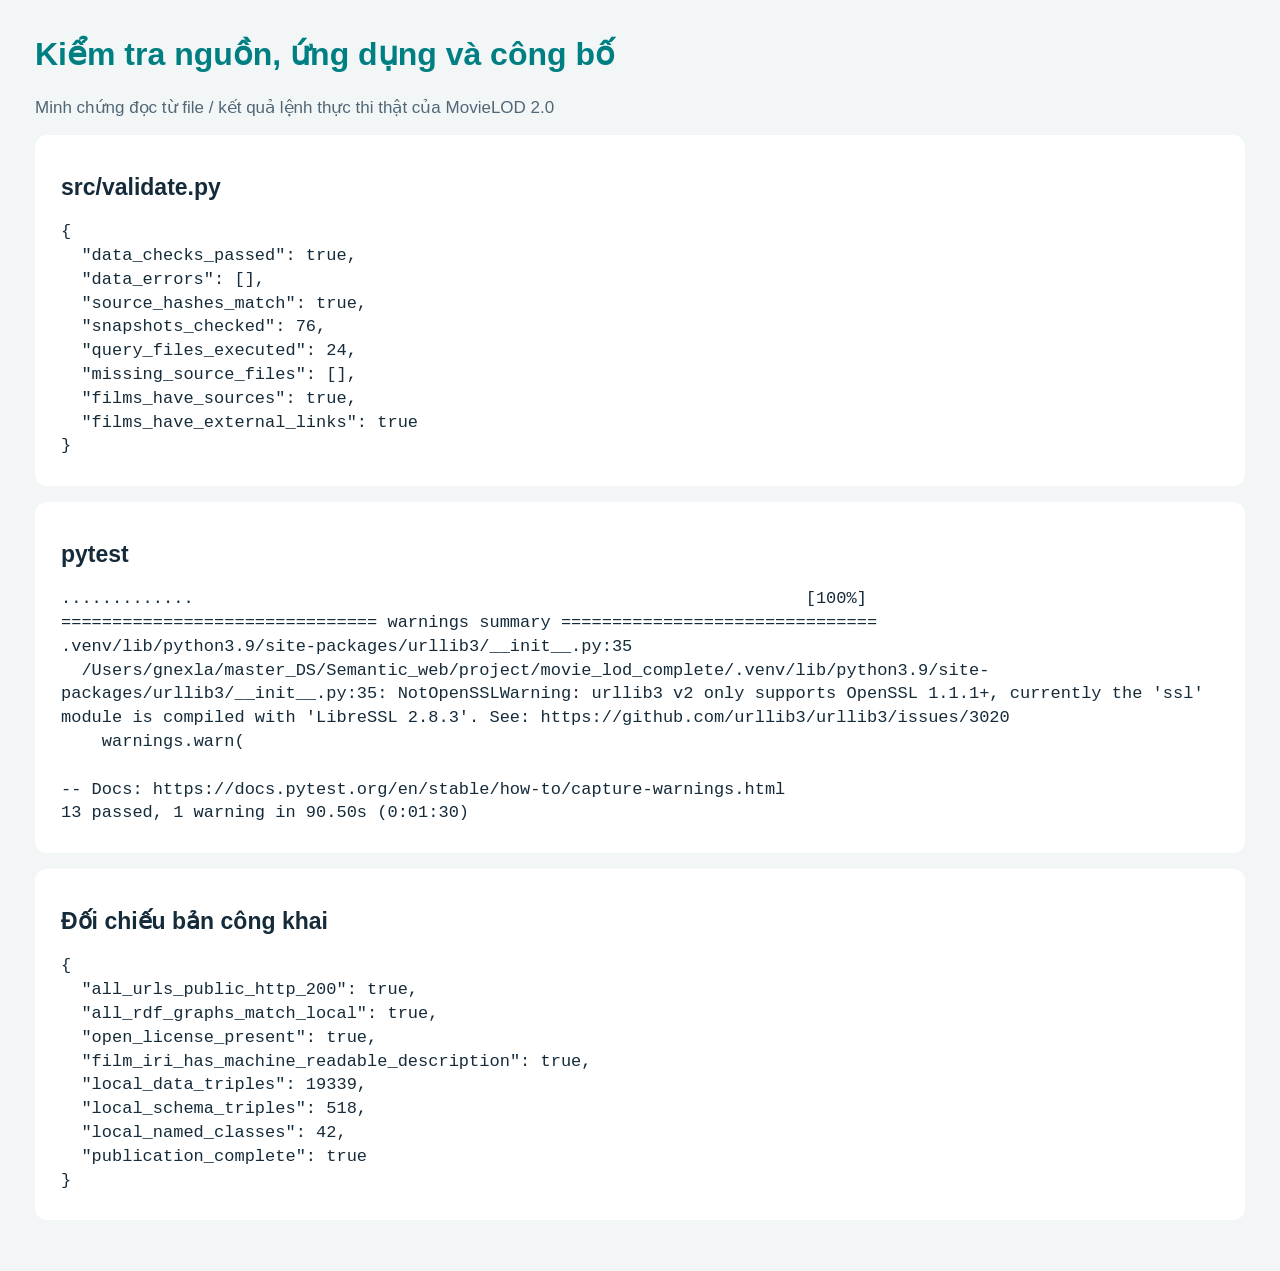
<file: evidence/demo/checks.html>
<!doctype html><meta charset="utf-8"><style>body{background:#f3f6f7;color:#152b3a;font:21px Arial,sans-serif;margin:0;padding:35px}h1{font-size:32px;color:#007f82;margin:0 0 24px}h2{font-size:23px}section{background:white;padding:20px 26px;border-radius:12px;margin:16px 0}pre{font:17px Menlo,monospace;white-space:pre-wrap;overflow-wrap:anywhere;line-height:1.4;margin:8px 0}.grid{display:grid;grid-template-columns:1fr 1fr;gap:20px}.meta{color:#506776;font-size:17px}</style><h1>Kiểm tra nguồn, ứng dụng và công bố</h1><p class="meta">Minh chứng đọc từ file / kết quả lệnh thực thi thật của MovieLOD 2.0</p><section><h2>src/validate.py</h2><pre>{
  &quot;data_checks_passed&quot;: true,
  &quot;data_errors&quot;: [],
  &quot;source_hashes_match&quot;: true,
  &quot;snapshots_checked&quot;: 76,
  &quot;query_files_executed&quot;: 24,
  &quot;missing_source_files&quot;: [],
  &quot;films_have_sources&quot;: true,
  &quot;films_have_external_links&quot;: true
}</pre></section><section><h2>pytest</h2><pre>.............                                                            [100%]
=============================== warnings summary ===============================
.venv/lib/python3.9/site-packages/urllib3/__init__.py:35
  /Users/gnexla/master_DS/Semantic_web/project/movie_lod_complete/.venv/lib/python3.9/site-packages/urllib3/__init__.py:35: NotOpenSSLWarning: urllib3 v2 only supports OpenSSL 1.1.1+, currently the &#x27;ssl&#x27; module is compiled with &#x27;LibreSSL 2.8.3&#x27;. See: https://github.com/urllib3/urllib3/issues/3020
    warnings.warn(

-- Docs: https://docs.pytest.org/en/stable/how-to/capture-warnings.html
13 passed, 1 warning in 90.50s (0:01:30)
</pre></section><section><h2>Đối chiếu bản công khai</h2><pre>{
  &quot;all_urls_public_http_200&quot;: true,
  &quot;all_rdf_graphs_match_local&quot;: true,
  &quot;open_license_present&quot;: true,
  &quot;film_iri_has_machine_readable_description&quot;: true,
  &quot;local_data_triples&quot;: 19339,
  &quot;local_schema_triples&quot;: 518,
  &quot;local_named_classes&quot;: 42,
  &quot;publication_complete&quot;: true
}</pre></section>
</file>
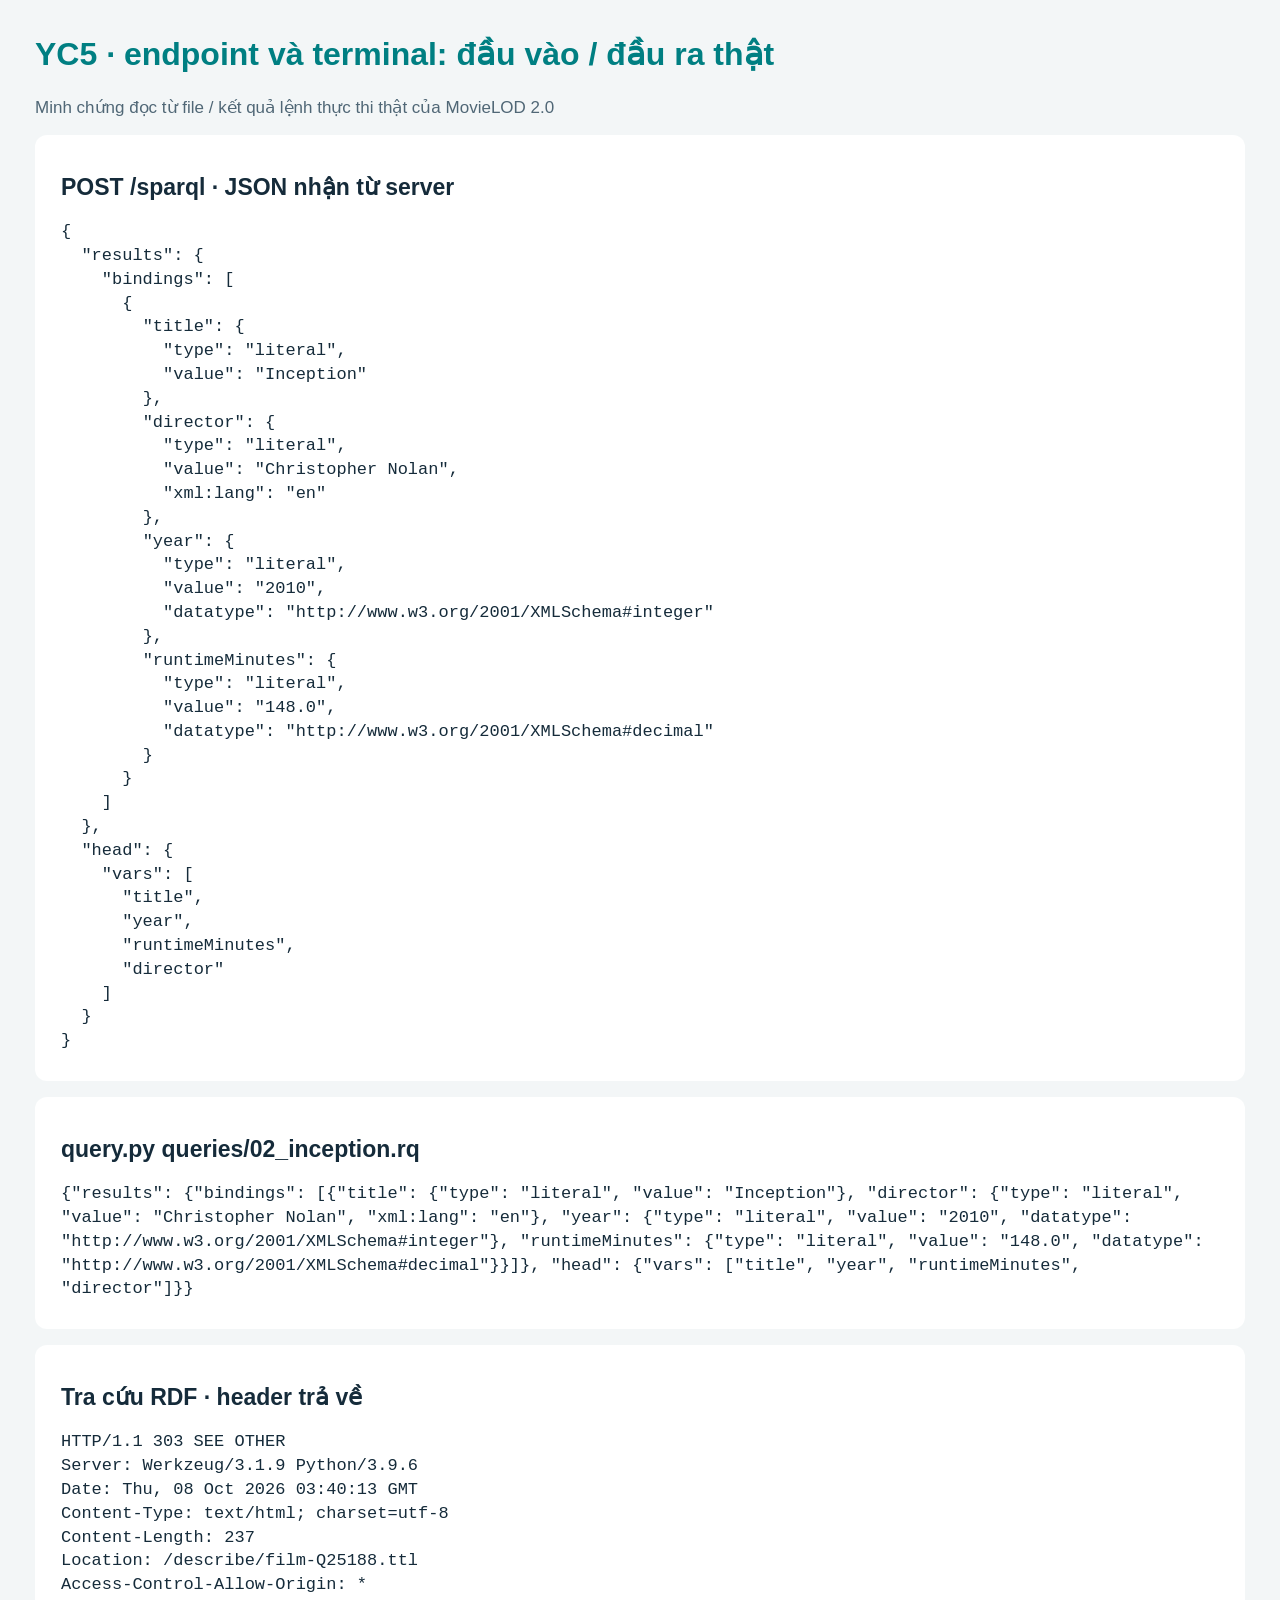
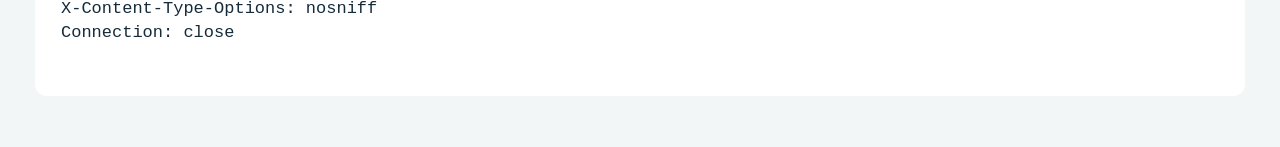
<file: evidence/demo/endpoint.html>
<!doctype html><meta charset="utf-8"><style>body{background:#f3f6f7;color:#152b3a;font:21px Arial,sans-serif;margin:0;padding:35px}h1{font-size:32px;color:#007f82;margin:0 0 24px}h2{font-size:23px}section{background:white;padding:20px 26px;border-radius:12px;margin:16px 0}pre{font:17px Menlo,monospace;white-space:pre-wrap;overflow-wrap:anywhere;line-height:1.4;margin:8px 0}.grid{display:grid;grid-template-columns:1fr 1fr;gap:20px}.meta{color:#506776;font-size:17px}</style><h1>YC5 · endpoint và terminal: đầu vào / đầu ra thật</h1><p class="meta">Minh chứng đọc từ file / kết quả lệnh thực thi thật của MovieLOD 2.0</p><section><h2>POST /sparql · JSON nhận từ server</h2><pre>{
  &quot;results&quot;: {
    &quot;bindings&quot;: [
      {
        &quot;title&quot;: {
          &quot;type&quot;: &quot;literal&quot;,
          &quot;value&quot;: &quot;Inception&quot;
        },
        &quot;director&quot;: {
          &quot;type&quot;: &quot;literal&quot;,
          &quot;value&quot;: &quot;Christopher Nolan&quot;,
          &quot;xml:lang&quot;: &quot;en&quot;
        },
        &quot;year&quot;: {
          &quot;type&quot;: &quot;literal&quot;,
          &quot;value&quot;: &quot;2010&quot;,
          &quot;datatype&quot;: &quot;http://www.w3.org/2001/XMLSchema#integer&quot;
        },
        &quot;runtimeMinutes&quot;: {
          &quot;type&quot;: &quot;literal&quot;,
          &quot;value&quot;: &quot;148.0&quot;,
          &quot;datatype&quot;: &quot;http://www.w3.org/2001/XMLSchema#decimal&quot;
        }
      }
    ]
  },
  &quot;head&quot;: {
    &quot;vars&quot;: [
      &quot;title&quot;,
      &quot;year&quot;,
      &quot;runtimeMinutes&quot;,
      &quot;director&quot;
    ]
  }
}</pre></section><section><h2>query.py queries/02_inception.rq</h2><pre>{&quot;results&quot;: {&quot;bindings&quot;: [{&quot;title&quot;: {&quot;type&quot;: &quot;literal&quot;, &quot;value&quot;: &quot;Inception&quot;}, &quot;director&quot;: {&quot;type&quot;: &quot;literal&quot;, &quot;value&quot;: &quot;Christopher Nolan&quot;, &quot;xml:lang&quot;: &quot;en&quot;}, &quot;year&quot;: {&quot;type&quot;: &quot;literal&quot;, &quot;value&quot;: &quot;2010&quot;, &quot;datatype&quot;: &quot;http://www.w3.org/2001/XMLSchema#integer&quot;}, &quot;runtimeMinutes&quot;: {&quot;type&quot;: &quot;literal&quot;, &quot;value&quot;: &quot;148.0&quot;, &quot;datatype&quot;: &quot;http://www.w3.org/2001/XMLSchema#decimal&quot;}}]}, &quot;head&quot;: {&quot;vars&quot;: [&quot;title&quot;, &quot;year&quot;, &quot;runtimeMinutes&quot;, &quot;director&quot;]}}
</pre></section><section><h2>Tra cứu RDF · header trả về</h2><pre>HTTP/1.1 303 SEE OTHER
Server: Werkzeug/3.1.9 Python/3.9.6
Date: Thu, 08 Oct 2026 03:40:13 GMT
Content-Type: text/html; charset=utf-8
Content-Length: 237
Location: /describe/film-Q25188.ttl
Access-Control-Allow-Origin: *
X-Content-Type-Options: nosniff
Connection: close

</pre></section>
</file>
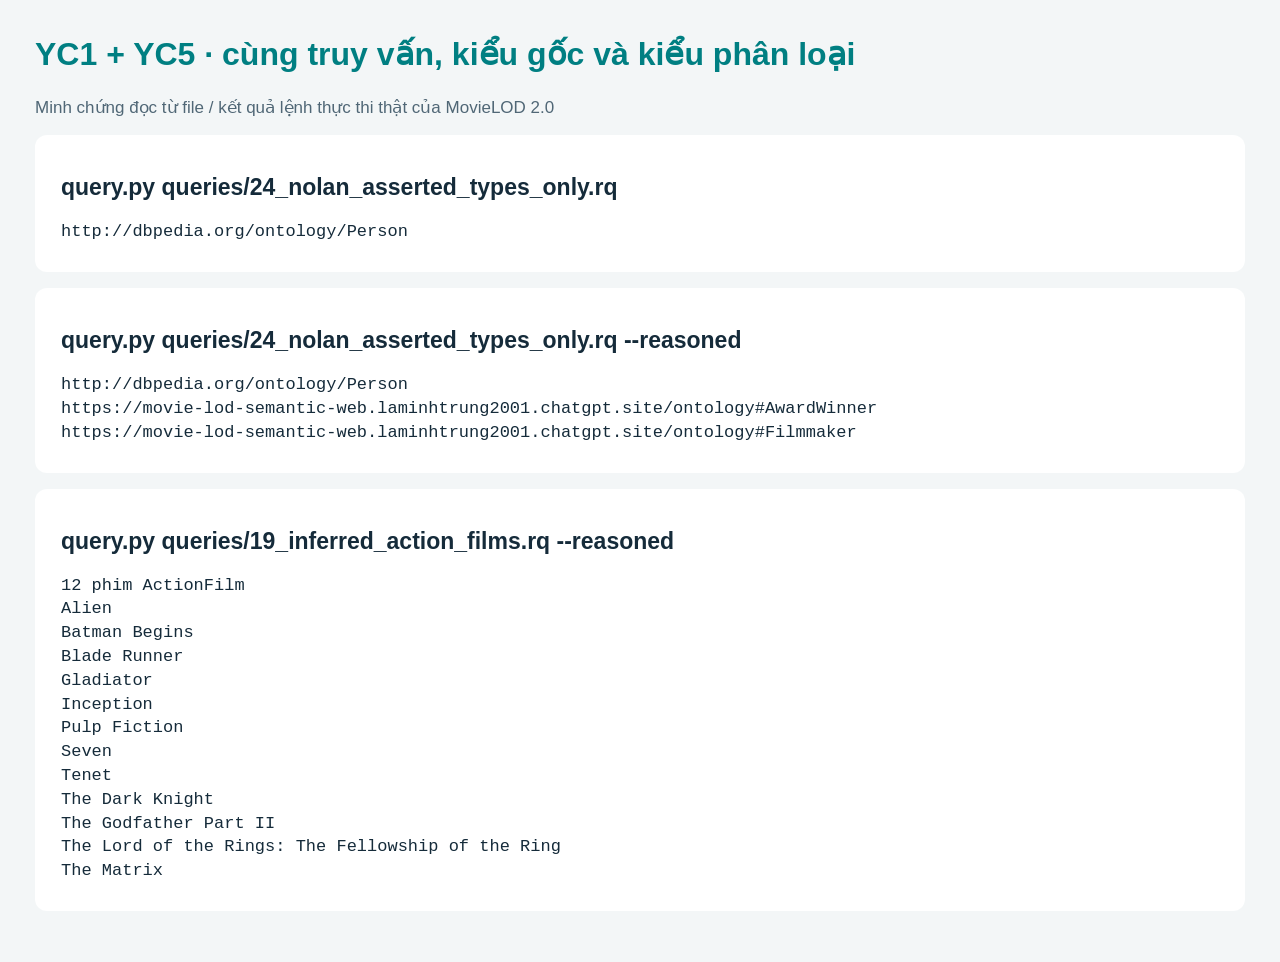
<file: evidence/demo/inference.html>
<!doctype html><meta charset="utf-8"><style>body{background:#f3f6f7;color:#152b3a;font:21px Arial,sans-serif;margin:0;padding:35px}h1{font-size:32px;color:#007f82;margin:0 0 24px}h2{font-size:23px}section{background:white;padding:20px 26px;border-radius:12px;margin:16px 0}pre{font:17px Menlo,monospace;white-space:pre-wrap;overflow-wrap:anywhere;line-height:1.4;margin:8px 0}.grid{display:grid;grid-template-columns:1fr 1fr;gap:20px}.meta{color:#506776;font-size:17px}</style><h1>YC1 + YC5 · cùng truy vấn, kiểu gốc và kiểu phân loại</h1><p class="meta">Minh chứng đọc từ file / kết quả lệnh thực thi thật của MovieLOD 2.0</p><section><h2>query.py queries/24_nolan_asserted_types_only.rq </h2><pre>http://dbpedia.org/ontology/Person</pre></section><section><h2>query.py queries/24_nolan_asserted_types_only.rq --reasoned</h2><pre>http://dbpedia.org/ontology/Person
https://movie-lod-semantic-web.laminhtrung2001.chatgpt.site/ontology#AwardWinner
https://movie-lod-semantic-web.laminhtrung2001.chatgpt.site/ontology#Filmmaker</pre></section><section><h2>query.py queries/19_inferred_action_films.rq --reasoned</h2><pre>12 phim ActionFilm
Alien
Batman Begins
Blade Runner
Gladiator
Inception
Pulp Fiction
Seven
Tenet
The Dark Knight
The Godfather Part II
The Lord of the Rings: The Fellowship of the Ring
The Matrix</pre></section>
</file>
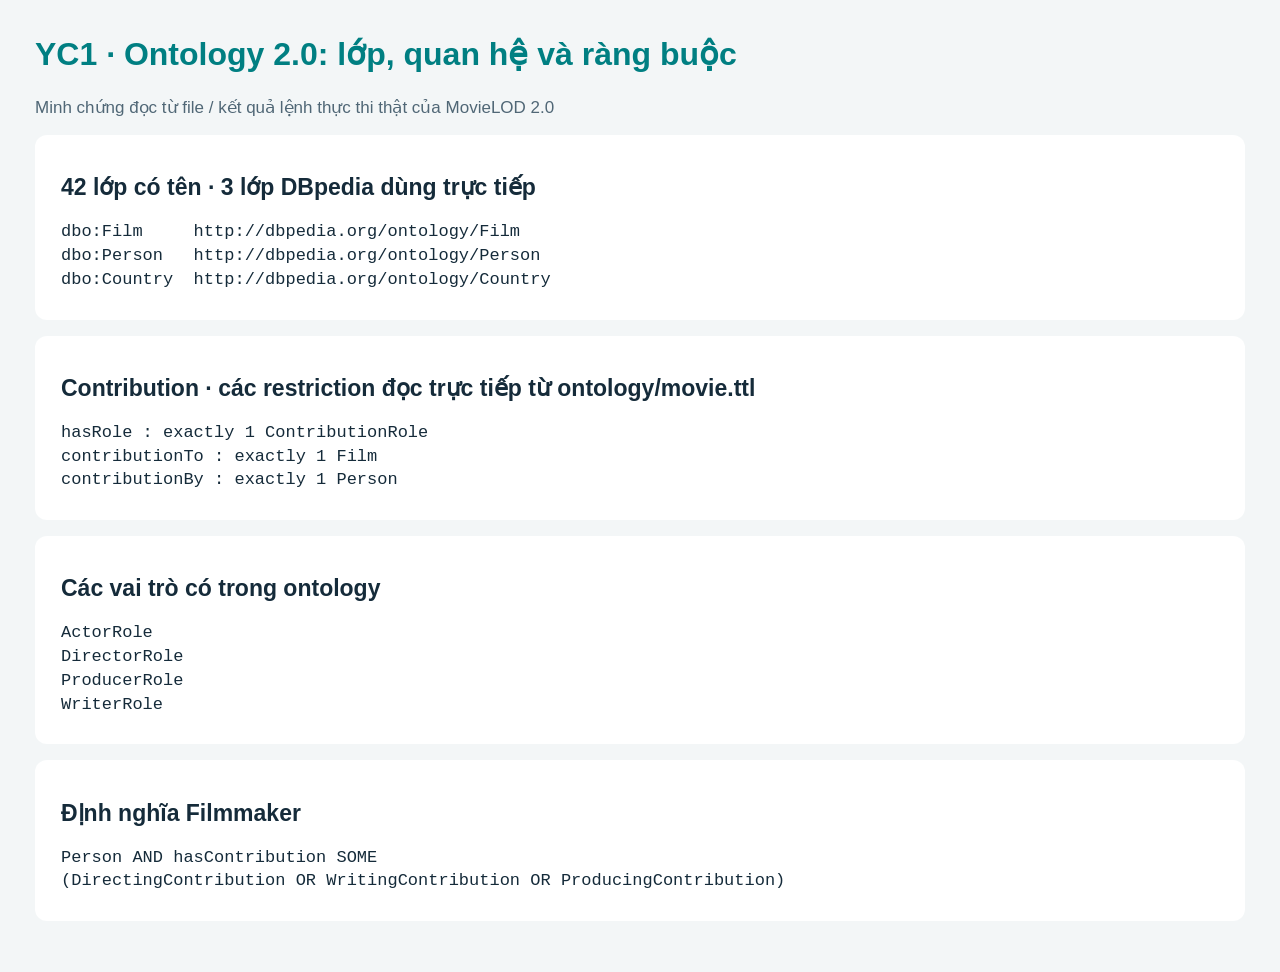
<file: evidence/demo/ontology.html>
<!doctype html><meta charset="utf-8"><style>body{background:#f3f6f7;color:#152b3a;font:21px Arial,sans-serif;margin:0;padding:35px}h1{font-size:32px;color:#007f82;margin:0 0 24px}h2{font-size:23px}section{background:white;padding:20px 26px;border-radius:12px;margin:16px 0}pre{font:17px Menlo,monospace;white-space:pre-wrap;overflow-wrap:anywhere;line-height:1.4;margin:8px 0}.grid{display:grid;grid-template-columns:1fr 1fr;gap:20px}.meta{color:#506776;font-size:17px}</style><h1>YC1 · Ontology 2.0: lớp, quan hệ và ràng buộc</h1><p class="meta">Minh chứng đọc từ file / kết quả lệnh thực thi thật của MovieLOD 2.0</p><section><h2>42 lớp có tên · 3 lớp DBpedia dùng trực tiếp</h2><pre>dbo:Film     http://dbpedia.org/ontology/Film
dbo:Person   http://dbpedia.org/ontology/Person
dbo:Country  http://dbpedia.org/ontology/Country</pre></section><section><h2>Contribution · các restriction đọc trực tiếp từ ontology/movie.ttl</h2><pre>hasRole : exactly 1 ContributionRole
contributionTo : exactly 1 Film
contributionBy : exactly 1 Person</pre></section><section><h2>Các vai trò có trong ontology</h2><pre>ActorRole
DirectorRole
ProducerRole
WriterRole</pre></section><section><h2>Định nghĩa Filmmaker</h2><pre>Person AND hasContribution SOME
(DirectingContribution OR WritingContribution OR ProducingContribution)</pre></section>
</file>
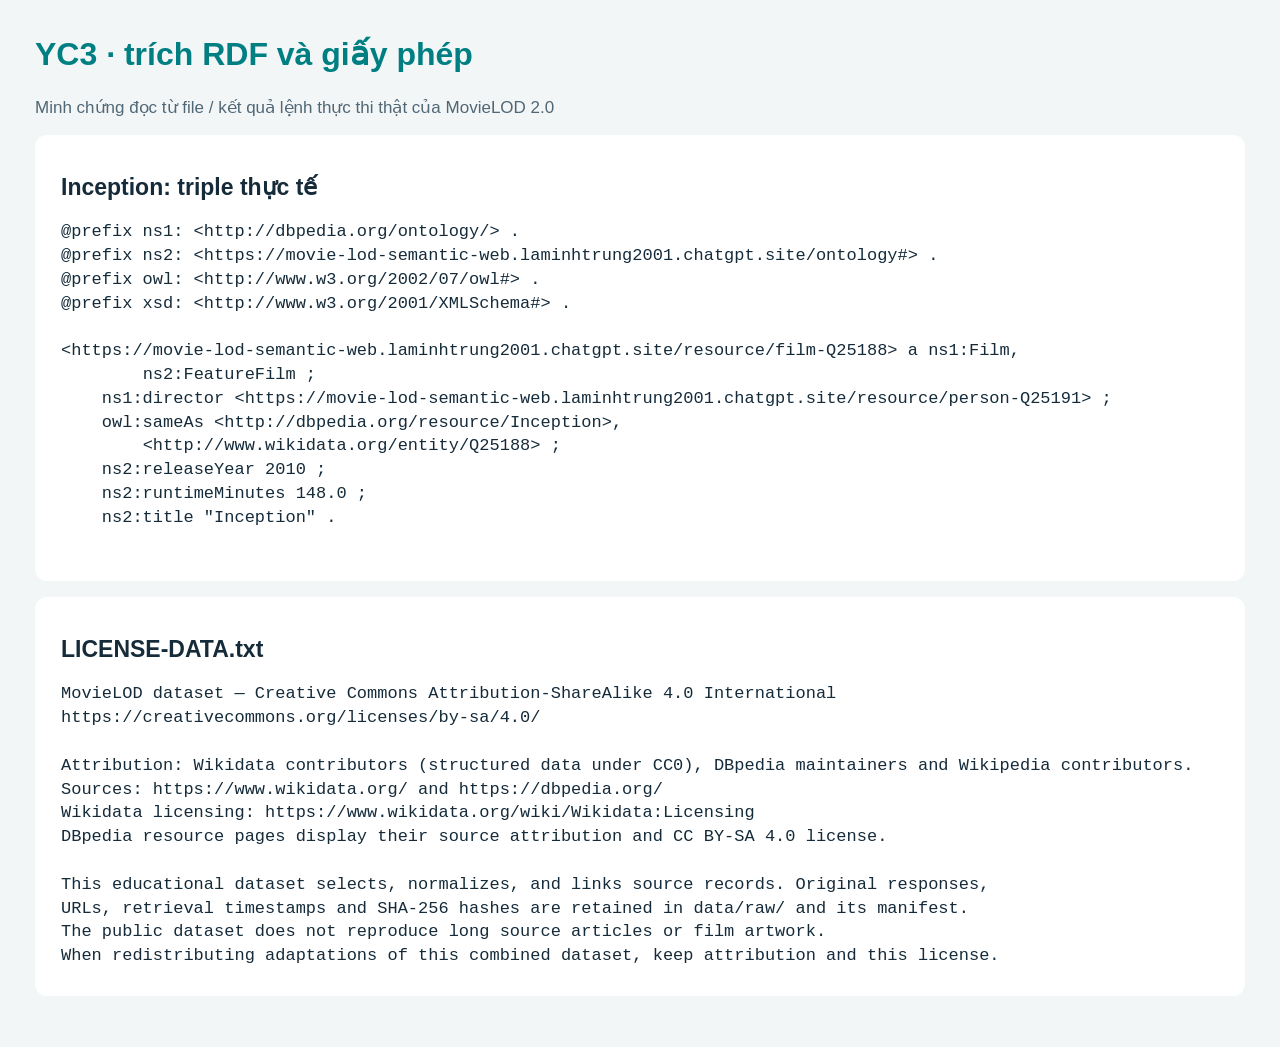
<file: evidence/demo/rdf.html>
<!doctype html><meta charset="utf-8"><style>body{background:#f3f6f7;color:#152b3a;font:21px Arial,sans-serif;margin:0;padding:35px}h1{font-size:32px;color:#007f82;margin:0 0 24px}h2{font-size:23px}section{background:white;padding:20px 26px;border-radius:12px;margin:16px 0}pre{font:17px Menlo,monospace;white-space:pre-wrap;overflow-wrap:anywhere;line-height:1.4;margin:8px 0}.grid{display:grid;grid-template-columns:1fr 1fr;gap:20px}.meta{color:#506776;font-size:17px}</style><h1>YC3 · trích RDF và giấy phép</h1><p class="meta">Minh chứng đọc từ file / kết quả lệnh thực thi thật của MovieLOD 2.0</p><section><h2>Inception: triple thực tế</h2><pre>@prefix ns1: &lt;http://dbpedia.org/ontology/&gt; .
@prefix ns2: &lt;https://movie-lod-semantic-web.laminhtrung2001.chatgpt.site/ontology#&gt; .
@prefix owl: &lt;http://www.w3.org/2002/07/owl#&gt; .
@prefix xsd: &lt;http://www.w3.org/2001/XMLSchema#&gt; .

&lt;https://movie-lod-semantic-web.laminhtrung2001.chatgpt.site/resource/film-Q25188&gt; a ns1:Film,
        ns2:FeatureFilm ;
    ns1:director &lt;https://movie-lod-semantic-web.laminhtrung2001.chatgpt.site/resource/person-Q25191&gt; ;
    owl:sameAs &lt;http://dbpedia.org/resource/Inception&gt;,
        &lt;http://www.wikidata.org/entity/Q25188&gt; ;
    ns2:releaseYear 2010 ;
    ns2:runtimeMinutes 148.0 ;
    ns2:title &quot;Inception&quot; .

</pre></section><section><h2>LICENSE-DATA.txt</h2><pre>MovieLOD dataset — Creative Commons Attribution-ShareAlike 4.0 International
https://creativecommons.org/licenses/by-sa/4.0/

Attribution: Wikidata contributors (structured data under CC0), DBpedia maintainers and Wikipedia contributors.
Sources: https://www.wikidata.org/ and https://dbpedia.org/
Wikidata licensing: https://www.wikidata.org/wiki/Wikidata:Licensing
DBpedia resource pages display their source attribution and CC BY-SA 4.0 license.

This educational dataset selects, normalizes, and links source records. Original responses,
URLs, retrieval timestamps and SHA-256 hashes are retained in data/raw/ and its manifest.
The public dataset does not reproduce long source articles or film artwork.
When redistributing adaptations of this combined dataset, keep attribution and this license.
</pre></section>
</file>
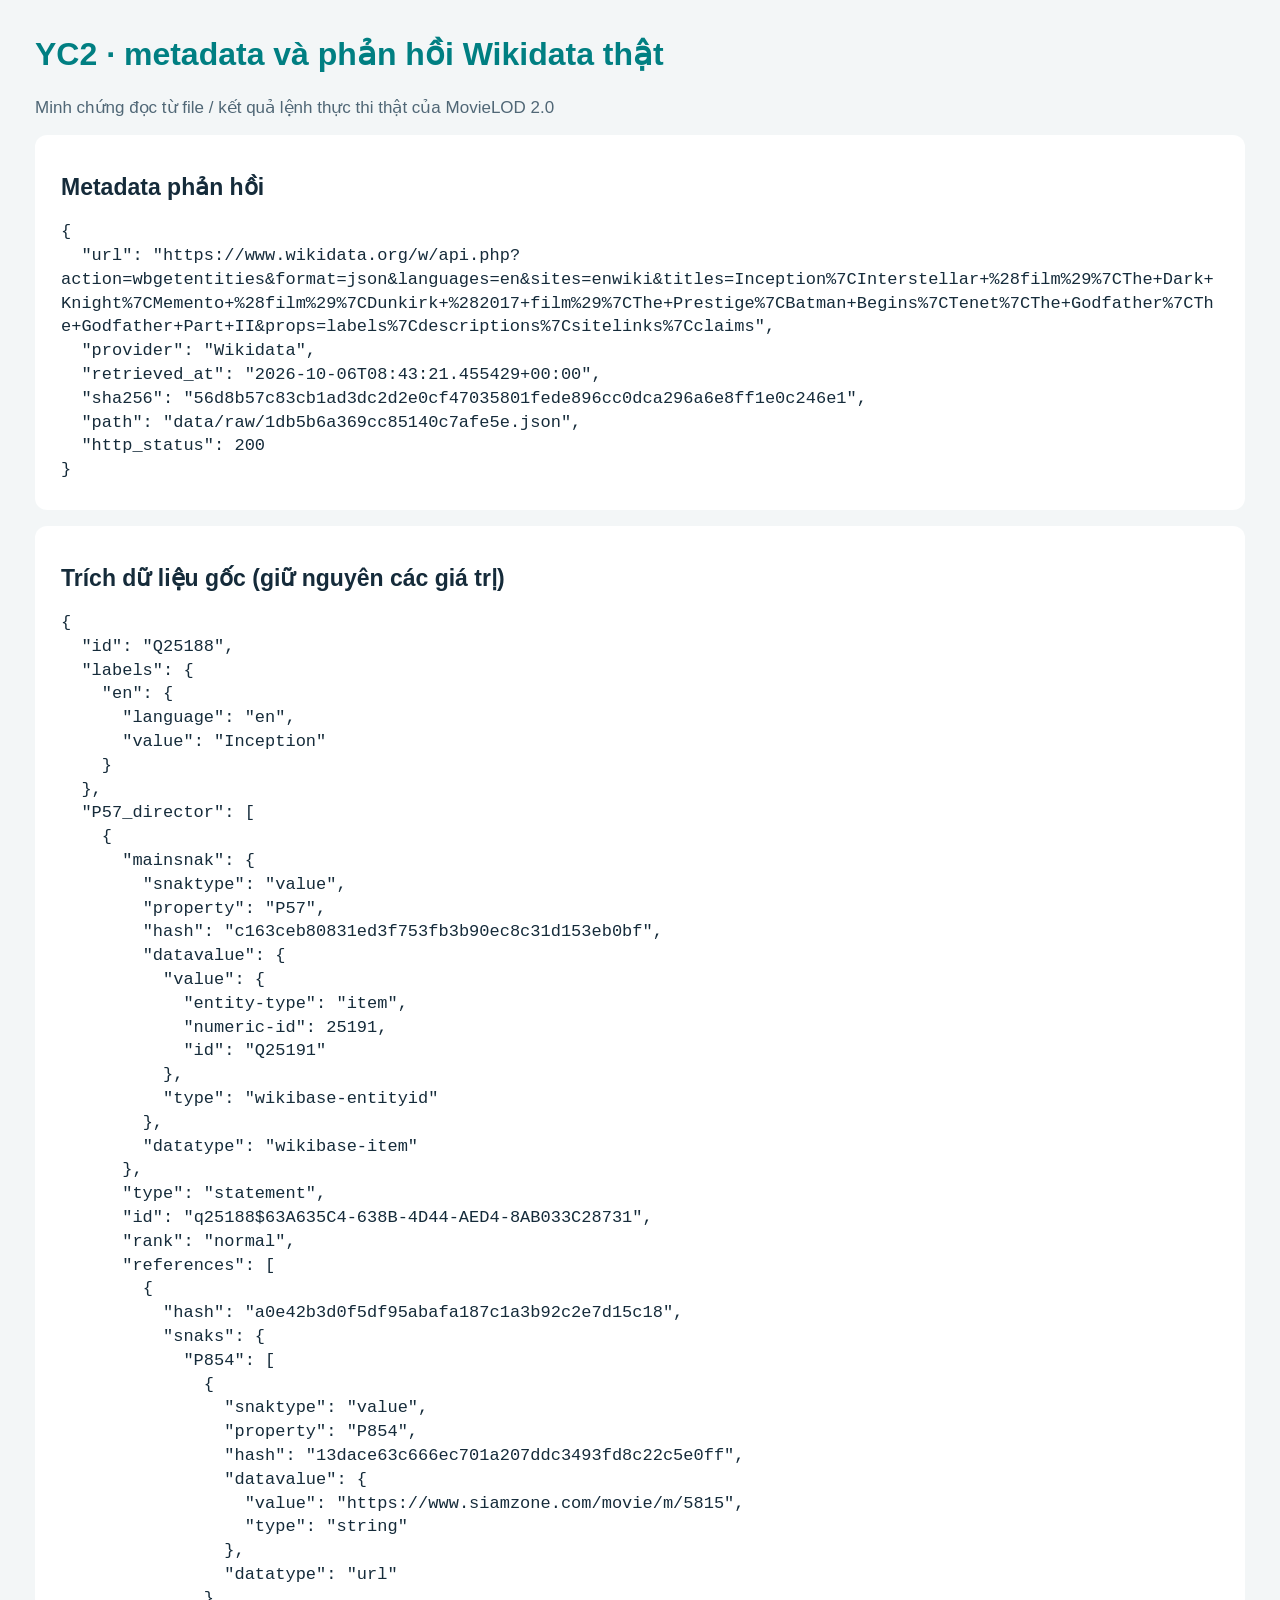
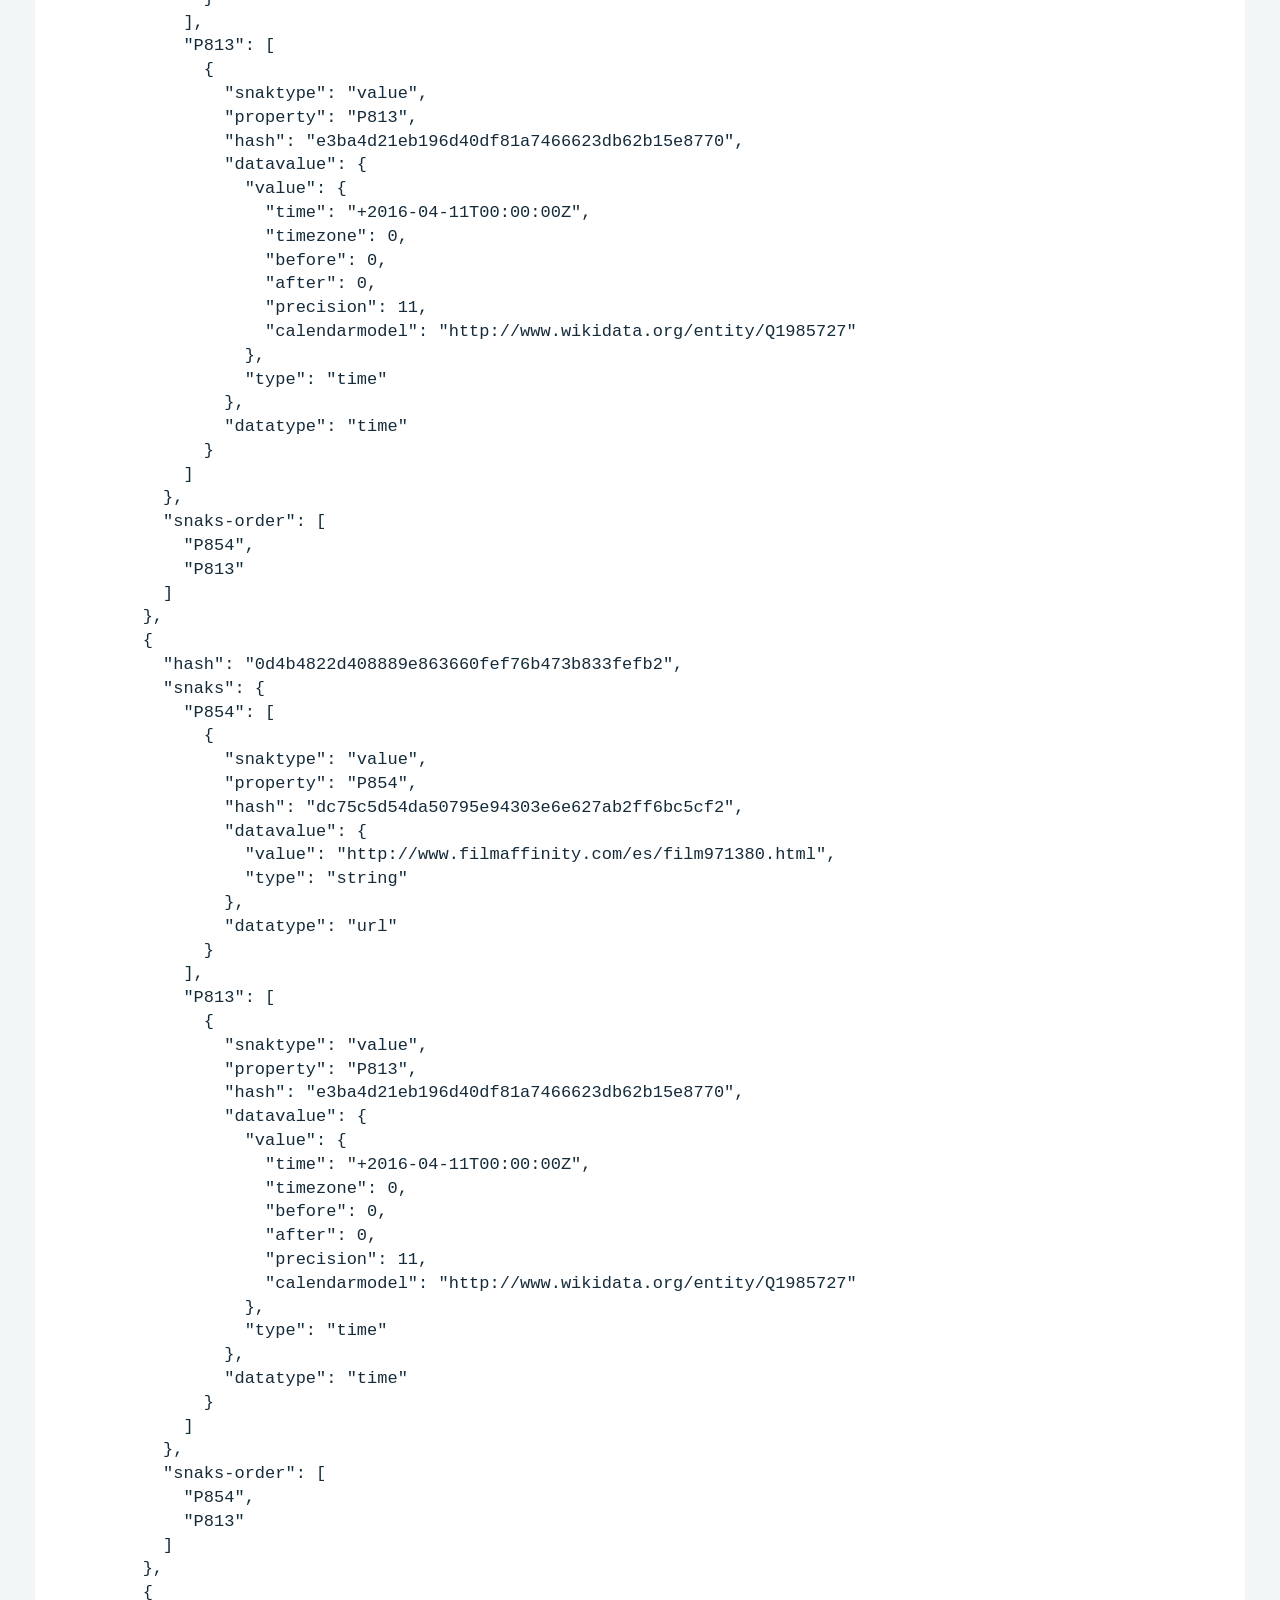
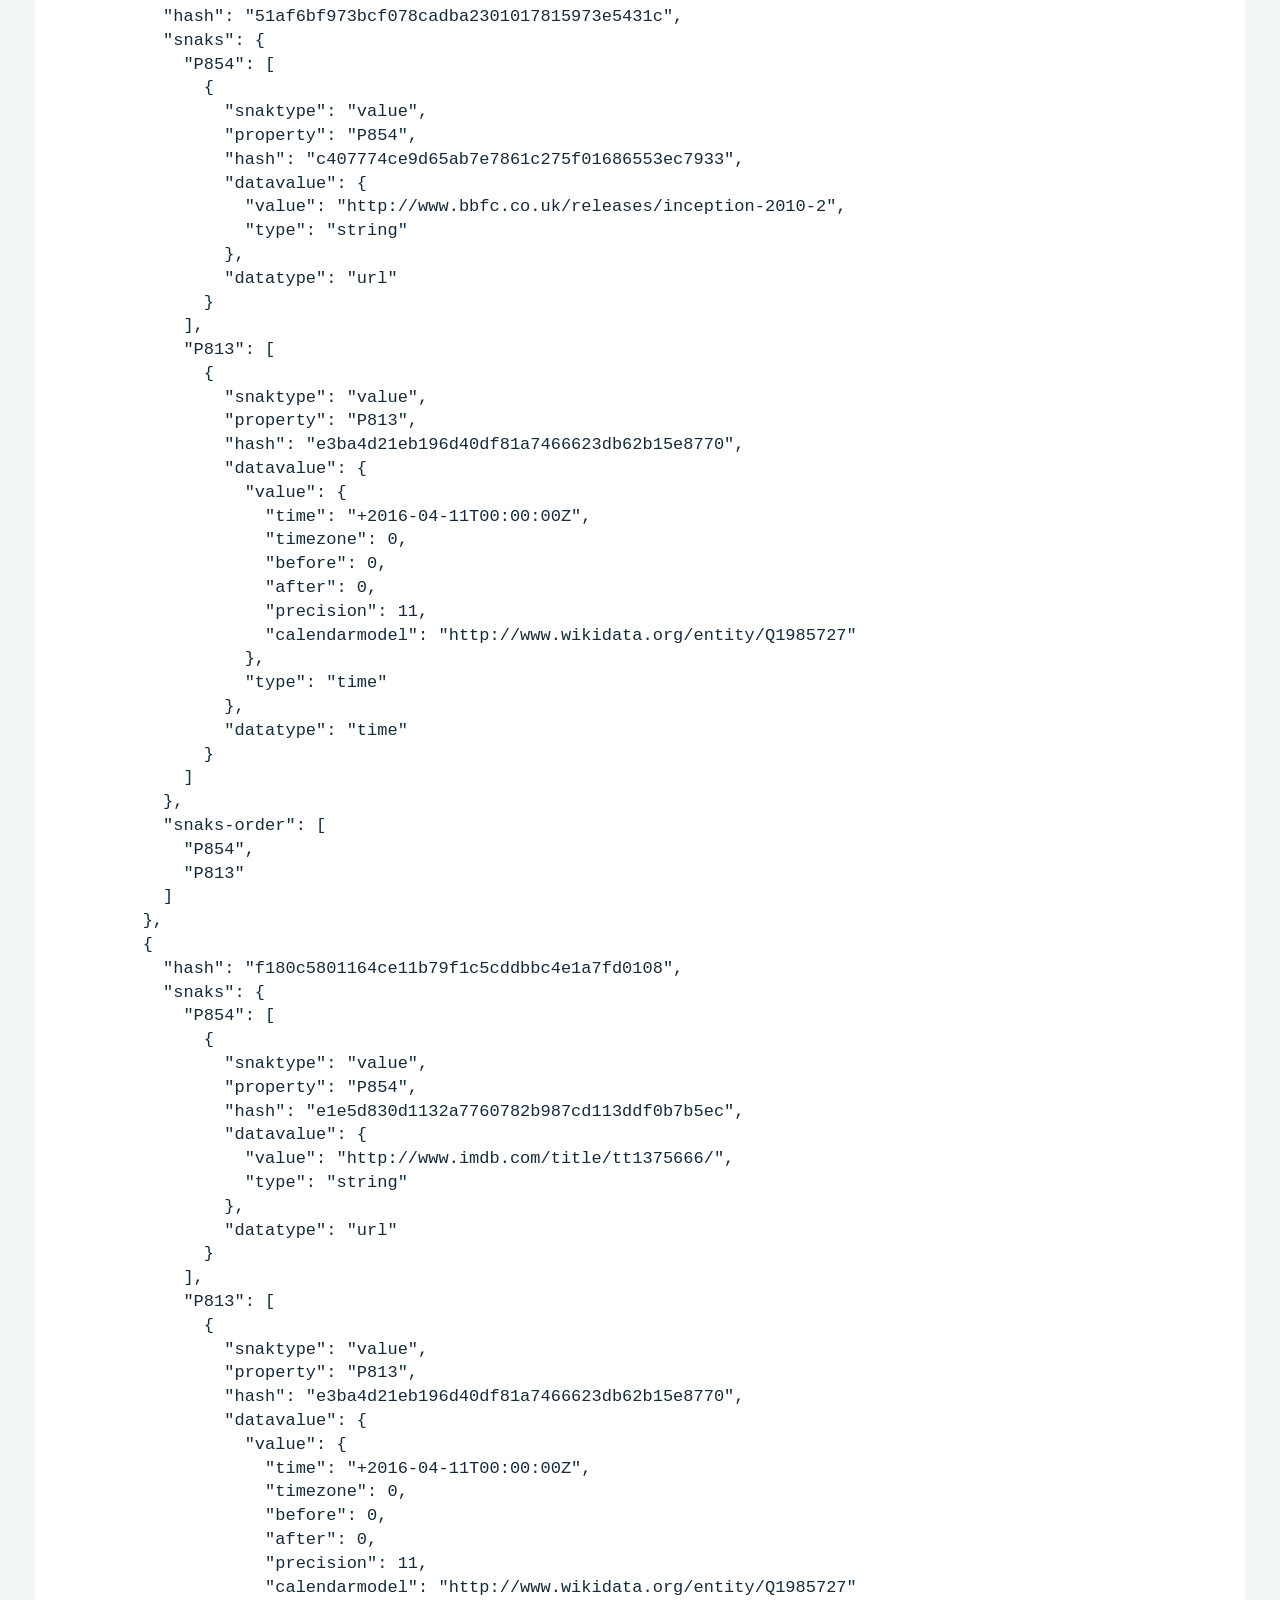
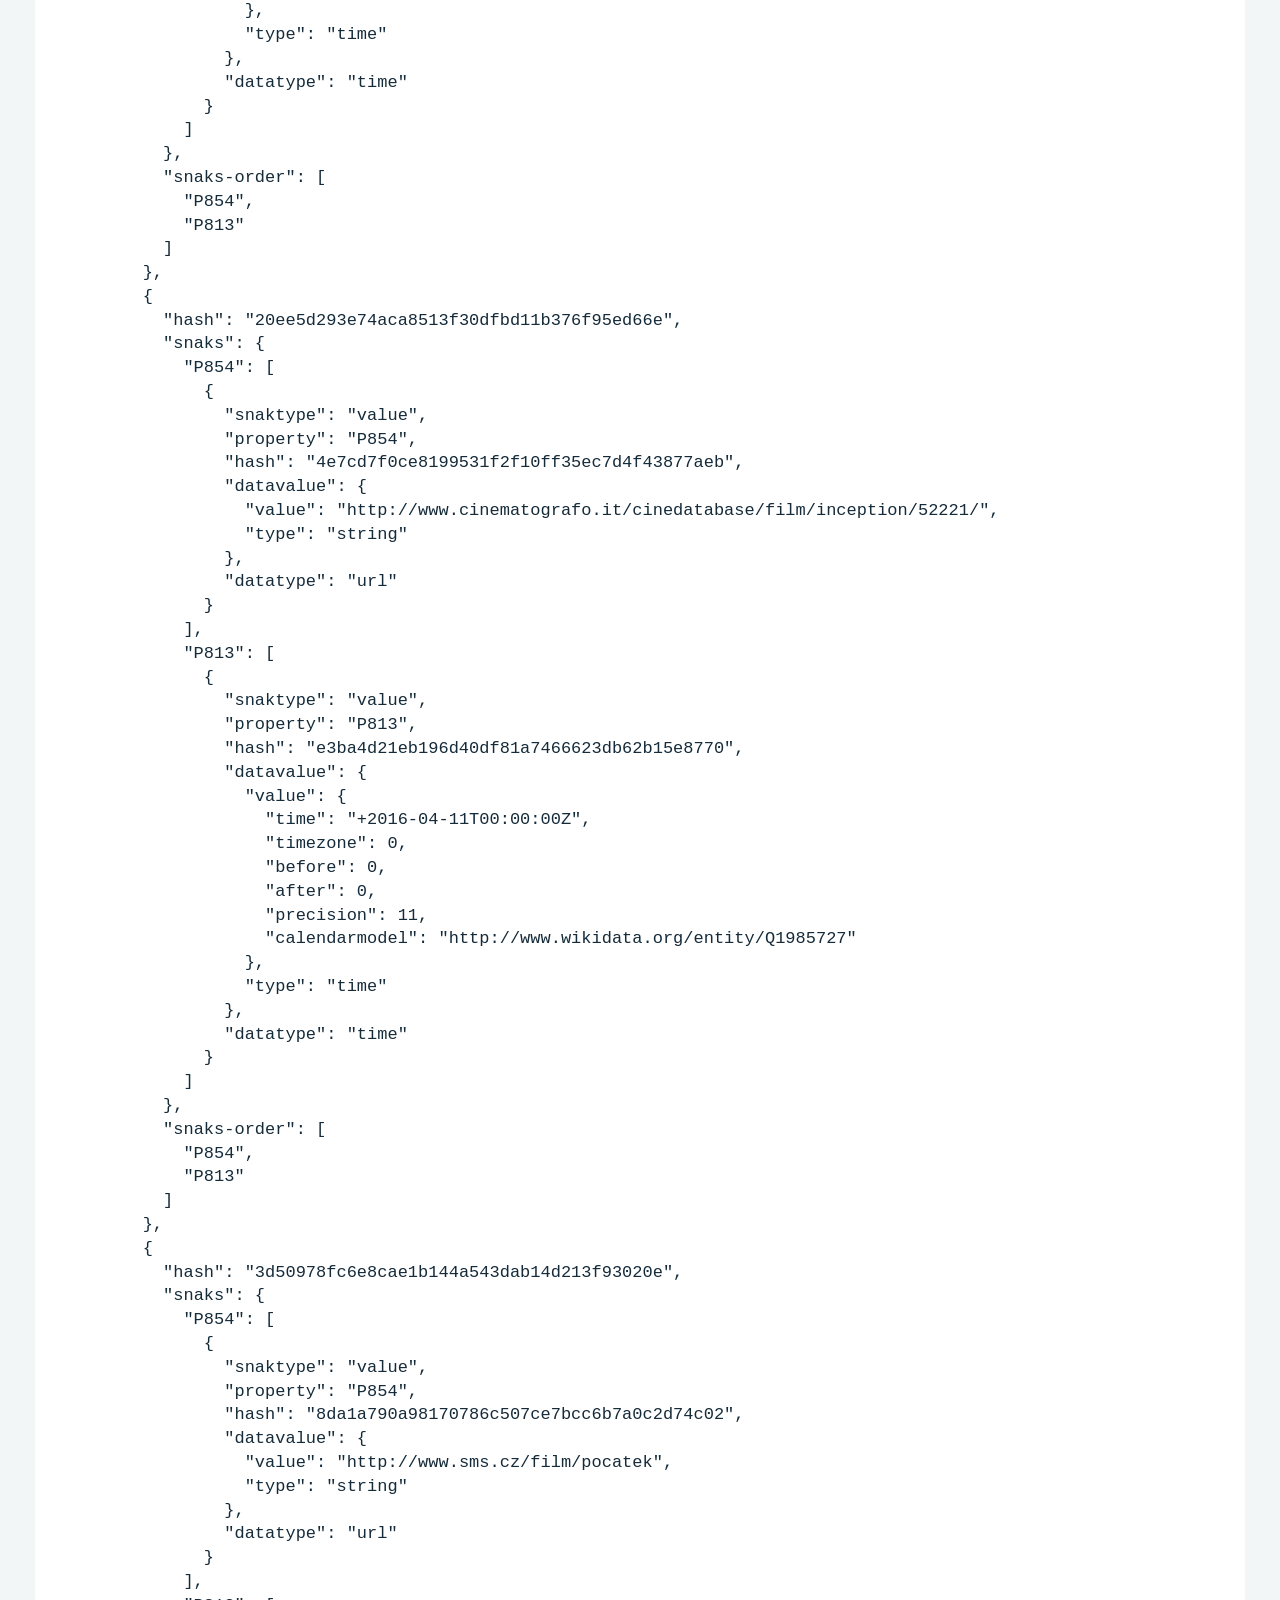
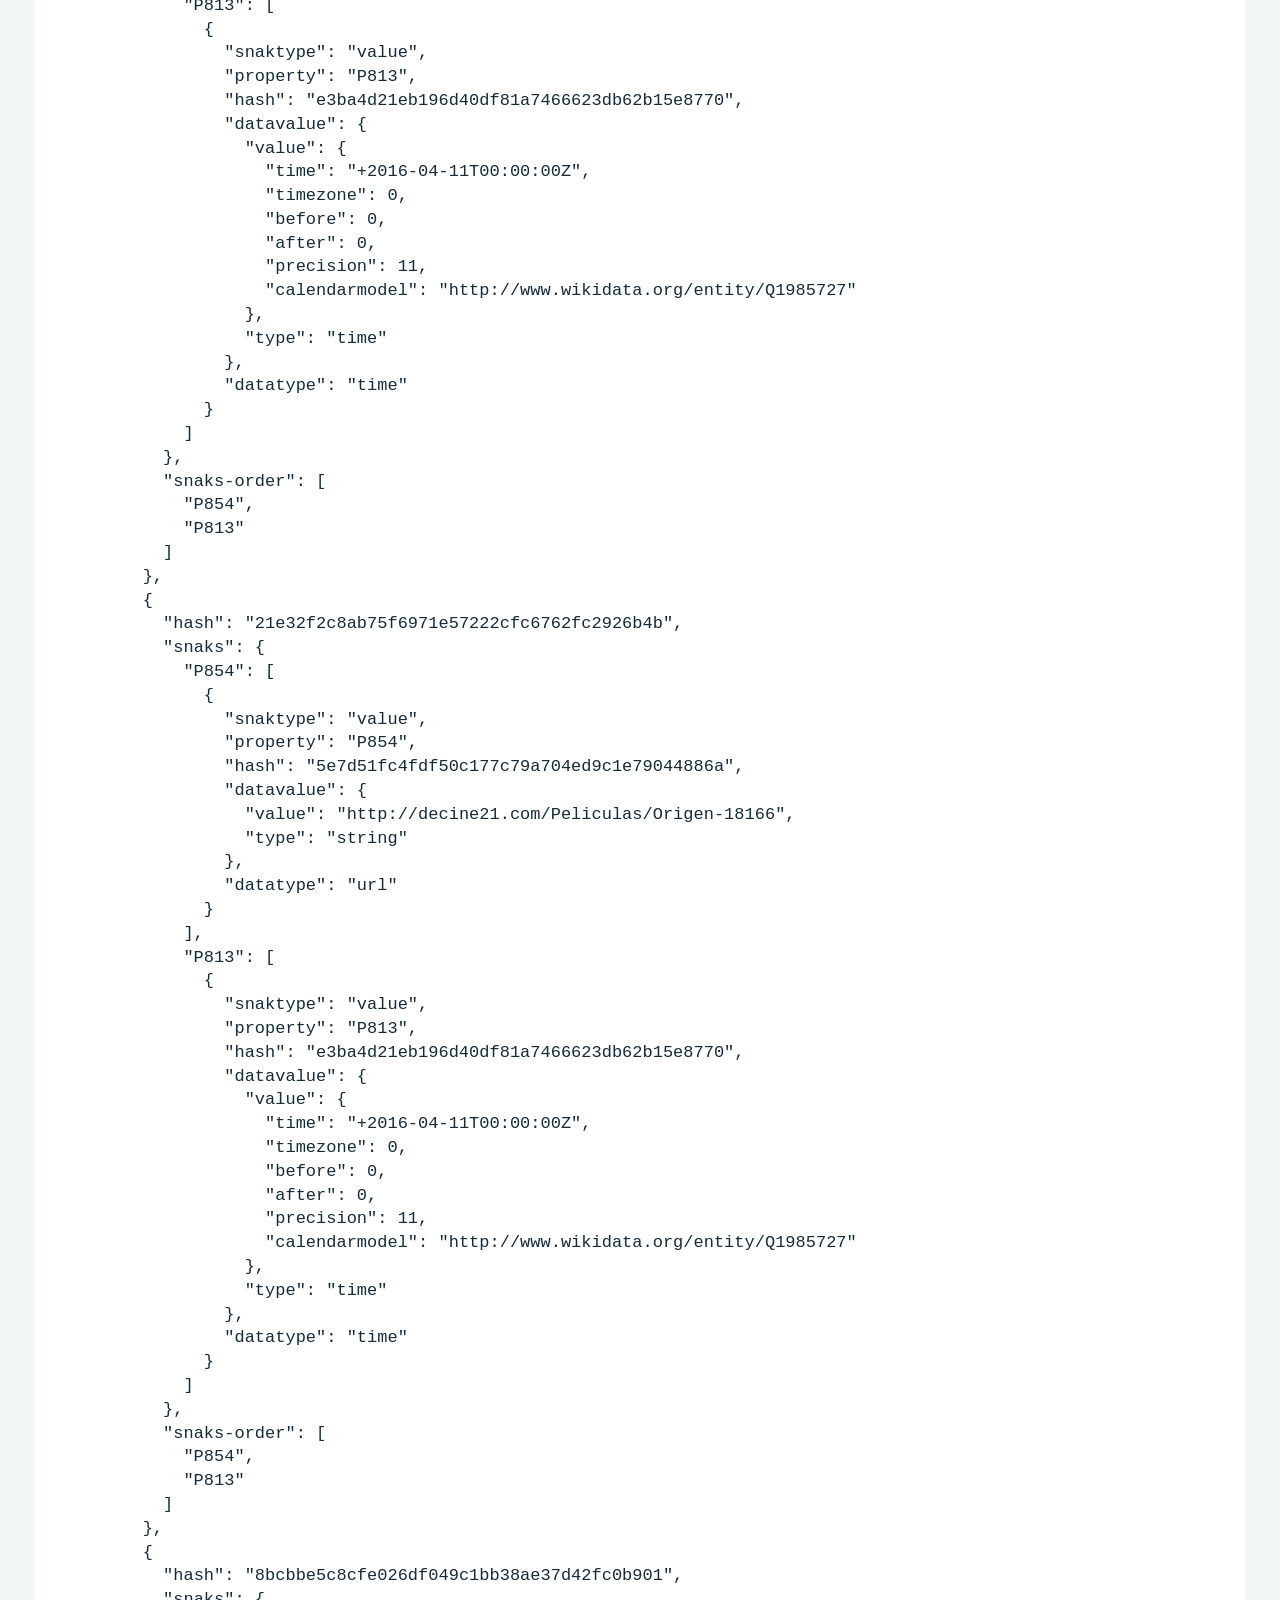
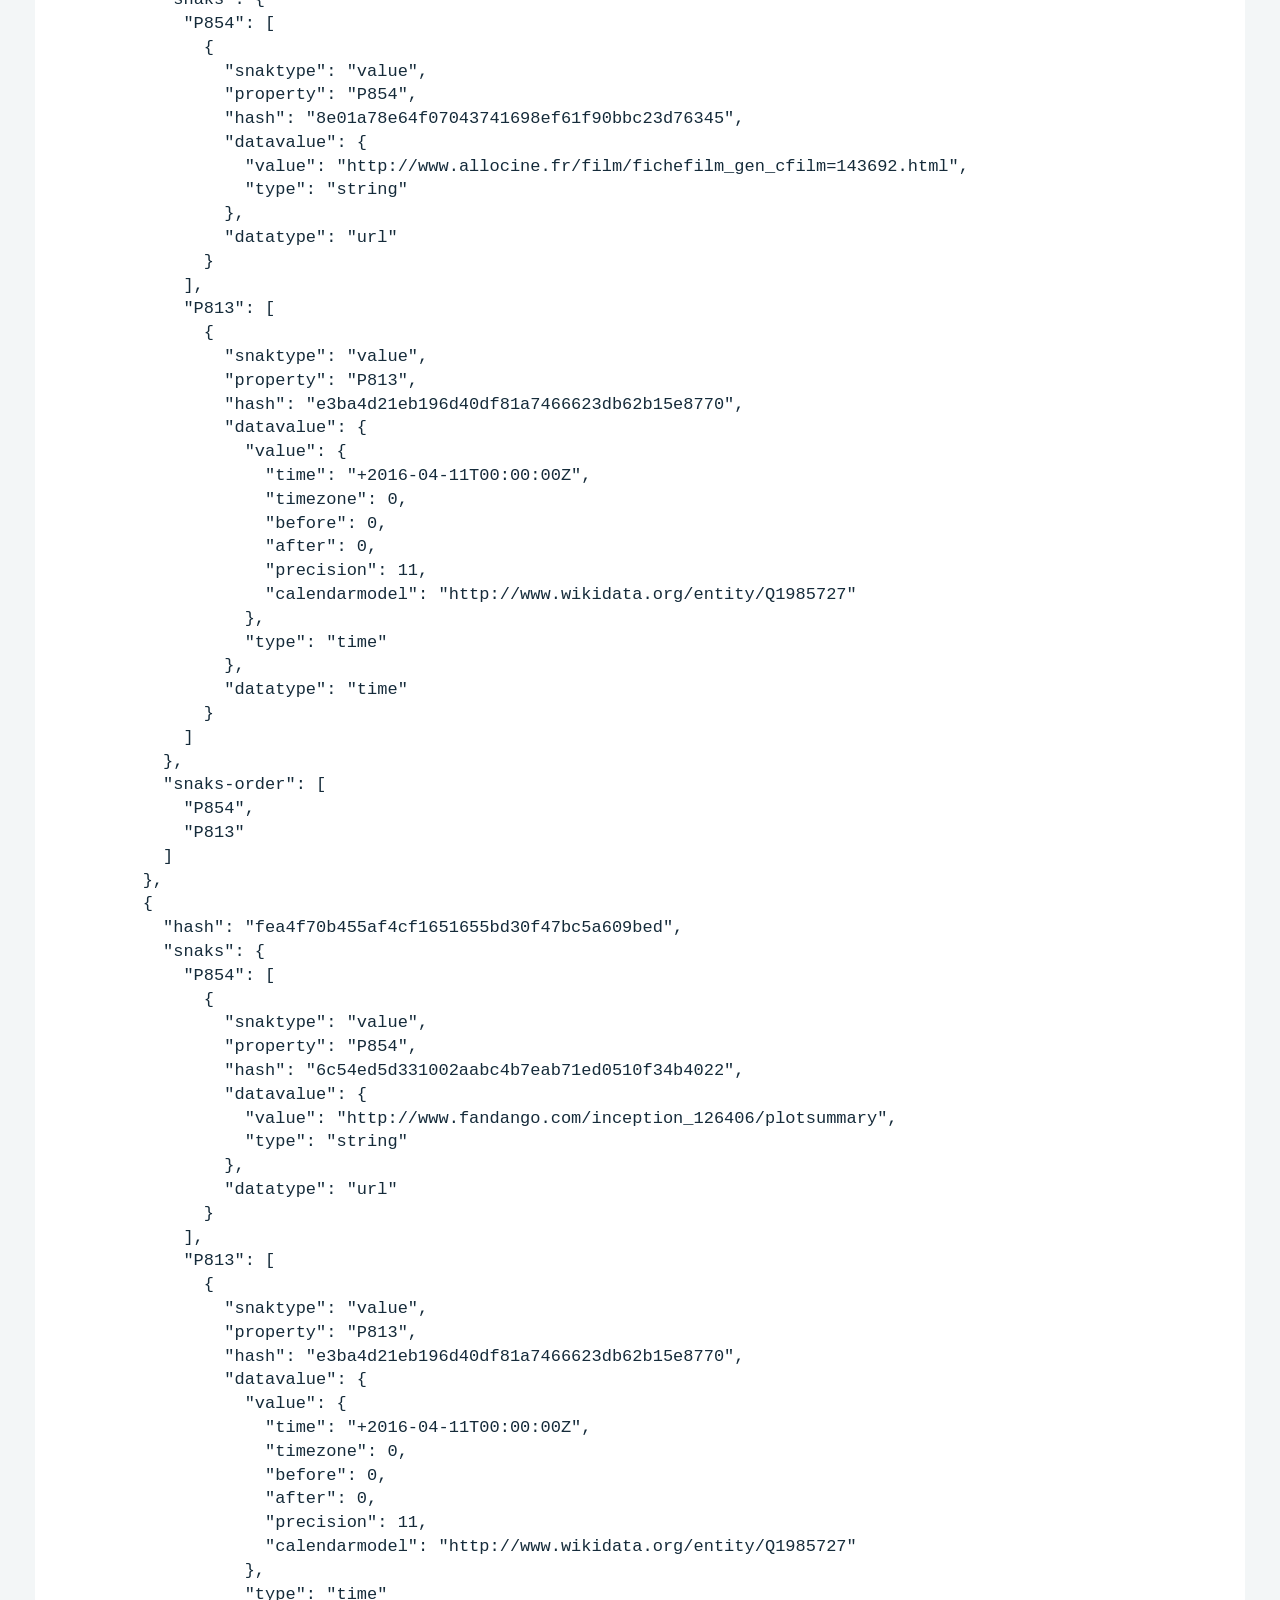
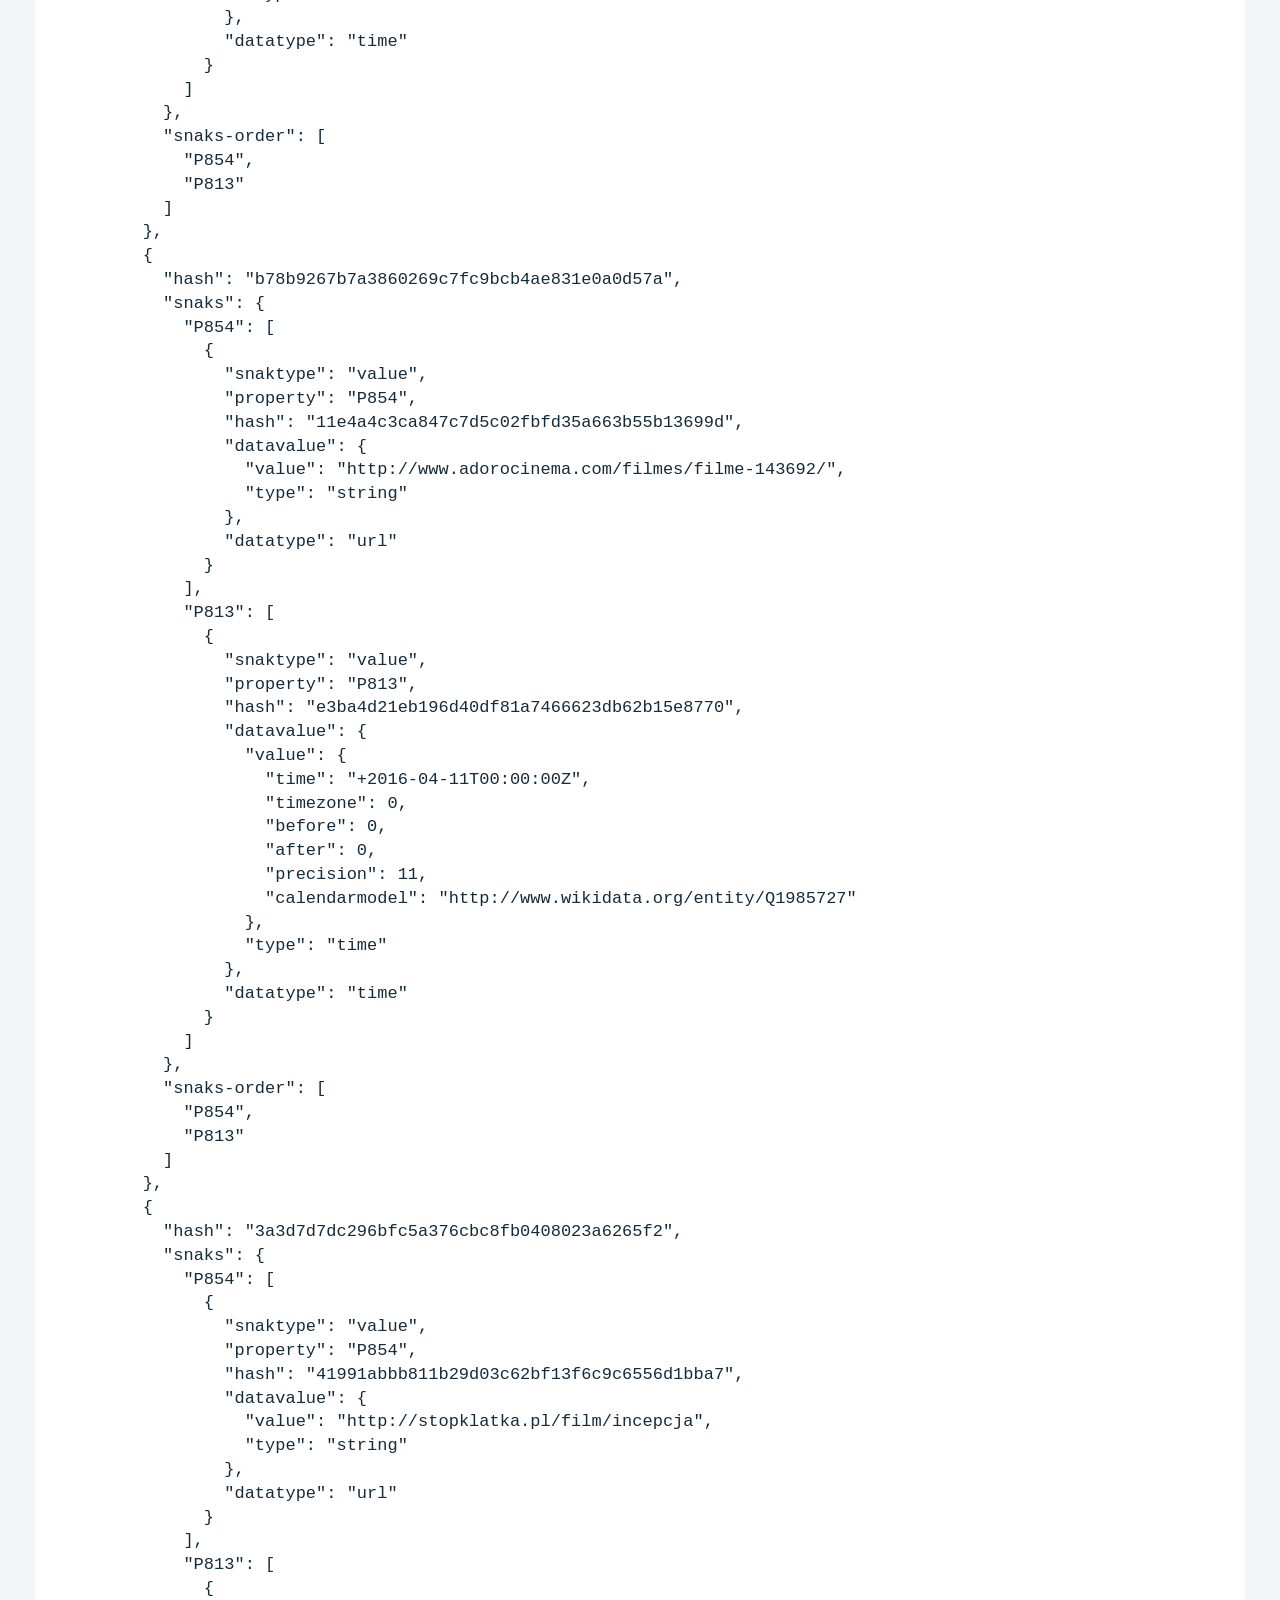
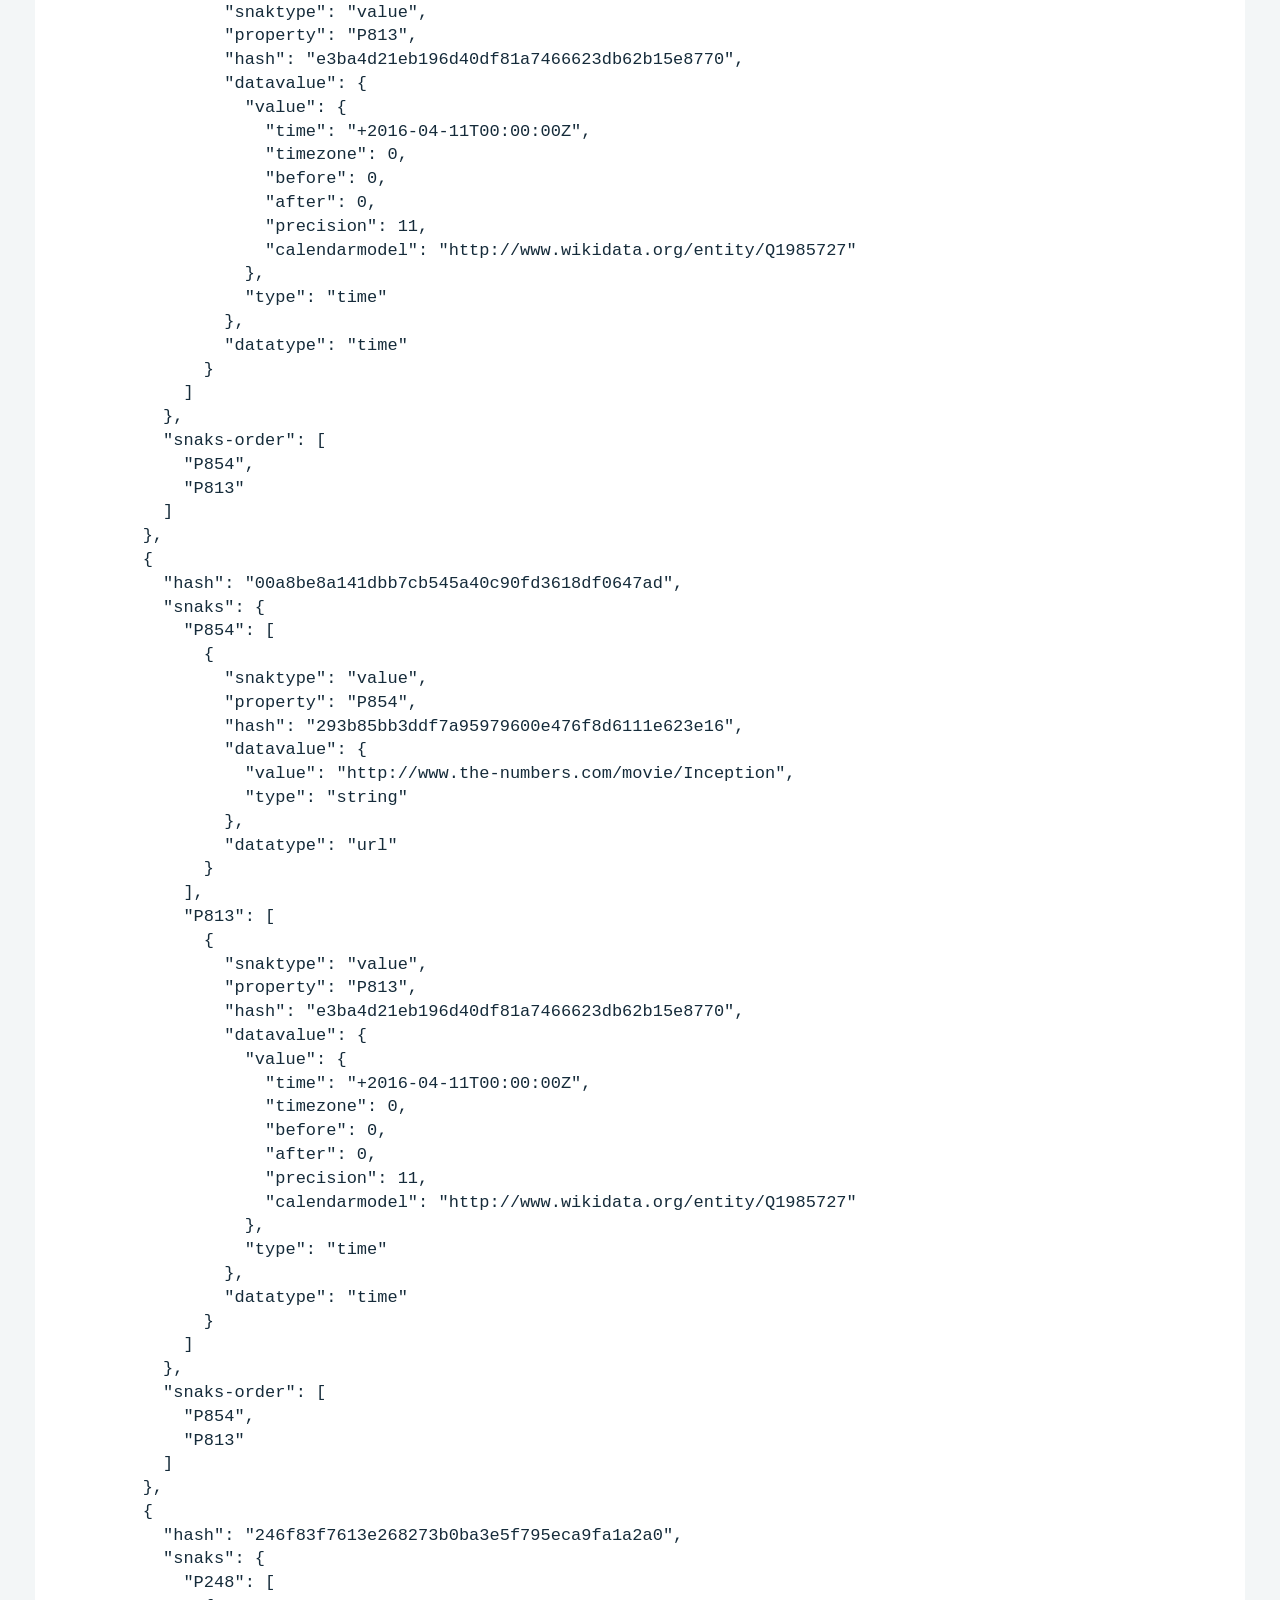
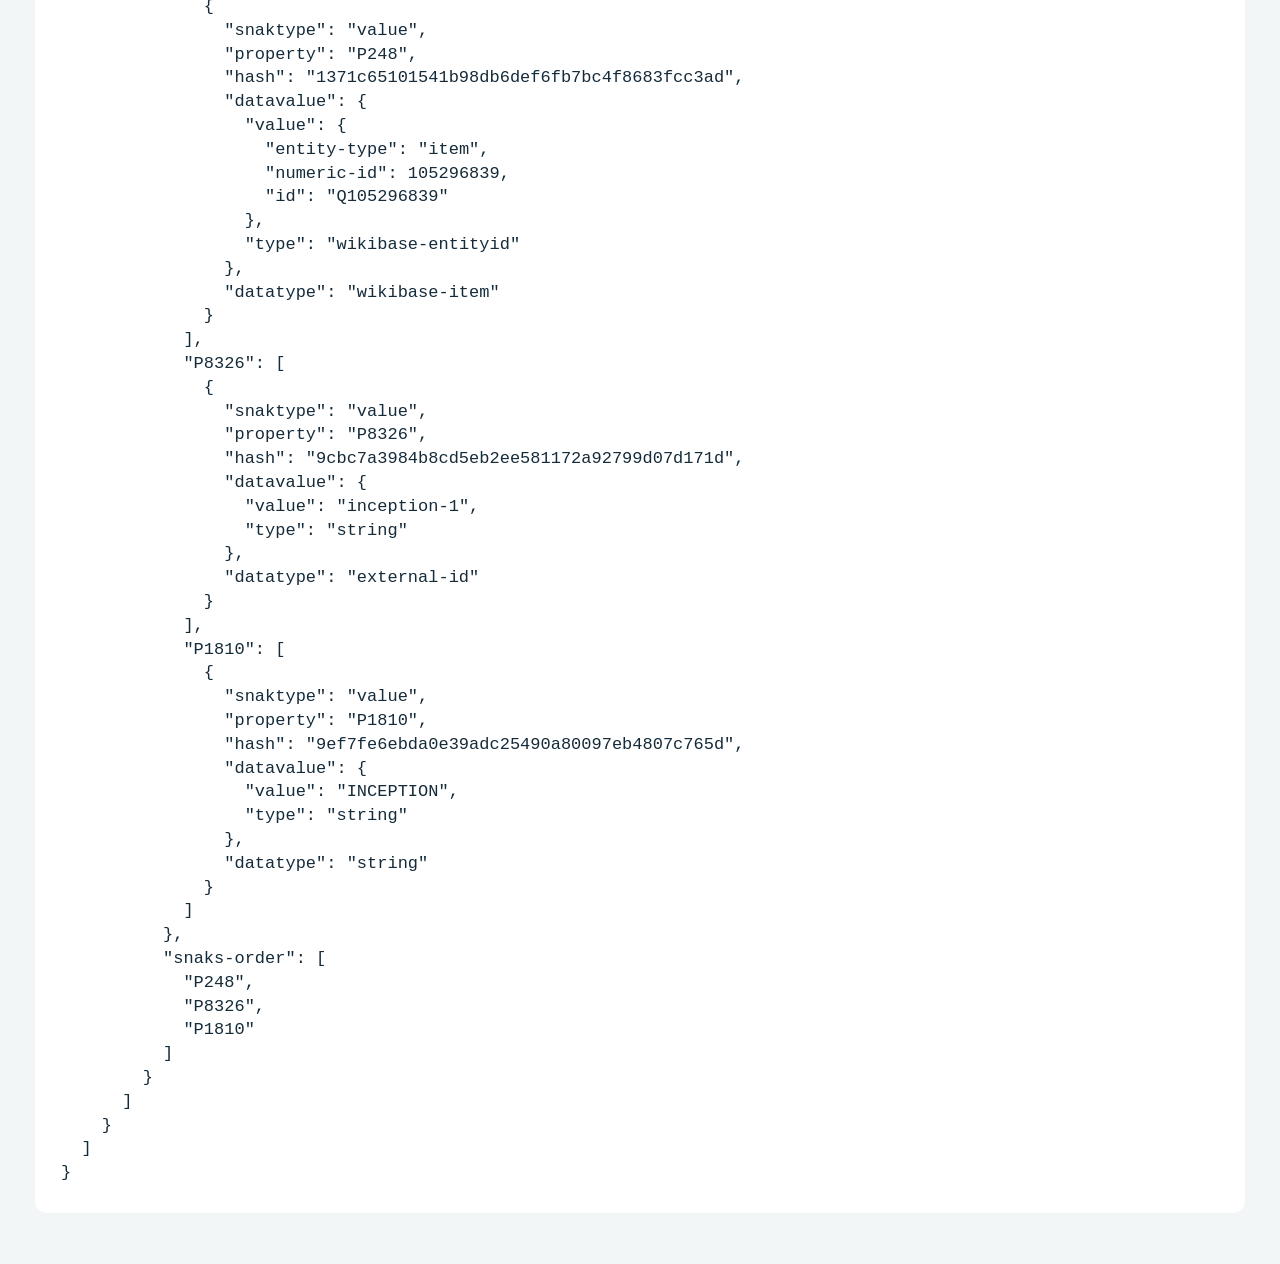
<file: evidence/demo/sources.html>
<!doctype html><meta charset="utf-8"><style>body{background:#f3f6f7;color:#152b3a;font:21px Arial,sans-serif;margin:0;padding:35px}h1{font-size:32px;color:#007f82;margin:0 0 24px}h2{font-size:23px}section{background:white;padding:20px 26px;border-radius:12px;margin:16px 0}pre{font:17px Menlo,monospace;white-space:pre-wrap;overflow-wrap:anywhere;line-height:1.4;margin:8px 0}.grid{display:grid;grid-template-columns:1fr 1fr;gap:20px}.meta{color:#506776;font-size:17px}</style><h1>YC2 · metadata và phản hồi Wikidata thật</h1><p class="meta">Minh chứng đọc từ file / kết quả lệnh thực thi thật của MovieLOD 2.0</p><section><h2>Metadata phản hồi</h2><pre>{
  &quot;url&quot;: &quot;https://www.wikidata.org/w/api.php?action=wbgetentities&amp;format=json&amp;languages=en&amp;sites=enwiki&amp;titles=Inception%7CInterstellar+%28film%29%7CThe+Dark+Knight%7CMemento+%28film%29%7CDunkirk+%282017+film%29%7CThe+Prestige%7CBatman+Begins%7CTenet%7CThe+Godfather%7CThe+Godfather+Part+II&amp;props=labels%7Cdescriptions%7Csitelinks%7Cclaims&quot;,
  &quot;provider&quot;: &quot;Wikidata&quot;,
  &quot;retrieved_at&quot;: &quot;2026-10-06T08:43:21.455429+00:00&quot;,
  &quot;sha256&quot;: &quot;56d8b57c83cb1ad3dc2d2e0cf47035801fede896cc0dca296a6e8ff1e0c246e1&quot;,
  &quot;path&quot;: &quot;data/raw/1db5b6a369cc85140c7afe5e.json&quot;,
  &quot;http_status&quot;: 200
}</pre></section><section><h2>Trích dữ liệu gốc (giữ nguyên các giá trị)</h2><pre>{
  &quot;id&quot;: &quot;Q25188&quot;,
  &quot;labels&quot;: {
    &quot;en&quot;: {
      &quot;language&quot;: &quot;en&quot;,
      &quot;value&quot;: &quot;Inception&quot;
    }
  },
  &quot;P57_director&quot;: [
    {
      &quot;mainsnak&quot;: {
        &quot;snaktype&quot;: &quot;value&quot;,
        &quot;property&quot;: &quot;P57&quot;,
        &quot;hash&quot;: &quot;c163ceb80831ed3f753fb3b90ec8c31d153eb0bf&quot;,
        &quot;datavalue&quot;: {
          &quot;value&quot;: {
            &quot;entity-type&quot;: &quot;item&quot;,
            &quot;numeric-id&quot;: 25191,
            &quot;id&quot;: &quot;Q25191&quot;
          },
          &quot;type&quot;: &quot;wikibase-entityid&quot;
        },
        &quot;datatype&quot;: &quot;wikibase-item&quot;
      },
      &quot;type&quot;: &quot;statement&quot;,
      &quot;id&quot;: &quot;q25188$63A635C4-638B-4D44-AED4-8AB033C28731&quot;,
      &quot;rank&quot;: &quot;normal&quot;,
      &quot;references&quot;: [
        {
          &quot;hash&quot;: &quot;a0e42b3d0f5df95abafa187c1a3b92c2e7d15c18&quot;,
          &quot;snaks&quot;: {
            &quot;P854&quot;: [
              {
                &quot;snaktype&quot;: &quot;value&quot;,
                &quot;property&quot;: &quot;P854&quot;,
                &quot;hash&quot;: &quot;13dace63c666ec701a207ddc3493fd8c22c5e0ff&quot;,
                &quot;datavalue&quot;: {
                  &quot;value&quot;: &quot;https://www.siamzone.com/movie/m/5815&quot;,
                  &quot;type&quot;: &quot;string&quot;
                },
                &quot;datatype&quot;: &quot;url&quot;
              }
            ],
            &quot;P813&quot;: [
              {
                &quot;snaktype&quot;: &quot;value&quot;,
                &quot;property&quot;: &quot;P813&quot;,
                &quot;hash&quot;: &quot;e3ba4d21eb196d40df81a7466623db62b15e8770&quot;,
                &quot;datavalue&quot;: {
                  &quot;value&quot;: {
                    &quot;time&quot;: &quot;+2016-04-11T00:00:00Z&quot;,
                    &quot;timezone&quot;: 0,
                    &quot;before&quot;: 0,
                    &quot;after&quot;: 0,
                    &quot;precision&quot;: 11,
                    &quot;calendarmodel&quot;: &quot;http://www.wikidata.org/entity/Q1985727&quot;
                  },
                  &quot;type&quot;: &quot;time&quot;
                },
                &quot;datatype&quot;: &quot;time&quot;
              }
            ]
          },
          &quot;snaks-order&quot;: [
            &quot;P854&quot;,
            &quot;P813&quot;
          ]
        },
        {
          &quot;hash&quot;: &quot;0d4b4822d408889e863660fef76b473b833fefb2&quot;,
          &quot;snaks&quot;: {
            &quot;P854&quot;: [
              {
                &quot;snaktype&quot;: &quot;value&quot;,
                &quot;property&quot;: &quot;P854&quot;,
                &quot;hash&quot;: &quot;dc75c5d54da50795e94303e6e627ab2ff6bc5cf2&quot;,
                &quot;datavalue&quot;: {
                  &quot;value&quot;: &quot;http://www.filmaffinity.com/es/film971380.html&quot;,
                  &quot;type&quot;: &quot;string&quot;
                },
                &quot;datatype&quot;: &quot;url&quot;
              }
            ],
            &quot;P813&quot;: [
              {
                &quot;snaktype&quot;: &quot;value&quot;,
                &quot;property&quot;: &quot;P813&quot;,
                &quot;hash&quot;: &quot;e3ba4d21eb196d40df81a7466623db62b15e8770&quot;,
                &quot;datavalue&quot;: {
                  &quot;value&quot;: {
                    &quot;time&quot;: &quot;+2016-04-11T00:00:00Z&quot;,
                    &quot;timezone&quot;: 0,
                    &quot;before&quot;: 0,
                    &quot;after&quot;: 0,
                    &quot;precision&quot;: 11,
                    &quot;calendarmodel&quot;: &quot;http://www.wikidata.org/entity/Q1985727&quot;
                  },
                  &quot;type&quot;: &quot;time&quot;
                },
                &quot;datatype&quot;: &quot;time&quot;
              }
            ]
          },
          &quot;snaks-order&quot;: [
            &quot;P854&quot;,
            &quot;P813&quot;
          ]
        },
        {
          &quot;hash&quot;: &quot;51af6bf973bcf078cadba2301017815973e5431c&quot;,
          &quot;snaks&quot;: {
            &quot;P854&quot;: [
              {
                &quot;snaktype&quot;: &quot;value&quot;,
                &quot;property&quot;: &quot;P854&quot;,
                &quot;hash&quot;: &quot;c407774ce9d65ab7e7861c275f01686553ec7933&quot;,
                &quot;datavalue&quot;: {
                  &quot;value&quot;: &quot;http://www.bbfc.co.uk/releases/inception-2010-2&quot;,
                  &quot;type&quot;: &quot;string&quot;
                },
                &quot;datatype&quot;: &quot;url&quot;
              }
            ],
            &quot;P813&quot;: [
              {
                &quot;snaktype&quot;: &quot;value&quot;,
                &quot;property&quot;: &quot;P813&quot;,
                &quot;hash&quot;: &quot;e3ba4d21eb196d40df81a7466623db62b15e8770&quot;,
                &quot;datavalue&quot;: {
                  &quot;value&quot;: {
                    &quot;time&quot;: &quot;+2016-04-11T00:00:00Z&quot;,
                    &quot;timezone&quot;: 0,
                    &quot;before&quot;: 0,
                    &quot;after&quot;: 0,
                    &quot;precision&quot;: 11,
                    &quot;calendarmodel&quot;: &quot;http://www.wikidata.org/entity/Q1985727&quot;
                  },
                  &quot;type&quot;: &quot;time&quot;
                },
                &quot;datatype&quot;: &quot;time&quot;
              }
            ]
          },
          &quot;snaks-order&quot;: [
            &quot;P854&quot;,
            &quot;P813&quot;
          ]
        },
        {
          &quot;hash&quot;: &quot;f180c5801164ce11b79f1c5cddbbc4e1a7fd0108&quot;,
          &quot;snaks&quot;: {
            &quot;P854&quot;: [
              {
                &quot;snaktype&quot;: &quot;value&quot;,
                &quot;property&quot;: &quot;P854&quot;,
                &quot;hash&quot;: &quot;e1e5d830d1132a7760782b987cd113ddf0b7b5ec&quot;,
                &quot;datavalue&quot;: {
                  &quot;value&quot;: &quot;http://www.imdb.com/title/tt1375666/&quot;,
                  &quot;type&quot;: &quot;string&quot;
                },
                &quot;datatype&quot;: &quot;url&quot;
              }
            ],
            &quot;P813&quot;: [
              {
                &quot;snaktype&quot;: &quot;value&quot;,
                &quot;property&quot;: &quot;P813&quot;,
                &quot;hash&quot;: &quot;e3ba4d21eb196d40df81a7466623db62b15e8770&quot;,
                &quot;datavalue&quot;: {
                  &quot;value&quot;: {
                    &quot;time&quot;: &quot;+2016-04-11T00:00:00Z&quot;,
                    &quot;timezone&quot;: 0,
                    &quot;before&quot;: 0,
                    &quot;after&quot;: 0,
                    &quot;precision&quot;: 11,
                    &quot;calendarmodel&quot;: &quot;http://www.wikidata.org/entity/Q1985727&quot;
                  },
                  &quot;type&quot;: &quot;time&quot;
                },
                &quot;datatype&quot;: &quot;time&quot;
              }
            ]
          },
          &quot;snaks-order&quot;: [
            &quot;P854&quot;,
            &quot;P813&quot;
          ]
        },
        {
          &quot;hash&quot;: &quot;20ee5d293e74aca8513f30dfbd11b376f95ed66e&quot;,
          &quot;snaks&quot;: {
            &quot;P854&quot;: [
              {
                &quot;snaktype&quot;: &quot;value&quot;,
                &quot;property&quot;: &quot;P854&quot;,
                &quot;hash&quot;: &quot;4e7cd7f0ce8199531f2f10ff35ec7d4f43877aeb&quot;,
                &quot;datavalue&quot;: {
                  &quot;value&quot;: &quot;http://www.cinematografo.it/cinedatabase/film/inception/52221/&quot;,
                  &quot;type&quot;: &quot;string&quot;
                },
                &quot;datatype&quot;: &quot;url&quot;
              }
            ],
            &quot;P813&quot;: [
              {
                &quot;snaktype&quot;: &quot;value&quot;,
                &quot;property&quot;: &quot;P813&quot;,
                &quot;hash&quot;: &quot;e3ba4d21eb196d40df81a7466623db62b15e8770&quot;,
                &quot;datavalue&quot;: {
                  &quot;value&quot;: {
                    &quot;time&quot;: &quot;+2016-04-11T00:00:00Z&quot;,
                    &quot;timezone&quot;: 0,
                    &quot;before&quot;: 0,
                    &quot;after&quot;: 0,
                    &quot;precision&quot;: 11,
                    &quot;calendarmodel&quot;: &quot;http://www.wikidata.org/entity/Q1985727&quot;
                  },
                  &quot;type&quot;: &quot;time&quot;
                },
                &quot;datatype&quot;: &quot;time&quot;
              }
            ]
          },
          &quot;snaks-order&quot;: [
            &quot;P854&quot;,
            &quot;P813&quot;
          ]
        },
        {
          &quot;hash&quot;: &quot;3d50978fc6e8cae1b144a543dab14d213f93020e&quot;,
          &quot;snaks&quot;: {
            &quot;P854&quot;: [
              {
                &quot;snaktype&quot;: &quot;value&quot;,
                &quot;property&quot;: &quot;P854&quot;,
                &quot;hash&quot;: &quot;8da1a790a98170786c507ce7bcc6b7a0c2d74c02&quot;,
                &quot;datavalue&quot;: {
                  &quot;value&quot;: &quot;http://www.sms.cz/film/pocatek&quot;,
                  &quot;type&quot;: &quot;string&quot;
                },
                &quot;datatype&quot;: &quot;url&quot;
              }
            ],
            &quot;P813&quot;: [
              {
                &quot;snaktype&quot;: &quot;value&quot;,
                &quot;property&quot;: &quot;P813&quot;,
                &quot;hash&quot;: &quot;e3ba4d21eb196d40df81a7466623db62b15e8770&quot;,
                &quot;datavalue&quot;: {
                  &quot;value&quot;: {
                    &quot;time&quot;: &quot;+2016-04-11T00:00:00Z&quot;,
                    &quot;timezone&quot;: 0,
                    &quot;before&quot;: 0,
                    &quot;after&quot;: 0,
                    &quot;precision&quot;: 11,
                    &quot;calendarmodel&quot;: &quot;http://www.wikidata.org/entity/Q1985727&quot;
                  },
                  &quot;type&quot;: &quot;time&quot;
                },
                &quot;datatype&quot;: &quot;time&quot;
              }
            ]
          },
          &quot;snaks-order&quot;: [
            &quot;P854&quot;,
            &quot;P813&quot;
          ]
        },
        {
          &quot;hash&quot;: &quot;21e32f2c8ab75f6971e57222cfc6762fc2926b4b&quot;,
          &quot;snaks&quot;: {
            &quot;P854&quot;: [
              {
                &quot;snaktype&quot;: &quot;value&quot;,
                &quot;property&quot;: &quot;P854&quot;,
                &quot;hash&quot;: &quot;5e7d51fc4fdf50c177c79a704ed9c1e79044886a&quot;,
                &quot;datavalue&quot;: {
                  &quot;value&quot;: &quot;http://decine21.com/Peliculas/Origen-18166&quot;,
                  &quot;type&quot;: &quot;string&quot;
                },
                &quot;datatype&quot;: &quot;url&quot;
              }
            ],
            &quot;P813&quot;: [
              {
                &quot;snaktype&quot;: &quot;value&quot;,
                &quot;property&quot;: &quot;P813&quot;,
                &quot;hash&quot;: &quot;e3ba4d21eb196d40df81a7466623db62b15e8770&quot;,
                &quot;datavalue&quot;: {
                  &quot;value&quot;: {
                    &quot;time&quot;: &quot;+2016-04-11T00:00:00Z&quot;,
                    &quot;timezone&quot;: 0,
                    &quot;before&quot;: 0,
                    &quot;after&quot;: 0,
                    &quot;precision&quot;: 11,
                    &quot;calendarmodel&quot;: &quot;http://www.wikidata.org/entity/Q1985727&quot;
                  },
                  &quot;type&quot;: &quot;time&quot;
                },
                &quot;datatype&quot;: &quot;time&quot;
              }
            ]
          },
          &quot;snaks-order&quot;: [
            &quot;P854&quot;,
            &quot;P813&quot;
          ]
        },
        {
          &quot;hash&quot;: &quot;8bcbbe5c8cfe026df049c1bb38ae37d42fc0b901&quot;,
          &quot;snaks&quot;: {
            &quot;P854&quot;: [
              {
                &quot;snaktype&quot;: &quot;value&quot;,
                &quot;property&quot;: &quot;P854&quot;,
                &quot;hash&quot;: &quot;8e01a78e64f07043741698ef61f90bbc23d76345&quot;,
                &quot;datavalue&quot;: {
                  &quot;value&quot;: &quot;http://www.allocine.fr/film/fichefilm_gen_cfilm=143692.html&quot;,
                  &quot;type&quot;: &quot;string&quot;
                },
                &quot;datatype&quot;: &quot;url&quot;
              }
            ],
            &quot;P813&quot;: [
              {
                &quot;snaktype&quot;: &quot;value&quot;,
                &quot;property&quot;: &quot;P813&quot;,
                &quot;hash&quot;: &quot;e3ba4d21eb196d40df81a7466623db62b15e8770&quot;,
                &quot;datavalue&quot;: {
                  &quot;value&quot;: {
                    &quot;time&quot;: &quot;+2016-04-11T00:00:00Z&quot;,
                    &quot;timezone&quot;: 0,
                    &quot;before&quot;: 0,
                    &quot;after&quot;: 0,
                    &quot;precision&quot;: 11,
                    &quot;calendarmodel&quot;: &quot;http://www.wikidata.org/entity/Q1985727&quot;
                  },
                  &quot;type&quot;: &quot;time&quot;
                },
                &quot;datatype&quot;: &quot;time&quot;
              }
            ]
          },
          &quot;snaks-order&quot;: [
            &quot;P854&quot;,
            &quot;P813&quot;
          ]
        },
        {
          &quot;hash&quot;: &quot;fea4f70b455af4cf1651655bd30f47bc5a609bed&quot;,
          &quot;snaks&quot;: {
            &quot;P854&quot;: [
              {
                &quot;snaktype&quot;: &quot;value&quot;,
                &quot;property&quot;: &quot;P854&quot;,
                &quot;hash&quot;: &quot;6c54ed5d331002aabc4b7eab71ed0510f34b4022&quot;,
                &quot;datavalue&quot;: {
                  &quot;value&quot;: &quot;http://www.fandango.com/inception_126406/plotsummary&quot;,
                  &quot;type&quot;: &quot;string&quot;
                },
                &quot;datatype&quot;: &quot;url&quot;
              }
            ],
            &quot;P813&quot;: [
              {
                &quot;snaktype&quot;: &quot;value&quot;,
                &quot;property&quot;: &quot;P813&quot;,
                &quot;hash&quot;: &quot;e3ba4d21eb196d40df81a7466623db62b15e8770&quot;,
                &quot;datavalue&quot;: {
                  &quot;value&quot;: {
                    &quot;time&quot;: &quot;+2016-04-11T00:00:00Z&quot;,
                    &quot;timezone&quot;: 0,
                    &quot;before&quot;: 0,
                    &quot;after&quot;: 0,
                    &quot;precision&quot;: 11,
                    &quot;calendarmodel&quot;: &quot;http://www.wikidata.org/entity/Q1985727&quot;
                  },
                  &quot;type&quot;: &quot;time&quot;
                },
                &quot;datatype&quot;: &quot;time&quot;
              }
            ]
          },
          &quot;snaks-order&quot;: [
            &quot;P854&quot;,
            &quot;P813&quot;
          ]
        },
        {
          &quot;hash&quot;: &quot;b78b9267b7a3860269c7fc9bcb4ae831e0a0d57a&quot;,
          &quot;snaks&quot;: {
            &quot;P854&quot;: [
              {
                &quot;snaktype&quot;: &quot;value&quot;,
                &quot;property&quot;: &quot;P854&quot;,
                &quot;hash&quot;: &quot;11e4a4c3ca847c7d5c02fbfd35a663b55b13699d&quot;,
                &quot;datavalue&quot;: {
                  &quot;value&quot;: &quot;http://www.adorocinema.com/filmes/filme-143692/&quot;,
                  &quot;type&quot;: &quot;string&quot;
                },
                &quot;datatype&quot;: &quot;url&quot;
              }
            ],
            &quot;P813&quot;: [
              {
                &quot;snaktype&quot;: &quot;value&quot;,
                &quot;property&quot;: &quot;P813&quot;,
                &quot;hash&quot;: &quot;e3ba4d21eb196d40df81a7466623db62b15e8770&quot;,
                &quot;datavalue&quot;: {
                  &quot;value&quot;: {
                    &quot;time&quot;: &quot;+2016-04-11T00:00:00Z&quot;,
                    &quot;timezone&quot;: 0,
                    &quot;before&quot;: 0,
                    &quot;after&quot;: 0,
                    &quot;precision&quot;: 11,
                    &quot;calendarmodel&quot;: &quot;http://www.wikidata.org/entity/Q1985727&quot;
                  },
                  &quot;type&quot;: &quot;time&quot;
                },
                &quot;datatype&quot;: &quot;time&quot;
              }
            ]
          },
          &quot;snaks-order&quot;: [
            &quot;P854&quot;,
            &quot;P813&quot;
          ]
        },
        {
          &quot;hash&quot;: &quot;3a3d7d7dc296bfc5a376cbc8fb0408023a6265f2&quot;,
          &quot;snaks&quot;: {
            &quot;P854&quot;: [
              {
                &quot;snaktype&quot;: &quot;value&quot;,
                &quot;property&quot;: &quot;P854&quot;,
                &quot;hash&quot;: &quot;41991abbb811b29d03c62bf13f6c9c6556d1bba7&quot;,
                &quot;datavalue&quot;: {
                  &quot;value&quot;: &quot;http://stopklatka.pl/film/incepcja&quot;,
                  &quot;type&quot;: &quot;string&quot;
                },
                &quot;datatype&quot;: &quot;url&quot;
              }
            ],
            &quot;P813&quot;: [
              {
                &quot;snaktype&quot;: &quot;value&quot;,
                &quot;property&quot;: &quot;P813&quot;,
                &quot;hash&quot;: &quot;e3ba4d21eb196d40df81a7466623db62b15e8770&quot;,
                &quot;datavalue&quot;: {
                  &quot;value&quot;: {
                    &quot;time&quot;: &quot;+2016-04-11T00:00:00Z&quot;,
                    &quot;timezone&quot;: 0,
                    &quot;before&quot;: 0,
                    &quot;after&quot;: 0,
                    &quot;precision&quot;: 11,
                    &quot;calendarmodel&quot;: &quot;http://www.wikidata.org/entity/Q1985727&quot;
                  },
                  &quot;type&quot;: &quot;time&quot;
                },
                &quot;datatype&quot;: &quot;time&quot;
              }
            ]
          },
          &quot;snaks-order&quot;: [
            &quot;P854&quot;,
            &quot;P813&quot;
          ]
        },
        {
          &quot;hash&quot;: &quot;00a8be8a141dbb7cb545a40c90fd3618df0647ad&quot;,
          &quot;snaks&quot;: {
            &quot;P854&quot;: [
              {
                &quot;snaktype&quot;: &quot;value&quot;,
                &quot;property&quot;: &quot;P854&quot;,
                &quot;hash&quot;: &quot;293b85bb3ddf7a95979600e476f8d6111e623e16&quot;,
                &quot;datavalue&quot;: {
                  &quot;value&quot;: &quot;http://www.the-numbers.com/movie/Inception&quot;,
                  &quot;type&quot;: &quot;string&quot;
                },
                &quot;datatype&quot;: &quot;url&quot;
              }
            ],
            &quot;P813&quot;: [
              {
                &quot;snaktype&quot;: &quot;value&quot;,
                &quot;property&quot;: &quot;P813&quot;,
                &quot;hash&quot;: &quot;e3ba4d21eb196d40df81a7466623db62b15e8770&quot;,
                &quot;datavalue&quot;: {
                  &quot;value&quot;: {
                    &quot;time&quot;: &quot;+2016-04-11T00:00:00Z&quot;,
                    &quot;timezone&quot;: 0,
                    &quot;before&quot;: 0,
                    &quot;after&quot;: 0,
                    &quot;precision&quot;: 11,
                    &quot;calendarmodel&quot;: &quot;http://www.wikidata.org/entity/Q1985727&quot;
                  },
                  &quot;type&quot;: &quot;time&quot;
                },
                &quot;datatype&quot;: &quot;time&quot;
              }
            ]
          },
          &quot;snaks-order&quot;: [
            &quot;P854&quot;,
            &quot;P813&quot;
          ]
        },
        {
          &quot;hash&quot;: &quot;246f83f7613e268273b0ba3e5f795eca9fa1a2a0&quot;,
          &quot;snaks&quot;: {
            &quot;P248&quot;: [
              {
                &quot;snaktype&quot;: &quot;value&quot;,
                &quot;property&quot;: &quot;P248&quot;,
                &quot;hash&quot;: &quot;1371c65101541b98db6def6fb7bc4f8683fcc3ad&quot;,
                &quot;datavalue&quot;: {
                  &quot;value&quot;: {
                    &quot;entity-type&quot;: &quot;item&quot;,
                    &quot;numeric-id&quot;: 105296839,
                    &quot;id&quot;: &quot;Q105296839&quot;
                  },
                  &quot;type&quot;: &quot;wikibase-entityid&quot;
                },
                &quot;datatype&quot;: &quot;wikibase-item&quot;
              }
            ],
            &quot;P8326&quot;: [
              {
                &quot;snaktype&quot;: &quot;value&quot;,
                &quot;property&quot;: &quot;P8326&quot;,
                &quot;hash&quot;: &quot;9cbc7a3984b8cd5eb2ee581172a92799d07d171d&quot;,
                &quot;datavalue&quot;: {
                  &quot;value&quot;: &quot;inception-1&quot;,
                  &quot;type&quot;: &quot;string&quot;
                },
                &quot;datatype&quot;: &quot;external-id&quot;
              }
            ],
            &quot;P1810&quot;: [
              {
                &quot;snaktype&quot;: &quot;value&quot;,
                &quot;property&quot;: &quot;P1810&quot;,
                &quot;hash&quot;: &quot;9ef7fe6ebda0e39adc25490a80097eb4807c765d&quot;,
                &quot;datavalue&quot;: {
                  &quot;value&quot;: &quot;INCEPTION&quot;,
                  &quot;type&quot;: &quot;string&quot;
                },
                &quot;datatype&quot;: &quot;string&quot;
              }
            ]
          },
          &quot;snaks-order&quot;: [
            &quot;P248&quot;,
            &quot;P8326&quot;,
            &quot;P1810&quot;
          ]
        }
      ]
    }
  ]
}</pre></section>
</file>
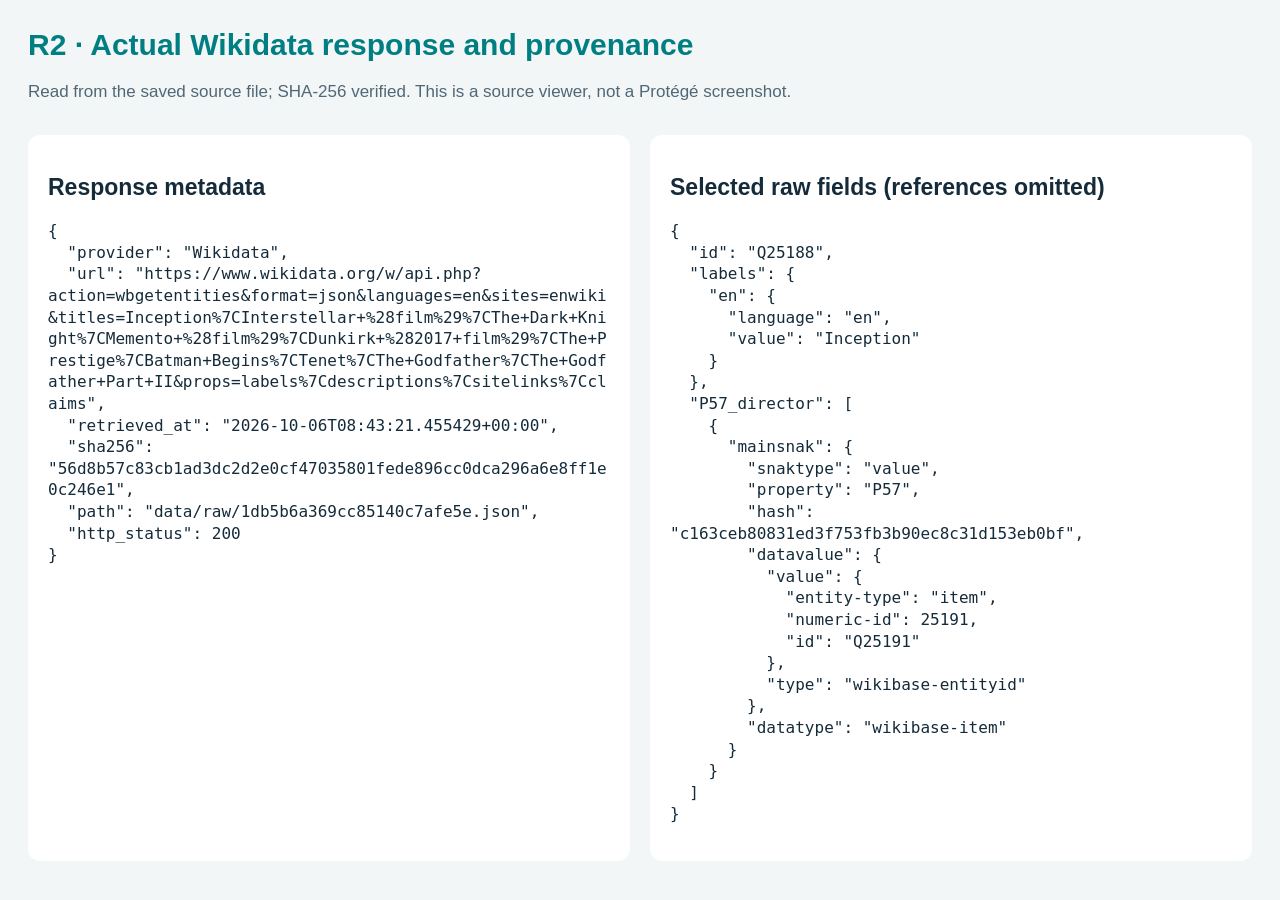
<file: evidence/screenshots/12_sources_en.html>
<html lang="en"><meta charset="utf-8"><style>body{margin:0;padding:28px;background:#f3f6f7;color:#152b3a;font:22px Arial}h1{font-size:30px;color:#007f82}h2{font-size:23px}section{background:white;border-radius:12px;padding:20px;margin-top:16px}pre{font:16px Menlo,monospace;white-space:pre-wrap;overflow-wrap:anywhere;line-height:1.35}.grid{display:grid;grid-template-columns:1fr 1fr;gap:20px}p{font-size:17px;color:#506776}</style><h1>R2 · Actual Wikidata response and provenance</h1><p>Read from the saved source file; SHA-256 verified. This is a source viewer, not a Protégé screenshot.</p><div class="grid"><section><h2>Response metadata</h2><pre>{
  &quot;provider&quot;: &quot;Wikidata&quot;,
  &quot;url&quot;: &quot;https://www.wikidata.org/w/api.php?action=wbgetentities&amp;format=json&amp;languages=en&amp;sites=enwiki&amp;titles=Inception%7CInterstellar+%28film%29%7CThe+Dark+Knight%7CMemento+%28film%29%7CDunkirk+%282017+film%29%7CThe+Prestige%7CBatman+Begins%7CTenet%7CThe+Godfather%7CThe+Godfather+Part+II&amp;props=labels%7Cdescriptions%7Csitelinks%7Cclaims&quot;,
  &quot;retrieved_at&quot;: &quot;2026-10-06T08:43:21.455429+00:00&quot;,
  &quot;sha256&quot;: &quot;56d8b57c83cb1ad3dc2d2e0cf47035801fede896cc0dca296a6e8ff1e0c246e1&quot;,
  &quot;path&quot;: &quot;data/raw/1db5b6a369cc85140c7afe5e.json&quot;,
  &quot;http_status&quot;: 200
}</pre></section><section><h2>Selected raw fields (references omitted)</h2><pre>{
  &quot;id&quot;: &quot;Q25188&quot;,
  &quot;labels&quot;: {
    &quot;en&quot;: {
      &quot;language&quot;: &quot;en&quot;,
      &quot;value&quot;: &quot;Inception&quot;
    }
  },
  &quot;P57_director&quot;: [
    {
      &quot;mainsnak&quot;: {
        &quot;snaktype&quot;: &quot;value&quot;,
        &quot;property&quot;: &quot;P57&quot;,
        &quot;hash&quot;: &quot;c163ceb80831ed3f753fb3b90ec8c31d153eb0bf&quot;,
        &quot;datavalue&quot;: {
          &quot;value&quot;: {
            &quot;entity-type&quot;: &quot;item&quot;,
            &quot;numeric-id&quot;: 25191,
            &quot;id&quot;: &quot;Q25191&quot;
          },
          &quot;type&quot;: &quot;wikibase-entityid&quot;
        },
        &quot;datatype&quot;: &quot;wikibase-item&quot;
      }
    }
  ]
}</pre></section></div></html>
</file>
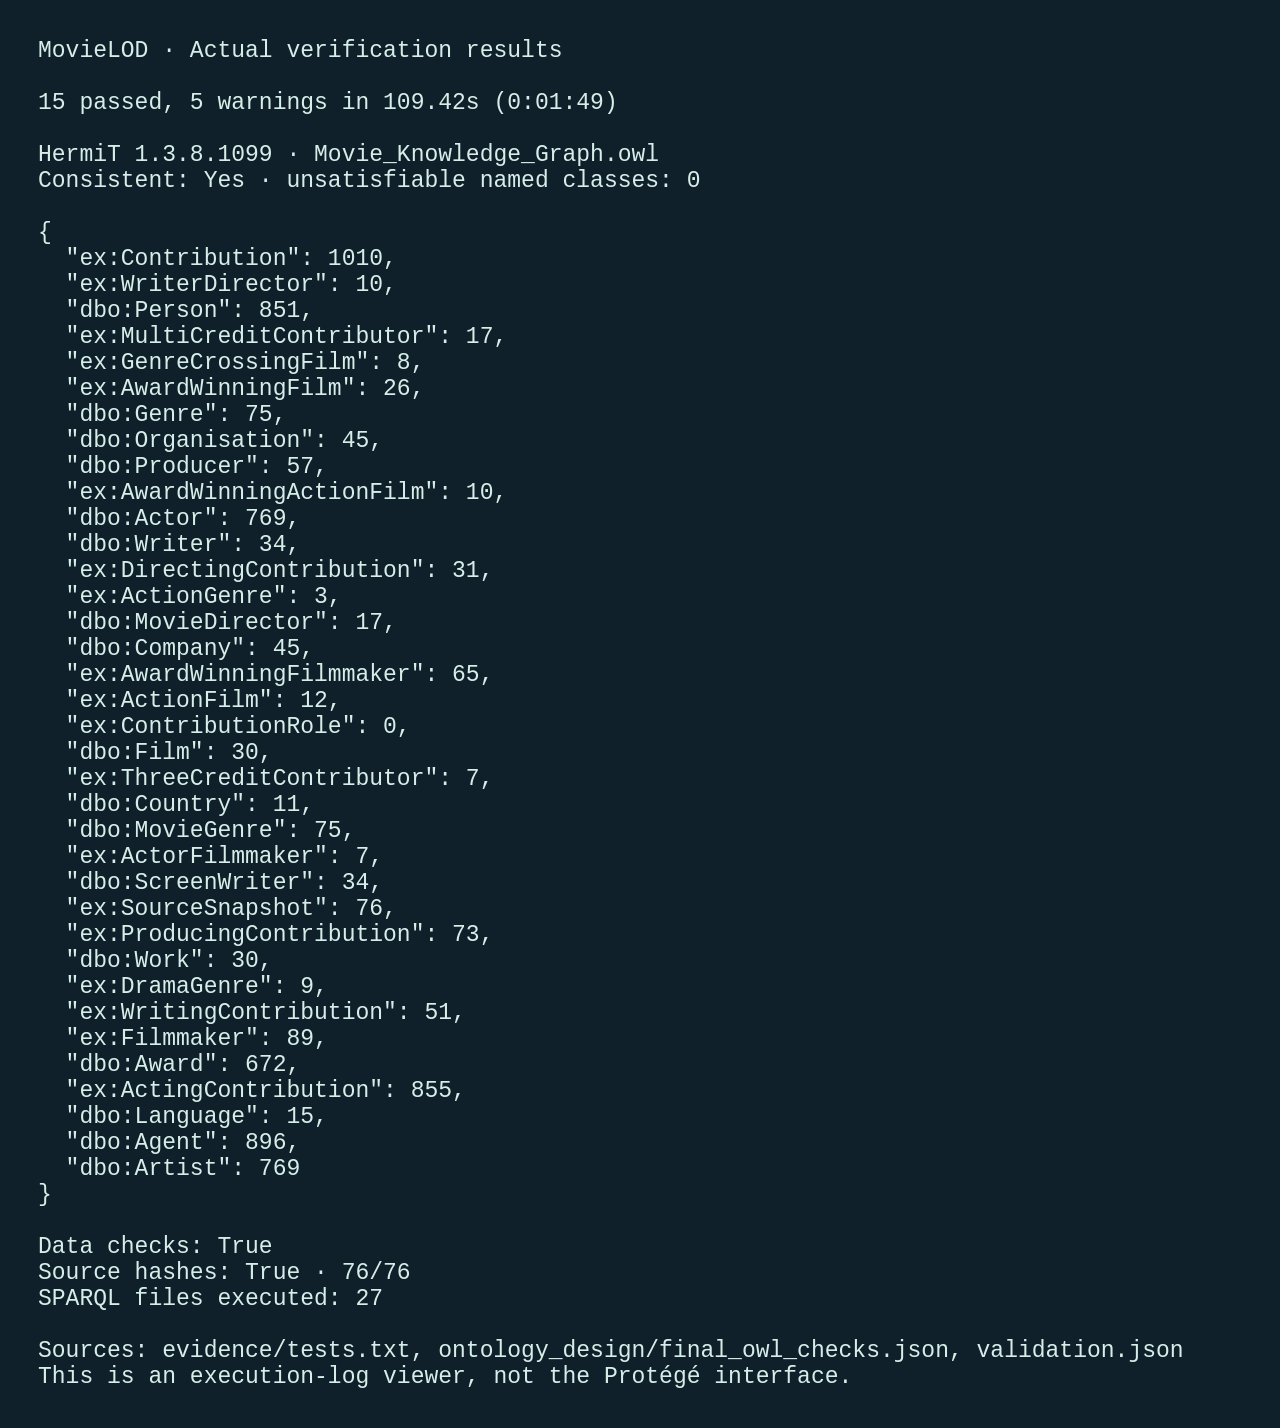
<file: evidence/screenshots/13_validation_en.html>
<html lang="en"><meta charset="utf-8"><body style="margin:0;padding:38px;background:#10202b;color:#d6eee8;font:23px Menlo,monospace"><pre style="white-space:pre-wrap">MovieLOD · Actual verification results

15 passed, 5 warnings in 109.42s (0:01:49)

HermiT 1.3.8.1099 · Movie_Knowledge_Graph.owl
Consistent: Yes · unsatisfiable named classes: 0

{
  &quot;ex:Contribution&quot;: 1010,
  &quot;ex:WriterDirector&quot;: 10,
  &quot;dbo:Person&quot;: 851,
  &quot;ex:MultiCreditContributor&quot;: 17,
  &quot;ex:GenreCrossingFilm&quot;: 8,
  &quot;ex:AwardWinningFilm&quot;: 26,
  &quot;dbo:Genre&quot;: 75,
  &quot;dbo:Organisation&quot;: 45,
  &quot;dbo:Producer&quot;: 57,
  &quot;ex:AwardWinningActionFilm&quot;: 10,
  &quot;dbo:Actor&quot;: 769,
  &quot;dbo:Writer&quot;: 34,
  &quot;ex:DirectingContribution&quot;: 31,
  &quot;ex:ActionGenre&quot;: 3,
  &quot;dbo:MovieDirector&quot;: 17,
  &quot;dbo:Company&quot;: 45,
  &quot;ex:AwardWinningFilmmaker&quot;: 65,
  &quot;ex:ActionFilm&quot;: 12,
  &quot;ex:ContributionRole&quot;: 0,
  &quot;dbo:Film&quot;: 30,
  &quot;ex:ThreeCreditContributor&quot;: 7,
  &quot;dbo:Country&quot;: 11,
  &quot;dbo:MovieGenre&quot;: 75,
  &quot;ex:ActorFilmmaker&quot;: 7,
  &quot;dbo:ScreenWriter&quot;: 34,
  &quot;ex:SourceSnapshot&quot;: 76,
  &quot;ex:ProducingContribution&quot;: 73,
  &quot;dbo:Work&quot;: 30,
  &quot;ex:DramaGenre&quot;: 9,
  &quot;ex:WritingContribution&quot;: 51,
  &quot;ex:Filmmaker&quot;: 89,
  &quot;dbo:Award&quot;: 672,
  &quot;ex:ActingContribution&quot;: 855,
  &quot;dbo:Language&quot;: 15,
  &quot;dbo:Agent&quot;: 896,
  &quot;dbo:Artist&quot;: 769
}

Data checks: True
Source hashes: True · 76/76
SPARQL files executed: 27

Sources: evidence/tests.txt, ontology_design/final_owl_checks.json, validation.json
This is an execution-log viewer, not the Protégé interface.</pre></body></html>
</file>
